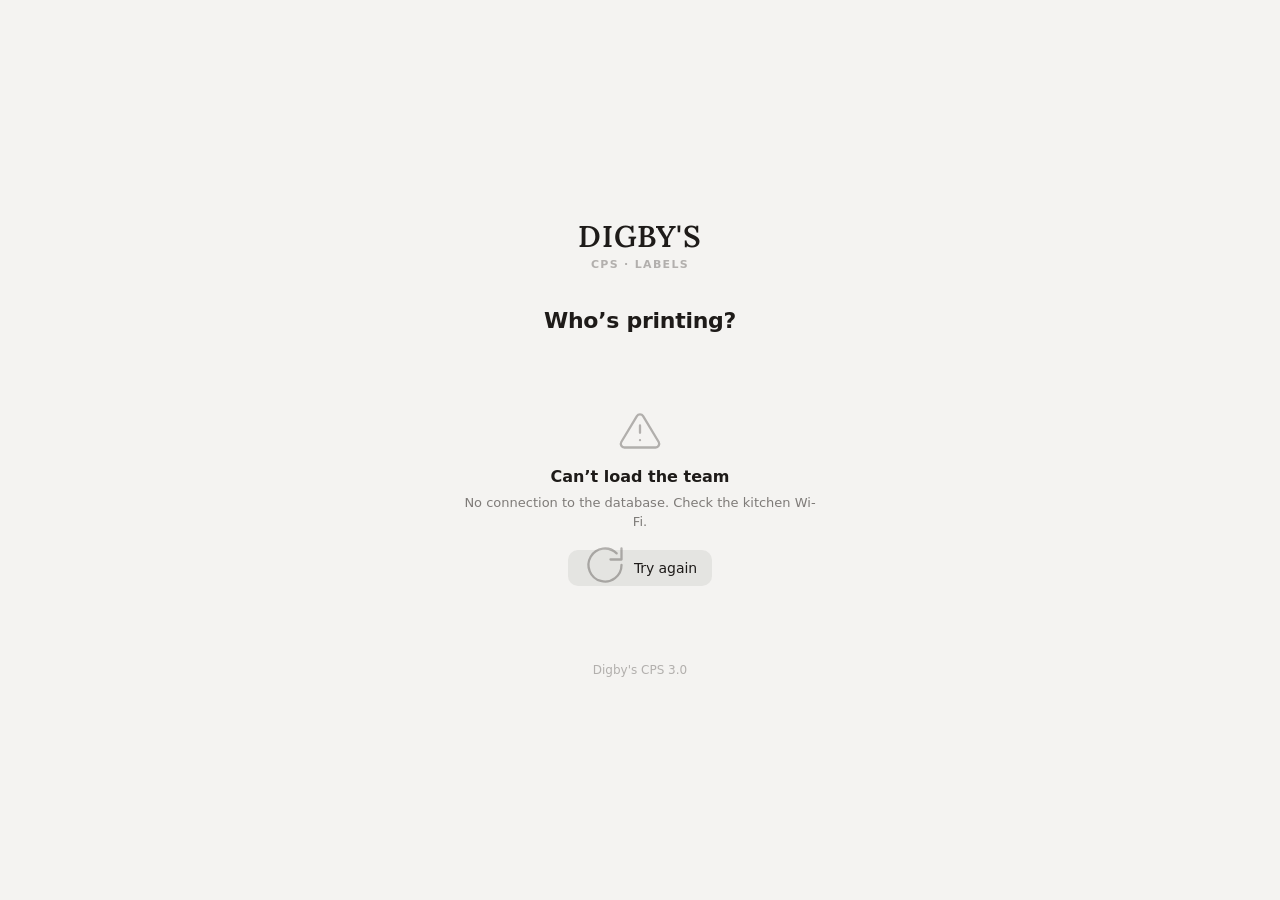
<file: index.html>
<!DOCTYPE html>
<html lang="en-GB">
<head>
<meta charset="UTF-8">
<meta name="viewport" content="width=device-width,initial-scale=1,viewport-fit=cover">
<title>Digby's CPS</title>
<meta name="description" content="Prep, plate and container labels for Digby's kitchen.">
<meta name="theme-color" content="#F4F3F1" media="(prefers-color-scheme: light)">
<meta name="theme-color" content="#0F0E0D" media="(prefers-color-scheme: dark)">
<meta name="apple-mobile-web-app-capable" content="yes">
<meta name="mobile-web-app-capable" content="yes">
<meta name="apple-mobile-web-app-title" content="CPS">
<meta name="apple-mobile-web-app-status-bar-style" content="default">
<link rel="apple-touch-icon" href="/icons/apple-touch-icon.png">
<link rel="icon" type="image/png" href="/icons/favicon-64.png">
<link rel="manifest" href="/manifest.webmanifest">
<link rel="preconnect" href="https://fonts.googleapis.com">
<link rel="preconnect" href="https://fonts.gstatic.com" crossorigin>
<link href="https://fonts.googleapis.com/css2?family=Lora:wght@600&display=swap" rel="stylesheet">
<style>
/* ══════════════════════════════════════════════════════════════════════
   DIGBY'S LABELS — the Kitchen Prep design system, tuned for printing.
   Charcoal is the app's accent; red is kept for allergens only, exactly
   as it prints. Every colour, radius and duration is decided here.
   ══════════════════════════════════════════════════════════════════════ */
*,*::before,*::after{box-sizing:border-box;margin:0;padding:0;}
:root{
  color-scheme:light dark;
  --sans:-apple-system,BlinkMacSystemFont,"SF Pro Text","SF Pro Display","Inter",system-ui,"Helvetica Neue",Arial,sans-serif;
  --serif:'Lora',Georgia,serif;
  --mono:ui-monospace,"SF Mono",Menlo,Consolas,monospace;
  --fs-lt:34px;--fs-t1:28px;--fs-t2:22px;--fs-t3:19px;--fs-hl:16px;--fs-bd:15px;--fs-cl:14px;--fs-sh:13px;--fs-fn:12px;--fs-cp:11px;
  --bg:#F4F3F1;--bg2:#FFFFFF;--bg3:#F4F3F1;--surface:#FFFFFF;
  --material:rgba(246,245,243,.8);--material-strong:rgba(255,255,255,.88);
  --label:#1E1B19;--label2:rgba(60,55,52,.64);--label3:rgba(60,55,52,.36);--label4:rgba(60,55,52,.18);
  --sep:rgba(60,55,52,.15);--sep-strong:rgba(60,55,52,.28);
  --fill:rgba(118,112,106,.12);--fill2:rgba(118,112,106,.17);--fill3:rgba(118,112,106,.09);--fill4:rgba(118,112,106,.05);
  --accent:#2A2623;--accent-hover:#3D3733;--accent-tint:rgba(42,38,35,.08);--accent-tint2:rgba(42,38,35,.14);--on-accent:#FFFFFF;
  --al:#B3261E;--al-tint:rgba(179,38,30,.10);--al-tint2:rgba(179,38,30,.16);
  --may:#A95A07;--may-tint:rgba(199,122,18,.15);
  --ok:#2F8F4E;--ok-tint:rgba(47,143,78,.13);
  --warn:#B86E0A;--warn-tint:rgba(199,122,18,.14);
  --kp:#2F66A8;--kp-tint:rgba(47,102,168,.11);
  --frz:#23798A;--frz-tint:rgba(35,121,138,.12);
  --r-xs:6px;--r-sm:8px;--r:10px;--r-md:12px;--r-lg:14px;--r-xl:18px;--r-pill:999px;
  --ring:0 0 0 .5px rgba(60,55,52,.08);
  --shadow-sm:0 1px 2px rgba(0,0,0,.06),0 0 0 .5px rgba(60,55,52,.07);
  --shadow-md:0 4px 14px rgba(0,0,0,.08),0 0 0 .5px rgba(60,55,52,.07);
  --shadow-lg:0 12px 40px rgba(0,0,0,.16),0 0 0 .5px rgba(60,55,52,.08);
  --shadow-xl:0 24px 80px rgba(0,0,0,.28),0 0 0 .5px rgba(60,55,52,.10);
  --paper:0 1px 2px rgba(0,0,0,.10),0 6px 22px rgba(0,0,0,.10),0 0 0 .5px rgba(0,0,0,.08);
  --focus:0 0 0 3.5px rgba(42,38,35,.24);
  --spring:cubic-bezier(.2,.8,.2,1);--ease-out:cubic-bezier(.16,1,.3,1);
  --dur-xs:.12s;--dur:.18s;--dur-lg:.28s;--dur-xl:.42s;
  --sidebar-w:232px;--gutter:24px;--side-w:380px;
}
@media (prefers-color-scheme:dark){
  :root:not([data-theme="light"]){
    --bg:#0F0E0D;--bg2:#1C1B1A;--bg3:#2A2826;--surface:#1C1B1A;
    --material:rgba(22,21,20,.76);--material-strong:rgba(34,33,32,.9);
    --label:#F3F1EE;--label2:rgba(235,230,225,.64);--label3:rgba(235,230,225,.36);--label4:rgba(235,230,225,.18);
    --sep:rgba(200,195,190,.14);--sep-strong:rgba(200,195,190,.26);
    --fill:rgba(140,134,128,.24);--fill2:rgba(140,134,128,.32);--fill3:rgba(140,134,128,.16);--fill4:rgba(140,134,128,.10);
    --accent:#ECE7E1;--accent-hover:#FFFFFF;--accent-tint:rgba(236,231,225,.10);--accent-tint2:rgba(236,231,225,.16);--on-accent:#1A1817;
    --al:#F0625A;--al-tint:rgba(240,98,90,.16);--al-tint2:rgba(240,98,90,.24);
    --may:#E8A548;--may-tint:rgba(232,165,72,.16);
    --ok:#4FBF74;--ok-tint:rgba(79,191,116,.16);--warn:#E3A03A;--warn-tint:rgba(227,160,58,.16);
    --kp:#7FAEEB;--kp-tint:rgba(127,174,235,.15);--frz:#5BC0D2;--frz-tint:rgba(91,192,210,.15);
    --ring:0 0 0 .5px rgba(255,255,255,.07);
    --shadow-sm:0 1px 2px rgba(0,0,0,.4),0 0 0 .5px rgba(255,255,255,.05);
    --shadow-md:0 4px 14px rgba(0,0,0,.5),0 0 0 .5px rgba(255,255,255,.06);
    --shadow-lg:0 12px 40px rgba(0,0,0,.6),0 0 0 .5px rgba(255,255,255,.08);
    --shadow-xl:0 24px 80px rgba(0,0,0,.7),0 0 0 .5px rgba(255,255,255,.10);
    --paper:0 1px 2px rgba(0,0,0,.5),0 8px 26px rgba(0,0,0,.45);
    --focus:0 0 0 3.5px rgba(236,231,225,.30);
  }
}
:root[data-theme="dark"]{
  --bg:#0F0E0D;--bg2:#1C1B1A;--bg3:#2A2826;--surface:#1C1B1A;
  --material:rgba(22,21,20,.76);--material-strong:rgba(34,33,32,.9);
  --label:#F3F1EE;--label2:rgba(235,230,225,.64);--label3:rgba(235,230,225,.36);--label4:rgba(235,230,225,.18);
  --sep:rgba(200,195,190,.14);--sep-strong:rgba(200,195,190,.26);
  --fill:rgba(140,134,128,.24);--fill2:rgba(140,134,128,.32);--fill3:rgba(140,134,128,.16);--fill4:rgba(140,134,128,.10);
  --accent:#ECE7E1;--accent-hover:#FFFFFF;--accent-tint:rgba(236,231,225,.10);--accent-tint2:rgba(236,231,225,.16);--on-accent:#1A1817;
  --al:#F0625A;--al-tint:rgba(240,98,90,.16);--al-tint2:rgba(240,98,90,.24);
  --may:#E8A548;--may-tint:rgba(232,165,72,.16);
  --ok:#4FBF74;--ok-tint:rgba(79,191,116,.16);--warn:#E3A03A;--warn-tint:rgba(227,160,58,.16);
  --kp:#7FAEEB;--kp-tint:rgba(127,174,235,.15);--frz:#5BC0D2;--frz-tint:rgba(91,192,210,.15);
  --ring:0 0 0 .5px rgba(255,255,255,.07);
  --shadow-sm:0 1px 2px rgba(0,0,0,.4),0 0 0 .5px rgba(255,255,255,.05);
  --shadow-md:0 4px 14px rgba(0,0,0,.5),0 0 0 .5px rgba(255,255,255,.06);
  --shadow-lg:0 12px 40px rgba(0,0,0,.6),0 0 0 .5px rgba(255,255,255,.08);
  --shadow-xl:0 24px 80px rgba(0,0,0,.7),0 0 0 .5px rgba(255,255,255,.10);
  --paper:0 1px 2px rgba(0,0,0,.5),0 8px 26px rgba(0,0,0,.45);
  --focus:0 0 0 3.5px rgba(236,231,225,.30);
}

/* ── Base ─────────────────────────────────────────── */
html,body{height:100%;overflow:hidden;font-family:var(--sans);font-size:var(--fs-cl);line-height:1.45;color:var(--label);background:var(--bg);-webkit-font-smoothing:antialiased;-moz-osx-font-smoothing:grayscale;text-rendering:optimizeLegibility;-webkit-text-size-adjust:100%;-webkit-tap-highlight-color:transparent;}
button,input,select,textarea{font-family:inherit;font-size:inherit;color:inherit;}
a{color:var(--kp);text-decoration:none;}
a.btn{color:var(--label);}
button{cursor:pointer;background:none;border:none;text-align:inherit;}
button:disabled{cursor:not-allowed;}
b,strong{font-weight:600;}
::selection{background:var(--accent-tint2);}
:focus{outline:none;}
:focus-visible{outline:none;box-shadow:var(--focus);}
::-webkit-scrollbar{width:10px;height:10px;}
::-webkit-scrollbar-track{background:transparent;}
::-webkit-scrollbar-thumb{background:var(--label3);border-radius:99px;border:3px solid transparent;background-clip:padding-box;}
*{scrollbar-width:thin;scrollbar-color:var(--label3) transparent;}
[hidden]{display:none!important;}
.ico{width:20px;height:20px;flex-shrink:0;stroke:currentColor;fill:none;stroke-width:1.75;stroke-linecap:round;stroke-linejoin:round;display:inline-block;vertical-align:-4px;}
.ico-sm{width:16px;height:16px;vertical-align:-3px;}
.ico-xs{width:13px;height:13px;vertical-align:-2px;}
.ico-lg{width:28px;height:28px;}
.num{font-variant-numeric:tabular-nums;}
.mono{font-family:var(--mono);letter-spacing:-.01em;}
.muted{color:var(--label2);}
.faint{color:var(--label3);}
.al-text{color:var(--al);}
.nowrap{white-space:nowrap;}
.grow{flex:1;min-width:0;}
.sr{position:absolute;width:1px;height:1px;overflow:hidden;clip:rect(0 0 0 0);white-space:nowrap;}

/* ── Buttons ─────────────────────────────────────── */
.btn{display:inline-flex;align-items:center;justify-content:center;gap:7px;height:36px;padding:0 15px;border-radius:var(--r);background:var(--fill);color:var(--label);font-size:var(--fs-cl);font-weight:500;white-space:nowrap;line-height:1;letter-spacing:-.005em;transition:background var(--dur) var(--spring),color var(--dur) var(--spring),transform var(--dur-xs) var(--spring),opacity var(--dur) var(--spring);user-select:none;-webkit-user-select:none;}
@media (hover:hover){.btn:hover:not(:disabled){background:var(--fill2);}}
.btn:active:not(:disabled){transform:scale(.96);}
.btn:disabled{opacity:.38;}
.btn .ico{width:17px;height:17px;}
.btn-sm{height:30px;padding:0 12px;font-size:var(--fs-sh);border-radius:var(--r-sm);}
.btn-sm .ico{width:15px;height:15px;}
.btn-xs{height:26px;padding:0 10px;font-size:var(--fs-fn);border-radius:var(--r-xs);gap:5px;}
.btn-xs .ico{width:13px;height:13px;}
.btn-lg{height:48px;padding:0 22px;font-size:var(--fs-hl);font-weight:600;border-radius:var(--r-md);}
.btn-xl{height:56px;padding:0 26px;font-size:17px;font-weight:600;border-radius:var(--r-lg);}
.btn-primary{background:var(--accent);color:var(--on-accent);font-weight:600;}
@media (hover:hover){.btn-primary:hover:not(:disabled){background:var(--accent-hover);}}
.btn-tint{background:var(--accent-tint);color:var(--label);font-weight:600;}
.btn-plain{background:transparent;color:var(--label);}
@media (hover:hover){.btn-plain:hover:not(:disabled){background:var(--fill3);}}
.btn-link{background:transparent;color:var(--kp);padding:0 6px;height:auto;min-height:28px;font-weight:600;}
@media (hover:hover){.btn-link:hover:not(:disabled){background:var(--kp-tint);}}
.btn-danger{background:var(--al-tint);color:var(--al);font-weight:600;}
@media (hover:hover){.btn-danger:hover:not(:disabled){background:var(--al-tint2);}}
.btn-danger-solid{background:var(--al);color:#fff;font-weight:600;}
.btn-icon{width:36px;padding:0;border-radius:50%;}
.btn-icon.btn-sm{width:30px;}
.btn-icon.btn-lg{width:48px;}
.btn-block{width:100%;}
.btn .spin{width:16px;height:16px;border-width:2px;}

/* ── Forms ───────────────────────────────────────── */
.fld{display:flex;flex-direction:column;gap:6px;min-width:0;}
.fld-label{font-size:var(--fs-sh);font-weight:500;color:var(--label2);}
.inp{width:100%;min-height:40px;padding:9px 12px;border:none;border-radius:var(--r);background:var(--fill);font-size:var(--fs-bd);color:var(--label);transition:background var(--dur) var(--spring),box-shadow var(--dur) var(--spring);appearance:none;-webkit-appearance:none;}
@media (hover:hover){.inp:hover{background:var(--fill2);}}
.inp:focus{background:var(--surface);box-shadow:var(--focus);}
.inp::placeholder{color:var(--label3);}
.inp-lg{min-height:52px;font-size:22px;font-weight:600;padding:8px 14px;border-radius:var(--r-md);}
.inp-num{font-variant-numeric:tabular-nums;text-align:center;}
textarea.inp{min-height:76px;resize:vertical;line-height:1.45;}
input[type=date].inp{min-height:40px;}
input[type=search]::-webkit-search-cancel-button,input[type=search]::-webkit-search-decoration{-webkit-appearance:none;appearance:none;display:none;}
.search{position:relative;display:flex;align-items:center;}
.search .ico{position:absolute;left:12px;color:var(--label3);pointer-events:none;}
.search .inp{padding-left:38px;padding-right:38px;}
.search-x{position:absolute;right:6px;width:28px;height:28px;border-radius:50%;display:inline-flex;align-items:center;justify-content:center;color:var(--label2);}
.search-x .ico{position:static;width:15px;height:15px;color:inherit;}
.search-x:hover{background:var(--fill3);}

/* ── Segmented control (sliding thumb) ─────────────── */
.seg{display:inline-flex;position:relative;align-items:stretch;background:var(--fill);border-radius:var(--r);padding:2px;isolation:isolate;max-width:100%;}
.seg>button{position:relative;z-index:1;height:30px;padding:0 14px;border-radius:calc(var(--r) - 2px);font-size:var(--fs-sh);font-weight:500;color:var(--label);white-space:nowrap;display:inline-flex;align-items:center;justify-content:center;gap:6px;flex:1;transition:color var(--dur) var(--spring),opacity var(--dur) var(--spring);}
.seg>button .ico{width:15px;height:15px;}
@media (hover:hover){.seg>button:not(.on):hover{opacity:.7;}}
.seg>button.on{font-weight:600;}
.seg::before{content:'';position:absolute;z-index:0;top:2px;bottom:2px;left:var(--seg-x,2px);width:var(--seg-w,0px);border-radius:calc(var(--r) - 2px);background:var(--surface);box-shadow:0 1px 3px rgba(0,0,0,.12),0 0 0 .5px rgba(0,0,0,.04);transition:left var(--dur-lg) var(--spring),width var(--dur-lg) var(--spring);opacity:var(--seg-o,0);}
:root[data-theme="dark"] .seg::before{background:rgba(255,255,255,.16);}
@media (prefers-color-scheme:dark){:root:not([data-theme="light"]) .seg::before{background:rgba(255,255,255,.16);}}
.seg-lg>button{height:40px;font-size:var(--fs-cl);padding:0 16px;}
.seg-block{display:flex;width:100%;}

/* ── Chips ────────────────────────────────────────── */
.chips{display:flex;flex-wrap:wrap;gap:6px;}
.chip-row{display:flex;gap:6px;overflow-x:auto;scrollbar-width:none;padding-bottom:2px;}
.chip-row::-webkit-scrollbar{display:none;}
.chip{display:inline-flex;align-items:center;gap:6px;height:32px;padding:0 14px;border-radius:var(--r-pill);background:var(--fill3);color:var(--label);font-size:var(--fs-sh);font-weight:500;white-space:nowrap;flex-shrink:0;transition:background var(--dur) var(--spring),color var(--dur) var(--spring),transform var(--dur-xs) var(--spring);user-select:none;-webkit-user-select:none;}
@media (hover:hover){.chip:hover{background:var(--fill2);}}
.chip:active{transform:scale(.96);}
.chip.on{background:var(--label);color:var(--bg2);}
.chip.on .faint{color:inherit;opacity:.62;}
.chip .n{font-variant-numeric:tabular-nums;opacity:.6;font-weight:600;}
/* allergen chips: contains = solid red, may = amber tint */
.alc{display:inline-flex;align-items:center;gap:5px;height:34px;padding:0 13px;border-radius:var(--r-pill);background:var(--fill3);color:var(--label);font-size:var(--fs-sh);font-weight:500;transition:background var(--dur) var(--spring),color var(--dur) var(--spring),transform var(--dur-xs) var(--spring),opacity var(--dur);user-select:none;-webkit-user-select:none;}
button.alc:active{transform:scale(.95);}
@media (hover:hover){button.alc:hover:not(.c):not(.m){background:var(--fill2);}}
.alc.c{background:var(--al);color:#fff;font-weight:600;}
.alc.m{background:var(--may-tint);color:var(--may);font-weight:600;}
.alc.d{background:var(--label);color:var(--bg2);font-weight:600;}
.alc small{font-size:11px;font-weight:700;opacity:.9;text-transform:uppercase;letter-spacing:.03em;}
.alc.sm{height:24px;padding:0 9px;font-size:var(--fs-fn);}
.alc.off{opacity:.3;}
.al-grid{display:grid;grid-template-columns:repeat(auto-fill,minmax(128px,1fr));gap:8px;}
.al-grid .alc{height:48px;justify-content:center;font-size:var(--fs-bd);border-radius:var(--r-md);}

/* ── Badges ───────────────────────────────────────── */
.badge{display:inline-flex;align-items:center;gap:4px;height:22px;padding:0 8px;border-radius:var(--r-pill);font-size:var(--fs-fn);font-weight:600;background:var(--fill3);color:var(--label2);white-space:nowrap;line-height:1;}
.badge .ico{width:12px;height:12px;stroke-width:2.2;}
.badge-kp{background:var(--kp-tint);color:var(--kp);}
.badge-custom{background:var(--fill3);color:var(--label2);}
.badge-one{background:transparent;color:var(--label2);box-shadow:inset 0 0 0 1px var(--sep-strong);}
.badge-al{background:var(--al-tint);color:var(--al);}
.badge-may{background:var(--may-tint);color:var(--may);}
.badge-ok{background:var(--ok-tint);color:var(--ok);}
.badge-warn{background:var(--warn-tint);color:var(--warn);}
.badge-frz{background:var(--frz-tint);color:var(--frz);}
.badge-dark{background:var(--label);color:var(--bg2);}
.st-Confirmed{background:var(--ok-tint);color:var(--ok);}
.st-Provisional{background:var(--warn-tint);color:var(--warn);}
.st-Enquiry{background:var(--kp-tint);color:var(--kp);}
.st-Completed{background:var(--fill3);color:var(--label2);}

/* ── Grouped lists ────────────────────────────────── */
.group{background:var(--bg2);border-radius:var(--r-md);box-shadow:var(--ring);overflow:hidden;}
.group+.group{margin-top:16px;}
.group-hd{font-size:var(--fs-sh);font-weight:500;color:var(--label2);text-transform:uppercase;letter-spacing:.02em;padding:18px 4px 7px;display:flex;align-items:baseline;justify-content:space-between;gap:10px;}
.group-hd:first-child{padding-top:4px;}
.group-hd .n{text-transform:none;letter-spacing:0;font-variant-numeric:tabular-nums;color:var(--label3);}
.group-ft{font-size:var(--fs-fn);color:var(--label2);padding:7px 4px 0;line-height:1.45;}
.row{position:relative;display:flex;align-items:center;gap:12px;min-height:48px;padding:10px 16px;width:100%;text-align:left;}
.row::after{content:'';position:absolute;left:16px;right:0;bottom:0;height:1px;background:var(--sep);pointer-events:none;}
.row:last-child::after{display:none;}
.row-nav{cursor:pointer;transition:background var(--dur-xs) var(--spring);}
@media (hover:hover){.row-nav:hover{background:var(--fill4);}}
.row-nav:active{background:var(--fill3);}
.row-t{font-size:var(--fs-bd);font-weight:500;color:var(--label);}
.row-s{font-size:var(--fs-sh);color:var(--label2);margin-top:1px;}
.row-k{font-size:var(--fs-bd);color:var(--label);flex-shrink:0;min-width:96px;}
.row-v{font-size:var(--fs-bd);color:var(--label2);text-align:right;margin-left:auto;min-width:0;overflow:hidden;text-overflow:ellipsis;white-space:nowrap;}
.row-main{flex:1;min-width:0;display:flex;flex-direction:column;}
.row .chev{color:var(--label3);width:16px;height:16px;flex-shrink:0;}
.row.cur{background:var(--accent-tint);}
.row.cur .row-k{font-weight:600;}
.row-edit{padding:8px 16px;}
.row-stack{flex-direction:column;align-items:stretch;gap:8px;}

/* ── Empty / loading ──────────────────────────────── */
.empty{display:flex;flex-direction:column;align-items:center;justify-content:center;padding:48px 24px;text-align:center;gap:6px;color:var(--label2);}
.empty .ico{width:44px;height:44px;stroke-width:1.25;color:var(--label3);margin-bottom:6px;}
.empty-t{font-size:var(--fs-hl);font-weight:600;color:var(--label);}
.empty-s{font-size:var(--fs-sh);max-width:360px;line-height:1.45;}
.empty .btn{margin-top:12px;}
.spin{width:22px;height:22px;border:2px solid var(--sep);border-top-color:var(--label2);border-radius:50%;animation:spin .7s linear infinite;flex-shrink:0;}
@keyframes spin{to{transform:rotate(360deg)}}
.skel{background:linear-gradient(90deg,var(--fill3),var(--fill),var(--fill3));background-size:200% 100%;animation:skel 1.2s ease-in-out infinite;border-radius:var(--r-md);}
@keyframes skel{from{background-position:100% 0}to{background-position:-100% 0}}

/* ── App shell ────────────────────────────────────── */
.app{display:flex;height:100vh;height:100dvh;overflow:hidden;}
.sidebar{width:var(--sidebar-w);flex-shrink:0;display:flex;flex-direction:column;background:var(--material);backdrop-filter:saturate(180%) blur(24px);-webkit-backdrop-filter:saturate(180%) blur(24px);border-right:1px solid var(--sep);padding:18px 12px 12px;gap:4px;z-index:10;}
.wordmark{display:flex;align-items:baseline;gap:8px;padding:6px 10px 18px;color:var(--label);}
.wordmark .wm{font-family:var(--serif);font-size:19px;font-weight:600;letter-spacing:.02em;line-height:1;}
.wordmark .wm-sub{font-size:var(--fs-cp);font-weight:600;letter-spacing:.12em;text-transform:uppercase;color:var(--label3);}
.sb-nav{display:flex;flex-direction:column;gap:2px;}
.nav-item{display:flex;align-items:center;gap:11px;height:38px;padding:0 10px;border-radius:var(--r-sm);font-size:var(--fs-bd);font-weight:500;color:var(--label);width:100%;transition:background var(--dur) var(--spring),transform var(--dur-xs) var(--spring);}
.nav-item .ico{color:var(--label2);}
@media (hover:hover){.nav-item:hover{background:var(--fill4);}}
.nav-item:active{transform:scale(.985);}
.nav-item.on{background:var(--accent-tint2);font-weight:600;}
.nav-item.on .ico{color:var(--label);}
.nav-item .nav-n{margin-left:auto;min-width:20px;height:20px;padding:0 6px;border-radius:10px;background:var(--al);color:#fff;font-size:11px;font-weight:700;display:inline-flex;align-items:center;justify-content:center;font-variant-numeric:tabular-nums;}
.nav-item .nav-n.soft{background:var(--fill2);color:var(--label2);}
.sb-foot{margin-top:auto;display:flex;flex-direction:column;gap:4px;padding-top:10px;}
.sb-pill{display:flex;align-items:center;gap:9px;min-height:40px;padding:6px 10px;border-radius:var(--r-sm);width:100%;font-size:var(--fs-sh);font-weight:500;color:var(--label);transition:background var(--dur) var(--spring);}
@media (hover:hover){.sb-pill:hover{background:var(--fill4);}}
.sb-pill .sub{display:block;font-size:var(--fs-fn);color:var(--label2);font-weight:400;}
.av{width:30px;height:30px;border-radius:50%;display:inline-flex;align-items:center;justify-content:center;font-size:12px;font-weight:700;flex-shrink:0;letter-spacing:.02em;background:var(--fill2);color:var(--av,var(--label));}
@supports (background:color-mix(in srgb,red 10%,transparent)){.av{background:color-mix(in srgb,var(--av,#888) 17%,transparent);}}
@media (prefers-color-scheme:dark){:root:not([data-theme="light"]) .av{color:color-mix(in srgb,var(--av,#fff) 45%,white);}}
:root[data-theme="dark"] .av{color:color-mix(in srgb,var(--av,#fff) 45%,white);}
.dot{width:9px;height:9px;border-radius:50%;background:var(--label3);flex-shrink:0;transition:background var(--dur-lg) var(--spring),box-shadow var(--dur-lg) var(--spring);}
.dot.ok{background:var(--ok);box-shadow:0 0 0 3px var(--ok-tint);}
.dot.bad{background:var(--al);box-shadow:0 0 0 3px var(--al-tint);}
.dot.warn{background:var(--warn);box-shadow:0 0 0 3px var(--warn-tint);}
.dot.pulse{animation:pulse 1.4s ease-in-out infinite;}
@keyframes pulse{50%{opacity:.35}}
.main{flex:1;display:flex;flex-direction:column;overflow:hidden;min-width:0;min-height:0;background:var(--bg);}
.view{display:none;flex:1;flex-direction:column;overflow:hidden;min-height:0;}
.view.on{display:flex;}
.tabbar{display:none;}

/* page header */
.ph{padding:24px var(--gutter) 12px;display:flex;align-items:flex-end;gap:14px;flex-shrink:0;}
.ph-title{font-size:var(--fs-lt);line-height:1.1;letter-spacing:-.022em;font-weight:700;flex:1;min-width:0;}
.ph-sub{font-size:var(--fs-sh);color:var(--label2);font-weight:500;margin-top:3px;letter-spacing:0;}
.ph-acts{display:flex;gap:8px;align-items:center;padding-bottom:3px;flex-wrap:wrap;justify-content:flex-end;}
.bar{padding:0 var(--gutter) 12px;display:flex;align-items:center;gap:10px;flex-shrink:0;flex-wrap:wrap;}
.body{flex:1;overflow-y:auto;padding:4px var(--gutter) 48px;min-height:0;-webkit-overflow-scrolling:touch;}
.narrow{max-width:760px;}

/* banner (not printed / offline) */
.banner{display:flex;align-items:center;gap:12px;margin:0 var(--gutter) 12px;padding:10px 12px 10px 14px;border-radius:var(--r-md);background:var(--al-tint);color:var(--label);flex-shrink:0;}
.banner .ico{color:var(--al);}
.banner-t{font-weight:600;font-size:var(--fs-cl);}
.banner-s{font-size:var(--fs-sh);color:var(--label2);}
.banner.soft{background:var(--warn-tint);}
.banner.soft .ico{color:var(--warn);}
.banner.info{background:var(--kp-tint);}
.banner.info .ico{color:var(--kp);}

/* ── Login ────────────────────────────────────────── */
.login{position:fixed;inset:0;display:flex;align-items:center;justify-content:center;padding:24px;background:var(--bg);overflow:auto;z-index:50;}
.login-card{width:100%;max-width:560px;display:flex;flex-direction:column;align-items:center;gap:6px;}
.login .wordmark{padding:0 0 26px;flex-direction:column;align-items:center;gap:6px;}
.login .wordmark .wm{font-size:30px;}
.login-t{font-size:var(--fs-t2);font-weight:700;letter-spacing:-.012em;margin-bottom:18px;text-align:center;}
.staff-grid{display:grid;grid-template-columns:repeat(auto-fill,minmax(112px,1fr));gap:10px;width:100%;}
.staff-btn{display:flex;flex-direction:column;align-items:center;gap:9px;padding:16px 8px 14px;border-radius:var(--r-lg);background:var(--bg2);box-shadow:var(--ring);transition:transform var(--dur-xs) var(--spring),box-shadow var(--dur) var(--spring);min-height:112px;}
@media (hover:hover){.staff-btn:hover{box-shadow:var(--shadow-md);}}
.staff-btn:active{transform:scale(.96);}
.staff-btn .av{width:52px;height:52px;font-size:18px;}
.staff-btn .nm{font-size:var(--fs-bd);font-weight:600;text-align:center;line-height:1.2;}
.pin{display:flex;flex-direction:column;align-items:center;gap:6px;width:100%;}
.pin .av{width:64px;height:64px;font-size:22px;margin-bottom:6px;}
.pin-name{font-size:var(--fs-t3);font-weight:700;}
.pin-hint{font-size:var(--fs-sh);color:var(--label2);min-height:20px;}
.pin-hint.err{color:var(--al);font-weight:600;}
.pin-dots{display:flex;gap:16px;margin:14px 0 22px;}
.pin-dot{width:14px;height:14px;border-radius:50%;box-shadow:inset 0 0 0 1.5px var(--label3);transition:background var(--dur) var(--spring),box-shadow var(--dur) var(--spring),transform var(--dur) var(--spring);}
.pin-dot.on{background:var(--label);box-shadow:none;transform:scale(1.05);}
.pin-dots.bad .pin-dot{background:var(--al);box-shadow:none;}
.pin-dots.shake{animation:shake .42s var(--spring);}
@keyframes shake{20%{transform:translateX(-10px)}40%{transform:translateX(9px)}60%{transform:translateX(-6px)}80%{transform:translateX(3px)}}
.keypad{display:grid;grid-template-columns:repeat(3,76px);gap:14px 22px;}
.key{width:76px;height:76px;border-radius:50%;background:var(--fill3);font-size:30px;font-weight:400;font-variant-numeric:tabular-nums;display:inline-flex;align-items:center;justify-content:center;transition:background var(--dur-xs) var(--spring),transform var(--dur-xs) var(--spring);user-select:none;-webkit-user-select:none;}
.key:active{background:var(--fill);transform:scale(.94);}
@media (hover:hover){.key:hover{background:var(--fill2);}}
.key.fn{background:transparent;font-size:var(--fs-cl);font-weight:500;color:var(--label2);}
.key.fn .ico{width:26px;height:26px;}
.login-foot{margin-top:22px;font-size:var(--fs-fn);color:var(--label3);text-align:center;}

/* ── Print view ───────────────────────────────────── */
.pv{flex:1;display:grid;grid-template-columns:minmax(0,1fr) var(--side-w);min-height:0;}
.pv-main{display:flex;flex-direction:column;min-width:0;min-height:0;}
.pv-side{border-left:1px solid var(--sep);display:flex;flex-direction:column;min-height:0;overflow-y:auto;padding:22px 20px 32px;gap:16px;background:var(--bg);}
.step-hd{display:flex;align-items:center;gap:10px;padding:22px var(--gutter) 12px;flex-shrink:0;min-height:74px;}
.step-back{flex-shrink:0;}
.step-title{font-size:var(--fs-t1);font-weight:700;letter-spacing:-.018em;line-height:1.15;flex:1;min-width:0;}
.step-title .sub{display:block;font-size:var(--fs-sh);font-weight:500;color:var(--label2);letter-spacing:0;margin-top:2px;}
.steps{display:flex;gap:5px;align-items:center;flex-shrink:0;}
.steps i{width:7px;height:7px;border-radius:50%;background:var(--fill2);transition:background var(--dur) var(--spring),width var(--dur-lg) var(--spring);}
.steps i.done{background:var(--label3);}
.steps i.cur{background:var(--label);width:20px;border-radius:4px;}
.step-body{flex:1;overflow-y:auto;padding:4px var(--gutter) 40px;min-height:0;}
.step-foot{flex-shrink:0;display:flex;align-items:center;gap:12px;padding:12px var(--gutter);border-top:1px solid var(--sep);background:var(--material);backdrop-filter:saturate(180%) blur(20px);-webkit-backdrop-filter:saturate(180%) blur(20px);}
.step-foot .btn-primary{flex:1;max-width:420px;margin-left:auto;}
.find{display:flex;flex-direction:column;gap:10px;margin-bottom:6px;}

/* product tiles */
.tiles{display:grid;grid-template-columns:repeat(auto-fill,minmax(196px,1fr));gap:10px;}
.tile,.job{min-width:0;}
.tile-top{flex-wrap:wrap;}
.tile{position:relative;display:flex;flex-direction:column;gap:6px;min-height:104px;padding:13px 14px 12px;border-radius:var(--r-md);background:var(--bg2);box-shadow:var(--ring);text-align:left;transition:transform var(--dur-xs) var(--spring),box-shadow var(--dur) var(--spring),background var(--dur) var(--spring);}
@media (hover:hover){.tile:hover{box-shadow:var(--shadow-md);}}
.tile:active{transform:scale(.97);}
.tile-top{display:flex;align-items:center;gap:6px;min-height:22px;}
.tile-name{font-size:var(--fs-hl);font-weight:600;line-height:1.25;letter-spacing:-.006em;display:-webkit-box;-webkit-line-clamp:3;-webkit-box-orient:vertical;overflow:hidden;}
.tile-name .of{font-weight:400;color:var(--label2);}
.tile-meta{margin-top:auto;font-size:var(--fs-fn);color:var(--label2);display:block;line-height:1.35;}
.tile-meta .al-text{font-weight:600;}
.tile-meta .may{color:var(--may);font-weight:600;}
.tile-new{box-shadow:inset 0 0 0 1.5px var(--sep-strong);background:transparent;border-radius:var(--r-md);}
.tile-new .tile-name{color:var(--label);}
.tile.sel{box-shadow:0 0 0 2px var(--label);}
.tile .cnt{position:absolute;top:10px;right:10px;min-width:26px;height:26px;padding:0 8px;border-radius:13px;background:var(--label);color:var(--bg2);font-size:var(--fs-sh);font-weight:700;display:inline-flex;align-items:center;justify-content:center;font-variant-numeric:tabular-nums;}

/* job cards */
.jobs{display:grid;grid-template-columns:repeat(auto-fill,minmax(250px,1fr));gap:10px;}
.job{display:flex;flex-direction:column;gap:4px;padding:13px 14px;border-radius:var(--r-md);background:var(--bg2);box-shadow:var(--ring);text-align:left;min-height:92px;transition:transform var(--dur-xs) var(--spring),box-shadow var(--dur) var(--spring);}
@media (hover:hover){.job:hover{box-shadow:var(--shadow-md);}}
.job:active{transform:scale(.97);}
.job.sel{box-shadow:0 0 0 2px var(--label);}
.job-top{display:flex;align-items:center;gap:8px;}
.job-code{font-family:var(--mono);font-size:var(--fs-cl);font-weight:700;letter-spacing:.01em;}
.job-client{font-size:var(--fs-hl);font-weight:600;line-height:1.25;display:-webkit-box;-webkit-line-clamp:2;-webkit-box-orient:vertical;overflow:hidden;}
.job-meta{font-size:var(--fs-fn);color:var(--label2);margin-top:auto;display:flex;gap:6px;flex-wrap:wrap;align-items:center;}
.job-stock{flex-direction:row;align-items:center;gap:12px;min-height:64px;}
.job-stock .ico{color:var(--label2);}
.menu-tag{color:var(--ok);font-weight:600;}

/* section tiles */
.secs{display:grid;grid-template-columns:repeat(auto-fill,minmax(180px,1fr));gap:10px;}
.sec{height:84px;border-radius:var(--r-md);background:var(--bg2);box-shadow:var(--ring);font-size:var(--fs-t3);font-weight:600;display:flex;align-items:center;justify-content:center;text-align:center;padding:0 12px;transition:transform var(--dur-xs) var(--spring),box-shadow var(--dur) var(--spring);}
@media (hover:hover){.sec:hover{box-shadow:var(--shadow-md);}}
.sec:active{transform:scale(.97);}
.sec.sel{background:var(--label);color:var(--bg2);}
.sec.none{background:transparent;box-shadow:inset 0 0 0 1.5px var(--sep-strong);color:var(--label2);font-size:var(--fs-hl);}

/* review */

.rv .group-hd{padding-top:20px;}
.lock-note{display:flex;align-items:flex-start;gap:8px;font-size:var(--fs-sh);color:var(--label2);line-height:1.4;}
.lock-note .ico{color:var(--kp);margin-top:1px;}
.edit-note{display:flex;align-items:flex-start;gap:8px;font-size:var(--fs-sh);color:var(--label);background:var(--warn-tint);padding:9px 11px;border-radius:var(--r);line-height:1.4;}
.edit-note .ico{color:var(--warn);margin-top:1px;}
.stepper{display:inline-flex;align-items:center;gap:2px;background:var(--fill);border-radius:var(--r-md);padding:3px;}
.stepper .btn{width:42px;height:42px;padding:0;border-radius:var(--r);background:transparent;font-size:22px;font-weight:500;}
@media (hover:hover){.stepper .btn:hover:not(:disabled){background:var(--fill2);}}
.stepper-n{min-width:46px;text-align:center;font-size:20px;font-weight:700;font-variant-numeric:tabular-nums;}
.stepper-n small{display:block;font-size:10px;font-weight:600;color:var(--label2);text-transform:uppercase;letter-spacing:.04em;margin-top:-2px;}
.stepper.sm .btn{width:32px;height:32px;font-size:18px;}
.stepper.sm .stepper-n{min-width:32px;font-size:var(--fs-hl);}
.dates{display:grid;grid-template-columns:repeat(auto-fit,minmax(150px,1fr));gap:12px;align-items:start;}
.fld-note{font-size:var(--fs-fn);color:var(--label2);display:flex;align-items:center;gap:6px;flex-wrap:wrap;min-height:22px;}
.useby-auto,.hint{font-weight:400;color:var(--label2);}
.inline{display:flex;gap:8px;align-items:center;flex-wrap:wrap;}
.inline .inp{flex:1;min-width:90px;}
.toggle-row{display:flex;align-items:center;justify-content:space-between;gap:14px;}
.switch{position:relative;display:inline-block;width:51px;height:31px;flex-shrink:0;}
.switch input{opacity:0;width:0;height:0;position:absolute;}
.switch .knob{position:absolute;inset:0;background:var(--fill2);border-radius:var(--r-pill);transition:background var(--dur-lg) var(--spring);cursor:pointer;}
.switch .knob::after{content:'';position:absolute;top:2px;left:2px;width:27px;height:27px;border-radius:50%;background:#fff;box-shadow:0 3px 8px rgba(0,0,0,.15),0 1px 1px rgba(0,0,0,.16);transition:transform var(--dur-lg) var(--spring);}
.switch input:checked+.knob{background:var(--ok);}
.switch input:checked+.knob::after{transform:translateX(20px);}
.switch input:focus-visible+.knob{box-shadow:var(--focus);}

/* label preview */
.lp{display:flex;flex-direction:column;gap:10px;}
.lp-paper{background:#fff;border-radius:6px;box-shadow:var(--paper);overflow:hidden;line-height:0;position:relative;}
.lp-paper canvas{width:100%;height:auto;display:block;}
.lp-cap{display:flex;align-items:center;justify-content:space-between;gap:8px;font-size:var(--fs-fn);color:var(--label2);}
.lp-cap b{color:var(--label);font-weight:600;}
.lp-ghost{height:220px;border-radius:6px;box-shadow:inset 0 0 0 1.5px var(--sep-strong);display:flex;align-items:center;justify-content:center;flex-direction:column;gap:6px;color:var(--label3);font-size:var(--fs-sh);text-align:center;padding:20px;background:repeating-linear-gradient(135deg,transparent 0 10px,var(--fill4) 10px 20px);}
.lp-ghost .ico{width:32px;height:32px;stroke-width:1.4;}
.lp-paper.stack{overflow:visible;box-shadow:var(--paper),5px 5px 0 -1px #fff,5px 5px 0 0 rgba(0,0,0,.10),10px 10px 0 -1px #fff,10px 10px 0 0 rgba(0,0,0,.07);margin:0 10px 10px 0;}
.lp-paper.stack canvas{border-radius:6px;}
.lp-n{font-size:var(--fs-fn);font-weight:600;color:var(--label2);text-align:right;margin-top:-4px;font-variant-numeric:tabular-nums;}
.sum .row{min-height:44px;padding:9px 14px;}
.sum .row::after{left:14px;}
.sum .row-k{min-width:82px;font-size:var(--fs-sh);color:var(--label2);}
.sum .row-v{font-size:var(--fs-sh);color:var(--label);font-weight:500;white-space:normal;text-align:right;}
.sum .row.cur .row-k{color:var(--label);}
.sum .row.todo .row-v{color:var(--label3);font-weight:400;}
.pv-main .rv-sum{display:none;}

/* ── Sheets ───────────────────────────────────────── */
.ov{position:fixed;inset:0;background:rgba(0,0,0,.34);display:none;align-items:center;justify-content:center;z-index:1000;padding:24px;backdrop-filter:blur(6px);-webkit-backdrop-filter:blur(6px);}
.ov.open{display:flex;}
.ov.top{z-index:1100;}
.sheet{background:var(--surface);border-radius:var(--r-lg);width:100%;max-width:540px;max-height:min(90vh,880px);overflow:hidden;display:flex;flex-direction:column;box-shadow:var(--shadow-xl);}
.sheet.wide{max-width:760px;}
.sheet.narrow{max-width:420px;}
.sheet-hd{padding:16px 20px 10px;display:flex;align-items:flex-start;gap:12px;}
.sheet-t{font-size:var(--fs-hl);font-weight:600;letter-spacing:-.008em;flex:1;min-width:0;line-height:1.3;}
.sheet-s{font-size:var(--fs-sh);color:var(--label2);font-weight:400;margin-top:2px;}
.sheet-x{width:30px;height:30px;border-radius:50%;background:var(--fill);color:var(--label2);display:inline-flex;align-items:center;justify-content:center;flex-shrink:0;}
.sheet-x .ico{width:14px;height:14px;stroke-width:2.6;}
@media (hover:hover){.sheet-x:hover{background:var(--fill2);color:var(--label);}}
.sheet-body{padding:6px 20px 20px;overflow-y:auto;flex:1;display:flex;flex-direction:column;gap:16px;}
.sheet-foot{padding:12px 20px 16px;display:flex;justify-content:flex-end;gap:8px;border-top:1px solid var(--sep);flex-wrap:wrap;}
.sheet-foot .spacer{flex:1;}
.confirm-msg{font-size:var(--fs-bd);color:var(--label2);line-height:1.5;}
.kv{display:grid;grid-template-columns:max-content 1fr;gap:6px 16px;font-size:var(--fs-sh);}
.kv dt{color:var(--label2);}
.kv dd{color:var(--label);font-weight:500;overflow-wrap:anywhere;}
.code{font-family:var(--mono);font-size:12.5px;background:var(--fill3);border-radius:var(--r);padding:12px 14px;white-space:pre-wrap;overflow-wrap:anywhere;line-height:1.5;max-height:260px;overflow:auto;user-select:all;-webkit-user-select:all;}

/* ── Toast ────────────────────────────────────────── */
.toast{position:fixed;top:14px;left:16px;right:16px;width:fit-content;margin:0 auto;transform:translateY(-24px) scale(.96);background:var(--material-strong);backdrop-filter:saturate(180%) blur(20px);-webkit-backdrop-filter:saturate(180%) blur(20px);color:var(--label);padding:9px 10px 9px 14px;border-radius:22px;font-size:var(--fs-cl);font-weight:600;opacity:0;pointer-events:none;transition:opacity var(--dur-lg) var(--spring),transform var(--dur-lg) var(--spring);z-index:9999;max-width:min(680px,calc(100vw - 32px));box-shadow:var(--shadow-lg);display:flex;align-items:center;gap:10px;}
.toast.show{opacity:1;transform:none;pointer-events:auto;}
.toast .t-ico{width:20px;height:20px;border-radius:50%;flex-shrink:0;display:inline-flex;align-items:center;justify-content:center;background:var(--ok);color:#fff;}
.toast .t-ico .ico{width:12px;height:12px;stroke-width:3.2;}
.toast.err .t-ico{background:var(--al);}
.toast.busy .t-ico{background:transparent;}
.toast.busy .t-ico .spin{width:18px;height:18px;}
.toast-msg{flex:1;min-width:0;line-height:1.35;padding:2px 0;}
.toast:not(.err) .toast-msg{display:-webkit-box;-webkit-line-clamp:2;-webkit-box-orient:vertical;overflow:hidden;}
.toast.err{border-radius:var(--r-lg);align-items:flex-start;padding:11px 10px 11px 14px;}
.toast.err .toast-msg{font-weight:500;}
.toast-act{flex-shrink:0;height:30px;padding:0 13px;border-radius:15px;background:var(--label);color:var(--bg2);font-size:var(--fs-sh);font-weight:600;}
.toast.err .toast-act{border-radius:var(--r-sm);}
.toast-x{flex-shrink:0;width:30px;height:30px;border-radius:50%;background:var(--fill);display:inline-flex;align-items:center;justify-content:center;color:var(--label2);}
.toast-x .ico{width:13px;height:13px;stroke-width:2.6;}

/* ── Plates ───────────────────────────────────────── */
.two{flex:1;display:grid;grid-template-columns:minmax(0,1fr) var(--side-w);min-height:0;}
.two-main{overflow-y:auto;padding:4px var(--gutter) 40px;min-height:0;min-width:0;}
.two-side{border-left:1px solid var(--sep);overflow-y:auto;padding:4px 20px 32px;min-height:0;display:flex;flex-direction:column;gap:14px;}
.pl-form{display:flex;flex-direction:column;gap:14px;max-width:680px;}
.tp{display:grid;grid-template-columns:1fr 1fr;gap:12px;}
.guest{display:inline-flex;align-items:center;gap:8px;height:auto;min-height:40px;padding:6px 14px 6px 10px;border-radius:var(--r-md);background:var(--bg2);box-shadow:var(--ring);font-size:var(--fs-sh);text-align:left;transition:transform var(--dur-xs) var(--spring),box-shadow var(--dur) var(--spring);}
.guest:active{transform:scale(.97);}
.guest.on{box-shadow:0 0 0 2px var(--label);}
.guest.done{opacity:.55;}
.guest .gd{width:10px;height:10px;border-radius:50%;background:var(--al);flex-shrink:0;}
.guest .gd.dislike{background:var(--label2);}
.guest b{font-weight:600;}
.guests{display:flex;flex-wrap:wrap;gap:8px;}
.q-item{display:flex;align-items:flex-start;gap:10px;padding:11px 12px 11px 14px;}
.q-item+.q-item{border-top:1px solid var(--sep);}
.q-main{flex:1;min-width:0;}
.q-t{font-size:var(--fs-bd);font-weight:600;display:flex;align-items:center;gap:8px;flex-wrap:wrap;}
.q-s{font-size:var(--fs-sh);color:var(--label2);margin-top:2px;overflow-wrap:anywhere;}
.q-err{font-size:var(--fs-fn);color:var(--al);font-weight:600;margin-top:3px;}
.side-foot{position:sticky;bottom:-32px;padding:12px 0 12px;background:var(--bg);display:flex;flex-direction:column;gap:8px;}

/* floating print button on phones */
.float-bar{position:fixed;left:12px;right:12px;bottom:calc(58px + env(safe-area-inset-bottom) + 10px);z-index:90;}
.float-bar .btn{box-shadow:var(--shadow-lg);}
@media (max-width:900px){body.has-float .two{padding-bottom:84px;}}

/* ── Containers ───────────────────────────────────── */
.ct-tiles .tile{min-height:112px;}
.ct-tiles .tile-name{font-size:var(--fs-t3);line-height:1.2;}
.tray-row{display:flex;align-items:center;gap:10px;padding:8px 10px 8px 14px;}
.tray-row+.tray-row{border-top:1px solid var(--sep);}
.tray-row .grow{font-weight:600;font-size:var(--fs-bd);}
.tray-row .grow small{display:block;font-weight:500;font-size:var(--fs-fn);}
.edit-on .tile{box-shadow:inset 0 0 0 1.5px var(--sep-strong);}
.edit-on .tile .edit-ico{display:inline-flex;}
.edit-ico{display:none;position:absolute;top:10px;right:10px;width:26px;height:26px;border-radius:50%;background:var(--fill);align-items:center;justify-content:center;color:var(--label2);}
.edit-ico .ico{width:13px;height:13px;}

/* ── History ──────────────────────────────────────── */
.hday{font-size:var(--fs-sh);font-weight:600;color:var(--label2);padding:18px 4px 7px;display:flex;justify-content:space-between;}
.hday:first-child{padding-top:4px;}
.hrow{display:grid;grid-template-columns:52px minmax(0,1fr) auto;gap:12px;align-items:center;}
.h-time{font-size:var(--fs-sh);color:var(--label2);font-variant-numeric:tabular-nums;font-weight:500;}
.h-name{font-size:var(--fs-bd);font-weight:600;display:flex;align-items:center;gap:6px;flex-wrap:wrap;line-height:1.3;}
.h-meta{font-size:var(--fs-sh);color:var(--label2);margin-top:2px;overflow:hidden;text-overflow:ellipsis;white-space:nowrap;}
.h-qty{font-size:var(--fs-bd);font-weight:600;font-variant-numeric:tabular-nums;color:var(--label2);}
.h-badges{display:flex;gap:5px;flex-wrap:wrap;margin-top:5px;}

/* ── Manage ───────────────────────────────────────── */
.mg{flex:1;display:grid;grid-template-columns:300px minmax(0,1fr);min-height:0;}
.mg-list{border-right:1px solid var(--sep);overflow-y:auto;padding:4px 16px 32px;}
.mg-detail{overflow-y:auto;min-height:0;display:flex;flex-direction:column;}
.mg-detail .ph{padding-top:24px;}
.mg-list .row{min-height:44px;}
.mg-list .row .ico:first-child{color:var(--label2);}
.mg-list .row.on{background:var(--accent-tint2);}
.mg-back{display:none;}
.stat{display:flex;align-items:center;gap:14px;padding:16px;}
.stat .dot{width:14px;height:14px;}
.stat-t{font-size:var(--fs-t3);font-weight:700;letter-spacing:-.008em;}
.stat-s{font-size:var(--fs-sh);color:var(--label2);margin-top:1px;}
.chk{display:flex;align-items:flex-start;gap:12px;padding:13px 16px;}
.chk+.chk{border-top:1px solid var(--sep);}
.chk .ico{margin-top:1px;}
.chk.ok>.ico{color:var(--ok);}
.chk.bad>.ico{color:var(--al);}
.chk.wait>.ico{color:var(--label3);}
.chk-t{font-weight:600;font-size:var(--fs-bd);}
.chk-s{font-size:var(--fs-sh);color:var(--label2);margin-top:2px;line-height:1.45;}
.chk-acts{display:flex;gap:8px;flex-wrap:wrap;margin-top:8px;}
.code-out{font-family:var(--mono);font-size:30px;font-weight:700;letter-spacing:.04em;text-align:center;padding:14px;border-radius:var(--r-md);background:var(--fill3);}

/* ── Motion ───────────────────────────────────────── */
@media (prefers-reduced-motion:no-preference){
  .view.on{animation:viewIn var(--dur-xl) var(--spring) both;}
  @keyframes viewIn{from{opacity:0;transform:translateY(6px)}to{opacity:1;transform:none}}
  .step-in{animation:stepIn var(--dur-lg) var(--spring) both;}
  @keyframes stepIn{from{opacity:0;transform:translateX(14px)}to{opacity:1;transform:none}}
  .step-back-in{animation:stepBack var(--dur-lg) var(--spring) both;}
  @keyframes stepBack{from{opacity:0;transform:translateX(-14px)}to{opacity:1;transform:none}}
  .ov.open .sheet{animation:sheetIn var(--dur-lg) var(--spring) both;}
  @keyframes sheetIn{from{opacity:0;transform:scale(.96) translateY(10px)}to{opacity:1;transform:none}}
  .ov.open{animation:fadeIn var(--dur-lg) var(--ease-out) both;}
  @keyframes fadeIn{from{opacity:0}to{opacity:1}}
  .pop{animation:pop var(--dur-lg) var(--spring);}
  @keyframes pop{40%{transform:scale(1.12)}}
}
@media (prefers-reduced-motion:reduce){*,*::before,*::after{transition:none!important;animation-duration:.01ms!important;animation-iteration-count:1!important;}}

/* ── Responsive ───────────────────────────────────── */
@media (max-width:1280px){:root{--side-w:340px;}}
@media (max-width:1100px){:root{--sidebar-w:204px;--side-w:310px;}}
@media (max-width:900px){
  :root{--gutter:16px;--fs-lt:30px;}
  .app{flex-direction:column;}
  .sidebar{display:none;}
  .main{padding-bottom:calc(58px + env(safe-area-inset-bottom));padding-top:env(safe-area-inset-top);}
  .tabbar{display:flex;position:fixed;left:0;right:0;bottom:0;height:calc(58px + env(safe-area-inset-bottom));background:var(--material);backdrop-filter:saturate(180%) blur(24px);-webkit-backdrop-filter:saturate(180%) blur(24px);border-top:1px solid var(--sep);z-index:100;padding:0 4px env(safe-area-inset-bottom);}
  .tab{flex:1;display:flex;flex-direction:column;align-items:center;justify-content:center;gap:3px;font-size:11px;font-weight:500;color:var(--label2);padding:6px 0 4px;position:relative;transition:color var(--dur) var(--spring),transform var(--dur-xs) var(--spring);}
  .tab:active{transform:scale(.94);}
  .tab.on{color:var(--label);font-weight:700;}
  .tab .ico{width:24px;height:24px;stroke-width:1.6;}
  .tab.on .ico{stroke-width:2.1;}
  .tab .nav-n{position:absolute;top:4px;left:calc(50% + 6px);min-width:17px;height:17px;padding:0 5px;border-radius:9px;background:var(--al);color:#fff;font-size:10px;font-weight:700;display:inline-flex;align-items:center;justify-content:center;}
  .ph{padding:16px var(--gutter) 10px;flex-wrap:wrap;}
  .pv,.two{grid-template-columns:1fr;}
  .pv-side,.two-side{display:none;}
  .two-side.show{display:flex;border-left:none;padding:0 var(--gutter) 24px;overflow:visible;}
  .side-foot{position:static;padding-bottom:0;}
  .pv-main .rv-sum{display:block;}
  .two-main{overflow:visible;padding-bottom:12px;}
  .two{overflow-y:auto;display:block;}
  .step-hd{padding:14px var(--gutter) 10px;min-height:60px;}
  .step-title{font-size:var(--fs-t2);}
  .tiles{grid-template-columns:repeat(auto-fill,minmax(150px,1fr));gap:8px;}
  .tile .badge{height:20px;padding:0 7px;font-size:11px;}
  .tile{min-height:96px;padding:11px 12px;}
  .tile-name{font-size:var(--fs-bd);}
  .jobs{grid-template-columns:1fr;}
  .secs{grid-template-columns:1fr 1fr;}
  .sec{height:72px;font-size:var(--fs-hl);}
  .inp{font-size:16px;}
  .inp-lg{font-size:22px;}
  .step-foot{padding:10px var(--gutter);}
  .mg{grid-template-columns:1fr;}
  .mg-list{border-right:none;}
  .mg.detail .mg-list{display:none;}
  .mg:not(.detail) .mg-detail{display:none;}
  .mg-back{display:inline-flex;}
  .ov{align-items:flex-end;padding:0;}
  .sheet,.sheet.wide,.sheet.narrow{max-width:none;border-radius:var(--r-xl) var(--r-xl) 0 0;max-height:94vh;padding-bottom:env(safe-area-inset-bottom);}
  @media (prefers-reduced-motion:no-preference){
    .ov.open .sheet{animation:sheetUp var(--dur-xl) var(--spring) both;}
    @keyframes sheetUp{from{transform:translateY(40px);opacity:0}to{transform:none;opacity:1}}
  }
  .toast{top:auto;bottom:calc(58px + env(safe-area-inset-bottom) + 10px + var(--toast-lift,0px));transform:translateY(24px) scale(.96);}
  .toast.show{transform:none;}
  body.sheet-open .toast,#app[hidden]~.toast{top:calc(10px + env(safe-area-inset-top));bottom:auto;transform:translateY(-24px) scale(.96);}
  body.sheet-open .toast.show,#app[hidden]~.toast.show{transform:none;}
  .banner{margin:0 var(--gutter) 10px;}
  .keypad{grid-template-columns:repeat(3,72px);gap:12px 20px;}
  .key{width:72px;height:72px;}
  .hrow{grid-template-columns:44px minmax(0,1fr) auto;gap:10px;}
  .phone-preview{display:block;}
}
@media (min-width:901px){.phone-only{display:none!important;}}
@media (max-width:900px){.desk-only{display:none!important;}}
@media (max-width:420px){
  .tiles{grid-template-columns:minmax(0,1fr) minmax(0,1fr);}
  .al-grid{grid-template-columns:minmax(0,1fr) minmax(0,1fr);}
  .keypad{grid-template-columns:repeat(3,68px);}
  .key{width:68px;height:68px;font-size:28px;}
}
@media print{body{display:none;}}

/* ══ CPS 3 · second pass ════════════════════════════════════════════════ */
.step-title.big{font-size:var(--fs-lt);}
.pv.no-side{grid-template-columns:1fr;}
.pv.no-side .pv-side{display:none;}
.tile.skel{min-height:104px;box-shadow:none;}
/* product tiles: a quiet eyebrow says where it's from */
.tile-eb{display:flex;align-items:center;gap:8px;flex-wrap:wrap;min-height:16px;}
.eb{display:inline-flex;align-items:center;gap:4px;font-size:11.5px;font-weight:600;letter-spacing:.01em;color:var(--label2);white-space:nowrap;}
.eb .ico{width:12px;height:12px;stroke-width:2.2;}
.eb-kp{color:var(--kp);}
.eb-custom{color:var(--custom);}
.eb-one{color:var(--label2);}
.eb-frz{color:var(--frz);}
.eb-menu{color:var(--ok);}
.oneoff-row{display:flex;align-items:center;gap:10px;width:100%;min-height:52px;padding:10px 16px;margin-bottom:12px;border-radius:var(--r-md);box-shadow:inset 0 0 0 1.5px var(--sep-strong);background:transparent;text-align:left;font-size:var(--fs-bd);transition:background var(--dur) var(--spring),transform var(--dur-xs) var(--spring);}
@media (hover:hover){.oneoff-row:hover{background:var(--fill4);}}
.oneoff-row:active{transform:scale(.985);}
.oneoff-row .faint{font-size:var(--fs-sh);}
/* job carried from label to label */
.job-pill{display:flex;align-items:center;gap:6px;min-height:50px;padding:4px 6px 4px 14px;border-radius:var(--r-md);background:var(--kp-tint);color:var(--label);}
.job-pill>.ico{color:var(--kp);}
.job-pill-main{flex:1;min-width:0;text-align:left;font-size:var(--fs-bd);font-weight:500;padding:8px 4px;overflow:hidden;text-overflow:ellipsis;white-space:nowrap;}
.jp-k{font-weight:700;color:var(--kp);}
.job.off{opacity:.55;cursor:default;box-shadow:inset 0 0 0 1px var(--sep);background:transparent;}
details.past>summary{list-style:none;cursor:pointer;}
details.past>summary::-webkit-details-marker{display:none;}
details.past>summary::after{content:'Show';text-transform:none;letter-spacing:0;color:var(--kp);font-weight:600;margin-left:8px;}
details.past[open]>summary::after{content:'Hide';}
/* sent from Kitchen Prep */
.inbox{border-radius:var(--r-md);background:var(--bg2);box-shadow:var(--ring),0 0 0 1.5px var(--kp-tint);overflow:hidden;}
.inbox-hd{display:flex;align-items:center;gap:10px;padding:10px 12px 10px 14px;background:var(--kp-tint);font-size:var(--fs-sh);}
.inbox-hd>.ico{color:var(--kp);}
.inbox-row{display:flex;align-items:center;gap:8px;padding:10px 12px 10px 14px;}
.inbox-row+.inbox-row{border-top:1px solid var(--sep);}
.inbox-t{font-weight:600;font-size:var(--fs-bd);display:flex;align-items:center;gap:6px;flex-wrap:wrap;}
.inbox-s{font-size:var(--fs-sh);color:var(--label2);margin-top:2px;}
/* allergen editor */
.aled{display:flex;flex-direction:column;gap:10px;}
.aled-mode{align-self:flex-start;}
.aled-mode>button{min-width:120px;}
.aled-foot{display:flex;align-items:center;gap:12px;flex-wrap:wrap;}
.aled-sum{font-size:var(--fs-sh);color:var(--label2);}
.al-step .aled .alc{height:46px;padding:0 16px;font-size:var(--fs-bd);border-radius:var(--r-md);}
/* review */
.rv{display:grid;grid-template-columns:repeat(auto-fit,minmax(min(100%,360px),1fr));gap:0 22px;align-items:start;}
.rv-wide{grid-column:1/-1;}
.rv-sec{min-width:0;}
.need{box-shadow:var(--ring),0 0 0 2px var(--warn);}
.need-note{display:flex;align-items:center;gap:8px;font-size:var(--fs-sh);font-weight:600;color:var(--warn);}
@keyframes pulseRing{0%,100%{transform:none}30%{transform:scale(1.015)}60%{transform:scale(.995)}}
.rv-sec.pulse .group{animation:pulseRing .5s var(--spring);}
.warn-note{display:flex;align-items:center;gap:8px;font-size:var(--fs-sh);font-weight:600;color:var(--al);grid-column:1/-1;}
.warn-note.soft{color:var(--warn);}
.maker-strip{display:flex;gap:8px;overflow-x:auto;scrollbar-width:none;padding:2px;margin:-2px;}
.maker-strip::-webkit-scrollbar{display:none;}
.maker{display:inline-flex;align-items:center;gap:8px;height:44px;padding:0 14px 0 7px;border-radius:22px;background:var(--fill3);font-size:var(--fs-cl);font-weight:500;flex-shrink:0;transition:background var(--dur) var(--spring),transform var(--dur-xs) var(--spring);}
.maker:active{transform:scale(.96);}
.maker.on{background:var(--label);color:var(--bg2);font-weight:600;}
.maker.on .av{background:var(--bg2);}
.foot-print{flex:1;display:flex;flex-direction:column;align-items:flex-end;gap:4px;min-width:0;max-width:440px;margin-left:auto;}
.foot-print .btn-primary{width:100%;flex:none;margin-left:0;max-width:none;}
.foot-pr{display:inline-flex;align-items:center;gap:6px;font-size:var(--fs-fn);color:var(--label2);}
.foot-pr .dot{width:7px;height:7px;}
.foot-pr.bad{color:var(--al);font-weight:600;}
.foot-hint{font-size:var(--fs-sh);}
.stepper-n{border-radius:var(--r);padding:2px 4px;}
button.stepper-n:active{background:var(--fill2);}
.qty-grid{display:grid;grid-template-columns:repeat(5,1fr);gap:8px;}
.qty{display:inline-flex;align-items:center;justify-content:center;height:52px;border-radius:var(--r-md);background:var(--fill3);font-size:var(--fs-t3);font-weight:600;font-variant-numeric:tabular-nums;transition:transform var(--dur-xs) var(--spring);}
.qty:active{transform:scale(.95);}
.qty.on{background:var(--label);color:var(--bg2);}
.pr-pill.bad{color:var(--al);}
/* the label leaving for the printer */
.fly{position:fixed;z-index:500;border-radius:6px;box-shadow:var(--paper);background:#fff;transition:transform .6s var(--ease-out),opacity .6s var(--ease-out);pointer-events:none;}
.fly.go{transform:translateY(-90px) scale(.92);opacity:0;}
/* containers: date in, up front */
.date-pill{position:relative;display:inline-flex;align-items:center;gap:6px;height:36px;padding:0 12px;border-radius:var(--r);background:var(--fill);font-size:var(--fs-sh);cursor:pointer;}
.date-pill span{color:var(--label2);}
.date-pill input{position:absolute;inset:0;opacity:0;cursor:pointer;width:100%;height:100%;}
/* plates */
.guest .g-n{min-width:22px;height:22px;border-radius:11px;background:var(--ok-tint);color:var(--ok);font-size:12px;font-weight:700;display:inline-flex;align-items:center;justify-content:center;padding:0 6px;}
.q-course{display:flex;align-items:center;justify-content:space-between;gap:8px;font-size:var(--fs-sh);font-weight:600;color:var(--label2);text-transform:uppercase;letter-spacing:.02em;padding:14px 4px 6px;}
.q-course:first-child{padding-top:0;}
#pl-queue .group+.q-course{padding-top:16px;}
.pl-acts .btn-primary{min-width:190px;}
.first{display:flex;flex-direction:column;gap:14px;width:100%;max-width:380px;}
.nav-item .nav-n.kp,.tab .nav-n.kp{background:var(--kp);}
.mg-back{height:auto;padding:4px 8px 4px 2px;color:var(--kp);font-weight:500;font-size:var(--fs-bd);}
.mg-back .ico{width:20px;height:20px;}
:root{--custom:#8A4FB3;}
@media (prefers-color-scheme:dark){:root:not([data-theme="light"]){--custom:#C49BE8;}}
:root[data-theme="dark"]{--custom:#C49BE8;}
.badge-custom{background:color-mix(in srgb,var(--custom) 14%,transparent);color:var(--custom);}
/* big, gloved fingers */
@media (pointer:coarse){
  .alc{height:44px;padding:0 15px;font-size:var(--fs-cl);}
  .alc.sm{height:28px;}
  .chip{height:40px;padding:0 16px;font-size:var(--fs-cl);}
  .seg>button{height:38px;}
  .btn{height:44px;}
  .btn-sm{height:38px;}
  .btn-xs{height:32px;}
  .btn-icon.btn-sm{width:38px;}
  .search-x{width:36px;height:36px;right:4px;}
  .row{min-height:52px;}
  .stepper .btn{width:48px;height:48px;}
}
@media (max-width:900px){
  .mg-ph{flex-direction:column;align-items:stretch;gap:4px;}
  .mg-ph .ph-acts{justify-content:flex-start;}
  .mg-back{align-self:flex-start;margin-left:-6px;}
  .pl-sticky{position:sticky;top:0;z-index:5;background:var(--bg);padding:6px 0 10px;margin:0 0 4px;}
  .pl-sticky:empty{display:none;}
  .pl-sticky .lp-paper{max-width:420px;}
  .pv.no-side{grid-template-columns:1fr;}
  .foot-print{max-width:none;}
  .job-pill-main{white-space:normal;}
  .qty-grid{grid-template-columns:repeat(5,1fr);}
  .date-pill{height:38px;}
}

/* ── Second polish pass ───────────────────────────── */
.lp-sheet{width:100%;max-width:560px;margin:0 auto;}
.date-pill .ico{color:var(--label2);}
@keyframes bannerIn{from{opacity:0;transform:translateY(-8px)}to{opacity:1;transform:none}}
@media (prefers-reduced-motion:no-preference){.banner{animation:bannerIn var(--dur-lg) var(--spring) both;}}
@media (max-width:900px){
  .rv .phone-only.lp{order:-3;}
  .rv .rv-sum{order:-2;margin-top:12px;}
  .rv>.edit-note.rv-wide{order:-4;margin-bottom:10px;}
  #rv-store{order:-1;}
  .inbox-row{flex-wrap:wrap;row-gap:8px;}
  .inbox-row>.grow{flex-basis:100%;}
  .inbox-row>.btn{flex:1;}
}
#pv-banner .banner{margin-top:14px;}
@media (max-width:900px){#view-containers .ph-acts{flex-basis:100%;justify-content:flex-start;}}
.ct-tiles .tile-name{padding-right:26px;}
.alc.shake{animation:shake .42s var(--spring);}
.inbox-more{display:block;width:100%;padding:11px 14px;border-top:1px solid var(--sep);text-align:center;font-size:var(--fs-sh);font-weight:600;color:var(--kp);}
@media (hover:hover){.inbox-more:hover{background:var(--fill4);}}
.aled.need{animation:pulseRing .5s var(--spring);border-radius:var(--r-md);box-shadow:0 0 0 2px var(--al);}
.tile.unchecked{box-shadow:var(--ring),0 0 0 1.5px var(--warn);}
.warn-t{color:var(--warn);font-weight:600;display:inline-flex;align-items:center;gap:4px;}

</style>
</head>
<body>
<div class="login" id="login" hidden><div class="login-card" id="login-card"></div></div>
<div class="app" id="app" hidden>
  <aside class="sidebar">
    <div class="wordmark"><span class="wm">DIGBY'S</span><span class="wm-sub">CPS</span></div>
    <nav class="sb-nav" id="sb-nav" aria-label="Sections"></nav>
    <div class="sb-foot">
      <button class="sb-pill" data-act="go" data-to="manage/printer" id="sb-printer" aria-label="Printer status"></button>
      <button class="sb-pill" data-act="switch-user" id="sb-user"></button>
    </div>
  </aside>
  <main class="main">
    <section class="view" id="view-print" aria-label="Print"></section>
    <section class="view" id="view-plates" aria-label="Plates"></section>
    <section class="view" id="view-containers" aria-label="Containers"></section>
    <section class="view" id="view-history" aria-label="History"></section>
    <section class="view" id="view-manage" aria-label="Manage"></section>
  </main>
  <nav class="tabbar" id="tabbar" aria-label="Sections"></nav>
</div>
<div class="ov" id="ov" role="dialog" aria-modal="true"></div>
<div class="ov top" id="ovc" role="alertdialog" aria-modal="true"></div>
<div class="toast" id="toast" role="status" aria-live="polite"></div>
<script>
'use strict';
/* ═══════════════════════════════════════════════════════════════════════
   DIGBY'S CPS — labels for prep, plates and containers.
   Reads Kitchen Prep live (products with their allergens, events and job
   codes); CPS keeps custom products, containers, staff and print history.
   Prints through the Pi (print server 2.x) behind ngrok.
   ═══════════════════════════════════════════════════════════════════════ */
const APP_VERSION='3.0';
const CPS={url:'https://jaajrllkozknilvmdezt.supabase.co',key:'eyJhbGciOiJIUzI1NiIsInR5cCI6IkpXVCJ9.eyJpc3MiOiJzdXBhYmFzZSIsInJlZiI6ImphYWpybGxrb3prbmlsdm1kZXp0Iiwicm9sZSI6ImFub24iLCJpYXQiOjE3NzcwMjQxNDAsImV4cCI6MjA5MjYwMDE0MH0.09U5cba3JxRmysrn2X3TxPqr-q6jJE4QhyeKQwEK03M'};
const KP={url:'https://qfnwyooipwtfzikukztz.supabase.co',key:'eyJhbGciOiJIUzI1NiIsInR5cCI6IkpXVCJ9.eyJpc3MiOiJzdXBhYmFzZSIsInJlZiI6InFmbnd5b29pcHd0Znppa3VrenR6Iiwicm9sZSI6ImFub24iLCJpYXQiOjE3NzczODY0MTcsImV4cCI6MjA5Mjk2MjQxN30.qzq30fT8L2bhX7kx46HZdco3rt7bN2zRGSKETCNgQqw'};
const KP_APP='https://digbys-prep.vercel.app';
const DEFAULT_PRINTER='https://palatable-shack-scallion.ngrok-free.dev';
/* Opened from the Pi on the kitchen Wi-Fi (it marks the page): print straight to it. */
const ON_PI=document.documentElement.dataset.pi==='1'&&location.protocol==='http:';
const MANAGER='James Brierley';
const AL=['Gluten','Crustaceans','Eggs','Fish','Peanuts','Soya','Milk','Nuts','Celery','Mustard','Sesame','Sulphites','Lupin','Molluscs'];
const SECTIONS=['Canapés','Starters','Mains','Dessert','Evening Grazing','Tasting Menu'];
const KP_SECTION={'Canapés':'Canapés','Starters':'Starters','Mains':'Mains','Sides':'Mains','Kids':'Mains','Desserts':'Dessert','Evening Grazing':'Evening Grazing','Tasting Menu':'Tasting Menu'};
const KP_CAT_ORDER=['Canapés','Starters','Mains','Sides','Kids','Desserts','Evening Grazing','Tasting Menu'];
const CUSTOM_CATS=['Canapés','Starters','Mains','Desserts','Evening Grazing','Tasting Menu','Sauces & Dressings','Stocks & Soups','Pastry','Other'];
const CAT_SECTION={'Canapés':'Canapés','Starters':'Starters','Mains':'Mains','Desserts':'Dessert','Dessert':'Dessert','Evening Grazing':'Evening Grazing','Tasting Menu':'Tasting Menu'};
const EV_TYPES={PRIV:'Private Dining',WED:'Wedding',TM:'Tasting Menu',CAN:'Canapés',BUF:'Buffet',CORP:'Corporate',GAL:'Gala Dinner',GRZ:'Grazing',WAKE:'Wake'};
const DIETS=['Vegan','Vegetarian','Gluten Free','Lactose Free'];
const COLS=['#8C2F2F','#2F66A8','#2F8F4E','#7A4E9E','#B86E0A','#23798A','#A8477A','#5F7A2F'];
const CONTAINER='Container';
const DRY_STORE=[['Plain Flour','Gluten'],['Self Raising Flour','Gluten'],['Bread Flour','Gluten'],['Granulated Sugar',''],['Caster Sugar','']];
/* Container shelves, in the order they're shown. A container's shelf lives in products.menu_type. */
const SHELVES=['Dry Store','Spices & Seasonings','Sauces & Condiments','Oils & Vinegars','Stocks & Bases','Food Additives','Non-food'];
const SHELF_WORDS=[
  ['Food Additives',/agar|alginate|carrageenan|gellan|gelan|xanthan|guar|locust|lecithin|maltodextrin|ultra.?tex|meat glue|transglutaminase|calcium (lactate|chloride)|citrate|stabili[sz]er|emulsifier|pectin|gelatin|msg|glutamate|titanium|citric acid|lactic acid|malic|tartaric|ascorbic|isomalt|glucose powder|dextrose|methylcellulose|tapioca maltodextrin|sucro|activa|nitrite|curing salt|pink salt/i],
  ['Non-food',/clean|tab(s|let)|chemical|detergent|wood ?chip|charcoal|foil|film|bag|glove|paper|sanitiser|soap/i],
  ['Stocks & Bases',/stock|bouillon|base|demi|jus|consomm/i],
  ['Oils & Vinegars',/vinegar|oil\b|oils/i],
  ['Sauces & Condiments',/mustard|sauce|ketchup|mayo|chutney|relish|pickle|honey|jam|syrup|treacle|condiment/i],
  ['Spices & Seasonings',/spice|pepper|paprika|cumin|chilli|chili|herb|seasoning|curry|cinnamon|nutmeg|clove|cardamom|saffron|vanilla|star anise|fennel|coriander|salt flakes|smoked salt/i],
  ['Dry Store',/flour|sugar|rice|pasta|oat|bean|lentil|pulse|grain|polenta|semolina|cous|quinoa|salt|glucose|cornflour|corn flour|breadcrumb|panko|cocoa|chocolate|nut|seed|dried|yeast|baking/i]
];
function guessShelf(name){const n=String(name||'');const hit=SHELF_WORDS.find(([,re])=>re.test(n));return hit?hit[0]:'Dry Store';}
const SQL_SETUP=`-- Digby's CPS 3 — run once in the CPS project (SQL editor → New query → Run).
-- Adds the columns History uses to show where each label came from.
-- Safe to run more than once; changes nothing that's already there.
alter table public.print_jobs add column if not exists source text;
alter table public.print_jobs add column if not exists label_type text;
alter table public.print_jobs add column if not exists allergens_edited boolean not null default false;
alter table public.print_jobs add column if not exists status_date date;
alter table public.print_jobs add column if not exists weight_display text;
alter table public.print_jobs add column if not exists label_status text;
alter table public.print_jobs add column if not exists notes text;
-- Keeps History and Kitchen Prep's print requests fast as the table grows.
create index if not exists print_jobs_created_at_idx on public.print_jobs (created_at desc);
create index if not exists print_jobs_waiting_idx on public.print_jobs (created_at) where label_status in ('FRIDGE','FREEZER');
notify pgrst, 'reload schema';`;

/* ── Small helpers ───────────────────────────────────────────────────── */
const $=(s,r=document)=>r.querySelector(s);
const $$=(s,r=document)=>[...r.querySelectorAll(s)];
function h(v){return String(v??'').replace(/[&<>"']/g,c=>({'&':'&amp;','<':'&lt;','>':'&gt;','"':'&quot;',"'":'&#39;'}[c]));}
function norm(s){return String(s??'').trim().toLowerCase().replace(/\s+/g,' ');}
function uid(){return Date.now().toString(36)+Math.random().toString(36).slice(2,8);}
function plural(n,one,many){return n+' '+(n===1?one:(many||one+'s'));}
function pad(n){return String(n).padStart(2,'0');}
function ymd(d){d=d||new Date();return d.getFullYear()+'-'+pad(d.getMonth()+1)+'-'+pad(d.getDate());}
function isYmd(s){return /^\d{4}-\d{2}-\d{2}$/.test(String(s||''));}
function parseYmd(s){const m=/^(\d{4})-(\d{2})-(\d{2})/.exec(String(s||''));return m?new Date(+m[1],+m[2]-1,+m[3]):null;}
function addDays(s,n){const d=parseYmd(s)||new Date();d.setDate(d.getDate()+n);return ymd(d);}
function addHours(s,hrs){return addDays(s,Math.floor((parseInt(hrs)||0)/24));}   // whole days, so a clock change never shifts a date
function hhmm(d){d=d||new Date();return pad(d.getHours())+':'+pad(d.getMinutes());}
function daysBetween(a,b){const x=parseYmd(a),y=parseYmd(b);return x&&y?Math.round((y-x)/86400000):null;}
function dayWords(s,{year=true}={}){
  const d=parseYmd(s);if(!d)return s||'';
  const diff=daysBetween(ymd(),s);
  if(diff===0)return'Today';if(diff===1)return'Tomorrow';if(diff===-1)return'Yesterday';
  const t=`${['Sun','Mon','Tue','Wed','Thu','Fri','Sat'][d.getDay()]} ${d.getDate()} ${['Jan','Feb','Mar','Apr','May','Jun','Jul','Aug','Sep','Oct','Nov','Dec'][d.getMonth()]}`;
  return year&&d.getFullYear()!==new Date().getFullYear()?t+' '+d.getFullYear():t;
}
function dayLower(s){const w=dayWords(s);return/^(Today|Tomorrow|Yesterday)$/.test(w)?w.toLowerCase():w;}
function dateLong(s){const d=parseYmd(s);return d?d.toLocaleDateString('en-GB',{weekday:'long',day:'numeric',month:'long'}):(s||'');}
function inWords(s){const n=daysBetween(ymd(),s);if(n===null)return'';if(n===0)return'today';if(n===1)return'tomorrow';if(n===-1)return'yesterday';if(n>1)return'in '+n+' days';return-n+' days ago';}
function sortAl(list){const r=a=>{const i=AL.indexOf(a);return i<0?99:i;};return[...new Set(list)].sort((a,b)=>r(a)-r(b)||String(a).localeCompare(String(b)));}
function splitList(s){return String(s||'').split(',').map(x=>x.trim()).filter(Boolean);}
function initials(name){const p=String(name||'').trim().split(/\s+/).filter(Boolean);return((p[0]||'?')[0]+(p[1]?p[1][0]:(p[0]||'')[1]||'')).toUpperCase();}
function firstName(name){return String(name||'').trim().split(/\s+/)[0]||name;}
function debounce(fn,ms){let t;return(...a)=>{clearTimeout(t);t=setTimeout(()=>fn(...a),ms);};}
function timeoutSignal(ms){if(window.AbortSignal&&AbortSignal.timeout)return AbortSignal.timeout(ms);const c=new AbortController();setTimeout(()=>c.abort(),ms);return c.signal;}
function sameSet(a,b){a=[...new Set(a||[])];b=[...new Set(b||[])];return a.length===b.length&&a.every(x=>b.includes(x));}
function titleCase(s){return String(s||'').trim().replace(/\s+/g,' ').replace(/\b([a-z])/g,(m,c)=>c.toUpperCase());}
const LS={
  get(k,d){try{const v=localStorage.getItem(k);return v==null?d:JSON.parse(v);}catch(e){return d;}},
  set(k,v){try{localStorage.setItem(k,JSON.stringify(v));}catch(e){}},
  del(k){try{localStorage.removeItem(k);}catch(e){}}
};

/* ── Icons (the Kitchen Prep set) ────────────────────────────────────── */
const ICONS={
  printer:'<path d="M6 9V3.5h12V9"/><rect x="3" y="9" width="18" height="9" rx="2"/><path d="M6 15h12v5.5H6z"/>',
  plate:'<circle cx="12" cy="12" r="9"/><circle cx="12" cy="12" r="4.5"/>',
  box:'<path d="M21 8 12 3 3 8v8l9 5 9-5z"/><path d="M3 8l9 5 9-5M12 13v8"/>',
  clock:'<circle cx="12" cy="12" r="9"/><path d="M12 7v5l3 2"/>',
  sliders:'<path d="M4 6h10M18 6h2M4 12h4M12 12h8M4 18h12M20 18h0"/><circle cx="16" cy="6" r="2"/><circle cx="10" cy="12" r="2"/><circle cx="18" cy="18" r="2"/>',
  search:'<circle cx="11" cy="11" r="7"/><path d="m20 20-3.5-3.5"/>',
  plus:'<path d="M12 5v14M5 12h14"/>',
  minus:'<path d="M5 12h14"/>',
  chevron:'<path d="m9 6 6 6-6 6"/>',
  chevronL:'<path d="m15 6-6 6 6 6"/>',
  xmark:'<path d="M6 6l12 12M18 6 6 18"/>',
  check:'<path d="m5 12 5 5L20 7"/>',
  checkCircle:'<circle cx="12" cy="12" r="9"/><path d="m8.5 12 2.5 2.5 5-5"/>',
  warning:'<path d="M10.3 3.9 1.8 18a2 2 0 0 0 1.7 3h17a2 2 0 0 0 1.7-3L13.7 3.9a2 2 0 0 0-3.4 0z"/><path d="M12 9v4M12 17h.01"/>',
  info:'<circle cx="12" cy="12" r="9"/><path d="M12 11v5M12 8h.01"/>',
  lock:'<rect x="4" y="11" width="16" height="10" rx="2.5"/><path d="M8 11V7a4 4 0 0 1 8 0v4"/>',
  unlock:'<rect x="4" y="11" width="16" height="10" rx="2.5"/><path d="M8 11V7a4 4 0 0 1 7.7-1.5"/>',
  pencil:'<path d="M17 3a2.8 2.8 0 1 1 4 4L7.5 20.5 2 22l1.5-5.5z"/>',
  trash:'<path d="M3 6h18M8 6V4h8v2M6 6l1 14h10l1-14"/><path d="M10 10v6M14 10v6"/>',
  refresh:'<path d="M21 12a9 9 0 1 1-2.64-6.36"/><path d="M21 3v6h-6"/>',
  snowflake:'<path d="M12 2v20M4.9 6.5l14.2 11M19.1 6.5 4.9 17.5"/><path d="m9.5 3.5 2.5 2 2.5-2M9.5 20.5l2.5-2 2.5 2"/>',
  drop:'<path d="M12 3s6 6.5 6 11a6 6 0 0 1-12 0c0-4.5 6-11 6-11z"/>',
  leaf:'<path d="M11 20A7 7 0 0 1 4 13c0-5 4-9 11-10 2 0 4 .5 5 1-1 7-5 16-9 16z"/><path d="M4 21c3-4 6-6 11-8"/>',
  tag:'<path d="M20.6 13.4 13.4 20.6a2 2 0 0 1-2.8 0L3 13V3h10l7.6 7.6a2 2 0 0 1 0 2.8z"/><circle cx="7.5" cy="7.5" r="1"/>',
  people:'<circle cx="9" cy="8" r="3.5"/><path d="M2.5 20a6.5 6.5 0 0 1 13 0"/><path d="M16 4.6a3.5 3.5 0 0 1 0 6.8M21.5 20a6.5 6.5 0 0 0-5-6.3"/>',
  person:'<circle cx="12" cy="8" r="4"/><path d="M4 21a8 8 0 0 1 16 0"/>',
  calendar:'<rect x="3" y="4.5" width="18" height="17" rx="2.5"/><path d="M16 2.5v4M8 2.5v4M3 10h18"/>',
  doc:'<path d="M14 2H6a2 2 0 0 0-2 2v16a2 2 0 0 0 2 2h12a2 2 0 0 0 2-2V8z"/><path d="M14 2v6h6M8 13h8M8 17h8"/>',
  copy:'<rect x="9" y="9" width="12" height="12" rx="2.5"/><path d="M5 15H4.5A2.5 2.5 0 0 1 2 12.5v-8A2.5 2.5 0 0 1 4.5 2h8A2.5 2.5 0 0 1 15 4.5V5"/>',
  share:'<path d="M12 3v12M8 7l4-4 4 4"/><path d="M4 13v6a2 2 0 0 0 2 2h12a2 2 0 0 0 2-2v-6"/>',
  power:'<path d="M12 3v9"/><path d="M6.3 6.3a8 8 0 1 0 11.4 0"/>',
  download:'<path d="M12 3v12M8 11l4 4 4-4"/><path d="M4 17v2a2 2 0 0 0 2 2h12a2 2 0 0 0 2-2v-2"/>',
  bolt:'<path d="M13 2 4 14h7l-1 8 9-12h-7z"/>',
  moon:'<path d="M20 14.5A8.5 8.5 0 0 1 9.5 4a8.5 8.5 0 1 0 10.5 10.5z"/>',
  checklist:'<path d="M10 6h11M10 12h11M10 18h11"/><path d="m3 6 1.5 1.5L7 5M3 12l1.5 1.5L7 11M3 18l1.5 1.5L7 17"/>',
  database:'<ellipse cx="12" cy="5" rx="8" ry="3"/><path d="M4 5v14c0 1.7 3.6 3 8 3s8-1.3 8-3V5"/><path d="M4 12c0 1.7 3.6 3 8 3s8-1.3 8-3"/>',
  activity:'<path d="M3 12h4l3-8 4 16 3-8h4"/>',
  logout:'<path d="M15 3h4a2 2 0 0 1 2 2v14a2 2 0 0 1-2 2h-4"/><path d="M10 17l-5-5 5-5M5 12h11"/>',
  forkknife:'<path d="M5 2v7a2 2 0 0 0 2 2h2a2 2 0 0 0 2-2V2M8 2v20M17 2c-2 0-3 3-3 6v3h3v11"/>',
  ellipsis:'<circle cx="5" cy="12" r="1.2" fill="currentColor"/><circle cx="12" cy="12" r="1.2" fill="currentColor"/><circle cx="19" cy="12" r="1.2" fill="currentColor"/>',
  back:'<path d="M9 14 4 9l5-5"/><path d="M4 9h11a5 5 0 0 1 0 10h-3"/>',
  external:'<path d="M14 4h6v6M20 4l-9 9"/><path d="M19 14v5a1 1 0 0 1-1 1H5a1 1 0 0 1-1-1V6a1 1 0 0 1 1-1h5"/>',
  del:'<path d="M21 5H9l-7 7 7 7h12a1 1 0 0 0 1-1V6a1 1 0 0 0-1-1z"/><path d="m17.5 9.5-5 5M12.5 9.5l5 5"/>',
  circle:'<circle cx="12" cy="12" r="9"/>'
};
function ico(name,cls=''){return`<svg class="ico ${cls}" viewBox="0 0 24 24" aria-hidden="true">${ICONS[name]||ICONS.circle}</svg>`;}

/* ── Database (PostgREST over fetch) ─────────────────────────────────── */
async function rest(db,method,path,body,opt={}){
  const headers={apikey:db.key,Authorization:'Bearer '+db.key};
  if(body!==undefined)headers['Content-Type']='application/json';
  if(opt.prefer)headers.Prefer=opt.prefer;
  let r;
  try{r=await fetch(db.url+'/rest/v1/'+path,{method,headers,body:body!==undefined?JSON.stringify(body):undefined,signal:timeoutSignal(opt.timeout||15000),cache:'no-store'});}
  catch(e){const err=new Error(e&&e.name==='TimeoutError'?'The database took too long to answer':'No connection to the database');err.offline=true;throw err;}
  const txt=await r.text();let data=null;try{data=txt?JSON.parse(txt):null;}catch(e){}
  if(!r.ok){const err=new Error((data&&(data.message||data.hint||data.error))||txt||('HTTP '+r.status));err.status=r.status;err.code=data&&data.code;err.details=data&&data.details;throw err;}
  return data;
}
function isColumnError(e){return!!e&&(e.code==='PGRST204'||e.code==='42703'||/column/i.test(e.message||''));}

/* ── Toasts: top capsule; errors stay with Copy ──────────────────────── */
const _errLog=[];
let _toastAct=null;
function toast(msg,o={}){
  const t=$('#toast');clearTimeout(toast._t);
  const type=o.type||'ok';
  _toastAct=o.onAction||null;
  const icon=type==='busy'?'<span class="spin"></span>':ico(type==='err'?'warning':'check');
  let acts='';
  if(o.action)acts+=`<button class="toast-act" data-act="toast-act">${h(o.action)}</button>`;
  if(type==='err'){
    _errLog.unshift({at:new Date(),msg:String(msg)});if(_errLog.length>20)_errLog.pop();
    if(!o.action)acts+=`<button class="toast-act" data-act="toast-copy">Copy</button>`;
    acts+=`<button class="toast-x" data-act="toast-x" aria-label="Dismiss">${ico('xmark')}</button>`;
  }
  t.innerHTML=`<span class="t-ico">${icon}</span><span class="toast-msg">${h(msg)}</span>${acts}`;
  t.className='toast show '+type;
  const ms=o.ms||(type==='err'?12000:type==='busy'?30000:(o.action?6000:String(msg).length>60?4500:2800));
  toast._t=setTimeout(hideToast,ms);
}
function hideToast(){$('#toast').classList.remove('show');_toastAct=null;}
/* Phones: toasts sit above the tab bar — and above the Print bar or floating button when one shows. */
function setToastLift(){
  let lift=0;const f=$('#step-foot');if(S.view==='print'&&f&&!f.hidden)lift=f.offsetHeight;
  const fb=$('#float-bar');if(fb&&!fb.hidden)lift=Math.max(lift,fb.offsetHeight+10);
  document.documentElement.style.setProperty('--toast-lift',lift+'px');
}
async function copyText(text){
  try{await navigator.clipboard.writeText(text);return true;}
  catch(e){const ta=document.createElement('textarea');ta.value=text;ta.style.position='fixed';ta.style.opacity='0';document.body.appendChild(ta);ta.select();let ok=false;try{ok=document.execCommand('copy');}catch(_){}ta.remove();return ok;}
}
function errReport(rec){return`[Digby's CPS ${APP_VERSION} · ${rec.at.toLocaleString('en-GB',{day:'numeric',month:'short',hour:'2-digit',minute:'2-digit'})}] ${rec.msg}`;}
window.addEventListener('unhandledrejection',e=>{const r=e.reason;const m=r&&(r.message||(typeof r==='string'?r:''));if(m)toast(m,{type:'err'});});
window.addEventListener('error',e=>{if(e.error&&e.error.message)toast(e.error.message,{type:'err'});});

/* ── Sheets (one sheet + one confirm on top), focus kept inside ───────── */
const Sheet={open:false,onClose:null,returnFocus:null};
function openSheet({title,sub,body,foot,cls='',onClose,focus=true}){
  const ov=$('#ov');
  if(!Sheet.open)Sheet.returnFocus=document.activeElement;
  Sheet.onClose=onClose||null;
  ov.innerHTML=`<div class="sheet ${cls}" role="document">
    <div class="sheet-hd"><div class="sheet-t">${title||''}${sub?`<div class="sheet-s">${sub}</div>`:''}</div><button class="sheet-x" data-act="sheet-close" aria-label="Close">${ico('xmark')}</button></div>
    <div class="sheet-body">${body||''}</div>${foot?`<div class="sheet-foot">${foot}</div>`:''}</div>`;
  ov.classList.add('open');Sheet.open=true;document.body.classList.add('sheet-open');
  syncSegs(ov);
  if(focus)setTimeout(()=>{const f=ov.querySelector('[autofocus]')||ov.querySelector('.sheet-body input:not([type=date]),.sheet-body textarea');if(f&&matchMedia('(hover:hover)').matches)f.focus();},60);
  return ov.querySelector('.sheet');
}
function closeSheet(){
  const ov=$('#ov');if(!Sheet.open)return;
  ov.classList.remove('open');ov.innerHTML='';Sheet.open=false;if(!$('#ovc').classList.contains('open'))document.body.classList.remove('sheet-open');
  const cb=Sheet.onClose;Sheet.onClose=null;if(cb)cb();
  if(Sheet.returnFocus&&document.contains(Sheet.returnFocus))try{Sheet.returnFocus.focus({preventScroll:true});}catch(e){}
}
let _confirm=null;
function askConfirm(message,{title='Are you sure?',ok='Confirm',danger=true,cancel='Cancel'}={}){
  return new Promise(res=>{
    if(_confirm)_confirm(false);
    _confirm=res;
    const ov=$('#ovc');
    ov.innerHTML=`<div class="sheet narrow" role="document"><div class="sheet-hd"><div class="sheet-t">${h(title)}</div></div>
      <div class="sheet-body"><div class="confirm-msg">${h(message)}</div></div>
      <div class="sheet-foot"><button class="btn" data-act="confirm-no">${h(cancel)}</button><button class="btn ${danger?'btn-danger-solid':'btn-primary'}" data-act="confirm-yes" autofocus>${h(ok)}</button></div></div>`;
    ov.classList.add('open');document.body.classList.add('sheet-open');
    setTimeout(()=>{const b=ov.querySelector('[data-act=confirm-yes]');if(b)b.focus();},40);
  });
}
function resolveConfirm(v){const ov=$('#ovc');ov.classList.remove('open');if(!Sheet.open)document.body.classList.remove('sheet-open');ov.innerHTML='';const r=_confirm;_confirm=null;if(r)r(v);}
function topOverlay(){if($('#ovc').classList.contains('open'))return $('#ovc');if(Sheet.open)return $('#ov');return null;}
document.addEventListener('keydown',e=>{
  if(e.key!=='Tab')return;const ov=topOverlay();if(!ov)return;
  const f=$$('button:not(:disabled),input:not(:disabled),select,textarea,[tabindex]:not([tabindex="-1"])',ov).filter(x=>x.offsetParent!==null);
  if(!f.length)return;const i=f.indexOf(document.activeElement);
  if(e.shiftKey&&(i<=0)){e.preventDefault();f[f.length-1].focus();}
  else if(!e.shiftKey&&(i===-1||i===f.length-1)){e.preventDefault();f[0].focus();}
});
$('#ov')?.addEventListener('click',e=>{if(e.target.id==='ov')closeSheet();});

/* ── Segmented controls: a real sliding thumb ────────────────────────── */
function segSync(seg){
  const on=seg.querySelector(':scope > .on');
  if(!on||!seg.offsetWidth){seg.style.setProperty('--seg-o','0');return;}
  seg.style.setProperty('--seg-x',on.offsetLeft+'px');seg.style.setProperty('--seg-w',on.offsetWidth+'px');seg.style.setProperty('--seg-o','1');
}
function syncSegs(root=document){$$('.seg',root).forEach(segSync);}
if('ResizeObserver' in window){const ro=new ResizeObserver(es=>es.forEach(e=>segSync(e.target)));new MutationObserver(()=>{$$('.seg').forEach(s=>{if(!s._ro){s._ro=1;ro.observe(s);}segSync(s);});}).observe(document.documentElement,{childList:true,subtree:true,attributes:true,attributeFilter:['class']});}
function seg(items,cur,act,extra=''){return`<div class="seg ${extra}">${items.map(([v,l])=>`<button type="button" class="${String(v)===String(cur)?'on':''}" data-act="${act}" data-v="${h(v)}">${l}</button>`).join('')}</div>`;}

/* ── Activity log (kept in this browser, as before) ───────────────────── */
function alog(action,detail){
  try{const l=LS.get('_dcps_a',[]);l.unshift({who:S.user?S.user.name:'?',action,detail:detail||'',when:new Date().toLocaleString('en-GB',{day:'2-digit',month:'short',year:'numeric',hour:'2-digit',minute:'2-digit'})});LS.set('_dcps_a',l.slice(0,2000));}catch(e){}
}

/* ── Theme ───────────────────────────────────────────────────────────── */
function applyTheme(){const t=LS.get('dcps_theme','auto');if(t==='auto')delete document.documentElement.dataset.theme;else document.documentElement.dataset.theme=t;}
applyTheme();

/* ── CSV out: download on desktop, share sheet on phones ─────────────── */
async function saveCSV(rows,name){
  const esc=v=>{const s=String(v??'');return/[",\n]/.test(s)?'"'+s.replace(/"/g,'""')+'"':s;};
  const csv=rows.map(r=>r.map(esc).join(',')).join('\n');
  const blob=new Blob(['﻿'+csv],{type:'text/csv'});
  const standalone=matchMedia('(display-mode: standalone)').matches||navigator.standalone;
  if(standalone&&navigator.canShare){try{const f=new File([blob],name,{type:'text/csv'});if(navigator.canShare({files:[f]})){await navigator.share({files:[f],title:name});return;}}catch(e){if(e.name==='AbortError')return;}}
  const u=URL.createObjectURL(blob);const a=document.createElement('a');a.href=u;a.download=name;document.body.appendChild(a);a.click();a.remove();setTimeout(()=>URL.revokeObjectURL(u),2000);
}

/* ═══════════════════════════════════════════════════════════════════════
   STATE + DATA
   Kitchen Prep is the source of truth for its products (allergens locked
   here), its events and their job codes. CPS keeps what only CPS knows:
   custom products, containers, staff, job codes made here, history.
   ═══════════════════════════════════════════════════════════════════════ */
const S={
  user:null,
  staff:LS.get('dcps_staff_cache',[]),staffLoaded:false,
  kp:{products:[],dishes:[],events:[],settings:{},at:0,ok:null,error:null},
  cps:{products:[],jobs:[],at:0,ok:null,error:null},
  ext:LS.get('dcps_ext',null),          // print_jobs has the CPS 3 columns?
  printer:{state:'unknown',info:null,at:0,error:null},
  outbox:LS.get('dcps_outbox',[]),
  pendingRecords:LS.get('dcps_pending_records',[]),
  inbox:[],
  view:'print'
};
const isManager=()=>!!S.user&&(S.user.name===MANAGER||(S.staffLoaded&&S.staff.length===1&&String(S.staff[0].id)===String(S.user.id)));

/* ── Allergen names: Kitchen Prep's FSA names, old names and synonyms all
      land on the 14 CPS names. Anything else is kept as written — never dropped. ── */
const AL_SYN={'lactose':'Milk','cereals containing gluten':'Gluten','cereals':'Gluten','gluten':'Gluten','wheat':'Gluten','barley':'Gluten','rye':'Gluten','oats':'Gluten','spelt':'Gluten',
  'crustaceans':'Crustaceans','crustacean':'Crustaceans','shellfish':'Crustaceans','eggs':'Eggs','egg':'Eggs','fish':'Fish','peanuts':'Peanuts','peanut':'Peanuts',
  'soya':'Soya','soy':'Soya','soybeans':'Soya','soybean':'Soya','soya beans':'Soya','milk':'Milk','dairy':'Milk','nuts':'Nuts','tree nuts':'Nuts','nut':'Nuts',
  'celery':'Celery','celeriac':'Celery','mustard':'Mustard','sesame':'Sesame','sesame seeds':'Sesame','sulphites':'Sulphites','sulphur dioxide':'Sulphites',
  'sulfites':'Sulphites','sulphur dioxide and sulphites':'Sulphites','so2':'Sulphites','lupin':'Lupin','lupine':'Lupin','molluscs':'Molluscs','mollusc':'Molluscs','mollusks':'Molluscs'};
function mapAl(name){const raw=String(name??'').trim();const n=norm(raw);if(!n)return null;return AL_SYN[n]||AL.find(a=>a.toLowerCase()===n)||titleCase(raw);}
function alList(s){return sortAl(splitList(s).map(mapAl).filter(Boolean));}

/* ── Kitchen Prep ─────────────────────────────────────────────────────── */
function labelName(comp,dish){const c=String(comp&&comp.name||'').trim(),d=String(dish&&dish.name||'').trim();return c&&d&&c.toLowerCase()!==d.toLowerCase()?`${c} — ${d}`:(c||d||'Product');}
function kpSetting(k,d){const v=S.kp.settings[k];if(v===undefined||v===null||v==='')return d;return v;}
function chilledDays(){return parseInt(kpSetting('useby_chilled_days',3))||3;}
function frozenDays(){return parseInt(kpSetting('useby_frozen_days',90))||90;}
function rowsToAl(rows){
  const con=[],may=[];
  (rows||[]).forEach(a=>{const n=mapAl(a.allergen);if(!n)return;if(/may/i.test(a.status||''))may.push(n);else con.push(n);});
  return{contains:sortAl(con),may:sortAl(may.filter(x=>!con.includes(x)))};
}
/* Where a Kitchen Prep dish's allergens come from — the same as Kitchen Prep:
   · set on the dish (the builder keeps them on its first component; rows can
     be left on others after a reorder, or kept for prepped stock);
   · brought by its ingredients (Kitchen Prep 45+ tags ingredients: "Nuts" for
     contains, "may:Nuts" for may contain), matched by name as Kitchen Prep
     matches them — any case.
   Every component of a dish gets everything from all of its components and
   their ingredients; Contains wins over May contain. Never fewer than the dish has. */
let KP_ING=new Map();      // lower-case ingredient name → its allergen rows
function ingRows(list){
  return(Array.isArray(list)?list:splitList(list)).map(x=>{const t=String(x||'').trim();const may=/^may:/i.test(t);return{allergen:(may?t.slice(4):t).trim(),status:may?'May Contain':'Contains'};}).filter(r=>r.allergen);
}
function ingMap(ings){const m=new Map();(ings||[]).forEach(i=>{const k=String(i&&i.name||'').toLowerCase();if(k&&!m.has(k))m.set(k,ingRows(i.allergens));});return m;}
function compIngRows(c,map){return(c.recipe_ingredients||[]).flatMap(ri=>map.get(String(ri.ingredient_name||ri.name||'').toLowerCase().trim())||[]);}
function dishAllergens(d,map){
  const m=map||KP_ING;
  const all=rowsToAl((d.components||[]).flatMap(c=>[...(c.component_allergens||[]),...compIngRows(c,m)]));
  return{scope:'dish',of:()=>all};
}
function buildKpProducts(dishes,map){
  const out=[],seen=new Set();const chilledH=chilledDays()*24;
  for(const d of dishes||[]){
    const al=dishAllergens(d,map);
    for(const c of (d.components||[])){
      const name=labelName(c,d);const k=norm(name);if(!k||seen.has(k))continue;seen.add(k);
      const a=al.of(c);const hrs=parseInt(c.use_by_hours)||0;
      out.push({key:'kp:'+c.id,src:'kp',id:c.id,name,comp:c.name||'',dish:d.name||'',dishId:d.id,cat:d.category||'Other',
        section:KP_SECTION[d.category]||'',contains:a.contains,may:a.may,alScope:al.scope,
        shelfHours:hrs||chilledH,shelfFromKp:!!hrs,frozen:!!c.freeze_flag});
    }
  }
  return out;
}
function kpCache(){return LS.get('dcps_kp_cache',null);}
function applyKp(dishes,events,settings,at,ings){
  S.kp.settings=settings||{};
  if(ings!==undefined){S.kp.ings=ings;S.kp.ingKnown=!!ings;}
  KP_ING=ingMap(S.kp.ings||[]);
  S.kp.dishes=(dishes||[]).map(d=>({id:d.id,name:d.name,category:d.category||'Other',comps:(d.components||[]).map(c=>c.id)}));
  S.kp.products=buildKpProducts(dishes);
  S.kp.events=(events||[]).map(e=>({id:e.id,job_code:e.job_code?String(e.job_code).toUpperCase().trim():'',client_name:e.client_name||'',event_type:e.event_type||'',
    event_date:e.event_date||'',start_time:e.start_time||'',covers:e.covers||null,status:e.status||'',venue_name:e.venue_name||'',
    guest_allergens:Array.isArray(e.guest_allergens)?e.guest_allergens:[],dishes:(e.event_dishes||[]).map(x=>({dish_id:x.dish_id,portions:x.portions||null}))}));
  S.kp.at=at||Date.now();
  LS.set('dcps_kp_names2',{labels:S.kp.products.map(p=>norm(p.name)),dishes:(dishes||[]).map(d=>norm(d.name)),comps:(dishes||[]).flatMap(d=>(d.components||[]).map(c=>norm(c.name)))});
}
function slimDishes(dishes){return(dishes||[]).map(d=>({id:d.id,name:d.name,category:d.category,components:(d.components||[]).map(c=>({id:c.id,name:c.name,use_by_hours:c.use_by_hours,freeze_flag:c.freeze_flag,
  component_allergens:(c.component_allergens||[]).map(a=>({allergen:a.allergen,status:a.status})),recipe_ingredients:(c.recipe_ingredients||[]).map(ri=>({ingredient_name:ri.ingredient_name||ri.name||''}))}))}));}
function slimIngs(ings){return(ings||[]).filter(i=>i&&i.name&&(Array.isArray(i.allergens)?i.allergens.length:i.allergens)).map(i=>({name:i.name,allergens:i.allergens}));}
const DISH_Q=['dishes?select=id,name,category,components(id,name,use_by_hours,freeze_flag,component_allergens(allergen,status),recipe_ingredients(ingredient_name,name))&order=name','dishes?select=*,components(*,component_allergens(*),recipe_ingredients(*))&order=name'];
/* Ingredient allergens. A Kitchen Prep without them (no table or column) has none to add;
   any other failure fails the load — never labels missing what an ingredient brings. */
async function loadKpIngs(){
  try{return slimIngs(await rest(KP,'GET','ingredients?select=name,allergens&order=name'));}
  catch(e){if(!e.offline&&(e.code==='42P01'||e.code==='42703'||e.status===404))return[];throw e;}
}
async function tryQueries(db,qs){try{return await rest(db,'GET',qs[0]);}catch(e){if(e.offline)throw e;return await rest(db,'GET',qs[1]);}}
let _kpLoad=null;
function loadKP(){
  if(_kpLoad)return _kpLoad;
  _kpLoad=(async()=>{
    const from=addDays(ymd(),-10);
    const evQ=[`events?select=id,job_code,client_name,event_type,event_date,start_time,covers,status,venue_name,guest_allergens,event_dishes(dish_id,portions)&event_date=gte.${from}&order=event_date`,`events?select=*,event_dishes(*)&event_date=gte.${from}&order=event_date`];
    try{
      const stamp=await kpDishStamp().catch(()=>null);   // before the dishes, so an edit made meanwhile isn't missed
      const [dishes,events,settingsRows,ings]=await Promise.all([tryQueries(KP,DISH_Q),tryQueries(KP,evQ),rest(KP,'GET','app_settings?select=key,value').catch(()=>[]),loadKpIngs()]);
      const settings={};(settingsRows||[]).forEach(r=>{let v=r.value;if(typeof v==='string'){try{const j=JSON.parse(v);if(typeof j!=='object')v=j;}catch(e){}}settings[r.key]=v;});
      applyKp(dishes,events,settings,Date.now(),ings);
      S.kp.ok=true;S.kp.error=null;S.kp.fullAt=Date.now();S.kp.raw=slimDishes(dishes);S.kp.stamp=settledStamp(stamp);S.kp.ingSig=JSON.stringify(ings);markKpCopies();
      LS.set('dcps_kp_cache',{at:S.kp.at,dishes:S.kp.raw,events:S.kp.events.map(e=>({...e,event_dishes:e.dishes})),settings,ings});
    }catch(e){
      S.kp.ok=false;S.kp.error=e.message||String(e);
      if(!S.kp.products.length){const c=kpCache();if(c)try{applyKp(c.dishes,c.events,c.settings,c.at,c.ings===undefined?null:c.ings);}catch(_){}}
    }
    onDataChanged('kp');
  })().finally(()=>{_kpLoad=null;});
  return _kpLoad;
}
/* Kept fresh cheaply: dishes (the big part) are fetched again only when one
   was saved or deleted in Kitchen Prep — the newest updated_at or the count
   moves — or every 15 minutes regardless. Events are small and come every time.
   Labels don't depend on this: each Kitchen Prep label re-checks its dish the
   moment before it prints. */
async function kpDishStamp(){
  const r=await fetch(KP.url+'/rest/v1/dishes?select=updated_at&order=updated_at.desc.nullslast&limit=1',{headers:{apikey:KP.key,Authorization:'Bearer '+KP.key,Prefer:'count=exact'},signal:timeoutSignal(10000),cache:'no-store'});
  if(!r.ok)throw new Error('HTTP '+r.status);
  const d=await r.json();return((r.headers.get('content-range')||'').split('/')[1]||'')+'|'+((d&&d[0]&&d[0].updated_at)||'');
}
/* Kitchen Prep stamps a dish as it starts saving it, then rewrites its
   components, recipes and allergens. A load in that minute may have caught it
   half-saved, so its stamp isn't kept: the next refresh loads the dishes again. */
function settledStamp(stamp){
  const t=Date.parse(String(stamp||'').split('|')[1]||'');
  const age=Date.now()-t;
  return stamp&&!(t&&age<90e3&&age>-300e3)?stamp:null;
}
let _kpRefresh=null;
function refreshKP(){
  if(!S.kp.ok||!S.kp.raw||!S.kp.stamp||Date.now()-(S.kp.fullAt||0)>15*60e3)return loadKP();
  if(_kpRefresh||_kpLoad)return _kpRefresh||_kpLoad;
  _kpRefresh=(async()=>{
    try{
      let stamp;try{stamp=await kpDishStamp();}catch(e){_kpRefresh=null;return await loadKP();}
      if(stamp!==S.kp.stamp){_kpRefresh=null;return await loadKP();}
      const from=addDays(ymd(),-10);
      const [events,ings]=await Promise.all([tryQueries(KP,[`events?select=id,job_code,client_name,event_type,event_date,start_time,covers,status,venue_name,guest_allergens,event_dishes(dish_id,portions)&event_date=gte.${from}&order=event_date`,`events?select=*,event_dishes(*)&event_date=gte.${from}&order=event_date`]),loadKpIngs()]);
      applyKp(S.kp.raw,events,S.kp.settings,Date.now(),ings);S.kp.ok=true;S.kp.error=null;S.kp.ingSig=JSON.stringify(ings);
      LS.set('dcps_kp_cache',{at:S.kp.at,dishes:S.kp.raw,events:S.kp.events.map(e=>({...e,event_dishes:e.dishes})),settings:S.kp.settings,ings});
      onDataChanged('kp');
    }catch(e){S.kp.ok=false;S.kp.error=e.message||String(e);onDataChanged('kp');}
  })().finally(()=>{_kpRefresh=null;});
  return _kpRefresh;
}

/* Right before a Kitchen Prep product prints: its dish's allergens, straight
   from Kitchen Prep. Returns null if Kitchen Prep can't be reached. Labels
   checked together share one fetch of the ingredients (ingsP). */
async function freshKpProduct(p,ingsP){
  if(!p||p.src!=='kp')return null;
  try{
    const q=[`dishes?id=eq.${encodeURIComponent(p.dishId)}&select=id,name,category,components(id,name,use_by_hours,freeze_flag,component_allergens(allergen,status),recipe_ingredients(ingredient_name,name))`,`dishes?id=eq.${encodeURIComponent(p.dishId)}&select=*,components(*,component_allergens(*),recipe_ingredients(*))`];
    const [rows,ings]=await Promise.all([tryQueries(KP,q),ingsP||loadKpIngs()]);
    if(!rows||!rows.length)return{gone:true};
    return buildKpProducts(rows,ingMap(ings)).find(x=>x.key===p.key)||{gone:true};
  }catch(e){return null;}
}
function kpKnown(){return S.kp.products.length>0||!!LS.get('dcps_kp_names2',null);}
let _kpn=null,_kpnAt=-1;
function kpNames(){
  if(_kpn&&_kpnAt===S.kp.at)return _kpn;
  if(S.kp.products.length)_kpn={labels:new Set(S.kp.products.map(p=>norm(p.name))),dishes:new Set(S.kp.dishes.map(d=>norm(d.name))),comps:new Set(S.kp.products.map(p=>norm(p.comp)).filter(Boolean))};
  else{const c=LS.get('dcps_kp_names2',null)||{};_kpn={labels:new Set(c.labels||[]),dishes:new Set(c.dishes||[]),comps:new Set(c.comps||[])};}
  _kpnAt=S.kp.at;return _kpn;
}
function kpNameSet(){return kpNames().labels;}
/* A CPS product row that Kitchen Prep wrote (its sync keeps a copy of every
   product in CPS). Current ones are hidden behind the real thing; ones left
   behind by a rename are "old copies" — hidden too, and listed for tidying. */
const KP_MARK='Kitchen Prep',CUSTOM_MARK='Custom';   // products.menu_type: a copy Kitchen Prep's sync wrote / made here
let _seen=null;
function kpSeen(){return _seen||(_seen=new Set(LS.get('dcps_kp_seen',[])));}
function forgetKpName(name){const s=kpSeen();if(s.delete(norm(name))){LS.set('dcps_kp_seen',[...s]);_cpCache=null;}}
function kpCopyKind(row){
  const name=typeof row==='string'?row:row&&row.name;const n=norm(name);if(!n)return null;
  const k=kpNames();
  if(k.labels.has(n)||k.dishes.has(n))return'current';
  if(row&&row.menu_type===CUSTOM_MARK)return null;
  if(row&&row.menu_type===KP_MARK)return'old';
  if(n.includes(' — ')||kpSeen().has(n)||(k.comps&&k.comps.has(n)))return'old';
  // The sync gives freezer components exactly the frozen days as a shelf life — never
  // offered as a fresh custom product until a manager checks it.
  if(row&&parseInt(row.shelf_life_hours)===frozenDays()*24)return'maybe';
  return null;
}
/* Once both lists are in: mark the CPS rows that are copies of Kitchen Prep
   products, so they're still known as copies after a rename there. */
let _marking=false;
async function markKpCopies(){
  if(_marking||!S.kp.ok||!S.cps.ok)return;
  const k=kpNames();
  const seen=kpSeen();const before=seen.size;k.labels.forEach(n=>seen.add(n));
  if(seen.size!==before){LS.set('dcps_kp_seen',[...seen].slice(-3000));_cpCache=null;}
  const todo=S.cps.products.filter(p=>p.category!==CONTAINER&&p.menu_type!==KP_MARK&&(k.labels.has(norm(p.name))||k.dishes.has(norm(p.name))));
  if(!todo.length)return;
  _marking=true;
  try{await rest(CPS,'PATCH','products?id=in.('+todo.map(p=>encodeURIComponent(p.id)).join(',')+')',{menu_type:KP_MARK},{prefer:'return=minimal'});todo.forEach(p=>p.menu_type=KP_MARK);}
  catch(e){}
  finally{_marking=false;}
}

/* ── CPS ──────────────────────────────────────────────────────────────── */
async function loadStaff(){
  const rows=await rest(CPS,'GET','staff?select=*&order=name.asc');
  S.staff=(rows||[]).filter(s=>s&&s.name);S.staffLoaded=true;LS.set('dcps_staff_cache',S.staff);return S.staff;
}
async function loadCPS(){
  try{
    const [prods,jobs]=await Promise.all([rest(CPS,'GET','products?select=*&order=name.asc'),rest(CPS,'GET','job_codes?select=*&order=created_at.desc')]);
    S.cps.products=prods||[];S.cps.jobs=jobs||[];S.cps.at=Date.now();S.cps.ok=true;S.cps.error=null;markKpCopies();
    LS.set('dcps_cps_cache',{products:S.cps.products,jobs:S.cps.jobs,at:S.cps.at});
  }catch(e){
    S.cps.ok=false;S.cps.error=e.message;
    if(!S.cps.products.length){const c=LS.get('dcps_cps_cache',null);if(c){S.cps.products=c.products||[];S.cps.jobs=c.jobs||[];S.cps.at=c.at;}}
  }
  onDataChanged('cps');
}
async function probeExt(){
  try{await rest(CPS,'GET','print_jobs?select=source,label_type,allergens_edited,status_date,weight_display&limit=1');S.ext=true;}
  catch(e){if(!e.offline)S.ext=false;}
  LS.set('dcps_ext',S.ext);return S.ext;
}

/* ── One product list for the picker ──────────────────────────────────── */
let _cpCache=null,_cpKey=null;
function customProducts(){
  const key=[S.cps.products,S.kp.at,S.cps.products.length];
  if(_cpCache&&_cpKey&&_cpKey.every((v,i)=>v===key[i]))return _cpCache;
  _cpKey=key;
  return _cpCache=S.cps.products.filter(p=>p.category!==CONTAINER&&!kpCopyKind(p)).map(customFromRow);
}
function customFromRow(p){
  return{key:'cps:'+p.id,src:'custom',id:p.id,name:String(p.name||'').trim(),cat:p.category||'Other',section:CAT_SECTION[p.category]||'',
    contains:alList(p.contains),may:alList(p.may_contain).filter(x=>!alList(p.contains).includes(x)),
    shelfHours:parseInt(p.shelf_life_hours)||72,frozen:false,row:p};
}
function oldKpCopies(){return S.cps.products.filter(p=>p.category!==CONTAINER&&kpCopyKind(p)==='old');}
/* Made before CPS 3 (no mark), or looks like a Kitchen Prep freezer copy: a manager checks each once. */
function uncheckedProducts(){return S.cps.products.filter(p=>p.category!==CONTAINER&&p.menu_type!==CUSTOM_MARK&&(kpCopyKind(p)===null||kpCopyKind(p)==='maybe'));}
/* A product row, written with its mark — without it if this database has no such column. */
async function saveProductRow(method,path,body){
  try{return await rest(CPS,method,path,body,{prefer:'return=minimal'});}
  catch(e){const has=Array.isArray(body)?body.some(b=>'menu_type'in b):'menu_type'in body;if(!e.offline&&has&&(isColumnError(e)||/22P02|42804|malformed array/i.test((e.code||'')+' '+e.message))){const strip=({menu_type,...r})=>r;return await rest(CPS,method,path,Array.isArray(body)?body.map(strip):strip(body),{prefer:'return=minimal'});}throw e;}
}
function rowForInsert(r){const{id,created_at,updated_at,...rest}=r;return rest;}
/* checked: its allergens were chosen — some allergens, or No allergens (saved as an empty contains).
   An older container saved with nothing has to be checked before it prints. */
function containers(){return S.cps.products.filter(p=>p.category===CONTAINER).map(p=>({id:p.id,name:String(p.name||'').trim(),contains:alList(p.contains),may:alList(p.may_contain),
  shelf:SHELVES.includes(p.menu_type)?p.menu_type:'',checked:p.contains!=null||p.may_contain!=null,row:p})).sort((a,b)=>a.name.localeCompare(b.name));}
function shelfOf(c){return c.shelf||guessShelf(c.name);}
function byShelf(list){return SHELVES.map(s=>[s,list.filter(c=>shelfOf(c)===s)]).filter(([,l])=>l.length);}
function allProducts(){return[...S.kp.products,...customProducts()];}
function productByKey(k){return allProducts().find(p=>p.key===k)||null;}
function productByName(name){const n=norm(name);return S.kp.products.find(p=>norm(p.name)===n)||customProducts().find(p=>norm(p.name)===n)||null;}
function oneOff(name,contains=[],may=[]){return{key:'one:'+norm(name),src:'oneoff',name:String(name).trim(),cat:'One-off',section:'',contains,may,shelfHours:chilledDays()*24,frozen:false};}

/* ── Jobs: Kitchen Prep events first, then CPS-only codes ─────────────── */
function kpEvents(daysBack=3){
  const from=addDays(ymd(),-daysBack);
  return S.kp.events.filter(e=>e.status!=='Cancelled'&&e.event_date>=from).sort((a,b)=>(a.event_date+a.start_time).localeCompare(b.event_date+b.start_time));
}
function evJob(e){return{code:e.job_code,client:e.client_name||'Event',date:e.event_date,covers:e.covers,status:e.status,type:e.event_type,venue:e.venue_name,ev:e,src:'kp'};}
function kpJobs(){const seen=new Set();return kpEvents().filter(e=>e.job_code&&!seen.has(e.job_code)&&seen.add(e.job_code)).map(evJob);}
function allKpCodes(){return new Set(S.kp.events.map(e=>e.job_code).filter(Boolean));}
function codeDate(code){const m=/(\d{2})(\d{2})(\d{2})[A-Z]*$/.exec(String(code||''));if(!m)return null;const d=`20${m[3]}-${m[2]}-${m[1]}`;return isYmd(d)&&parseYmd(d).getDate()===+m[1]?d:null;}
function customJobs({current}={}){
  const kp=allKpCodes(),cut=addDays(ymd(),-7);
  return S.cps.jobs.filter(j=>j.code&&!kp.has(String(j.code).toUpperCase().trim())).map(j=>({code:String(j.code).toUpperCase().trim(),client:j.description||'',date:codeDate(j.code),src:'cps',id:j.id,row:j}))
    .filter(j=>!current||!j.date||j.date>=cut);
}
function jobByCode(code){if(!code)return null;const c=String(code).toUpperCase().trim();const ev=S.kp.events.find(e=>e.job_code===c);if(ev)return evJob(ev);const j=customJobs().find(x=>x.code===c);return j||{code:c,client:'',src:'unknown'};}
function eventsWithDish(dishId){if(!dishId)return[];return kpJobs().filter(j=>j.date>=ymd()&&j.ev.dishes.some(d=>d.dish_id===dishId));}
function menuProducts(job){
  if(!job||!job.ev)return[];
  const out=[];
  job.ev.dishes.forEach(ed=>{S.kp.products.filter(p=>p.dishId===ed.dish_id).forEach(p=>out.push({p,portions:ed.portions}));});
  return out;
}

/* ── Sent from Kitchen Prep: print_jobs rows it wrote to be printed here
      (label_status FRIDGE / FREEZER — the brine labels, stock labels). ── */
async function loadInbox(){
  const since=new Date(Date.now()-3*86400e3).toISOString();
  try{
    const rows=await rest(CPS,'GET',`print_jobs?select=*&label_status=in.(FRIDGE,FREEZER)&created_at=gte.${encodeURIComponent(since)}&order=created_at.asc&limit=100`);
    const done=new Set(LS.get('dcps_inbox_done',[]));
    S.inbox=(rows||[]).filter(r=>!done.has(String(r.id)));
    // anything printed here whose status couldn't be updated at the time: try again
    const stale=(rows||[]).filter(r=>done.has(String(r.id)));
    stale.forEach(r=>rest(CPS,'PATCH','print_jobs?id=eq.'+encodeURIComponent(r.id),{label_status:r.label_status==='FREEZER'?'FROZEN':null},{prefer:'return=minimal'}).catch(()=>{}));
  }catch(e){}
  onDataChanged('inbox');
}
/* prod: the Kitchen Prep product fetched a moment ago (else the loaded one). */
function inboxPayload(r,prod){
  const st=r.label_status==='FREEZER'?'FROZEN':null;const q=String(r.quantity??'1').trim();const whole=/^\d+$/.test(q);
  const p=prod&&!prod.gone?prod:productByName(r.product_name);const kp=!!(p&&p.src==='kp');
  const use=kp?{contains:p.contains.join(', ')||null,may:p.may.join(', ')||null}:{contains:r.contains||null,may:r.may_contain||null};
  const made=isYmd(r.date_prepped)?r.date_prepped:ymd();
  // Kitchen Prep dates its stock labels by its chilled/frozen days; a component with a shorter life gets its own.
  const cap=kp?(st?addDays(made,frozenDays()):addHours(made,p.shelfHours||chilledDays()*24)):null;
  let useby=isYmd(r.date_useby)?r.date_useby:(cap||'');if(cap&&(!useby||useby>cap))useby=cap;
  return{product_name:r.product_name,staff_name:r.staff_name||'',section:KP_SECTION[r.section]||r.section||null,job_code:r.job_code||null,quantity:whole?Math.max(1,Math.min(50,parseInt(q))):1,
    date_prepped:made,date_useby:useby,contains:use.contains,may_contain:use.may,status:st,status_date:st?made:null,
    weight_display:whole?null:(q||null),notes:r.notes||null,printed_at:hhmm(),source_note:'Kitchen Prep'};
}
function inboxExpired(r){const u=inboxPayload(r).date_useby;return!!u&&u<ymd();}
function inboxChanged(r){const p=productByName(r.product_name);return!!(p&&p.src==='kp'&&(!sameSet(alList(r.contains),p.contains)||!sameSet(alList(r.may_contain),p.may)));}
async function markInboxPrinted(r){
  const done=LS.get('dcps_inbox_done',[]);done.push(String(r.id));LS.set('dcps_inbox_done',done.slice(-300));
  S.inbox=S.inbox.filter(x=>String(x.id)!==String(r.id));
  try{await rest(CPS,'PATCH','print_jobs?id=eq.'+encodeURIComponent(r.id),{label_status:r.label_status==='FREEZER'?'FROZEN':null,printed_at:hhmm()},{prefer:'return=minimal'});}catch(e){}
  onDataChanged('inbox');
}

/* ── Printing records (history) — never lost ──────────────────────────── */
const BASE_COLS=['product_name','staff_name','section','job_code','quantity','date_prepped','date_useby','contains','may_contain','notes','printed_at','label_status'];
const EXT_COLS=['source','label_type','allergens_edited','status_date','weight_display'];
function pick(o,keys){const r={};keys.forEach(k=>{if(o[k]!==undefined)r[k]=o[k];});return r;}
async function insertRecord(rec){
  const useExt=S.ext!==false;
  let body=pick(rec,useExt?[...BASE_COLS,...EXT_COLS]:BASE_COLS);
  for(let attempt=0;attempt<3;attempt++){
    try{await rest(CPS,'POST','print_jobs',body,{prefer:'return=minimal'});if(useExt&&S.ext!==true){S.ext=true;LS.set('dcps_ext',true);}return true;}
    catch(e){
      if(e.offline)throw e;
      if(isColumnError(e)&&Object.keys(body).some(k=>EXT_COLS.includes(k))){S.ext=false;LS.set('dcps_ext',false);body=pick(rec,BASE_COLS);continue;}
      if(e.code==='23502'){body={...body};['date_useby','date_prepped'].forEach(k=>{if(body[k]==null)body[k]=rec.date_prepped||ymd();});['section','job_code','contains','may_contain','notes','label_status'].forEach(k=>{if(body[k]==null)body[k]='';});continue;}
      throw e;
    }
  }
  return false;
}
function savePending(){LS.set('dcps_pending_records',S.pendingRecords);}
async function recordPrint(rec){
  try{await insertRecord(rec);onDataChanged('history');return true;}
  catch(e){S.pendingRecords.push({rec,at:Date.now(),pid:uid(),error:e.offline?null:e.message});savePending();onDataChanged('history');return false;}
}
async function flushRecords(){
  if(!S.pendingRecords.length||flushRecords.busy)return;
  flushRecords.busy=true;
  const batch=S.pendingRecords;S.pendingRecords=[];
  const keep=[];let offline=false,sent=0;
  for(const p of batch){
    if(offline){keep.push(p);continue;}
    try{await insertRecord(p.rec);sent++;}
    catch(e){if(e.offline){offline=true;}else{p.tries=(p.tries||0)+1;p.error=e.message;}keep.push(p);}
  }
  S.pendingRecords=keep.concat(S.pendingRecords);savePending();
  flushRecords.busy=false;
  if(sent)onDataChanged('history');
}

/* ── Didn't print: kept until it prints or someone discards it ────────── */
function saveOutbox(){LS.set('dcps_outbox',S.outbox);updateBadges();}
function addToOutbox(item,res){
  const ex=S.outbox.find(o=>o.id===item.id);
  // the Pi answered but couldn't find the printer: nothing printed, so it's resent when the printer's back, like an unreachable Pi
  const noPrinter=!res.timeout&&!res.unreachable&&!res.stale&&/printer not found/i.test(res.error||'');
  const info={error:res.error,maybePrinted:!!res.timeout,unreachable:!!res.unreachable,noPrinter,stale:!!res.stale,fresh:res.fresh||null};
  if(ex){Object.assign(ex,info);ex.tries=(ex.tries||1)+1;ex.at=Date.now();}
  else S.outbox.unshift({...item,...info,tries:1,at:Date.now()});
  saveOutbox();
}
function removeFromOutbox(id){S.outbox=S.outbox.filter(o=>o.id!==id);saveOutbox();}
/* Send one item ({id,kind,payload,record,title}) to the printer; record it once it's sent. */
async function sendItem(item){
  const res=await sendToPrinter({...item.payload,job_id:item.id});
  if(res.ok){removeFromOutbox(item.id);recordPrint({...item.record,printed_at:item.payload.printed_at||hhmm()});return res;}
  addToOutbox(item,res);
  return res;
}

/* Everything that changes data tells the visible view to redraw. */
const _listeners={};
function onData(kind,fn){(_listeners[kind]=_listeners[kind]||[]).push(fn);}
function onDataChanged(kind){(_listeners[kind]||[]).forEach(fn=>{try{fn();}catch(e){console.error(e);}});(_listeners.any||[]).forEach(fn=>{try{fn(kind);}catch(e){console.error(e);}});}

/* One tap, one action: a second tap while the first is still running is ignored. */
const _busy=new Set();
async function once(key,fn){if(_busy.has(key))return;_busy.add(key);try{return await fn();}finally{_busy.delete(key);}}

/* ═══════════════════════════════════════════════════════════════════════
   LABEL PREVIEW — the Pi's drawing code, line for line (same fonts, sizes,
   positions and colours), then the printer's own red/black conversion
   (brother_ql, red mode, threshold 70). What you see is what prints.
   ═══════════════════════════════════════════════════════════════════════ */
const FONT_REG='d09GMgABAAAAAFLcABIAAAAAp6gAAFJ2AAJeuAAAAAAAAAAAAAAAAAAAAAAAAAAAGiIbrBgcgRYfhVIGVgCBBAiDfgmBKxEMCoH3JIHcIgE2AiQDh1QLg3AABCAFg1QHIAyKaBv8lke0zuYwnkHtBMi0an/9QkdFsHEoMGN4yeyIDRsHho38e8j+//8/JydjCNNgm2avQ5GVioQyuQXz2okMbsN8jGcXp1JQ7coJDn6mhzXD2CJD8UPPa1oXNh5Nq8Dz7xN9+oZXXuafwtZo56bkVyRsFX9GTSo0dAoZLsWtqF+PnuWoSBI2Nt7VTYWqKvRZC51YhaL1IJF6WVhBwxZEx/4He+M+SxAyMykpc1GhkHdy6mahsYSDdFgTu3fkCnWZjU44OvgiBT+WyUOi/4xCkqhgBZL4g2Z0rPFbkOGRX/TBGsyRDM7AtrF9ksnk/en/8qnDOlWncNFIO3ngWD09ALMCkpXGvSK/rKw9PNjtH07sDmfs46yZMfdZ4XB3xr5z1slYZ8QZO8468s+qKGenyzcuLV2lhdrqS2P/CACCr/0i+8HM7KEjCVT+LoklUFcpD+jCkoVLbKLYrwuBkKwAjaH9R7TMrB7CHtod2iFYmhGttDrZO5YOjTKB7Pv/MD+wQrgBVMJ6QJMCqCdWWCE+f4g0dDlr6n+AofwalFjCRYsGSJv2vF37Bub//5q5yZ0bHlzEEC0AlMH9orAE5BiErOupMGTUtOfl79VZigRHzIaU2LsrHZ4TGCd91ieBtA4fFiQkgjRYyng+m1N1KVcbi/K6K9rUbnk9UBAR9NLMnd4pSUd4mxz1SzxGw4gqFpXLht5VC7m78ayPJFOJlHdc7Ysk8voMEV1sgF9g8Q+eDuM8gkxSTCAILGtm8bIfPCaXD/yxfP4YLh/Gg+HjaDhcLEfD5R9r/tWZX61R+9W6pbeNLdsQiSo54pBAH4HA+cId41bwWTw5fct52JKt9CkxcLxufTMvwWbyCLv7z4v6SvVK7Amyiug3STINcA5/+ysar1U6E8ip+n3TlEquBcDSCTI24uarr9HMu5XOvaJaUNvTrXVuhRVqCvICWSiRk87y96am7f+7DEtS9pB3SomnRKqibsY9k1OrXpU7q2j+vv/xd//fBW+xIE8IFwBSCVACQVIDUokL3mn20iiE3HlUaVztgWcPjlTggQoU5XAGlSLPIYTO4zKkqlLTuXRVptC6buz7nTj8eIDBw8NzzCv9G7WjzlLbLJi5BQ9XKyjPcH7sp//lUGY01z4SYgxBUPSVLf17/W/vN3ugk/jItuz6QGUfYqSISO+wDCKTMDvp+6vX+Ps+OsgPYctbnlvG1GHfzrmu54sXEZIQjW0XQACguNCVAAdgA0tT121x432fMPp1DnRYYne82zMQCCY/kpkKJEAAAPj/Y/dcQbolPYFLBdw+n4EA9sHhHtbjUEYnj5+WTy5Ea56xeufJdt+QMkRpcxswMJZhYzeJMXKdCUTbADfofGQA0xjfkxadBCKmNHjQk54O+Oq4/9YsznJ4kB1dreDFVsBQOAAohnc78GBvEtffeFyY1O6DPSAVuqV2B2jBYmXs7eKmmItL1voCZrzyYow1cP5WCXE+xfc000DPEUmjABXKnXs3L/E02IPLpYPEViKvgSYHgc6MmyiRcyXMXB2HSjxy6nkC16xkDNkLdErns97zkJXIkmyU9Yrw7/yVnZI0De8Is7h3cAJy2Ookf8uM62IZsN1MIIpwcxOLJMYeLQ+j+X+6EUTDxVBz4ApNKpcdVSDfJPIAhYkSqTnlfqf9UIkiZAO4VJrUClSCmU2pwt+Y0rhHVeDKg0dQg3rCI6f5MlurShN18D3z9pty559wRba3XSP/3aJu4Q5E5abAFSYuniwnGks5hJtoKjk/8e+8RMUQlHREHkgZme13DpNZVaSSNFVKVkktJ4P8yLxUEDwliAmohFpY6xvBOzlhsaRAGXWGAheF3r0Qj1LmqzKVBlQDYqCR2ppPdSw1zvN3g2LVhXwi3GytrjY/+hbNi3UkoYhCeZq75AuANuUCuVYd/w0zEceHjESgJJSMllf2FbzAk4Ddc4wnbjZjtsLDVhNcSF5IxpqHQXn9tdnDB0LDYEQeKu8E4cokk43qlUYaz+h1gG64klGFtQrAbDCufTEuJm5G2Dw4DQvHifyukocefCL244AUC0z1WrpPcUqZ1NRiHxpYehtK+5PwpD248i/Y4ggB2abr5BncOGY0noY1tNIqFHDVYDYsSj5Fz+lTJUDLN9UrktR8LUqtlXIxuUZm3IxVdA38RSPNIKX+V0JtdG0oSbO8rOrReNKurK6tb8w2t+bbl67mFgW0UizJSiPqKZVqrdE0Ol0L9gbOcLT4FdqYbE739g8Oj45P5v53H/8ksZkkKE2JLCPznCpLuqqYumZHI2485icToW3FlRVpdVVeW1PW19WNDTybaZub+taWMZ+b29vWpUu9q9ld13K7717cc5+wdx/te3Bl/6PFA4+VDj4uH3pCOfzFjSOvjI6+Tr4WF3GdCYsbTFhcZ8LiJhMWt5iwIJloIejWUfgnRFwTLW5zK7rzSyLJhMVdJiwyTLTIaqJFSRMWJSYsRkxYjJlw+wlSfudaEOJDSf5zDRTneIkDCAx9C4AoJPWTyoqKNd0wbYWF8b2+7bhkeRrhL82DQE+eH0Zxrm1u1Xl/yvpqDbU+dQD1EOpFDLVqi8EdN7JGQACNIacMnpkMpsqarjG0NkkD6H3ByogtCR8jpgMsEOP/F0GsQpU5rdU2Y1akp2PL7U201Gud5qDTPCSuZnaaO7UGZvwOdDWjAiatKEty2Ty8LC0rlp843B6pjQNJ08otwTntjmSqbU3TFVzLorOIIKAv2MLY9ZYvy+OA6ykAQCWAoABlARTD3B3DeOa8wor1JQoClEW/1gySOTNTJ0x2XSWdcBqZNvz36/4nZslbr8gQF+AE9hI1mvU85MIycqI1puJuPMMGuAAP4AWWrJ0WIRIb4ARybKV56BFIueCdlrtHCObve51ba7GBpw8GqRUwqX9e/0c97da/qv9T9UXXDPUtxqp/gQu6f71SwXuMU/8Gt1v72LL60Hpn17l0BYGIhh3A5wIoPzrt6WNPBz39p8g1DHZlp8PPNqLYNrSasifwQklrSKTy/josNt3Ih+OJw6O9Cj/Cnx6dDXIy3sAJgBqMDgDl5JPhB7ApDBDfrNp1Zr9W++re6xm/+EknNLAFv6AzsIMWnSslXgCAATBTMXUWW98CAenPbQGKA3CDAsdwPQqiJCqiNnqbgmL8/YrCZfaxz/[base64]/stWxqVOnNEybQYkth2ajFEt7QfJelGBZxvRdaQVmIcAGibVlFdUmsk74Bpys4HWUmqimdAHwTroA2Jb2YHWzH1KIKBB10idsIWIrWp/KUDDiw2zSa6tOV0Y9jvJG9HC7IpN3CrUMDlZ0mo+Y2Mht1FoSHTuUrVNB887lrRhEK2TaAfBd6R/Hmpd49oS2EyyivKqQjUzc2lzuravLOmpncrf1/ctIYiHRuEu0q7UMJaUamybDtyXr6r3EPt2oze9sliN12D6AB6bAGz/8N8M/NfwuduX70Bds/ULga6EK2uNtsvdLioXvge9eIPcc/bgbJYj0CN1zyuw5lHcXWvniX5yZe+ea7/INWf/Xadph/C6UYxwJCHnpNTymW/KgenhF5wKnQpxBqAvw2Hh4NbQaYU5JjLn2OyXDDdiPIwzkv7MIHhgkrjVJbX5DoyPttfX8pk0cgDEdPvoypPCnxCnLkO9wO4apV2zd22BjXnccXsueclvCqC3UU/[base64]/wamrtxdA8gwMps8BqTnjJgseoW4r1YE4LOS/ldWUfO5xq6Dsx9PidelRBRI7BhnzJj/KJF7lYIfmOFkZi+q0jwmfvvD2SRGdcZHBFQRVlQ1W9vo2En69kCzxWtCZqr8f17ya6dBHat6uXQDYkJNULpwPt3FYgFz0ml8Q3ulJrStnyQgZYy75xxYe/YeBvT/6ktMAyoiJYrNBeuZKkkKEMxAnQjuA7SiCg3BZ56Ur+W2258Ec074wub3fBEyxP8eQOTSKH9ky4/M8T5lF3/QcSXLuCbTvvOt/91ZufzSezhjnfl2GccUrNap0moaY5MFbPV2nHartVMVvmIldzsXcnD6t4lirzoXqdLqO2Vt2KnGHGgsI1/dulSYII43D1XnSVj6U3UTiMC5xSYRbxcDcwv3leT4+4oM+m0XkCFCM6nTIkCWWOLE6FM1pWlgtKpBgksd0hFbNeQtaHdPKjyVUpnDcm7ZF7pX0Fa/KwrNe2Ea90GonBCn3nGayR6LkGa9HqOhc0+LerbEs1JakKFz1mlp4MDpg8LZyIo3uHso48So0mPExpPCTJ3mSSmHPbkmzYRKm9qMFThiIpZTJDhCyEco76XbqQ/mr2XpOQewH6kBAZW+pAsuQdmyTPf0kTNcdf0qFzklph9nDdAhxD2Zn0Q2PsP4nCuEDtt+7BBME6YfLUk0CtBGgoRSoRsjQe8Te2c2w7gznDMxQnupPgdjsEH+VyGuneN0UHfBxbPMNnz9H54KET/bCYP0MiMiZTffXkCk/5kh2GfrCV/4z8/okdtjx3DiC28jL9K3duBY9yz4ffSLmXypFRGkrILoMbL14g5KBV4FAQeYbLDg4LgopgyR2OkDF2Mube4NjKSFHvUQe5DrIw6a2U6aQsC1xt9hZLe1BulaQkFjKTL5/K/jC2JLYELTG7nBsnoS1mlXSAtK6QKUYUWtw4UapTYIOIS6CfOccoCvJKYQZ71vp7jhmpYLoc4MZ6zCSD3poPTWbe7l33mfLmA2C1zbwLrv3yb3/DMzuRSFEQoUY3W+MYy9dQDOhBcsGd9Zkf5JeW79vzy0qroV+t+do7UTtPXP/FAw3GFeBtyKq0dhbJttKWYsqcRUioRF9DbiMtxAwq6vkXFOEHn7fk+PXtR/nFBLo96GPrMU8kpGBz5faIuO1x8t2kQarTcMxzpyKW1CgiRSWh5ulGrnTLwomU0k6bcCIOklb28DQ0fNtQ7etGhZ0E+vZ93NoV8CDuUkOCPFacjpuh1h14Y6G1erDC4m8SWaVSCw7oi93Uci3bm+hYGt4pXDDoOWRoNvGMSlvYMWp0D7o46HceoxOut1v/yi8dvX9/etW5ZWx5M9iD6sM4+2JUsO+rqD6pgTJ4f75NdEkqJCSy1YruUO3cnXR7pt91g77vDST5us9VwQy6b3K6KFdTYE3+I+Zhx/o1uf4BuoyxzjhhxTUNKaNCsZ6A+X9b9xcY1dk+/MxyKSvUdrMv8pRy/cKm1BF/HYPyk58MU8oWvsK8Iyq9nF+D3Hcdx7Zj930klMjzQbJ2+K4k4feWOlcH9hJrB9MQrxGhR2jp7U1I6wGxqQY54/2ziPJNyaA88vIQtkLZ9S1+Lw1+layW3KCi9N6Wzb0NtT2BrABsBGGL69KtsT53lECDmviT/+APtWOdeFDb1kQYMzcoi0+ITDZtoJ/8Zm7BO2e7UrTCNtHVu2F9MQfHCAX8923HpvpsBXrVZTXRSVvZJM+zWqSOT/mTfU2x03FIQZ2aigrUSwcQ7uHAmi2bcwfhnnFlqnQQ6Dq/GVsdUup7W+EyGClnRPhU8DJD/7s/FytuCp70SDPzj/6vJTyHT8V0zD9EPxShecxnVszCRYjr9FPwU2lEEkOZ/olSDU3OSYRx2vUlqqgvF+Ag1lAW5g0ufHzHWoVUeMyG7XuRD5PTBgUO5+ZI0qkFZhBI5ODwuZq8zqYI9XJzBKTyxZ35NPI2UjM8/XezopFypsKXiKJz+h2kbotABkrGM5Q5VNCJN+sy8YHnm74YAZBTz57f4PZcp09OEZEzapE1qJkF3p76BDf8yzxiArKYZBF0PwxtJPaNpUnTVJKF29vhyxEBXsoQB1IcRSme0oulmHZG+XlZd2Diunux3crG7HvGLDpQ+29/+84EDAU1qYUGWvFsd7QStKYwNrdtU8HaE8TaSOvA9hxT4D367WmOMTl/qQl/9XHtcI6R54qsya5/nl9jCcYeO3j+3IQQZHrU7r2LBdCilLCQvLiFCOGG4JimspKY5uAgrZWUlgssoMw8npubfdTdO/Nobt6njRujkduDZdFNwdPKFse2GEALe82xAr1s3wUoc/u5C7PbPT30RyBXPg+r5BGIMN/A3pDGreXeqEFrV5uyuj9c5iF2G5wZs3ylcWynz4jJ/F/XGBfyAln6SV/4QVH5bnnMkX6+Zf/T6/QAKiIQcQWp063nmFCSGmJgjj2+NNPCTFSvCJe/Kl5+86bketnL3pb95pXdnSZG63sTXmfh97PfNzN2dj/JltmbIVn9QNlleUvDHewy9ppZtM9GLi53Jk/yRj4GzGIQd7ne5q8g2tq0yRq+mQPi49+t0QGbYj8bydgSaaq00KMw4GhLCF7OosErmrIFapd9u7pOGRqI1tWtGRi27er5w302L1f88Vpu3p9jxN9/3PFYFzraZQNQ05122rbyn2XaFA2XdbZeHZXs2eqWPdRSEXXXLtv+Rq7eln7IW5E31047UsPSzvLBKAZflOvl+hn1T3U/SUT+q5SgxAjQW9VPWfy3hVxGbx4cH7rS0p2Vju/Paw9YQGQoT+Hk1+RDX/PdvpRfS0vXwyjLv5A94gjYPNpkDbNQ66h+RrEAiyVJQ6UuBgtq/UYI7X/S5BWKvCYfJ88M1VvSTRpbv9zVhTmM+fUiApQjNRwsKikz/X2U2UrEZvv615eTO4fugehU9ly7KyAINUdePJ20B4G+f31S9DmH0NncGB+qtGenbAhvOesqUuFV4Zb8K83N2Orr9dQOEkll6usHOyvUbsOCiuXrLxZNHt16tvP31mSRCpJvUOhfIW9zv/nxQ5XbJg+suKAy64tLSxqLMzPFKSlVT9JhV47ugTin7LF2l19QyCzoYnjyLkTwdVuhZ/Oive/unKxV65t1Qz4mSyAkIXMSch5WPZq5yhGTh7bFadOwlCu+CneG9Em8BJr6feFgGB9iminz2Xf4VN4V2+gUn4pi/W//ev1SJ8akODQoNKTsVIR+aElKss8lJ5T9fITpVZM4+rPlHk+XytCg4KADdE5guCHmlwS5tj+feHag7iyZmpdbNwCftvDsdI0bvf9zbe3Br5G4c+7mHqXk3QZR6rOLSdZzNj5xJRrVF4h7tlE2XZgL7ss9ONHkhPg4keTu4p/ION/Q1HyUCrZ9xqWkML8wv9x14QrJ7Ux+UYFfxcK9xLG8Hvdo71dELitdcc4WzRVBodfKEgHjrxAtrLukgj5SAeta4xrCcaCrouZsV9mAA+aaZnN9Ki6jPq356yDkza+li1WFfUSRZnnqRvvaye0/Eg7+hBgWJvJ1RAkImqqpnjQFJT0CE7mV4PLBpSygnBIXX04JqPjgbCxppFv11UhOXEdLTsxoYbDnUkt8UUlbwoUeHf4W1gXa69lV2qrsT9q17QWF0erpvjTf9Q11Tz1Wg/uQcHGmv2Rgb2R1e0qqlI9sPOGS6vQgLfJPVI2wsL6ujmSEk84rmZ3K3UA/Q28A+uzqs9UNrT3YsnXuSqcI3vjywotmU5HScs1+/9Gyu7MgL6f1B2R5b9y8tfHRIKP5gNan/ArUFt/6Kf7lpzbgZK1Iq7wEDDD1e+T60s4loOrovb3rgBeFuacInk/YXaSldJsnT8DcldJtfxowz6bGRM/F3CJnICYmh4qQNNLVP6rtaCBVyM+kdnVw7Q/4Pn4Kfv05Ctkwtw0KvunzKH59csCmALUN1Ghp8WKVQ25n+JvenbcVzSNbnbnRtr1Y4NZSHZ3zJJvkO30N/AMPa0tmsryFjxqbK0pLm8saLzqWU1dwxkyjqMFLhVmxWehBuVyJPY37D69sK+5IJh7oFurcznN874QbmyMVpFYQO+TyxPe01pdG/hV78S1hW7kAYNYfacKAU5MpgcLufMosZs3h2F3GNel4WMOkKsHVpaQ/NSVbd8Qga0u2+Z0s9d1dRAtrGuLEuiFCPRBpPnhxvtc2xQmsI5HLUJFX0KPj/awoaxunkamxvXMDzsG9PZA3lPdIIUAWC5xSlXZjOjHbChyCq8zVZi4jVkunBaRhlcZABR31fCdgw+RDkIAckocteAdZH7O65GqrfIcBLsVt/DHoI1nPYoUlp7U+Xd2Y6/7tJmFnF0hWI58U+46VJHQ4EfQXTu2MYIgxRbi0DvrDKfVpj0I6zRozh6oc3bjav/D/0h924cKh6jbUZe0AbRpaZUEl7MvHP/PW/rrModeNjTrMRGCGn1nsBRTxxpEDNzecG8SVhHMbngE0bMbUOtNo1EujS8N3cuX55qZyJn0VUXtK80RQERF/1a0EhbXMTgT1KdqYI65E0otd+vDL7JfP1Jj5UdN9D6nzr5lMAU9vN1OXz5Fh3nwLN/6dTvzXINpgPEb9lmYSv6kJr4ia/f/PTyhOM9haqZOVnfQxge503QpYx4VYT5/4WF2y7p2ZOxfIF7znxmgLoeaKVmvUxy3N0NZWteaWBU/vy/0VOxE9IuMrO+mr2a3uf3lyfincNOZidP7NP2YcEHFu5q8knAeN7u5sT6XSKT3E7vyWkQVqLs3ZYuzQl2IJyysHhvwwFB1FJPGOrrkVmHm/f+myc5d+ggeqYwurxRz5hopnb1N6/t6PLzHg0FQRMTPPLwbr91DRvqnKkbhEKJlY+PqcOkPpyzhHIA/+BPLq0J/RmV07uDjwXUPNjFtjJ6Jz82jEsDcCej78njVWNdhpHnm9vk573dI08mZtdeRt47lDIROYiJDp4SeoqQgMauKOO+8/A2jeGVoCr85k/yjfnLWOzpG4WpxfqkhYCY0OaF66teHA1J4rVKtraGPRO5y/DGaYmZhykXtTeqZTNuNequdVw6oqAwJto12b4P8x1KntVV3fLz8Mu6aYpLiIMVwxjC6pCfHzQPvQlI5oiLbmEsrOyE3spOwbcQLFmkgmoqrcvfALnQusPspdFIlMsjYdmxmi9/QQKfktowtUIh1FH7XHXIghLK9+lPkybMFxD8UQfTE6FTCkHFG//3Cis6MFYxMFAxK3b8vRhQNR2ydFWk8iWrePD7J9bjP8H+ttp+mxw/Ylt1rRbbW6Z3Hs3InzWm3KzW/qTPYMcDlVDg+QCfRmiL5ItjMwjuu4YKjEYU0H5ammUj6Hc9126Yv11r+Gm55+bEvC11mR1WIScS2HT4cbf1mTHWuDgmt/dofVpkikSoXWdv3cHZct9VoWcINNCYgcLzifDQwi/+zKkKyTKsGvWvfPukDkWWeyza+hxqeHLUm4OmuydV0Svu3j06GmXzakiEn9S/HelxyiUxvMB+xiXnZaRYaMeEb7P4Ic2zVaNNnh7l0YOeyBgHPEzKoRjNQBmMGSkEahgT36jHw5KnD0jbqpkdQd2EEU5QSpVHdRodnKVip6npDBwg9FuE+xsXPrH4rKY4GcK0cl3M/x1dQVDzWSmlUzvvPeAxKZdEebtkf7cGeVvHrAyfr81qpVDmUyuXfzdgZuc9MdkWVto4zLuX0zI/3mzfN4ZSvzbKXrS2A67uamlxLB3FYZH3xzcLioLBavZGuZiQgvTe/swKV3d+zula5zGRnnukpd76x2r66v9hJ7DQI6PYnclm6LeXM5c0tWbtxED+zMoOffsbbvtO+8VOC+YmTEJ4f/swrV8awu+1XxwSpMx6OOxGyk+qvUqZhGJ/m4hG3iKA/uZpV0YMLCa04bbpkm29Yxz4+5dcgEy1CRKk0q5tj0AE/sk7xaVnZhOzb8dF2Y3oh5mlPJKmXIrV2mQfk1lLnBrFg34xptOTfbT6QkD3lJnJ3tSZB7Eva1Hx4Lae9M4sy2YUv3Inhe1MuS4qjnvM1eZGnZ80jzNHL3Sssjnoef1mTzW23oa7EdvFjevmVovLuHNnbONlfOTqHQXqZS2vnh7y+37/[base64]/UNO8iW4Le2BPtDPsy+pUK0uQkqWJ6Bm7+ClKqTdMuHe7XK94La1T/IulAGYLDOGSq3JtgvUj7ON8gw1xFF0Wip3SZtFnDWGlyjbt0oTv8OipcCJ3sn79QftEsH+YkkmueJemQku3t7J7qkYxMjoxEWVuax1pGqWGEfMXwrtBCIZP6YUKsU2iUq9oV7KpTdof+2D+A5qXTG6qaSM3N54dr6ZGWaso8v+eaK1xFEU5+XoI++t713jHYOi/[base64]/K1glSp95oVzg1P6cHjentxztYEuoITockew8QHsWivWt5FMAqhPQWbqqKs6m7YAJQJJXHxcHMLGLF6L7bIqPWT986v169vPH/hW+8r9qWF3l0cDCoBC73uubaxtpaVszFkCDmra6sOVKlyD3SI1pb3Tq991IxyWLrKdM70rS9oMglKzKk4lHd7Yby5etvKGUueeCLd+xYxIf+seGF9eCiz1nTRE/ewOIsNpsBkZsb53Ed/wPvJk/lqnv8GP1VVt5Fd/hUV7fV1VnzUjLWDR49uP3rDvtPKdR6H0jXztVUvG0yIqkWP7l7ZsiVJuIpTfWRrZOwysyPDbcwD0FbhxlHmyIrwwqGRVhkubElaRgmpujRlrpOPjxsGV06KaQY9mazqaGP+kDvouoVuRZQ951L8HebNt8hcnY5fNYw1HI9Vv6WZeP5HjmeWa/aDbPLCndnhmdtD6+5FHbxp9uZ4fCJycXMbxjZBg0+qn6c/YMyPPW1skJdpPs9ojlv5TF2G/NixtPHrN1LGx7+jxk+FDZspk9aJ8BiJ8Cnmy4J6z1Q4SiX6+C43DKb9Ne17Nebg+7fvnLbvsxLqpk0Kr32qsKp2Tcde8xHJDO9ox6pZtw3vb7kKp1jltxp5Gl3PhkFNPkVQTtkbVJ+P9G64ZBi7KzkzkxSq1+D5/Zwor5fcEl9PIbM4E2mLzbuCOa8TtaSx2Oav2TWTX8eSNSbq5V9tgoNt7ZDI3rGzXd1cm1xkTKH8nMPlV8IqAtgFVBCubH5n2CowjeEqf2wP7NgPwpzYHJ96H6hrMa03TeOLgKG1YG4DMB49KCHybmtswLrYz1oC6sTaan/oO14kyZGQCGK1+8WkvlI7eN5Ax+jdGapQTtbFQMcIbl614+/+bk79yh+lFeTTaPlnRkbOyNnCZqije5Q7/Jd1xArSA8H3IYJs3xAc21RWErtAdXPx13aXoWzl4eq+1S1c3ZyFYrTd1VEKlr9S44qswxY573VNWRbWsN9IVHpIhpRCmq2fpeTec/0WwwqLHw7Fdq+vys/aGedJiQsg4ALiiyZ5WWFqfb0bmyZ7gVshLnQX1H+GCqrsW3VBjbggHCEofm1ZWJcqMFL4EEN3Pi46DrLGjgeOafYZL6/pmGzovMTdnEimK/tyPdI6NjCssjI7++1bBo1hSN+2+BTrSRipavibd9dp19+9i24Owz4x3mqazhVWpbxT3gw8vJ/D+5AQjoOx39azN6M7yN7LwR+aWyAkAvi4qhggWMsA1SZV++EFw43vNzp7bzmS/+tRPrUPzq73RQqEQnM4BHoH2Wd0e/ba9kcFMFpVzyYSANz9qYqxb9Cj1JDjZu8pcnJYwXA4wFXmrhlvM56+cCDgvvQzoxfwEJytVR3PZFD7KW8XFbAvEmvxtjT6VmwWcBF+Ta3P6Z4VuSCJccCYIjtA01c9XejGBYlZ/umnIt1tIRxffWrF4XlnSswk/+xZOrqNCIx+qgBcyW+ZBjlgMJIXROh53al1e4ALzejb/K7xtH8C+k8BrjNvmiI7bTZHq995AwiMv1m+QES30SVm+SefivF05LD69CqE4/5bUyKn+WfPLqAbu4DGLYezgAv9e2pdXjc9oI1BneAIpdvTAU3oEbili/YTmpSU8h8yh0jFxrw3BmVavs+84Op4Fe5kVlS7z6/0nPaJM09gCUilW79rk6VPwp9XDwsj9smsQMUJAqLMZJjAv7mqLr/6OX+Xp+aDi+MzrsmGqkAu0F8FVtf8j7a4wL0yAjTd4baB52jEiiQ44VvPB6HTFzR0/d71a+1nS8mmNSe0gbCKO5VSq2IwgBe1n20NmyuXLuq+MHhR+zmsG5R6ZOs5uPJQZXVfGLzo+rX2s22MK/cB6r4weFH7OWxupOKx/QUT2D0AVOfMzsudGZ3j1Wu2Y2ybkFXnG9up4fWZgC2XocQ7/dXihk02OcFVdMrUtX3VBg4NXhuPfFC/kqEd+95pArsXutpMSmcyOjPUeBtp53sRtZkUk6HG22Hj1oNgOh13O8F1Iqf9an/[base64]/n+u7nP51ScA/n9kOr9zC6r5CjQkwarnQTjL+5k936s8foqAT4ykBlCS+A3OWJb4pPzkJQV/sy5+l3sFzo7Boq7LpC6hhJOVvk9+Ys73K54Il0YyJFueXsrE5UlUtbQw8D33H8Sdr8glxV/fTrmCzdSJi9AFDSNv58y5C/fwVXgKDNB2Wj/KlEuuU8rVXN0MOXS+fzhhhOx3UFERYvYtCnyiqRuPqOtm1xjBieDVVJ/h78c0cXLYow81nLrf1tMwGH4brdEDricEbO3qJPDXMU+i3eZkDQ/VUSbDKBRZnVKWWF9+0qIOfnChM1cqd93FlPgPYqPFGKOkAHWig0051yJ6Hx3n7V0PPsamqJdiyktDZFwRFLxGEWbH1bwYn3e1zMpdeFEK3zdt2Z2M/r7Suh35jur6967fir2cJ+tM4Wt3TR4pnqw+TFyXDFwnX3epz8pUaVYFJ59ANk+Rxzr9SkYG0h6N/xqygy8EDBKmJQ2izA9WrJWLIaKJhy6Mj2D+ELhZz2JRiBdzG0wgxottYQCHCQQoG4VEHGiCIfR7FmmbGrdlI4U0GOcSSAzfxwnbMtL84fXfHft5DiDsyMpSmLsls1zcW5ZWZtq6EhWmopJgqlulEpBTvYwVTTViUvfwCr5gjJF1Iz8RIMR0XIHm/fRrJWnZ2Fn2d4Y2thrX81js65acJ/i58cN/CY8n79WnCJ3v32OCXudrH3wUEn1xCENU6Nuwrl8W10FGxcVRcZVQbrUggq/AwQHZEebuDPZgMpgUeTGVOEilVNmExzuiIzmab/pWbxCullCimk/1oTE0K6tZvcSv63NjsXonvzhdsLKOsCohJclFHGVjNdxYNSR9wKsOCko4vIQu2gR1ZKOIopOG2SnGw93VvdWXDmBtL9CfAoqkak9CDwVTmQqKFKulz9RVmipQY28Gu0kG5MiAISj9+RrdKDxZ1U6DbvCvgU2hSOELtkqJn5RBEEfK4ODKLv/2SoxTsghUSSYkkd+iYelHHGufP7KScwoDiZjAVKmcpjIz4jNH8EasbuyAlCRKMyAb3cy57TSKx6MRSjMK+gIz46T+XNwIySfO/JND6yX2S6AaCMEl2Ay+4BikKLgNIyIRqMPwCZ2Zd45IOkQULCV63t6kXEQgrUggD/QdKIID4oec6oH+o0i85BqxoxEclWYm3eZ8NSB9y7PxBWfbyr+Ouk/DemuK/F7wL1PFwFFiTxmfhBCJ/ZkdFaz/Fgo24bgV6b8ajyf0sx3RCZ3vyz2uR9q+RlOg0bQc+h80S3anJgWOCGCBQN/0MclsPYxn9jwPgJsVInsaua7TnrGeDJ+YIfy2TQjnrw7dPVykJJUslFDd9V2HoYBaUi7l0f7XgBuc1aZn+zegsay4Fa/ib8DGOhxi1Z9SliEcpuJhFD2ypKPUDbmjqJuajD5brhO+AeTU8YsI+6QZ8sw9fAGOE5XTMZTZdI074hZlYh3RLH8ubYu6VN2Vw3JUjTk42A9omSuQXA/AZvsyxfgTE1YcfIaTgtS1uVz6FNE5cxwF09AAQUYZRh9y6Q8pXc37/TCE6yCDDh48AGaORlCgETlD96JQhCqhig6GfBslZX9XUs5ltUOcd4/Y2BHWZPzLQKm6reySPhJ4A0LPBPhCqegPxQ0OgTsSGlN46BY07W+R7MUu28aAfFHA0Zw+2iR+HruSdt309VxMeN8JDJ+MQy/HF8xXLAqvG5GQnV6zzvyr+EX8Zfpl/mX5Rf3FYF+1OwjwA1zb27xGkMQDRctBvweFKUZBYKy/CGgqflFcU/jjHvs1YKAD2gm2d8xmXVGnlwg68Iqe09dV47ewFxijLCjfLcHRHfpo9+BINwO9XG5TUjb0rcxXee14QZ9SY681MeQ8UWm5t+kHYpak7dJ46KBDSB8Jq+KCNi8eYbOn54zvx0YASeLLiiPiqbVhpf15Wmnvz7nFTfXmeku9dXEbVmP7yFtGT/+9HDi6iBL7ZFmDKnU82mI07hj+K8BxGW8QbwTmS6QKa87ELF6q4zRfREnSt9SQ+HEmGY+AyeOCCNOgcAzUQTlCUP66sG4Ywc3B1K4Rw/JEqBFJrqGwO9bqS8vUkeijsIoCN4AghDKkczX9iPlxoFlYj0IyHBHHcFSaCA+BZwKVr8N1o+mmgJAPc8zpszsZ+VR1lAU8I76dUDC9ZqgY9k2oUn4l8yq+Q3mzonxFDJQtXCNPG1nC04ompCNsqX+grdLCkfrsrzZrsfwp+lj48x/JhR6esQf71d0Smb5+GffI4+cHv1hT3/bQyWb8bdkc8M49a18ELlQ6s1tYuaOguqGfG2KW8dg9+G8W1u1q6xrPybnyEj87/WiySwn0Kd/+FvobpSh93ySzNf8afOag00cbMFkhP/zC0+VmebFM0ef7O2AEAaVC5XJmHATSQSOAZLeBpsI3ThqMjN9mD8DaG0qIpMZPSkbz6rk/Q3KXv45cdhXGI+JYooRMnXgfid3CvrCr0h111sUOHgMXLHgEnGGkwEnmyCEewRKhomGdfHSpyx3xzI93USW59GnAPUlmmWrsgaVzbxgVBH37NCxyNHFCGpRNj3b8KQ++TsWBBk6CwkmzO+30spV9j3pVisW4gz/ddhwO2E/DjsATU9NdxpGhNbG7ikVQaDQcbm+q2dAjLpSxqGVSEPYs0QtAlw5bBZ+nRgvNnInQDakab0YLrdhS8DeAEh+ltp3CZLwBqtDeGBHhENMYSmF9JiEUKVGdEkYaVeHZRxS9RkvOLrnIT2s7FlTMqO9w8LV1as12RBycOUtIEH60jWh5Gp2ZWNK2gNc7bbyht3gERa+pJ/Vnwl7flyT9vbBLOdYdWf0/oKhbxyKrIf0Z+ijxVNF2JqOfAPYNugdKoWJ43KruiiTLQMYAGLDalGUcqrg+raiisEpoKaOM2hDmtTwEZuAh8sQM35poxUpGmna2B21YOtV1J2NNkUaO+Bv2fVMcCaU4p0qruEkzXY/XKKvTUSSNXPL0JqnajhYN468kGsikKazZMdrZbcGVjsLQZjLTWdiwttzBILMKAQxKhbHUVTNPrfKQv9RnoW3t4vBiWLQTPrbvecUe8H17y+/kre6HH/xTfwWt86+EtQ/sJC+nsA1vVziwf0c7tZ7P2L71WBayLbVOasYZDUjExyoxkTzh4EI6eJw4MnxrFDRFJlQPG7ndfaCq4/V/8HBIazu3Dk9IJcK28SsU9xEyEZdfIp+RaYYXVFhkhUe+bhv+hdSlyALvUcUqblBCUOYJepzimMtYpXXc4UeinGrRSG4M0nVsMcQhxxI0EbDaoJg/[base64]/A6rW2BWWw+43GTQNNCoFNpmBhUyiR/apHHKUEwVZMgVbcAUfBTM0I65ilurqiKPe5B6jWj/0rZi2y2JnUKKWaRcGHE/mdBoGu0L/LqQsBNZPm5YNNXIJ1i1T06uCIJ56LCSeo0xYx0wqfI4sTE6NWYNwxtvhppgadNOgmfjOhO85vdPU99UsWGFmk7Pn/dApDjkjIfkf3Erirm9zSKayB3LA/XYZFH8KGGEiZDHfJSt9l7jzfS9BDCLQb2h6Aq8fWV/YQj7cMdZa4OhDRcYG6w6Ovd1p9LsNZLhlKFL26nQeiJykSEDgiYjgwBx+K7jK80EVbXitGMywcZ+r+OXA3udrklOFt/gmMwGMoqSQRV8Vrrg6hEIVVEuteYjiFqypNdqRHd0M12EWZykvec0FGaSgki66huCiS4EE6oRe7IMd7pzD2v4GvTfQyZOsnOeVi04rJHL2YGmO0EHo5gKlGaAgHoezM1uyM+OhxmSD2v/q+FbcArAxxovhBTRC4G/[base64]/+r+Aaxd/N1XzhzDqDuDXRIqhHvOuw/1pmN4DlpcNEd4WVxABHU+r+5J3l9u8AgJjHQ+eiA5Cy6Yf1r9pXzjCDBkIsrIkQ3HizwdAE32et+6CxpNjtQFstG4At2aGJKG9SObbSNVwmWUCEWqKCFWKNb1KXQHLkceoE1b+IWd65hnX22/DunhZbnxmTEWU/mEF+DwlBZBjwIFbz/XRhrOR60aVKeJFONi9OuXXZ7mnFbWE2FuYWqz8Wkco6Q5+xGnJu8wfO4yNd4PgpZZDmqrEcze+xHkr+TOid2ZVaV+/pwQBPYjxTy0yDh3xtAxRMQUkDyIgBDIjMDgphmBHCKSDpgHmaP8UA3cQbYkxg7jLuangZJqWJLnkVgBeH1RqBafx6WVzJA1T4HEwSE9JARGqTpePq74FCIpyPXz0mIowGrgX+VPJAC6nkv94Rin1fg+IQ+aeHoMHzun6UzTe+L0CdtmY/5lOSmV4rUBYfIACmfPaUsObQo9QScypvtWPdl9kAbtGEbtXGbLMpuAAGEEEEMCRqgAIUoQjFKUGmVtwfNoBk2o2ZcT4zSLf8rC/PxOfjUleMAhzjCsRVYoRVZcS+QQzmS4+ql6On8HfakBNP3L+Lfoc7WtgN0/Zo9wMTV1QYwCv8BSBOUcStj9vbNc+nADYhqZo86RFUCF1X1s4E8OZl5+EhvuT6drSOpaZv7Mzn51dfYe51neK5XubP3BALTE5r9rDZDm5MUcPSsIS1eWafIbKiuuDQZZSH+IqoaP0bU9xfsBxdn+kzSN1mL4GYc3EVp9cpm/jByzmRhLIWdR8uqnhh8xeD7weXWr1uHFrBAC2JhLTx6zDZcw4+FLwcTTTJnppc8+EC0tvd5jKT49WesAnYJdqN/yPGJgSWNtcvPnxY16WW6RrDaB+3McE5l6seyQ0MCko9C6dra7a1968haktSRBkm/MBInKvH9t6+9WHr8WTdf5QsHuPKskB6jK3XAgqVDP9LEbZ/uA7EXef7m8HVDd0jkXgU8cMNw2cLfJ9mOUYQXljf3mVNFhw3uFrmC+kPvuWkhVqL1R2QfPBTrn9lAcpqYakORfOKfk0gYtB8pzKXOwSv7PYuVeVGlY4Fn9nPdiKqSTYEdg8VXHzptX7upfYW2nTX62PBDYI9OJsIze0eNWDSfqbAvtqRaR/ERUkmLm+TpDdL0WexST+24TBHMMZEyu93lUsbVG1lX6ozLfa6Lpq3QNodt2+R1PbHv7b794EP+IYcihSUGvxds2qlJQdoNckoD1+b/ZKJdqoLRk91B2JpVvnlbIl9ce06IhWGGi+HFA6e+eGNz7jNTj5IMSTbldXLnrzN9oGHlnRhttp99RfY9mTs+XD/7ec/[base64]/m5lVLxQQPc+qrbf6kv+Nkv0zT2cR6XS+mSX8qXingGkcqo8ioPJ43ZWMNeFVRhHdVxVh4KjdwojRoBACQKHjIXrty4454ddtljXwapfEi9qJ+pX1u/rjZqt/7v4OwBsq3YUejY8ddDWP1qbLoQEwnEflSKA7U4FgxtLlj6Pfqedxq7zy9G5mfRIT80nUkTpvleSsAzZzlhV1o9jaAsrfxy6ze3Wvo7KwIEJbg/[base64]/551TTxPf8BuU16yDX6WrKjryNrVV9YAIBUr0Lg2or5Z75OlPtMq3VFaJxEGyesxJspYZOdwTV73oJTNbJYdcpVRyLLkmIbE8linzOKdlzjOZxbnPfzTNcVbsKSYnP86kGZ/J/j5kzXKSCElBr4QrhuJK+tLFfA2qWCODa2KoEQxrp3LWitkccDCgLfZlS8NAQmjE/BgkkiJ381a5yy2VbjbYaFGXRzJUDP1qDOKbD/lBCbU1WMMVWuGpTHUSJjaNK2W3HdM+z+VcZ8lv3xGDb8iG5maze5UOpGRlYMqeC5RCQh6ISuQBEPiQBFQFWbBoaYgwD/37CEqEH1X8TIqh5LHSKb09gG5uDpMA+ACabN2U4ZTmsazf7KT4Siwv/DZZ8YelaCVX3cVQXLP9sVR8IEhs67jhaziRXVm1ZXc956SoJs8rttRKbq650DwNc1S3cc6bum6ErXRbb3BWZ9N8hiqbkUlcnaJKQTYpSknOqJrVR1K/QsumuGJ79UXdqcc1r78Je2yC0gBqCpUG6NrQQVeHIsPzi9Vkz16GLPqh9qceRL3keRN+qA/IxVNgiJ10uU87K6ZYZ0EVYGjwBYS3UzcHYtwT0Nc/gn8IQGNIXOfer7imdaPecMGXq5IUN/xulWu3Rhw8hawlt9ydoEVYsPbdzGZxm9uVkKmMIom0jlXKPctZKeuwDbto2IQNtUGttLrlszwrW3Xe5l073AGAQMAgYAJfLVNp1nM13/IdDA9BAQskMhKkUhBNisVUdDGLRW5yh4bPQyrVXW96h4dXcn7zu/uwkOq5XrSqNa0bJJhhcZrTreSVMm3Tbm94Yd6bNVPLBsslgpQSPsoh/gEeT5RlBEEyiHOnAjURL5+37hSQGKLDYuZU0DXKG59jlxfsxVGM8oznsc37qs4GTsciyxF1GxkjpjaDBWtFZXt5N2fVG7W+R7VE5hbvYmsg0mcxCeLXJ3CMF2l2bOznIu96s+fAQKAnhAmRsycM6y18hiAVijVzvIOIPlCMZ6KV2l3rW0bMdC16D9xEB9+L4N2ihGh/hgfNQHttdij3epIa16LlqJSekeAce+D4xsXmmeNhP885rqUiAe6hpfpF3NDaw5Qo26G4TWpOaTa5TQIsqTbtgv3CtoxHlewxjT0JDOrH19Eflwqg7nCrBJkdiV927U3bmnjK8ZxXCZCKIclUFP/HSP8LhdCcyh8ggNCHyDBzNvDvfv8/aoJuktiq6qNtPRPUgtkuoppDh6pazqYJ8WRb9F/s6UnOAn5niKrJ6CT4nKM0inlwFMb2a0R6NNEUaT2PcbzHoQuICMdTVpIvA2tpYvGoATll2xiqpfn43IUgDjthJHCVQ9El6PyD5CjFyu3sAT748ln2VBJN8z5HJtcWNQmg9Il4IOkTUxR4oqLt5MT4c+Zv7twb/LnTBhLo1DAzW9/yhgPDt3nypigg082K+Opg3z/tf7WdwefEmbjUwJg9cxGIPIuh+WDcII2C9lJXMaP1NJVo3fy5oFe5GhtVqvah608CnzkZ1sXPTMew/HoSU2Odq+RMxyRon2dQn4v75c9z/l2NXWKBgMMifP12HzfCbzC4Nkb3mXj6qOkDHHCq2FV3VKNb69zuuKPuSKVcKjWutErfVOb4myV1XJNX22Y/0QLGOKNM/yuQ/6pRgA4U+3MsyLuFX/2dS+2Qgf6gnVHynW8rpG8rd9+/b2m3fv/kTz9xIX2jYaDfUsZgws9I49H5hUej5KPlqDsvEvLRR0zgc6Z+aaxFFxQTW/hOh/AD/mTsskdUxkItzW9Ap7vwojRDgPrRfkXgYxHfBfh3kUR/LpUZwns2LI7qFGFqL7iS7VGeTANxTL0XOtxte7m422k12muHFQcLLbLUConzfRE/t33k/LmPXtjY0/uIPfnRixuzD4u1mw8nTd7x8m3t00OeefrbBTwzPhefh27mdaA/26UdW03PGB5fRevXKjaXcLQx8Vcg/1YXf3Hr7RDv8g9m3214O767WRgCeyrsE4bAuwPzxdJcJF8sn+3PORCwgd+s6xlWE8hMw6L9Z+IEVgtm2+4G+Qm+11zVXOGrEn6V+XO6ijzluWrOU63GK+Oqh8Rk+QsDX9O4omQM76999v6l3VL/Iy7iitCmvF1LvFyyj+LyA03gLgoCnyCE/ncz7JoiCqNeSz+7sru3WP3QJb0PVVf2Pjxp9gvF+uLB5PrNS1fWWmrlsLOYz26s3LxrdnNv52mdD573NJPcvf3wHnxObfsOJiOhcsKEpbLb1ylO7mBWI9oXiH/hYGPKr+6QcHsVaMzvzLBglIY198T4JKksPBEBCwsCWzKLTX/SOI5wmdjKsUnSsBGT3MyZ3qB5jw99JUYvTGfw6rBLZmIDD8JA+70O/B79yHY+wp/vACV+HO5o5LI/x4hsUpd4CB5NNv7kCbDcpywFUOhP0O+hPyHPwp/hx+btjj+7FzpiiBl8TYFfMyRGngudUFQrnaQYI1fErGGCne//rzq5YWcge4FMhXHsmMtNgk7mwPxamteZGHmq7Gv8hIVFBCgl6eUb4EaR5bjnw6s3k0/sGuD56xwhPw7FAW9g58qeY3/rfzXKG7YRAPEgt1ZVgcRlmMvHTEoyeP3nACYF3k/y07IEOWk2lyQmp9Bm4fcSx+8Ju5vxhzZk9mPCGnexC/397wqXaAJp8p8b2M4h/gr25m/Hd/u3gw0bYEyh5XuzzckXy/vzmJdym3P6Nbohfar8yVO+ct5Ur4zbylXmj9H0KnASk1wxB4UrYAO9Ek5EOBTeuRrlihEV4vtTBt+fqQ/AqXISHTMg5dTVh3+F6KLNYZcmJCyhia4CiN+YisvJPPVyOnF6PI3gJjz4KPHjQuU3vdxVU7kGd8ycGY3rdpmIic771hf3vtFTUG8ckEMe1Im22GoH21y1hwffpdIgsA/o6OEKGnHwsI9CLKXDEjxMhfSw2aTUz6aIfJKMvpBBV+UgeEgakaW17yma4AANiA2QtViNJU2ROnYiTcnw66uxK+1T5cQ/PhsLljL3OWe5YODbURjLOqMsJGYNjyz2q8wrx/1xgs8wMugzs9dH7v9RehX/22dpE74w7U7Vj8bTitYYXVt8tFf66vJVIayL6/[base64]/vFb37n974WOkBr3wXRhMro9sYiwUaYZD+qmcAqIIcecnFwCHml5QPkTLxoo7hpcee2zF8ka/EFp/2p4KbC0D0d7hG+Jtv4GJUjMnf1iNLtIzlXjspRPcZ3PZGZFyFwyjmV7MlUGCPBIOEC7Fvo1TAzL9E2Xni08J0DoSuPxoaAgKr3isiUqftF4FLL29JyZRb6OD1yaPZxFKTxQdsasyHrpGvY2bDGIgXaOE+GjZyFTepa/450OGMwv5rDIiizoiPGhlWLI8v1nTh5dSKDNDGgOqn6RtWFzYnrh1W/vg/1mA2rXTIjOzSxfQhKm3yBhpwNExwhaTpaw47JUcXgDS2T9Ab6H5QcV3kWHB1mIQviH2U+SZ5hyWgn/PBJ2F/0n+lzVPX2QhlLVKhnQN3vHfYzJ8bdE9Ke6FORr9soLnnuZskxWy7DvQmH4arocpQE3aQ4Yjbn4Oav22Q+JaX72nedynehs+6OWn2btFAZD26evXj1UzkSYimhCkd2Qifajrbje8KlKB/nEyM0ol+YVVs7a8X6NtmJoinCgjx42Hv2o3h7bFaBQfPhjqihDoenzQ6ehjt63PigmqNFKrNCk40KJkKVmSwqmKiVsBcD5eS18eNCZB++ZW6tcgSfTvtkr+jSxMaiUTfUhjp4KOyVF/LbFBnWj/PEoaXq4Li9rJ/46enh5PmQOGnn9kR48TT9Hfkb65sFo0K+6bOFagFXn1Rw6oM2ueTKoksQABUjjWxCHR84TDKTberPaaBlPmPx5P4Kvf6h99pxO2mnbdO23QjGMIEpNNCiERqjCZqiBrW3R/VW7oy9u9/bX/jbfnd8nEO/nYAFs5AXykKlF+eL8sWqYYIZzGo2s8MPxBM8xY01tibW1Gp6Y3kiT+Um3z2W/a5ZIfHqF5NkSZe7fiZbnSYhBj2dR8WJIA2yV6YzUjMHq1eWp0OzcEeXeZZXBUmahFEYR2Tuvh1c5ElscntlSPUGebLmTma6d+3ddaGjS23crvKmFB2oTBn1+5m03UKmG58xLBiHiLYeTQrdmx8SlYMPWrm3aP0nGxd3F/N1vROjsEqatMnqfFJMymE1y6/mpagUd56WURMncmIn2ZaneVYMTlnmRMbzymZzJVLiSlSJCRAkFHLUptKZzEh0YhAzskIv9MmABO5jGj/5fvjfof0HsGYhQWdDVmmqltL2UTPFUTj1WsWVmXBRiUn9I4W/EopH4UtS/CChDkbA0UZJq4VO5OP2O+fGRThwLRc6OfmT1UyngAGrp/fXKb1/BRS+CWg3J+LhjCfffUVFLyaPm5IvDqTIsNSYQCRESUtTKEUuGtVwFrnEI6mwGBKSKIpJQlKSkTwqvnJgvuG4k/+O7rN4s4kDpdJBndR8owrBtnql7gfQdrIlezsL27+Dc9JDpDmEyNrCDDKsBTvjLWzwVJuxd9CCBS1Z5meRTr2wa2511yzyuxZJ3WFHnZjpL/So3+ihngr0wcM6kfs+8IlsGcQqq5FJtmKNoh4plyUVuoACDlZI4Ple4hRejzaSPjTEe7+WEAIvxFaZAw2sEo38rdn3seXu06J4pPhBGm18wALzRCmOyNFHlCzokFrx+JNzI9RPziZe2sygBjZ7Ze/rWSm6G4TCe8+GwKZO/N4jdJ4qzFKclmVuExP4PYo8pKEeBN+CIZu2qCrtRepLWAmEwFIxqB3+UvIK9kugBZfQleuqNb+KpRKDgS9JxCcWzsPSSDFYqiNxzJA9Q7fxiSetH1nFk18SwJAtA1qGDh1k3nqKop9cYi12yiKRIo/0Av8j84fXwwACmYfGUfDJTpMsFZaKX0aJsYP/rIYXI73/8iF2orMFD78gaFUd+31rPtKKx9udZ6nvvTu/sVeujPbksVtA4zp7mOw9SbnhnceMbLbF+e4erdnYiwF8MsM5wNB0cz/DX1sDtpa1wKHkCamgyktb86cAuvMtCvmk2qfU6o5AGvMITMGYIF8d0aXsHQWDfi+b/p0b2qT23DjsZT3OMpJobd4WEWN7LN8KNXBAgyYhPrSD8AuL4SbxHB4S6S02OMcbmGWZdX7IUz5nAaH/OwMSVY9d7kpXJxCqkEINQ2hhDHNYwprARnENFuoKXK01uAWrcAwFD+LRtyP9M7v0iP1Mkvxyd6cHB/L136qHmAOc6DW3OkriOi10LJA1Ddw4KgxW4zTZd6AYxs3OGYIg8obMWtpzDGuI3Yk0w1sH+sDJyA2mGeXEWkTW0wQfuAqrL/03KZSCmfLDHjJ1qdnandmbmqmbhm42QjMyYzMx03bWzPVSn3zHogjW++pkH0c6MnohilCMEpSiDOWoQCWqUI2GaITGi5OnwAHfc5iPuIh/eLYSGJYW9h3A2j6mGesFalR4Dj9fCV4/w3h9J06+Ux58564yuabtkLuxIAOtVsS6XTh6lrxX2D5LcAGE/iwG8DwQpAzR8k1YnsBoQoDzCR7wQi/h/KM6WC8lUgLOoh2BA1b7CzfK9DudxBIhC8sRcfwt6F34kwcfgw+Mx/RGeOhZbpTmiN66iQ3gbYv5tRjDq/aKXWovkJAmiEXRtfdCuki3qF6wPGSKOGA2sm6DNhLfnAz0J02Ho54Y58XUVYDJlT9CREgZbqTpDN/NBeLdnx8pmYOPsxHG1v/PC1TtGW69GpS26Qx27wYJNUzxOaZmtk2089QYEkgEqAMw/yXILP2prqWTIXcQOqJRUrZsqmChnlLbftDxpiYbxYgZ0Te+4hlxlSQyUKNkByqeQogaaBBTI78Y8U6skhOJRSDjifQ7MvmdzaP/t9NIBXb+iB1/JB3EzCazOXozAGWQkW+PWji5AAJUYH+F1P+Fnu2F0CUO9hpNMAHJdAA6uUs4jAGDc9BRBhnaQHsogojfAcJd2MVAByqfQkg20JAJLyFwQNN/mVDo5872rg+T5IWLXoUY9pensEwJL6VRdqzdIr07oPrPfELxcAA0gHy77/uJib3JM+rof46eciMTAAD4w3/uVHKWH1A8jdAjTwCIgP2pIATAUg6yQDsy2j8/OPCKV/afexM2awA2CqMatzKnUIY42uqUMa0Up4GVkneh5FEbgCfNKdtZg5IvoH3mcV4CSgVJ8B5uxV0YjSmYjIdxjSguE4eQFHuOPWwbTTsALkcu6DhjfbTCT3VvCkLrzsg0CBHEzdNIb63ZpDBBvNkX//tjPeF7SxvkkgOG1C+2f+OxS+7GrXccB5FVLETJ0zQgXF1Zq773BBx/aAC+od8gDpjZxspAc0Z/GMw7dFXBEDabZpbl9O1x98NZTB0ZwqXqKzlropX7uNaUVggm6fHjPc9q1kBqaaFKtoGQIR6A/VJAAL553EkYMSq4GEdK//F0A6/Hrn5jB9ikawW+X8UN4g6HqzUAv9YA/GS6jETqTEwDNrzC45KSGj0UiFRQVa1A9SvLa3llV3pZwgY5PlOywcXEnQZIgYfpEBZA/dp2dCEnTlzDi+KIT4Wkl9g0eBhgQj+wPnjNxnxKpq3HwK6mPyCdZtsqcL14Bvk19jwFRRlNLfHSNQ0eDoB0gYQ0Rhtc4b+T3xNXAOSv0wA1u1agGuN9l6TWygbi9DDQc/+bo/MyAnmo4jBiM8SBCNhU5xQ0IjGgFQLLt6sB38Zc9lq2STpzQhuYytdxxZE+lgMtbzQB+J+fVvH/r/zl//9dsAEA/16BNMXjB+wAqgM3ACKaYrgBBAAwEIYDsEGOAKgHsOPYgFjoHccOuNnu9nPo/[base64]/PxRmzt+XRbce//nX+7viV/Rn54/rvwyOb5EO+Spf5LPB8Sl8jX48/f6zWzu4rl8Zu++ns/vybtDbSUped3r1d3XiOjqki/P7ne9Fo261B+7W53c6Pavw9Lo38tjxaB/yzQu5fzTAfcDPucBDTef6o74tKe7wdoVbuJlsXhe+N3VD8J2NTuvy77H1b4OVKteFAVzDMq5iCYtYwDzmwqxt5ni0mSWjf/rGuzJt/I9bedPKHdQ+fojWu/ESroxrFEzJ5HW8dXJRLmAiG1d4YWD0WbTRuzx76kRI/XN6gk/cYTlfYcgGHVS0A48NDnR6o0/[base64]/mK8Jw+RytPcu7blMCpaMu5JYbHcu9FwqFhp1ZpjXyTm5eh0z0/Vp2fNOOOXufsPEYu5kIbePOBytwMiwSSQYHtI5PF7q6IVBmatsq6+C/e5mr0VV0dsTJuEiupvQpaOzGO6dgg6FfJgFHR1y2SBzFmbIdCKdijKtMEw61AQ6JOJRJibQIRYNM2biEjoklcREq8diq4MWhdANGnU2QRHRYE/SFy8+3Ek4b3CCrdCvqmW1lp7HYkElTdCoh56Fbpo3Sx2A90FVUNSHHKmiLlKhqoKwCRaCGNyRNiBsBXyDylCrnl0lEsAgQl0IVVD256HPoY6di7T4WWXpT/dGAAA=';
const FONT_BOLD='d09GMgABAAAAAExcABEAAAAAkxgAAEv7AAJeuAAAAAAAAAAAAAAAAAAAAAAAAAAAGiIbmiIcgRYGVgCBBAiEVAmBLBEMCoHhKIHGLwE2AiQDhwALg0YABCAFg34HIAyPJxutghdkm1MK+iF3Aaheza5vbhRlclaPRAgbByCgfE30//8ZyYmMMTTY9v9pVkFBsFIJFQrOHjWFbKwsYa0xu8Oee3dbioaUZlrvEa/XvVBVuFGoKsxPhaoMjQoZDEsORpJtmD7cR75ML/fDrQNvsY/4VnjiRRTuPCXHhNYNIw+WqEWXTVvMQVNTqJDqIIzMmOQOQjFh6elgqNAHnnN/q5khpjpbXLX/MFP4XsQwRthw+EQj0aFgMpmKDcfUhpBEkET0vQcxn0cecoTGPsklfXrcsvd/EsiKZ8VDBSomVEzYYYNozeScu4pT01SNNaOitGeeDJDbuhRHOAeoBDg2iOBISnAhy7nYAooiw7EQrTdnQ3OVtbX3fd/ZcLW0tDK/N9raWF9qbWvLg9+S399kktnlIBGGbnTpRvbmsAiPsc+Bkzg8/FJ37t9WlYE/Ij5kZmUBdVV1z0wNLA/17nEdSbIQWmjh85n6BAC9ojkBkUXsyT2dJXP/7132eUslKmEJuKWSuluNY0uGths8rzXEXp63b70YxE9AnjiAc/yYHHbYYX/leAG/EvY5OdRpcS96CNuOU2C0qwIRrw+0zhr0Cf59z/P/3h7YaOSLLIPGlEJhp9a/85+bFSfBJTAma29Oq36y214uPRxN80gl8KFhgmhKXz+ilc+IpSNZE/N7T4USwKJNtimaV10g899ldeypNv1fICFiNRVqEZIORNCUsJVoZZl5cTLdvC/mh6PJ+V+OPwAG5llinahD9Htt6Z4JR3KAQJ4q+yJTfUXlugtBT1jRmDc8cZWwvKF/qtZX6W0lAMfA8XP1zoMszJtJFuTXX9gK17pykmUuHSZjdu8cuYJQhLCgW+rpb7DvOJEIAscmw0D+35eq5vgXK5orKoUQXahU0hVyLky7izJTusb39JsPp7dvP7B//wfAxbLMApQigMUxKCsBCVmzVBoWkBSopNW+ICwNBDcQdGyq9FTShaHT+631c+45HfvtaDu3HA7XQFXLWagl2TYS+cITnML/zwdScI/CnkaonIRDOaxDCIkv+ynxEmY3pRQjIoLfd9t0ZHZjpxU2jWvEQsRCyPJ1Uvp/H/[base64]/ltsNHxvlg76epJ/bcCmIaeON0xiZ+QGtjttnYkptVMk0RLTA+u5C3z36OFW5FZlpTKVG41u3cLOhvVS7uGIa32YOKQmdo+T8DFaJm8C20czYxE7zl3tn29doO7Z+Otctf3NlL/qjoKfJ7IPSgEm9OirOlY7bgKZtM+MqNlW3eSFBsYc1PGtU0vXZDkoVlITC2ud3/JtMigZNt42JkbxnZZ9a3Y73S6vNTg7LEsfjCrdZB1crCQsXU9mypEKpI/6a6cnA6Lm4b7D7tA4dBzbRfREIeEPhc3XBS09HeySG7wOgOHkeXS7Wgri0cCT7Y0VB4fDu0531PXuj6LeHdHuSZQ1mXH3iPr9qqcgYVe+PqqJvc/0Z/bpIlsiPQlMlTeesG62u2+t6s0V6dd7Iff7BO0iwYB3umV/cG6lXlvf2JxsbU9n88XFQCQuyWpzYnJqenZOXF1blxIgld6QM9lcvlAs7aHL2s3bOuHSjiAEHBJsD++I4ITohuSOjIKgUbxQMWje6FgMHKYPdIo1w57jLHAv0nmNrtt0v4ue99F7n773e/u/fRr/A/f3Qe7yUnsSXJs3/AuyrdPr+rVSij3wKiF4nRD8GRE4goe/JAp/Xc4DB6+CDkIHQT/PsIUW8L50BUdSEZ6nrmS8K9s0YoqpppluRtc0mLbAZaYVrtIGN2mHO3TAbrfTctoF7wbd8N617Btt4S5j3FiLmCljCwge9p0dfh1Ksv3bIAq/gwN+lxj8nnPC78Mm2k+BQ/C080AxH3YS7dMA7gwIo87SmHEsuGlyGFdJ1EC8pnkIPSKGN0inbdbMNPRfgts52JYVl5vdl8SWemByT4Hfmju5edZk57InuZ7JzZNzHexpl9hAGzlgLyQxtb40eUR8owXAt9+3sF47Eq1vLCZX6/[base64]/jCUvWbN8walRz7lx0dCkTj4MGq2N4g/u7fipZ9laYokKX/5SJhZsy4snYvqz0y+f1d4qqXm2JDZmBRXYRoaOIAcis3R2cFjxUM6R2ze3RsPe3A+iIn9ZDNRbuiDB+JfxS1QxMgZPsTXECKum2jybx+d4G021uTFGNhh22xnGKj1uzmt4/4IpBRDJzlZlXTfGDUGFbS/AHmoAZI76VmXnT/YTWhEEVBWmsOlKyq9CsSS7Sio6Qbn6GNkjW/[base64]//9Tef/cxij5P93drjzaCR4kx6yL3eNPT/RGnFE4g80YvOnn5DHbizkB51IkBP2H4/XvYXgkcsOMv6bMD2CDrdjH3Y+M1K4y2WM3KpBpyvGvhqElaFk8BEvSqP5zWNYu2wfDvMVq0LcwcACh5UhYHAX6CX3NxElSj3YuGnIdakqr/Vj3VZ+3jHz4HmHYppxGvBZAdn9FKKgud06CqhsltTxxYV7witNDCELQhkoQYaKfSkG3nOsNQlKSAuhS07kIabchwGKuwL8loG29rOg3BN1pdE5EzumNUqtd7L0nVjnetda1k/4LKva6urdvgJqCJJbKq2l/ouj+g30de8r1JLanl4jzHUmN330VqN7OJ6ymVbJ5tJndtsV1ciVYrcXdU6eafG+7PNY6EO+SjHfRLbnd2pa5EnVWSzWknZmiVZxWwldayyfiAXncxKlWq2l2llGdq05rxq8dDKi/1GRHJeTapYrQd5bkxi1Rytgeoi9ah5ZknYHd5TlqmwrVLdsiax6GFqkyo33BKgJdhYotiYbXomWN9TbHaIzD2LsWrDUsVBZUDT1HepLlgvidRsF1hD0QdWGzKv/rFc14ElXl9gOa9ufMMqiiv9LhauM83RrLPCWx2OKN72lZsPmH9zFVAWBL0nvLhP3t7COfCTCe3tAHf3zSKsjXJwamNF3hlY64R0e2Ffo+nGg36lZ5weiA3At+j5KvAarKvY6ATab6Bi1J2jXJZhkRe571/24nHffNTl77l9k5ztmgHnWJeOAl0yR00kTjNhRMLdns3ngoWBw32FJgrPaieqPfeVUzKnnHLGadRkfCPF9OHDPfIWP3fTm4rPsBO+R4CZOByWr2ntPtg1zLJCEv+R3xCp9/bUjAbmzdV4AU6ucw9LFTVL24V9T4TTIi9AiNxfgfmlTdakE8UVz+Mp4zyBVMkLsgHWFLUm59YRtdUzPfovtOKaLoyHNO/el1s2T1cZatcB5Sw6E+L+SjUyJoTdCZodbQ/Te4kENg/3Fjt3PAAXjxvFrxJfJKFTbguu+3VrL3wG8WpfAoRrrERxRZkIy8CkTzIgmU/xYFhgGbadzCYpp6+Dr2jpkNkm7IWK6XxW2TZoAmEbeJyQdyUU/EJAualA7TWf8TE/DXguV7jjNaP5c0xzVxr5FSbBApGFhUoOSmRsCEK0Hi2JBrk/QeY0yCcbzWOyCDpKDM3RgAlSUY3q6BZO6hMilpWuRWevGNPOxV+fpmjKUZ6EM6Rj2QUFSKu9dU5bmhppqHRC4yGdzXk04ZRni2bCkseYMyhmqqTwKQBKGPxV6pInfcVCKpgh6MCzBEpKRsvuI/ZdpwaWFI1gTbZ1HFSMqJOnqAyxpA6uF4GEm0bzeca4bndukkYrEo8Q1zZVKu+FAi+E7sCnMKzUFMiTDgBYU4ayaBzVRoVnNPpFrORy7japREtaUuZr9b2x4YD4wooFFGz1mCb0rRclQX8/QWbCxyc01jREuWi9Je+5Egmq1BICBvIM512luLLdCjiXmjiqRzGgznWh67BYQ5clqPps55MynlFNWOmZ7v1P/VHPd59WF67VSHo9upwemIwwaJxpeAxrlu2Zff36NR7nWt3FXrdsdUos5lxr8HRG9b98AOlEtpirIt35VCQLdEGd+QlQTY7sxcotBzUMSkJs3HpJUKKzTGL9crrRPWhZAuDYUUJGDflcNdoOJUEIcNm01+CaTQ1r2WJAQ4aJ9pD1oK7b5Wg0/39m898aV9sBU4PAQHKlunEGlVOX7LlGNowr73hsuVjRp/hiIVjh2/KTLcCKP8LJNhK7TiRNhhSr+KMJXPaUgUJgc4j6PAJkWR2WhHbWfpBPIoo4LVE3iEokCucaQbV3ygEO0gsI/CFOz3gMSpuLilq7gQpOUIFD6L5Wo27Z/YadIsMFhysaQ4WFvLCi242g24Ox2o6KRVMy0TsjFb5QFcHJGJP4GKsRtpEAz0l2As6rkgB8B8U6/DztO/gsjZn6yCYaja8Cc27mTIZl98S8NartC2opM+W/8glMHmJN2FZpeAvSDtV9mLlZw4ZjSUuQoGASWSWMKqEv+Lv4k/zx99/dqTgvVBVnHfjiWr1wkSE3bziCoRr0+9ueBetj8dd5Ku3wNtTb5LDJgAxLQnWzyt/IpEAX3xjtD1TltjTZ64t2jBk6zrUrsxmadAoeGifDUTgexpNxZTQ5+vsqOf9Y/A8K/4WDwz0p02xVIjalyjQRxkdSsFc7wxdtJ2GxazjQwguMQoR8+eeQBgOmAgAUFjIULalPnLaIJRysrmJS9iOF5Dc6lvzi6ygdTu4MSFK+Adl7M+7Gg5ijQdQ9Yk/yFnWpJfLKTWt6o5dvfE76jpupyeMuWdQUtqvh2DboPkUT5MHLkw88Kz8pQw0AzEzu3v+8ugz1hHKnkXdKd8pZ6hSz0BGdeilbyDRcVWw6atnB5nAN6yYtHp4tnlxDD0cXG47/W42IsqXF/5UmYv8QrRppko42y/XfmXr2W1JDcc0+gZHojZNNYmpv6H0DBFSkLLoSIlbcswVaVAaL6MG6Q+y0BSE9Xdl5xERbd2YSVZxFE2Ks0UNAjQZVR02isMz400HcKIxzmO8gMIwrpSh3SHBcifIut74jkKYK0U55mHIx/swlSkH3ZJAm6zUcj2qEc+SobvRZxcd7HVZ7l/Tmc/h2uO0q11XXq8bD1vfzZEaFNqNiEV5mKnKwEfR2ZEb5oiLa5KHD4jYpxAiiij5iR8RpixsHbQp6wP0IUK8U9Mo9x0lT4v96S6G6j8Yb55mhP4c+zTzRBt58+5StdXkTx/o32/myBwdk9/mX47XRU6c/Tq3pgasTNULVY4Oxm2nEt3TzeCCeQAyOIErZXvwwWrFESi0mkSjFUgm1OLR7VHV7YkJ1b3T01r2J8Vt33IfcF/3j9ZakozfvtJWbdyGpJePOmW4SreSkQitVqKUgFyIb/fFh23nvENzfIJGP/kgOhCVEEk4ws/khL4MqtYJN7+9pfHRY0Owo8D/66+JCyhRUCDVP8+x2j6TF+uPgqPgWt0APQn6Y9M/DBUFSJ8t1v0QDVTM1QxH0ndvWdo/fv7/nXOsnZ8WKYmpxsXza7qieYlUxfYE1bDHnHdiFA3AIDlaGBnLOh/eG/02pp55K7EmknVqkaH/Ter0xsi5LHQnFm4F0w0Ng3c/enqv9W8lHr8lUbJlVzpIMITO+zqiKbwR7rlqCrTUtmvg/WbHkPystFTyzhAhelpakwAoL6dY9Do6KVKY4OtyII95ujJ1ODdNMDsu5Ggs2daJZ74bgIbBHJEJIWbCgXiFPVlGLKCSlyy+3Yl2n5YXisv9m++s2H7Vvcdh/bu9SzItQ6QukGOmchb2Jy2w/ImDzuvhHO74e2d2QnBZfk1aeNuGc5mSdZ/fQLhsBmzxXVdNF9US2HRd3gdSP9vapLFSG2YYt5CC9vaoJSO3LsURdlJGn4acPZCMHxVdUMdqzKOReCLP+0A55/qHq+pgxlyw3/LNHXE5lVZXq5fJ280F+zTTdrdslsvfspMEYAdWOSnluqXP3nR9MG7Flh0Ai6wrJPG/[base64]/IaGhX2Xapw3NBRCo7zHk75Gb5lf4Luz0mu5HwoBl6YG0yqBb0bnTN/HfA6LIdlNfBOhoQrmA+a3KO8UjNIMeHzVG5BL8C50vO6Z9Wr90lkXrSEv8GoR3Jrvzzwk4AhLmA6SE35CcJGgsLhLWJyfy69uP24Ruoyf13vo6M3P7219J2yJsQqtujJQYN8x0cvz6/EnpRdCqLtlCQJJ/E/MYbmSvEMRhs5lqvKbyH2mJEcLDpQwHXtuZsEpFqaJ0O2niZHV4WWlZCb16+JGop/gQmUl9Vm4Q4ursmB3MNExON6iC71VdpXlSlYBsvxq1TqARTSlpEXRaWmSKKuBxvUzGZDOlDPmT6jDLEkT1+YY7iAUXBaCRT/QxH5sXcdsi485FC3DPfcrkQ4e4PGXKyyTUXlghaT5Ien1Z6/+XZF6XEtBfyWbEzcGdtStfXz1c+vJyFQxviaUy8qV8Dler+0+uNp9TII1gRLZ46EyrDBCN5pmIzPhjCHtUMFmR0jXjUO7OEGzI8bI6CMY6K/ca+hROsTR0LaT0xVfg+vR2w2IAT38nfFktkTKZqfTz9VMCXDGLfKf5liP4T9htb3KjhYcJho4IKCzeXkk4Vm2TC+zs9QvoJuMnURSqUvmQHjyGsLfAhNdmQXZmbLtX82Oyg82q7D+leLDoeueJ+jZ9AvLVgIbvLMVx7vafV19ZJqV/[base64]/IN+5N9pgG71DGilgamn59hh6aDKl2qYZ9tDz+o3Bh3Zv9UvUkd3A96p4AOi8HVQOvsMgJ0NxpvBATW3qeEahVODx2NCQGB4zlF1lOUW3HKazVckqdZUqzxCJNwThpaSK2nPMNVTjhp9yDadyx9fFHS981/i2O/VX0q8mW+n9vT2hj0IeNb/bEKI6HmMS6+tCNDHkSvleLazq5Ssvk1lfRFQksHc4YJaOpiB6bAVoTLR6LLLTm4C9aFqErTWZfNHL9LTFx6kM3N63u7W5feB5Zhm4wX4SuKJv0cKzKpgSF9APfxGLKeTgZGoUt2aXyJn/h0LQFcYdSlX23blyZFr/FHwBGred3iiddo91N5JAXkJlnrpvOtdfSAu7Dx1KAVJp8YmDB5PFN8OZUxny+Y0kdXWY83IJdW1HeICmwPMNisUjSeg9nhEtXX2dnVSxJbYF/c4+xrbXNsEzDmdmpq6OZ2KPrY8/ezyRD2gK/CPhrIGUgjaSDaaCET6VhSW7eeobeQTDC9Et21dWn7dCLA0yLff8hVKgIr0tjMl+cO0AfO4eXn4pg6+UGYiCfG+ZLl+ingymewFeDB5jEPDTT13tuxXlz5gMZw6kyOd0iN9/6ATOyeURCWd18d/qx0KDBRftWDCLNOyQd0r/0fZj+hc1c0uOtnQUHJCKYe5twfQoUfCeHn5ue5Ou6BsxzMFDrOhtd4T3khIjmSOpORdmVrHgKQaPkZVA8pz/8aQ+vr0yN7C8hUdJqX5KsPHgS90qEfs6DsE30NIGh/9b4NVn4D0zs6Uc7QrKHM0Wn59dfdrDJ+nqpBWECOm8nO4NBxweV3J0qzA6M/dEpyOfwT9GSO/JyJQN5Apqdd/7dq9l8I5FDjeTkoLSnsOHU7xAXlIAgbL10cs+pqbxTfBQABzuRoepPEAz/FRekq4BB/mQOyIlyMhm16MFaURy7BkLb7ZfX/d5rN7IA5rh1s1bLno+TzX1rG3uPw7iMXing0WDnDLjPTIfggxvKPFUeWbwWF5YV7I7A/y/MXzi4F9DWkOauSvwUrihEPMIIxMI/PxQJI9s3ZdvbM4ePj748a+f7Ls2DxDYA1vygLz79Fupp4GmN/v7b94fBPxbRAeHevnilA3GHtV6+eDoUHsPseKvdmceg3ckkjmcKrpwZXXzhk8MnpFU04itmQlpZtQsgLYxUnUugnQCINexH+M/Uo1ljGqdBTX6nKtVr2+/GtAEL3lGeUkpaYJ1byn5wfzKLFlvkGYGz+3L+hfJRnYldHS8ed/8sjgl2s+cfGDdT4pl3PhO49KB1/mIY2soMNHju/cu/3P+XEuWrBH/EN+YJW2ZO3+5797dxyENsfGNXZ1JDSLLHOvEhv1dOx+VG9Jt820AbbyEI249u3s92Tu79h8Ba+ZYZruzq5Gs+tACm/vOzy2SNstazpF/amakDUV/[base64]/[base64]/zbm/LgfvllSsk0rIySaAE8Z8q0KzSfMvCr1cXLv76fyFEYbp6smg+/t2+XlwUIDxBXNy/cUUlc7FZTUXFJRISrscVtrdpirJ5XJZGR1sW6ADqaJtvg9o62tSbB6R/[base64]/[base64]//BWgibXUytpiXyRbL6virYVqOxhtdv4emmrknicnwaA/6H/QkcqbHwzdE+2mVNqDZPakWay/Pqyv0q5aL9wYn1V866JnU8Kv4xsmdOIFnRnGyAsXVDQBa7aL1N/kHujtZu0RdxWov+M1vfIQ59Az1pOtap9IHaf9OtbY4Ofn5/q1ba/epprVFXfaQz4yP1cUbscllMllySWwMVJQp83MBOa5IRlfEbGAvvX8tyWv0Zhv7gitARwWWZbO/STApnqEZEfFR40Ecgn++8xXH1E/rlybZtI60hG9BAc4Ud/4FAUdA0zSEBW4/venz6ao0AydbFdNjmpFd5V3d+bLubrmnGWVHMY5KxX3FaVRsSYCOMR3wep5bDqvWe7NYletJsQCiwZyH4DnCVyn9zZ406eGNWtqIVHvQIGEZtEyusaZLbYTvjaMwCqSZHJ4yedrMCz3PvaI+UN9eQ2RKMGbgZf/T3R2CsTSg0njPFAm+0j/GopwkWF/2jrrHWekbbWdOFqgnXjQzC2eHf2u1RKt2fCFzqZcuiSUzl6gsyu8OZ/YS23/TufTZK2Lx/5owvYANaq51Jui3Dern8us0aPPrzFGrdoGyuUUicT14KnlJ776Rpk7lvbCWjTtpZHvtVEwwUrpVeEI+8WzsJaHGMtziU7EEgiMlhPl54oKYuBCHBFTMH8my2s5daCA2IzGFyxWJqDyhthH/Q4+VszhT8cy2A07cIR0Oz4csQZktd6ihdCr1Kr14YwAezAvVK+soa7CYfna/UeVD2sIwNke4xK678HjqhLVX37WNG7URqX6VL4VZ1t7y8m1FzcpuicuwG3fdlCNNsmoB0BwenZdu2toNaLr4iXuyfGSFF2NslpEjLciDV/hnfNbU5q/VYrCYxLTcy4pIGLCyCQpbFXyVbO1pi0zirBkoDKtdpdugci/lqknMnoIQaUGXS1AdLhx0Jbvu6czm1DeHRATPlldYPnvEjerW1JGbdlpLh3dVHlKtK7xE6o552Frm8z6sF/gvPYrlBnEWqt8+VArOh8KAuHuH7dj8rq78r4MLgtnHctAxb6yQaZu163bwmtKQJOuGK+kRBkiF35HVRItZlZghGhhRGzHJfqQaMiUJBNR4OZPBCgDc5TlwaWKszZMMFTsDoh+n2je/VOrW5xkLHGazadqwNYSkDUA0OdoMecJcw/xmHcVdjc3OkKdwzfgGjbV7mrboS3O92XWsVodvZG/lJqLSOzy8EmuE8a4IJ2Mr4XAZQA5XYuHGFxhnMKv40Yoj/MT+rNSjiP0SPmnsitB8YT6KfLPlzOjtFyUd9B2kwkvcw1gDlvl6w1vPyvDhuBdc842MfZZKT0Ef+fP0HrlCPkOBN13eGmkAf6WafTVHXhypPgEMrIhOx133EWvyQORPdxMusPT0M2wM9C+ITCX1M2eDprcH/SOHjaSdorMVg8VuckjchVU7daSePo4kXnBFF/UVlbOH6TF0CclMlf8kZj4l9ozsWKcax0idmLezb6gXFXbmszfX79ixa9f0dPW76gCLESU67kFGy453O14UV23mmnPzN9Tqu/OFqc83xoysGf5jCIWq1iBQrSlfu+d2kk3sWSisxEuzTsNEQyhUJtiHW2Z20XIM7bP86jSPeVQkOISYXURg16ZPQPDwdT6+5r2kNXjpUCwxGGLoCKjY4l8cYNnVTaYFANUEZr0CZhC2BHS7S5OFcq94in6lAPGXAQfEbqhqkGkzK1SQuFWDnSJVNs4ZKO/4M4Esa58ZUkDYQVOpUzp3rmgMaipByC6rVg1z54pVg2NuQ7nw5JbKbh5BGSruT50rGoMU3RYgZCmCUyk2UGMF9aW4ExrKJX80Kz+SiY/rbBSAzlMbZcS2N6TO1obrcnDLTKcjoRWK73LnqY0yImKFfG7VzmtG56mrymt8g1VEoOWGXyKR1Ytv0wpTeRyKr2LVG640WOX4kzv7gCo6KIrz0GCNJGcW74dsfZUTN4WM6L/X/OP/0D/[base64]/2OvYdg+NaJ5f8Teylh4Du2RU2j1Ry+xNbeiK5LHBebc3+inVNW7z/HP/OobpYDinhMQitwu2o65kORvNDhhO9J0gu+nw2lZM12n/spIMp9lFYgdOl+1yIY7fnEwfCyGOTr9FiSbvZnPuA4ibEzLCd2iO2MCrQeTUN1RpAwAL0AZnUz6VfjOIrUMExK+JV696+0U4NMzPxKTa2cP98K/vJmYG2cEOxzQrx/KDMyls3jJj0RVKDYzhNLyaKnXPmQAemuXPNd96UW4fNfL590mHlUI1rpw3Pv4S+srFb8uDYRwn007JuAcKz7MhIpLxIX+P1PpHftG4cepOdj2QDC3RtBF6WyIOWVbuqOunoa8EhjOdItbY2eQVRB87FB6KkLMYN6zB+FdhkpCpPNLKJgxYzPL0NbBJLTB3D/7/[base64]/jLICI6ekejVLlB7Pqn/3BQauhEb9LFQTKUgwFekZtADA+ZjbBFVwkBNhgYY9HuMUUfh49fr42LUQgPzyIdjKvxdTchwPe/IX5rIJVpivBaJvu+E4xhY9pUE4ciAedSDEMxUMexbsSowxrARUhmOB5Mx4TFHM6hCkvCBL5IepIMhRCMH4tt70C6PMY+8nvydA5wsPJQZe05MmbK9+4otAvnHMHiYFFUVnReEvNzUhnc9forlLBiN/FGAM3VIIgyAI29AO2uEEJsEkvAis+pf+0LcH2mkMvIcO97O50eop9rOs0ao7sCOL4IHXiVygkd+jPmYuy0k2tGaQAJYmWrN54GdWm+NLMXdNThQ6bnCBcTsCLvZMcb4OvGbYiLLUmUHP1Au4/vxUsUXsc5QXUO+2Rdr9TFyX7D9rSe73oJqNeD8IDezJNqClrzCgGT2RBKGIdl5WHq+DdTNg7fBwwTw8M/9sk4Z6W26B0kw2ES6dz2DAumVrsTApJETArbgadQisEYdJ1pdKR+FxEJgWZgQbTqQjHMwjR24Iv0ok4tVJtfFG6OEJvsrWq9OgR+s/BOYX9tgTL9ZtOQO13yMa34nNUez1SJz0cWz2im5NzwKSzIraCFZWIAxiEyrboocK9j0oSX1hZA+p7Jsy4VKKnQDase6Zkhy9q1swX5dBvg4tqSYaSWAq0zMPZhEUVFhDWxOEoVYmxaj0TJULhCJCJMa1qJUf08q/ntpHEiDGsxrjc3BbFR3cUDdVhFUU8MTgnnmMadW20gJTs/w6mgzt+yzHO279wVjgJK1N+Ja9/[base64]/Adet/e9g/iHplQe9kGL/b7abARyGDFgPGYaWasEl6QxeS+RyU/wgU9A6sC0rS4TjKCT3fuGgJu0XbV3m1b0NUpdlMCC6wPkX+A7QdEZrBxrWiQno/pmbD6HK6F5goaWz9ThT6UkLPT88AbIeBo0cctFNAX6Sr4BCtdVHyhMgfdvd1IIKfnWt5I+zQCwUcZ1zBeAK717BcBbqJ7RC27zWjUeKPVQ2MiZwyCwamm3WKU88ve2G/G2vjFVryHMz6J1rQNqJwVcZzNJ6qQ+EocGgRwtEk0TT31IUbYK3TIN3xfsOvMGC8EgkBqPJvY+Xcfc0/319trn3rr/SMbbEb7sRnx6jfhAt1BJNmE/avp4oZXH7v/ImBwek3RXbU3nhvoRnmlrk6OiwP7I70IQqU9zTHRnFPtO4Qy15CKOZxqaRrfqtgFYoY/DkZRkpccLijSZLhqUTDrfq9v9UWq7eCFdJvDlmRZNUOcZcQKKWewYq4aNqO+ro5lUs3X59a5hXyRwp4gRWXXHVJGH92gqpqO/R0VfNNdtodfJf9oIr7AwGk4E7e4Op2MiA3eMtnoEjnfHh3mIgdeZiWOWSIGZ/[base64]/YjdZ1xTbI7RhN4gjxgRSLUN5cyH4F5FZDn0wYgdVHkHIrZjbeMUbWzUlVbAOHBpV0TISTkzXdx+Y6RkI4dIl9GGFV30BeEYXOleCNtQ1gedQYo9/APYDSQbQhQ0F2zRaUbadFX7c4mQIIZ5BbXZsz9k12EUaTftQpe/V4i1TYavUSjOax+onFaUpMzksqPlWrfZGzMV6f8y1otQP/DANAr+MfMWBg2CeVWFp9J0Q01YkgjTjRUCJtFDxDlxDTF8wYwl8e8Hczl5C9rgVhpuxEFl/mERxnCRxa8vb8q94F77oiT6fpb20DzPf3mkESt4NLUXdM95Db4vn7S23LOrgKFtgwCvqIZFgGxmuFLUH9ASi6Bipr5D6W7tGa9J0odbNu79uSMzSWTZjs/xmxjI2lxVtd5WlWCpXi0ILpShDLJej/KkoqsVabI1DI28UX6jJurFPMzlPF2W1XMtN3amZytRcLU5iq9egucr7NezDVJCH4ybMrybRSQQfjeTHNhzDDj11IrqeoFWVSUD/qAOBXY+sr8xUQffIKIwNctT45xrHcH50JKbVxyPbuKO0Q063AUAJEiYgHRmcq8tAEK2Fi7TjByBTCbw5fHmssXkBaKCcniDK0HmJIYcSKPPcr0EAgxyUC2WThDJ/6A6xghXcr1nZdCeCu+XLoohKXKog5ZIw5ctQmIl2zFWouAOoxywQJ4Y/LmwtOfyvqIPFoCFJCpLh4ytFVX1Gj6TKTnBQsDGpv8PGubNdpXFZLnNeak5LmutSN3Kt5KZUilJ6nf+mRobqv2RQuazhEVpSXVDIgUTquRtxiWufBtyXgZY+qlW3RVu8Lutap9pqX4/NvFWW3Q32S1Avgi0aaKiSyoIIGksxi7kaQtEqAoSInjgnOUt7Lu7zU8lXVCtc8WqUS7W+ZTO+UHs05K70teH79cUr0E5X+EEVlXeEnSa7QLEJJ7Dd70ySJd+ZlHgnGBBoh3AMkUGy/[base64]/suNrRzDkNux3gUCetvI1hfbbodbcurMBs6TXaa7TL2DZBJb2wblfT5/PzxbJ/J78stFwrnvKn4jl/Loz+e/lykckzxVa+Vezle4VnPavZpYxh8Yxntxlkr2fjbC0TWT7LsmYGmV05709C71e9x358DkxtezPUt3ZeHJnQTdqGaq1e/ncrSARAxrsH9zKYkUb2Fwcc4Vti/bv2Vs5NqP2lZs7FhosNzBZWdqqKtD532w8lONmXpHsf9M6xL+gOOg0L7Oah0Wlzqu6Xh7CrUDULWDEchwJ4/9Tg/s7fUqXi/7K6amtD4CzkcfJch/[base64]/FQrhuTQYfKHjhyMq4iMhEssJv8EhU1lLsunxQsFclnIy7S2ekTldMoUlTaQNG3BwQb7O/TIFlHWRNM8SpLRWyKCyNvxNmtclX6WkbkDHPXudEVLwNxjwTWvm2RWqoU09jsN+zya8wbkorcx/PX+3v/PP9vdbLglmtia39GEzj32d9esp7XVKcJSrOQKNdeZVQ3DIOLGzczqcK/iZB+T+mfTD/bq/2zf6zb7Y3+4bWqsL91d2io4v2V+6X7XzdrGP8Ol8P+vRtmsZXXNmilI+Kat1AD/h1i54UWW4JVcsXzQ9Da+RlKPLrfSNy1vvJ5+Mgl30Cg0+HUVMv3XFsl6/1SDJgP+orHdatMyYGvhgY8s3FeyYoAAjY78zNHpRi+6mrlxmLBNE81DJl0yGS7dUkxMB7qONuuWq8uCou6bxj9nGjL1769L4zlYS+Lrk2JEdu0YbuUk2zeEHiSNylFJLi15vx1qsx0ZonpNXyaqyqq5qq/own8kLslAW6lyb67eCzWxha9C+3+9/fRjDPCzDOmzHDLGzzrvociuv6svhh4YOA/c79Are849P8Kc9B0YvQSHQBtt496xnCx/fRIzSQ7au8J91iOkSYR6nvTqGpcMBAfeDae1yPPNzyEEu7YASHwas/zF7t/kcxZ8eGQ6mpj65xnlgiAnXa2xllMNc/qSZ5LV/O+PO/3MvUMiXYIwxWgO7EilDTRIpS/BDGkm6/Jn0298QqQIQNs4yBwe1cMz3oIvGeMhvwSaa4Rlfy1fBjyEOCfRqehPneU7nUwISmOKUSJpOVe7igI/a04ue+J74nnTtyTn/D8lPeUe67P9uHMiVCTcRauWay5yl54eMM04MjSzflxvp61nPc6y/Zp/PudjlbYGKVKKyTVzFV3uoy42FoTiSx6SrllplTGCCNrmF4Ll5mtu2T+uyu0bOMw64tVaFxa8xT0aiKFXvMgTlRmGCBv0uw1IiQ16okQwzvJiN8ibOp2lfiNmyVOPdum9UsStTjctS05LXolzU2sVB6vqgXsXLrMmN9Da9z+/KB/q1fx/flB/qay2wU1fdapfrneNih8LTDBD8n2x4JKiGhY/fkZmRRUd7ZbrlRJjNf8/IPgbMSI4rsoF3yCWORIyv4oYf4gXX4yWPsxDxSILIIieTHEpkeTsgfzShUEas3AlFZ+XTUD5j5ddYqP/Ckf9MKsZcleqcp1yLb8mOwvQuN+bHclfZ5Bb8Qt5Uav0yhSXs5xm1N2Cc4rKQ4j6ekyBRWlIp7YlcSZCQIGeMY3FH7vgovws6fSrvpU9dz9/CZ/SrfJd+9c/y/3BPbRD/M72kmTkIvUqpjbudCsLdS3vo6+uPnUKDQv5R/4CxXx16o4QLOonIgHUXwmXAhPag0arcPJQPLXOTcV30U5IA+wTpNBXpjbtYj1dsN7y1L35Bwaqa1NQX6KmXPOtqN3WNzm+YU95KWzbrZv0VuECWWbnQi5SldHqDZnU2zbf5LkkJTaRUS3VVUlmVWlfrO7jLfYEBMyqDNuiu00E76G7079DXdL+q1joiWpdk/NH34Vc51xu5b8EH7IiP2Xse5UTLU8Zq5BBQttdszVjg3gdEOYopTwWq9vBQrtRuSv03XS8f+Hlv8J6P+I7r/Kl/yT95AJBrdK3X9FTxSGLqpapwXmCIPyufw2X8bC5jN8tIpJGsd3yHcyGPLMXUIz32RfLC+Ww2wrCdpvC1cQ4kVGjQu6d+rotxIclwjN7KXEyvD5eJr5m+Vb3I5PUcw/Zw64/s8u3vo5cnN8twFMueiW7bPGyYZ1FQpTrGRhQ6lxbv3mCgRmrenZSgiQZT/nfyBr8z5cHcz2NmHeMz6HmdBhqLXEaQba1MkkvccNJD/z2cq9Ue1xKpDsX+zt8qjiPS4dwsqu5f8H+24Zx/1FWlc0+TBikLAL9rO0GPk3p/yH2h4GjdGg/pT+hD3OuaokuSp6/qdyoPnPqFtUzND2esAS2KbUzHs1qzQ6iNtWF2zBFdLc65IOBHL+ywNUXmZgYtjr8giYfTAjlqF1/IxBoQrqBAMYzAq4h6lJuer265Tpp4fGhztZJptkoYJcE9+1vcRvi8Ar4lN9IKPQE4JZxHDhEPCanhjZ7ScIcpnkBLZ3xzkQ5atiX6fNzOCTW1VrudrtejqReB/1/2uOS/xkGq/whxVXue22B9jQO+ekHE+tdk6xcYtZ7VspCeNTqi1I6rLaCFp54jYw9Dt4INoeZzViMPrpHQrjGmW8acXjVCg5OaUcrba7Ppm36xh9qAbnmNABVwAUnklSOxmPpZnXfT074mAGv8fFO1yjGfIH6bfWpz16ceXgoeUw+LcVxub84LyToP0qe+NPoB9/Ax8L60/Vg80yyySIsK9BpCEmjcYe7oHCbnaM7Y7hkbVDNo+qDg/5wbeTSCTD/6OpUi0P7UBIlpN97Pwkm4Uxv0fJWwNDvoHcNm4LUUWPJ6/sCkwX9g+X9bya1Dpfk/2fsls4X7Ovjs19K57OYu3yQtaIsxV+yoPhfrmOo5HZU6Ljw60c91RXadxKaKueW530L2V4DaXjAIgwGJkJEAUGEOHYThHHEwR/xpOf3LI6wTIrPJNm1hafKN5rj0jas5euw0UyxgQHktO1ArhvYbvNE0VP6XR3rML4WFuJAW8lJfGotgES6iZbxMlq1Fauz9ahBFfhddIAHg2JheqhqQ7QsrBV+o3uE4eQVXROcGPBvFckNY4hFBGqAKaYey4uEanJ4ujsb9+Atuyxf2/s++edoa+ubR8c/OnJg7h7v1SpjwWTTu2kW2Fn3pxtCXdG9teZEW5ce31+4gVet+dxsxClqviGKcU0deXvssh1WIclFrdX3I5pZwymnrHXbeNBpKf2L1O/um8uT+qGB5OzTprM89Tz+0/ocxN/B3kHrTWejzBYya/PmZHhg/1AFXJWh1uNcGiy4wOADTVoWVAb+Fsac4a/kdPAwc7huz7Zej9RfkG7SgX3TJBeKtP8kqHpo0CX8KufInHWbUkU6L6AnmjqL/Ft6vghhtvYIOg4M6IOK+ccZ/eUkF+X7z+7FmxN7xRERpCapBboq+YZLn3fPc0Ne6Z+a4x43PzKjN1IIVpxHD4n+cbfp5Bf9V+ORiK9FHlSk/DMUQfxYEuGRKgIxAt/32drRd3bbIcJ2IDrQYfhrbPo3lUAEIecWFOLxYJ9MtC2eo8Ytpzh8CNAIIDJjMwNDlKlDUXaPxJ4Bklt0nzcDd92eIYoM/wBgQYDwAD4H7RrP+QGG/Ns0y9rWLaFjQJHAa0Qn741VfUECHDhUVFoiDhAID4k4d+KEzs0P09Tfj9m8mA7UO8YmFim3e6L5GZxat0upYDb+QgX9htqnz5JN62MhoJYOAJI19y34pf97+gz3328J/SZpBCyROoKkwnt6HXteiKtqXqT1pGoedtWfE4x6Wnm+EFW/Z4/bqJodRo/eRoUzGDDxhDG4yYlQWNZil9EeYd+FB236Ti5QVgOD8MK07SZRkH1LRdLhI80KS0vGIwgIfHML/[base64]/F/HVYtJnDYi5B2mDADAusqEM9GpAFHeiiEEUo7qUwa7Hd/Ck/Y5tIeQcSGGK3OlbqeJUgiv9Rth8gxuzXvgh1hE7DtngEOlWlhclptGl1LLLUifaq+OG4Ia4McBn+YhqJ+kRTITEZbSIKFq7P4fM99D58A2axBS3sTDq2ee8kMD0zJfceMpgRYuvxuxxDAMONj82X1xwyJbDnbz0xvHT/ZTDBCeg3jjOPrjFsCL14RsIfNUFHmyFxY/AE8aK7mvKwSPTvPh+WXJ1AoxQL9wvtuOoju+Y+jO4WsKAqVHEVrviqVaVVVrF7iCOOOeHOuJTLOKYjnXTWRT/TUz3T2Y9IIYUVUc6UVMkUhhAixEjaniDO5ilHf60/1/ZEYxlzi9uAuolPZhD9lGxn40k8G0twxid6NpJUGSRmpo1UY1pO2ZIQgiuXGHUwTGejE3iqVjY2ILgHl5k/MshifXzOUQgIn8f60MWjXhbjg7uWg43cA+d62SM3oHnWucRMD6RHKjJxpbNNVwLShgvDz1ewFgecQ4UdEHtOu3pIHfOv1a+DxQAiha6MvH7aK6qVmbedbhWz4XLlWqp4YitRKANlWPDSUbaVLgplYdAbhkG3nw6HW+l0eMv1pxd5aKi6KS/eElMxTxRiOzkokPS04D54161MflvcD6rk6wBZDX4Pab+8oKXNIPF7SLrU9ZO3HYqeEo55OIQeCle8ZfhQghiBQg9fyKP+0HsAlmdKXqPH1BKMK0QXWHB4YTZyZ/qtUw2DWolU+Pg631TMqFj2nrwAf5rnQIAAgYBBXkE1V+Oa38WxtzrkJ8xSlrMCERJkKG6XdlY2lwZtXdLuQgR5PngQhh64Zx7gwgxUh4MixINSN/ai8pnHpcFHRH3vsVZ1GFbkcl1m1/slPocDcMfUkepPsaLL2mpcQlit31s31n9cZ9DVr5VHayaN13bs5t1xy3poPu4t2d7GDeXi9GiLsgykv7/M/ulw+OiQ7h9+cHnn5DH7aHLlbOeDw7tbtnt/5o79/NJAFRFeDPMtqvRA329TPVf0cWOxpGcCq02zQDUHWl+vbErYyahAUtbf4FLh4GDuQnvR6VKbxEfiNO6S53A5l+J13M498QhP4DUr8Bkuw4t4y27xe9we7/UTfaRokZFiIi/diFB6VRyXVkVRKopZqSlCyfa0ozMtGGdG/p9CXTC5+8h7jeF8tDc96JfdcpAd7U6b5azILWsbT8wmA3PQSrlsYgZWdmO9slkLkzsZNm/j/S23PwfJkd8Y2sL0sK3lRQeHg7LN+EzU3jXSF1fzMkhX0aD/hXMgPmG2gXFIWYLQfgibxp9CyF94qKlOqZcH/yloTn8Aw/9/QFuZgqhG22yrvRzdGyEeKUrIkKMFCgxFXZjHihM27HiBAxziCMcDCAO/fGYWn+b72lgtTXxyoK8AhUsQgXDZWEC5SezPVO6LlPhirwuog9WprVnmyWGB2/Ajw2ksa7Jmw7Gex2Ggvn+X3N9oZPwEQZZ36MgNQraT8AR7D/RiJyKeLve3a0I6Ak19dxcWn2fUzMFEWXjb6aSYDpcrN8Cfw/NAel4Eh0lLUocwyMP9PJPaCulB1ySdD6+k7FBIU9vjlPTuceBglwRmNsxxehazEBqksZTjE5HOiGhzIwx41XahsOhzJ5Q4ddTlTxOqRS3fxxhFaV5Ygtv6lQ0nGdjP/1UgcQUeSoHgqlF8K/G7xgfgu6q/z+DOQ/aftIJwDhq326LY1WUEPhOi0NWV0NkrKAwtlICAZ43p+fODQRTk5bdH7LfnqHMZlIacPobsKMrE+UCWoycdgF0DzbsJCAwKrrW22tW+Dpql2ZqjuZpn+mZghmZkxiSLIUYxF+NJlZkmZkITK7ETJ3ETj/ksYCGLWBxnA09FV7FAjy/rKRA4f+boc//yH0VdPboaGC4aQl0nUmCCxOEk6Skf6QN+nMBKsbLXydnAM2DyNKiRq0lyiE8kLbDCjFCtbyxx9ehSDlihIYvLNhFRfrIGnx3HTRdf951NeN7+vsev7cGfCo3qcdOWnYfXM0NIEORKAgwdx4hUf5KxL224vp8Ha2tqXW+UDXxf+V8ZpcJM9xnx+yfmX3jzvfbPrx/95dsboUtrowmR+2CfX5IPC7l/ntzwzu1E7pOV2/T/wHQFuPbfWIptCGY1g+PtcViPAyaIQ3qKgY/w8yQLiZ1ErTuX79JZXfS0PFjFI/G/7vcx679GG68e4EDrwJMxuLCtjwZtXBbD3JLXTVKfZ0Nb1M6HpU+lELRH68DBiTR3Rj/1P7FovUArVD1WXEJtffG9Mvo88RFStISAlueI0MMhwo9IitSBDQo/Gl9oBFzPWYkQNHT6FZb1y9nxOcXzuZO82UmP4Vb0U/jbByIcByCpgxWEL1f+S8K43zkuQe5yluFpwhATK1ztypRXSA2EpDfJCIOwWkfUU82wR4BbPJwb4MB0OPN94rDTaBQRsrDcIIHHvZ8wXvyY+/AbEx7DDoaekStxU+pzD8jKOB5sM1uSHjzzeFav5Tni4phb5gWgC3KCSHSlqFEkeaM2cZAqWq2TjgHLkRD9H51u1NNLyuc9E6SW+Q/kiffeRI8qUB7pehd1C3ww0ZFI3/FGzwIhyGNUPtlxHYaaQ90HPR6AoQoqJF6d1A4noDICjg19GYVBgCVqNc4o6brIgVhXfBt/e8Z+ez5qHlAvayP7tGShvUGkZb1C+ejJd6Ab/YBmuOTSl0G1VFt1iKv6WqBphN2aidkyUzMzGem85NEKpyV+EiROlrAWS1nGlj+aOmPRWBjcFWq/DnjTJZawhNcTCyhpZklwPF+HI79JthqHsXNWL4cW4w8PueLJVam3AQAd/22j7dtJhi3gd57tAICqf55tccKT/zva5k5ZRgmv3e9FAK3ryATEntPK301U6w74U8pHiZSzwPwQdlXXxXlKXe92aAdBl/ndnJS6OPbrT+lj5cm5P/HuCAfXiJZb0s8yBOMGi6WX0hGpRkqVDkQUs1JZWjgwnoMrNUKYYvk07ABWTDSwZm28H5LmsRIuQGzursmgld+RWusmpk2szG0NiA3mHKkXY2w69zpetKXlwJovR82q/D9oP+ty7Acr1I+MtYItq8Woo/R8AUjlxjdPYo/qrUlqTm3R0CjhOMkG2yRVHl6XOpoG93g91NuKMsxTxocJdZF9LEjvlT7UPuw2M1I7s5MJq9qvNS4AGgo2ov2Q90O9SZ9PcQtk5lY5dQkgmgXc2kHSa4kD7epACXqPKZTUJPwUX0SEyZMLIK5+6mhbUC4ftTY07V2XVBV5uzq/98RhzvcePSpIg/wzwLKgy0EnBEnSosQ8tvMctgn5OT4cAPH6y8JFGoy3nDjvsO8FWdlZGm9HhJGcXPkwXheO8F9fDvmu0Re1cPqycDEClxlG1EoVgBVJesl93iICerecAhbt7WDCISAtkra0L2qiBWl85k1tE4Yd+Pb0dsSIP6xDybc3reIdxDBP4ahY1JcG+bV9F/679bv+8y3/WpENAF6M/[base64]/YIzv6/SQ3Zn/jJV/y1ZsEmJ9K6/kpbzInIdAH5zDGe2ghSFTMXK6xw7m9eUeCZBuWGFtS27lG1zDkooFRtEQAP4KC9sLZtAjAP4CnfAApIhC4bctBpFYkJl+5YsX6nymaLaEspAswYYEJQRyRfiqsLJ16V/w/Tz6GoDiHfh6Evo2OXx54V5w8+QaeDn/ghM5Jg9Z9gjchZRaCsDZacsflP43AU9//1lu8lsqC8HmZMyeZMamIBMyJiMykJ51vcy2LKw1y97qr7Nqs3vFZVUbYCueCVJ45QVueZIsn6YYdJAE1FQU82GARMlwkx/VItiq9a46/7Gbr+c9slMMxTj7lZ1MtsC697LwKebdvQi8YyH/djqXHVszdzJPmqKaTW2kKZwpZ5AUEV7C1XnCP/xbEjxxv+M4P+wvK9WG+WnWhv6hxWSnp1t+JCV8Ji7AOCgzBATeM2QMNAUYQp6Pt6QP8n4j78bbOIiYV/J4HfNCn508afboyQO5T94p4BaBN9cGuqGATLyry6yrk9IliJgL1HxBznc1dG7hjJ6evCyc0pPjvQA+Y5I/3ih7mo7ZcUQPD1Y7JNAx+5Nj9q2eYyRn79mgGOxspXZSbH/Z9kjr1iaNYYcNR+t0jdkqyApZJkuBiwtli1Qxz+aQOetnZh9PazblMydNTShg3JMxNorAETJMhi4Y6L/XAQO5A/f1mtdHFD0e3WPQRTs7PPJt2kkbaW1toc2kydFYo0KNfhqI1VNgXa0C1VEgJ5bXVCtQjQowdaiqFKra50qGRZWCCgWU0zJayqz021ZSbF6JUXwDoShKFpIClvJt/D/WLM975VrJ0cvOMi27Z2R5ELbMjIpkKhnpJAOytzQrqSn6UgUpyS3gNslJGsRQBiSShPg9kgDIEEdiYy52rBbgCdFRjkWTKIZFwgOOvBCmkdI+iQTqAGKEGokGmAmE1wqjoXoIocE8BAWaoSBHCAzQIwKf8a+8FWr0dELAZPn7qZA/2f542hN8fe7bl/owLEINw1sFXjx4eoQhT+IhOCI1c3Cv5VbLlboI4GzMImcrcLIBRytwsGcRdr8B+giAnUzPjthqwRbPRg/WCrCyAksLU2TpCBZaHhH4mr6FDG+JuRrMTFMyG2PKsAh7YkKNWTAIjshAhBbgAtDX4pHiKFu3slTnodXokJYH7b9apEEzKVd3KqiJyg+UCjVSGkDJQF6gwPKv9Av97AM/IQX6RMH//wAslxOoBSOGRUaUkaljWJCpMd+Y2rlr5H7wd4psPOKW';
const LBL_W=696;
const LF={large:[700,36],medium:[700,28],small:[400,22],label:[700,20],notes:[400,24],tiny:[400,18],title:[700,52]};
const ASC={18:17,20:19,22:21,24:23,28:26,36:34,52:49};
const RGB=(r,g,b)=>`rgb(${r},${g},${b})`;
const RED=RGB(185,0,0),INK=RGB(20,20,20);
let _fontsReady=null;
function loadLabelFonts(){
  if(_fontsReady)return _fontsReady;
  _fontsReady=(async()=>{
    try{
      const reg=new FontFace('LabelSans',`url(data:font/woff2;base64,${FONT_REG})`,{weight:'400'});
      const bold=new FontFace('LabelSans',`url(data:font/woff2;base64,${FONT_BOLD})`,{weight:'700'});
      await Promise.all([reg.load(),bold.load()]);document.fonts.add(reg);document.fonts.add(bold);return true;
    }catch(e){console.warn('Label fonts',e);return false;}
  })();
  return _fontsReady;
}
function mkCanvas(w,h){const c=document.createElement('canvas');c.width=w;c.height=Math.max(1,h);return c;}
let _mx=null;
function mctx(){if(!_mx)_mx=mkCanvas(8,8).getContext('2d');return _mx;}
function setFont(ctx,k){const[w,s]=LF[k];ctx.font=`${w===700?'bold ':''}${s}px LabelSans,"DejaVu Sans",Verdana,sans-serif`;return s;}
function tw(text,k){const c=mctx();setFont(c,k);const m=c.measureText(String(text));const r=m.actualBoundingBoxRight,l=m.actualBoundingBoxLeft;return Math.round(r!=null&&l!=null?r+l:m.width);}
function wrapToWidth(text,k,maxW){
  const words=String(text).split(/\s+/).filter(Boolean);const lines=[];let cur='';
  for(const w of words){const t=(cur+' '+w).trim();if(tw(t,k)<=maxW)cur=t;else{if(cur)lines.push(cur);cur=w;}}
  if(cur)lines.push(cur);return lines.length?lines:[String(text)];
}
/* Python's textwrap.wrap (character widths, breaks long words, splits after hyphens). */
function pyWrap(text,width){
  text=String(text).replace(/[\t\n\x0b\x0c\r]/g,' ');
  const chunks=[];
  text.split(/(\s+)/).forEach(tok=>{
    if(!tok)return;if(/^\s+$/.test(tok)){chunks.push(tok);return;}
    let rest=tok;const re=/^([^-]*?[A-Za-z0-9]-)(?=[A-Za-z])/;let m;
    while((m=re.exec(rest))&&m[1].length<rest.length){chunks.push(m[1]);rest=rest.slice(m[1].length);}
    chunks.push(rest);
  });
  const lines=[];chunks.reverse();
  while(chunks.length){
    const cur=[];let len=0;
    if(chunks[chunks.length-1].trim()===''&&lines.length)chunks.pop();
    while(chunks.length){const l=chunks[chunks.length-1].length;if(len+l<=width){cur.push(chunks.pop());len+=l;}else break;}
    if(chunks.length&&chunks[chunks.length-1].length>width){const space=Math.max(width-len,1);const c=chunks[chunks.length-1];cur.push(c.slice(0,space));chunks[chunks.length-1]=c.slice(space);}
    if(cur.length&&cur[cur.length-1].trim()==='')cur.pop();
    if(cur.length)lines.push(cur.join(''));
  }
  return lines;
}
function box(x,x0,y0,x1,y1,col){x.fillStyle=col;x.fillRect(x0,y0,x1-x0+1,y1-y0+1);}   // PIL rectangles include both ends
function txt(x,px,py,text,k,col){const s=setFont(x,k);x.fillStyle=col;x.textBaseline='alphabetic';x.fillText(String(text),px,py+(ASC[s]||Math.round(s*.93)));}
function sv(d,k){const v=d[k];return v==null?'':String(v).trim();}
function fmtShort(v){return isYmd(v)?v.slice(8,10)+'/'+v.slice(5,7)+'/'+v.slice(2,4):(v||'');}

function drawAllergens(x,W,y,contains,may,alLines,mayLines,alH){
  box(x,0,y,W,y+6,(contains||may)?RED:RGB(60,60,60));y+=6;
  if(contains||may){
    box(x,0,y,W,y+alH,RGB(255,235,235));box(x,0,y,8,y+alH,RED);
    let ay=y+12;for(const l of alLines){txt(x,16,ay,l,'small',RED);ay+=28;}
    for(const l of mayLines){txt(x,16,ay,l,'tiny',RGB(100,20,20));ay+=24;}
  }else{
    box(x,0,y,W,y+alH,RGB(240,240,240));box(x,0,y,8,y+alH,RGB(60,60,60));
    txt(x,16,y+9,'No allergens declared','label',RGB(60,60,60));
  }
  return y+alH;
}
function drawNotes(x,W,y,lines,notesH){
  if(!lines.length)return y;
  box(x,0,y,W,y+2,RGB(60,60,60));y+=2;
  box(x,0,y,W,y+notesH,RGB(255,250,235));box(x,0,y,8,y+notesH,RGB(140,100,0));
  let ny=y+12;for(const l of lines){txt(x,16,ny,l,'notes',RGB(60,40,0));ny+=28;}
  return y+notesH;
}
function drawFooter(x,W,y,total,text){box(x,0,y,W,y+2,RGB(60,60,60));y+=2;box(x,0,y,W,total,RGB(220,220,220));txt(x,10,y+7,text,'tiny',RGB(60,60,60));}

function drawStandard(d){
  const W=LBL_W;
  const product=sv(d,'product_name'),job=sv(d,'job_code'),prepped=sv(d,'date_prepped'),useby=sv(d,'date_useby'),staff=sv(d,'staff_name'),section=sv(d,'section');
  const contains=sv(d,'contains'),may=sv(d,'may_contain'),notes=sv(d,'notes'),printedAt=sv(d,'printed_at'),note=sv(d,'source_note');
  const status=(sv(d,'status')||sv(d,'label_status')).toUpperCase();
  const statusDate=sv(d,'status_date')||prepped,weight=sv(d,'weight_display');
  const jcW=job?tw(job,'small')+20:0;
  const nameLines=wrapToWidth(product,'large',W-20-jcW);
  const alLines=contains?pyWrap(contains,40):[];
  const mayLines=may?pyWrap('May contain: '+may,46):[];
  const noteLines=notes?pyWrap(notes,46).slice(0,3):[];
  const sd=fmtShort(statusDate);
  let st='';
  if(status==='FROZEN')st=sd?'FROZEN - Do not refreeze - '+sd:'FROZEN - Do not refreeze';
  else if(status==='THAWED')st=sd?'THAWED - '+sd:'THAWED';
  const stLines=st?wrapToWidth(st,'medium',W-20):[];
  const rows=[];
  if(!status)rows.push(['PREP DATE',prepped,'small',INK]);
  rows.push(['USE BY',useby,'medium',RED]);
  rows.push(['PREP BY',staff,'small',INK]);
  if(weight)rows.push(['WEIGHT',weight,'small',INK]);
  if(section)rows.push(['SECTION',section,'small',INK]);
  const rowH=44,headerH=14+nameLines.length*44+14,stH=stLines.length?stLines.length*36+16:0,rowsH=rows.length*rowH+rows.length;
  const alH=(contains||may)?12+alLines.length*28+mayLines.length*24+12:36,notesH=noteLines.length?12+noteLines.length*28+12:0,footerH=30;
  const total=headerH+stH+rowsH+6+alH+notesH+2+footerH;
  const c=mkCanvas(W,total),x=c.getContext('2d');
  box(x,0,0,W,total,'#fff');
  box(x,0,0,W,headerH,INK);
  let ty=14;for(const l of nameLines){txt(x,10,ty,l,'large','#fff');ty+=44;}
  if(job)txt(x,W-tw(job,'small')-10,16,job,'small',RGB(200,200,200));
  let y=headerH;
  if(stLines.length){box(x,0,y,W,y+stH,'#fff');let sy=y+8;for(const l of stLines){txt(x,Math.floor((W-tw(l,'medium'))/2),sy,l,'medium',RED);sy+=36;}y+=stH;}
  for(const[l,v,k,col] of rows){box(x,0,y,W,y+1,RGB(60,60,60));y+=1;txt(x,10,y+12,l,'label',RGB(40,40,40));txt(x,200,y+8,v,k,col);y+=rowH;}
  y=drawAllergens(x,W,y,contains,may,alLines,mayLines,alH);
  y=drawNotes(x,W,y,noteLines,notesH);
  drawFooter(x,W,y,total,printedAt+'  |  Digbys CPS'+(note?'  |  '+note:''));
  return c;
}
function drawPlate(d){
  const W=LBL_W;
  const name=sv(d,'guest_name'),table=sv(d,'table'),pos=sv(d,'position'),dietary=sv(d,'dietary'),dish=sv(d,'dish'),printedAt=sv(d,'printed_at');
  const urgency=(sv(d,'urgency')||'allergy').toLowerCase();
  const dishLines=dish?pyWrap(dish,50):[];
  const dietLines=wrapToWidth(dietary,'large',W-20);
  const ucol={allergy:RED,intolerance:RED,dislike:INK}[urgency]||RED;
  const ulbl={allergy:'ALLERGY',intolerance:'INTOLERANCE',dislike:'DISLIKE'}[urgency]||'ALLERGY';
  const urgH=44,nameH=54,dietH=dietLines.length*48+16,tableH=46,ruleH=2,dishH=dishLines.length?10+dishLines.length*24+10:0,footH=26;
  const total=urgH+nameH+dietH+tableH+ruleH+dishH+footH;
  const c=mkCanvas(W,total),x=c.getContext('2d');
  box(x,0,0,W,total,'#fff');
  let y=0;
  box(x,0,y,W,y+urgH,ucol);txt(x,Math.floor((W-tw(ulbl,'medium'))/2),y+8,ulbl,'medium','#fff');y+=urgH;
  box(x,0,y,W,y+nameH,'#fff');txt(x,14,y+10,name,'large',INK);y+=nameH;
  box(x,0,y,W,y+dietH,'#fff');let dy=y+8;for(const l of dietLines){txt(x,14,dy,l,'large',RED);dy+=48;}y+=dietH;
  box(x,0,y,W,y+1,RGB(60,60,60));y+=1;
  box(x,0,y,W,y+tableH,'#fff');txt(x,14,y+10,'T'+table+'   P'+pos,'large',INK);y+=tableH;
  if(dishLines.length){box(x,0,y,W,y+ruleH,RGB(180,180,180));y+=ruleH;box(x,0,y,W,y+dishH,RGB(235,235,235));let d2=y+10;for(const l of dishLines){txt(x,14,d2,l,'notes',INK);d2+=24;}y+=dishH;}
  box(x,0,y,W,y+ruleH,RGB(180,180,180));y+=ruleH;
  box(x,0,y,W,total,RGB(230,230,230));
  txt(x,14,y+5,printedAt+"  |  Digby's CPS  |  Plate Label",'tiny',RGB(100,100,100));
  return c;
}
function drawStorage(d){
  const W=LBL_W;
  const product=sv(d,'product_name'),contains=sv(d,'contains'),may=sv(d,'may_contain'),dateIn=sv(d,'date_prepped'),notes=sv(d,'notes'),printedAt=sv(d,'printed_at');
  const alLines=contains?pyWrap(contains,40):[],mayLines=may?pyWrap('May contain: '+may,46):[],noteLines=notes?pyWrap(notes,46).slice(0,3):[];
  const nameLines=wrapToWidth(product,'title',W-40);
  const headerH=24+nameLines.length*64+24,dateH=dateIn?46:0;
  const alH=(contains||may)?12+alLines.length*28+mayLines.length*24+12:36,notesH=noteLines.length?12+noteLines.length*28+12:0,footerH=30;
  const total=headerH+(dateIn?1+dateH:0)+6+alH+notesH+2+footerH;
  const c=mkCanvas(W,total),x=c.getContext('2d');
  box(x,0,0,W,total,'#fff');
  box(x,0,0,W,headerH,INK);
  let ty=20;for(const l of nameLines){txt(x,Math.floor((W-tw(l,'title'))/2),ty,l,'title','#fff');ty+=64;}
  let y=headerH;
  if(dateIn){box(x,0,y,W,y+1,RGB(60,60,60));y+=1;txt(x,10,y+12,'DATE IN','label',RGB(40,40,40));txt(x,200,y+8,dateIn,'medium',INK);y+=dateH;}
  y=drawAllergens(x,W,y,contains,may,alLines,mayLines,alH);
  y=drawNotes(x,W,y,noteLines,notesH);
  drawFooter(x,W,y,total,printedAt+'  |  Digbys CPS  |  Storage');
  return c;
}
/* brother_ql red mode: black where V<80; red where hue is red, S>100, V>80;
   a dot prints where the kept pixel's luminance is 179 or darker. */
function thermal(c){
  const x=c.getContext('2d',{willReadFrequently:true});const img=x.getImageData(0,0,c.width,c.height);const p=img.data;
  for(let i=0;i<p.length;i+=4){
    const r=p[i],g=p[i+1],b=p[i+2];const mx=r>g?(r>b?r:b):(g>b?g:b),mn=r<g?(r<b?r:b):(g<b?g:b);
    const L=(r*19595+g*38470+b*7471+0x8000)>>16;let o=0;
    if(mx<80){if(L<=179)o=1;}
    else if(mx>80&&mx!==mn){
      const cr=mx-mn,s=Math.floor(cr/mx*255);
      if(s>100){const rc=(mx-r)/cr,gc=(mx-g)/cr,bc=(mx-b)/cr;let hh=r===mx?bc-gc:g===mx?2+rc-bc:4+gc-rc;hh=((hh/6+1)%1);const H=Math.floor(hh*255);if((H<40||H>210)&&L<=179)o=2;}
    }
    if(o===1){p[i]=24;p[i+1]=22;p[i+2]=21;}else if(o===2){p[i]=213;p[i+1]=25;p[i+2]=32;}else{p[i]=p[i+1]=p[i+2]=255;}
    p[i+3]=255;
  }
  x.putImageData(img,0,0);return c;
}
function drawLabel(d){return d.storage?drawStorage(d):d.plate?drawPlate(d):drawStandard(d);}
async function paintLabel(canvas,data){
  if(!canvas)return;await loadLabelFonts();
  const src=thermal(drawLabel(data));
  // Shown smaller than 696 px: scale down with proper filtering so thin strokes stay visible.
  const want=Math.round((canvas.clientWidth||src.width)*(window.devicePixelRatio||1));
  const w=Math.min(src.width,Math.max(120,want)),hgt=Math.round(src.height*w/src.width);
  canvas.width=w;canvas.height=hgt;
  const x=canvas.getContext('2d');x.imageSmoothingEnabled=true;x.imageSmoothingQuality='high';
  if(w===src.width)x.drawImage(src,0,0);else{let cur=src;while(cur.width/2>=w){const c2=mkCanvas(Math.round(cur.width/2),Math.round(cur.height/2));const x2=c2.getContext('2d');x2.imageSmoothingQuality='high';x2.drawImage(cur,0,0,c2.width,c2.height);cur=c2;}x.drawImage(cur,0,0,w,hgt);}
  canvas.setAttribute('aria-label','Label preview: '+(data.product_name||data.guest_name||''));
}
function previewHTML(id,count){return`<div class="lp-paper${count>1?' stack':''}"><canvas id="${id}" role="img"></canvas></div>${count>1?`<div class="lp-n">×${count} labels</div>`:''}`;}

/* ═══════════════════════════════════════════════════════════════════════
   ALLERGEN EDITOR — choose Contains or May contain, then tap allergens.
   One tap never downgrades Contains to May contain by accident.
   Used for one-offs, per-label changes, custom products and containers.
   ═══════════════════════════════════════════════════════════════════════ */
const AL_ED={};   // key → {get:()=>{c,m,none,mode}, set:state=>{}, after:()=>{}}
function alEditorHTML(key){
  const ed=AL_ED[key];if(!ed)return'';
  const st=ed.get();const mode=st.mode||'c';
  const extra=[...st.c,...st.m].filter(a=>!AL.includes(a));
  return`<div class="aled" id="aled-${key}">
    <div class="seg aled-mode">${[['c','Contains'],['m','May contain']].map(([v,l])=>`<button type="button" class="${mode===v?'on':''}" data-act="al-mode" data-ed="${key}" data-v="${v}">${l}</button>`).join('')}</div>
    <div class="chips aled-chips">${[...AL,...extra].map(a=>{const s=st.c.includes(a)?'c':st.m.includes(a)?'m':'';
      return`<button type="button" class="alc ${s}${st.none?' off':''}" data-act="al-tap" data-ed="${key}" data-v="${h(a)}" aria-pressed="${!!s}" aria-label="${h(a)}${s==='c'?', contains':s==='m'?', may contain':''}">${h(a)}${s==='m'?' <small>may</small>':''}</button>`;}).join('')}</div>
    <div class="aled-foot"><button type="button" class="btn btn-sm ${st.none?'btn-primary':''}" data-act="al-none" data-ed="${key}" aria-pressed="${!!st.none}">${ico(st.none?'checkCircle':'circle')}No allergens</button><span class="aled-sum">${h(alPhrase(st.c,st.m,st.none))}</span></div>
  </div>`;
}
function alPhrase(c,m,none){if(none)return'No allergens';const a=[];if(c.length)a.push('Contains '+c.join(', '));if(m.length)a.push('may contain '+m.join(', '));return a.join(' · ')||'Nothing chosen yet';}
function alRerender(key){const el=$('#aled-'+key);if(!el)return;el.outerHTML=alEditorHTML(key);syncSegs($('#aled-'+key)||document);}
function alTap(key,a){
  const ed=AL_ED[key];const st=ed.get();st.none=false;
  if((st.mode||'c')==='m'){
    if(st.c.includes(a)){toast(`${a} is marked Contains — switch to Contains and tap it to take it off first`,{type:'err',ms:4000});const b=$(`#aled-${key} .alc[data-v="${CSS.escape(a)}"]`);if(b){b.classList.remove('shake');void b.offsetWidth;b.classList.add('shake');}return;}
    if(st.m.includes(a))st.m=st.m.filter(x=>x!==a);else st.m=sortAl([...st.m,a]);
  }
  else{if(st.c.includes(a))st.c=st.c.filter(x=>x!==a);else{st.c=sortAl([...st.c,a]);st.m=st.m.filter(x=>x!==a);}}
  ed.set(st);alRerender(key);ed.after&&ed.after();
}
function alNone(key){const ed=AL_ED[key];const st=ed.get();st.none=!st.none;if(st.none){st.c=[];st.m=[];}ed.set(st);alRerender(key);ed.after&&ed.after();}
function alMode(key,v){const ed=AL_ED[key];const st=ed.get();st.mode=v;ed.set(st);$$(`#aled-${key} .aled-mode>button`).forEach(b=>b.classList.toggle('on',b.dataset.v===v));}

/* ═══════════════════════════════════════════════════════════════════════
   PRINTER — the Pi's print server. Two routes:
   · on the kitchen Wi-Fi, CPS opened from the Pi itself (http://<pi>:3000)
     talks to it directly — fast, and no internet needed;
   · anywhere else, through the ngrok tunnel. Its address lives in Kitchen
     Prep (app_settings.butchery_printer_url), so both apps print to one place.
   The tunnel's free plan allows 20,000 requests a month, so over it the
   printer is checked sparingly and the print replies themselves say how it is.
   ═══════════════════════════════════════════════════════════════════════ */
LS.del('dcps_printer');   // CPS 3.0 kept a per-device address; there's one shared address now
function printerBase(){
  if(ON_PI)return location.origin;
  let u=String(kpSetting('butchery_printer_url','')||DEFAULT_PRINTER).trim();
  if(!/^https?:\/\//i.test(u))u='https://'+u;
  return u.replace(/\/(print|status|butchery\/label)?\/*$/,'');
}
async function piCall(method,path,body,ms){
  let r;
  try{r=await fetch(printerBase()+path,{method,headers:{'Content-Type':'application/json','ngrok-skip-browser-warning':'true'},body:body?JSON.stringify(body):undefined,signal:timeoutSignal(ms||20000),cache:'no-store'});}
  catch(e){
    const timeout=!!(e&&(e.name==='TimeoutError'||e.name==='AbortError'));
    const err=new Error(timeout?'The printer didn’t answer in time':'Can’t reach the Pi');err.unreachable=!timeout;err.timeout=timeout;throw err;
  }
  const text=await r.text();let d=null;try{d=JSON.parse(text);}catch(e){}
  if(!d){const limit=r.status===429||/ERR_NGROK_7\d\d|limit/i.test(text)&&/ngrok/i.test(text);
    const err=new Error(limit?'The internet route to the Pi has hit its monthly limit — open CPS on the kitchen Wi-Fi from the Pi instead (Manage → Printer)':r.status===502||/ERR_NGROK_8012/.test(text)?'The Pi is on, but its print server isn’t running':/ERR_NGROK_3200/.test(text)?'The Pi is offline':'The Pi sent something unexpected (HTTP '+r.status+')');err.unreachable=true;err.limit=limit;throw err;}
  if(!r.ok&&d.success!==true){const err=new Error(d.error||('HTTP '+r.status));err.data=d;err.status=r.status;throw err;}
  return d;
}
/* "Busy": another run had the printer all the while the Pi waited (25 s).
   Nothing printed, so it's asked again after a pause — for up to 1½ minutes.
   The wait for an answer covers the Pi's worst case: 25 s for the printer to
   be free, then about 30 s to find it if it's gone, then the labels. */
async function piPrint(body,ms){
  const until=Date.now()+90000;
  for(;;){
    try{return await piCall('POST','/print',body,ms);}
    catch(e){if(!(e.data&&e.data.busy)||Date.now()>until)throw e;await new Promise(r=>setTimeout(r,2000));}
  }
}
/* A big run takes the Pi a while to prepare, so the wait grows with the count.
   "Didn't answer in time" may still have printed — it's never resent by itself. */
async function sendToPrinter(payload){
  const n=Math.max(1,Math.min(50,parseInt(payload.quantity)||1));
  let res;
  try{const d=await piPrint(payload,70000+n*4000);res=d.success?{ok:true,ip:d.printer_ip}:{ok:false,error:d.error||'The printer said no'};}
  catch(e){const d=e.data||{};const maybe=!!(d.uncertain||d.printed);res={ok:false,error:e.message,unreachable:!!e.unreachable,piBusy:!!d.busy,timeout:!!(e.timeout||maybe),piSaid:maybe};}
  notePrintResult(res);return res;
}
/* A queue in a few requests (print server 2.2+): one trip to the Pi and one
   connection to the printer for up to 6 labels — short enough that a label
   from another iPad or Kitchen Prep (which waits 15 s at most) gets its turn
   between them. Each job carries its job_id; results say which printed. */
const BATCH_MAX=6;
function piCanBatch(){const i=S.printer.info;return!!(i&&(i.batch||(i.version&&!newerVersion('2.2.0',i.version))));}
async function sendBatch(jobs){
  const n=jobs.reduce((a,j)=>a+Math.max(1,Math.min(50,parseInt(j.quantity)||1)),0);
  let res;
  try{const d=await piPrint({jobs},70000+n*4000);res={ok:!!d.success,results:d.results||[],error:d.error};}
  catch(e){const d=e.data||{};res={ok:false,error:e.message,results:d.results||[],unreachable:!!e.unreachable,piBusy:!!d.busy,timeout:!!e.timeout,uncertain:!!d.uncertain};}
  notePrintResult(res);return res;
}
/* Split a queue into requests of at most BATCH_MAX labels. */
function chunkJobs(jobs){const out=[];let cur=[],n=0;jobs.forEach(j=>{const q=Math.max(1,Math.min(50,parseInt(j.quantity)||1));if(cur.length&&n+q>BATCH_MAX){out.push(cur);cur=[];n=0;}cur.push(j);n+=q;});if(cur.length)out.push(cur);return out;}
/* A queue (plates, containers, Kitchen Prep requests): a request per 6
   labels when the Pi can, else one by one. Stops at the first failure; what
   didn't print stays queued, and its job_id makes the retry safe. A job that
   may have printed says so, and `unsure` tells the caller to say check first. */
async function printQueue(items,toJob,onDone,onFail){
  let ok=0,bad=0,err='',unsure=false;
  const pairs=items.map(it=>({it,job:toJob(it)}));
  const failMsg=res=>res.timeout&&!res.piSaid?'Didn’t answer in time — it may have printed':(res.error||'Not printed');
  if(piCanBatch()&&pairs.length>1){
    for(const chunk of chunkJobs(pairs.map(p=>p.job))){
      const res=await sendBatch(chunk);
      const byId=new Map((res.results||[]).map(r=>[r.job_id,r]));let first=true;
      for(const job of chunk){
        const it=pairs.find(p=>p.job===job).it;const r=res.timeout?null:byId.get(job.job_id);
        if(r&&r.success){ok++;onDone(it,job);continue;}
        bad++;
        // a job some of whose labels printed, or may have: said on that job itself
        if(res.timeout||(r&&r.uncertain)){unsure=true;const m=r&&r.error||failMsg(res);if(first)err=m;onFail(it,m);}
        else{const m=(r&&r.error)||failMsg(res);if(first)err=m;onFail(it,first?m:'');}
        first=false;
      }
      if(!res.ok)return{ok,bad,unsure,err:res.timeout?failMsg(res):(err||res.error)};
    }
    return{ok,bad,err,unsure};
  }
  for(const {it,job} of pairs){
    let res=await sendToPrinter(job);
    if(!res.ok&&!res.timeout&&!res.piBusy){await new Promise(r=>setTimeout(r,2500));res=await sendToPrinter(job);}
    if(res.ok){ok++;onDone(it,job);}
    else{bad++;err=failMsg(res);unsure=!!res.timeout;onFail(it,err);break;}
  }
  return{ok,bad,err,unsure};
}
/* A print's reply is the freshest news about the printer — no extra check needed. */
function notePrintResult(res){
  const was=S.printer.state;
  if(res.ok)S.printer={...S.printer,state:'ready',at:Date.now(),error:null};
  else if(res.unreachable)S.printer={...S.printer,state:'offline',at:Date.now(),error:res.error};
  else if(!res.timeout&&/not found/i.test(res.error||''))S.printer={...S.printer,state:'noprinter',at:Date.now(),error:res.error};
  else return;
  if(S.printer.state!=='ready'&&was==='ready'){_pollMiss=0;startPrinterPolling(15000);}   // look again soon, then back off
  renderPrinterPill();onDataChanged('printer');
  if(S.printer.state==='ready'&&was!=='ready'&&was!=='unknown'&&typeof onPrinterBack==='function')setTimeout(onPrinterBack,0);
}
async function checkPrinter(){
  if(checkPrinter.busy)return S.printer;checkPrinter.busy=true;
  const was=S.printer.state;
  try{
    const d=await piCall('GET','/status',null,7000);
    const found=('printer' in d)?d.printer===true:!!(d.success||d.ok||d.status==='ok');
    S.printer={state:found?'ready':(d.searching?'searching':'noprinter'),info:d,at:Date.now(),error:null};
  }catch(e){S.printer={state:'offline',info:null,at:Date.now(),error:e.message};}
  finally{checkPrinter.busy=false;}
  renderPrinterPill();onDataChanged('printer');
  if(S.printer.state==='ready'){if(S.pendingRecords.length)flushRecords();if(was!=='ready'&&was!=='unknown'&&typeof onPrinterBack==='function')onPrinterBack();}
  return S.printer;
}
function printerText(){
  const p=S.printer;
  switch(p.state){
    case'ready':return['ok','Printer ready',p.info&&p.info.usb?'Brother QL · USB'+(p.info.wifi?' + Wi-Fi':''):p.info&&p.info.printer_ip?'Brother QL · Wi-Fi '+p.info.printer_ip:'Brother QL-820'];
    case'searching':return['warn pulse','Finding the printer…','The Pi is looking for it'];
    case'noprinter':return['bad','Printer not found','Is it on, with labels in?'];
    case'offline':return['bad','Printer offline',p.error||'Can’t reach the Pi'];
    default:return['','Checking printer…',''];
  }
}
function renderPrinterPill(){
  const [cls,t,sub]=printerText();
  const el=$('#sb-printer');if(el)el.innerHTML=`<span class="dot ${cls}"></span><span class="grow"><span>${h(t)}</span>${sub?`<span class="sub">${h(sub)}</span>`:''}</span>`;
  $$('.pr-pill').forEach(p=>{p.innerHTML=`<span class="dot ${cls}"></span><span>${h(t)}</span>`;p.classList.toggle('bad',cls.startsWith('bad'));});
}
function printerPillHTML(extra=''){const [cls,t]=printerText();return`<button class="btn btn-sm btn-plain pr-pill ${extra}${cls.startsWith('bad')?' bad':''}" data-act="go" data-to="manage/printer"><span class="dot ${cls}"></span><span>${h(t)}</span></button>`;}
/* How often to ask the Pi how it is. On the kitchen Wi-Fi it costs nothing;
   through the tunnel: every 5 minutes when it's fine, backing off from 15 s
   to 5 minutes when it isn't (a minute at most while labels wait to resend). */
let _printerTimer=null,_pollMiss=0,_pollGen=0;
function nextPollMs(){
  if(ON_PI)return S.printer.state==='ready'?30000:8000;
  if(S.printer.state==='ready')return 300000;
  const ms=[15000,30000,60000,120000,300000][Math.min(_pollMiss,4)];
  return S.outbox.some(o=>(o.unreachable||o.noPrinter)&&!o.maybePrinted&&!o.stale&&Date.now()-o.at<30*60e3)?Math.min(ms,60000):ms;
}
function startPrinterPolling(firstIn){
  clearTimeout(_printerTimer);const gen=++_pollGen;
  const tick=async()=>{
    if(gen!==_pollGen)return;
    if(!document.hidden&&S.user){await checkPrinter();if(gen!==_pollGen)return;_pollMiss=S.printer.state==='ready'?0:_pollMiss+1;}
    _printerTimer=setTimeout(tick,nextPollMs());
  };
  if(firstIn)_printerTimer=setTimeout(tick,firstIn);else tick();
}
document.addEventListener('visibilitychange',()=>{if(!document.hidden&&S.user){if(ON_PI||Date.now()-S.printer.at>60000)checkPrinter();loadInbox();if(Date.now()-S.kp.at>60000)refreshKP();if(Date.now()-S.cps.at>60000)loadCPS();}});

/* Latest print server published with this app (pi/VERSION next to index.html). */
let _latestPi=null;
async function latestPiVersion(){
  if(_latestPi)return _latestPi;
  try{const r=await fetch('pi/VERSION?t='+Date.now(),{cache:'no-store',signal:timeoutSignal(6000)});if(r.ok){const t=(await r.text()).trim();if(/^\d+\.\d+/.test(t))_latestPi=t;}}catch(e){}
  return _latestPi;
}
function newerVersion(a,b){const pa=String(a||'0').split('.').map(Number),pb=String(b||'0').split('.').map(Number);for(let i=0;i<3;i++){if((pa[i]||0)>(pb[i]||0))return true;if((pa[i]||0)<(pb[i]||0))return false;}return false;}
const PI_UPDATE_CMD='curl -fsSL https://digbys-cps.vercel.app/pi/update.sh | bash';

/* ═══════════════════════════════════════════════════════════════════════
   SIGN IN — tap your name, type your PIN. Stays signed in on this device
   for 12 hours; Switch user is one tap in the sidebar.
   ═══════════════════════════════════════════════════════════════════════ */
const SESSION_HRS=12;
let _pinFor=null,_pinBuf='';
function staffColour(s,i){return s&&s.color||COLS[(i<0?0:i)%COLS.length];}
function avatarHTML(s,cls=''){const i=S.staff.findIndex(x=>String(x.id)===String(s&&s.id));const col=/^#[0-9a-f]{3,8}$/i.test(String(staffColour(s,i)))?staffColour(s,i):COLS[0];return`<span class="av ${cls}" style="--av:${col}" aria-hidden="true">${h(s&&s.initials||initials(s&&s.name))}</span>`;}
function renderLogin(){
  const card=$('#login-card');if(!card)return;
  const mark=`<div class="wordmark"><span class="wm">DIGBY'S</span><span class="wm-sub">CPS · Labels</span></div>`;
  if(_pinFor){
    const s=_pinFor;
    card.innerHTML=`${mark}<div class="pin">${avatarHTML(s)}<div class="pin-name">${h(s.name)}</div><div class="pin-hint" id="pin-hint">Enter your PIN</div>
      <div class="pin-dots" id="pin-dots">${[0,1,2,3].map(i=>`<span class="pin-dot${i<_pinBuf.length?' on':''}"></span>`).join('')}</div>
      <div class="keypad">${[1,2,3,4,5,6,7,8,9].map(n=>`<button class="key" data-act="pin-key" data-v="${n}">${n}</button>`).join('')}
        <button class="key fn" data-act="pin-cancel">Not me</button><button class="key" data-act="pin-key" data-v="0">0</button><button class="key fn" data-act="pin-del" aria-label="Delete">${ico('del')}</button></div></div>
      <div class="login-foot">Digby's CPS ${APP_VERSION}</div>`;
    return;
  }
  const list=S.staff;
  let inner;
  if(!list.length&&S.staffLoaded){
    card.innerHTML=`${mark}<div class="login-t">Set up CPS</div>
      <div class="first"><div class="empty-s" style="text-align:center;margin:-8px auto 16px">Nobody’s been added yet. Add yourself — you’ll be the manager and can add everyone else from Manage → Staff.</div>
      <div class="fld"><label class="fld-label" for="fr-name">Your name</label><input class="inp inp-lg" id="fr-name" autocomplete="name" placeholder="e.g. James Brierley"></div>
      <div class="fld"><label class="fld-label" for="fr-pin">A 4-number PIN</label><input class="inp inp-lg inp-num" id="fr-pin" inputmode="numeric" maxlength="4" autocomplete="off" placeholder="••••"></div>
      <button class="btn btn-primary btn-lg btn-block" data-act="first-run">Start</button></div>
      <div class="login-foot">Digby's CPS ${APP_VERSION}</div>`;
    return;
  }
  if(list.length)inner=`<div class="staff-grid">${list.map(s=>`<button class="staff-btn" data-act="pin-user" data-id="${h(s.id)}">${avatarHTML(s)}<span class="nm">${h(firstName(s.name))}</span></button>`).join('')}</div>`;
  else if(S.loginError)inner=`<div class="empty">${ico('warning')}<div class="empty-t">Can’t load the team</div><div class="empty-s">${h(S.loginError)}. Check the kitchen Wi-Fi.</div><button class="btn" data-act="login-retry">${ico('refresh')}Try again</button></div>`;
  else inner=`<div class="empty"><span class="spin"></span></div>`;
  card.innerHTML=`${mark}<div class="login-t">Who’s printing?</div>${inner}<div class="login-foot">Digby's CPS ${APP_VERSION}</div>`;
}
function pinKey(v){if(!_pinFor||_pinBuf.length>=4)return;_pinBuf+=v;updatePinDots();if(_pinBuf.length===4)setTimeout(tryPin,110);}
function pinDel(){_pinBuf=_pinBuf.slice(0,-1);updatePinDots();}
function updatePinDots(){$$('#pin-dots .pin-dot').forEach((d,i)=>d.classList.toggle('on',i<_pinBuf.length));const hint=$('#pin-hint');if(hint&&_pinBuf.length){hint.textContent='Enter your PIN';hint.classList.remove('err');}}
function tryPin(){
  const s=_pinFor;if(!s||_pinBuf.length<4)return;
  if(String(s.pin??'').trim()===_pinBuf){signIn(s);return;}
  const dots=$('#pin-dots'),hint=$('#pin-hint');
  dots.classList.add('bad','shake');hint.textContent='Wrong PIN — try again';hint.classList.add('err');
  if(navigator.vibrate)try{navigator.vibrate(60);}catch(e){}
  setTimeout(()=>{_pinBuf='';dots.classList.remove('bad','shake');$$('#pin-dots .pin-dot').forEach(d=>d.classList.remove('on'));},460);
}
function signIn(s){
  S.user={id:s.id,name:s.name,color:s.color,initials:s.initials};
  LS.set('dcps_session',{id:s.id,name:s.name,exp:Date.now()+SESSION_HRS*3600e3});
  _pinFor=null;_pinBuf='';alog('Signed in','');enterApp();
}
function signOut(){hideToast();LS.del('dcps_session');LS.del('dcps_job');LS.del('dcps_maker');S.user=null;_pinFor=null;_pinBuf='';W=null;if(Sheet.open)closeSheet();showLogin();}
function showLogin(){$('#app').hidden=true;$('#login').hidden=false;renderLogin();refreshStaffForLogin();}
async function refreshStaffForLogin(){try{await loadStaff();S.loginError=null;}catch(e){S.loginError=e.message;}if(!S.user&&!_pinFor)renderLogin();}
function restoreSession(){
  const ss=LS.get('dcps_session',null);if(!ss||!(ss.exp>Date.now()))return false;
  const s=S.staff.find(x=>String(x.id)===String(ss.id));
  if(!s&&!ss.name)return false;
  S.user=s?{id:s.id,name:s.name,color:s.color,initials:s.initials}:{id:ss.id,name:ss.name};return true;
}
function loginKey(e){
  if(!_pinFor)return;
  if(/^[0-9]$/.test(e.key)){e.preventDefault();pinKey(e.key);}
  else if(e.key==='Backspace'){e.preventDefault();pinDel();}
  else if(e.key==='Escape'){_pinFor=null;_pinBuf='';renderLogin();}
}

async function firstRun(){
  const name=titleCase(($('#fr-name')||{}).value||''),pin=String(($('#fr-pin')||{}).value||'').trim();
  if(!name){toast('Type your name',{type:'err'});$('#fr-name')?.focus();return;}
  if(!/^\d{4}$/.test(pin)){toast('The PIN is 4 numbers',{type:'err'});$('#fr-pin')?.focus();return;}
  try{
    await rest(CPS,'POST','staff',{name,pin,initials:initials(name),color:COLS[0]},{prefer:'return=minimal'});
    await loadStaff();const s=S.staff.find(x=>norm(x.name)===norm(name));if(s)signIn(s);
  }catch(e){toast('Couldn’t add you — '+e.message,{type:'err'});}
}
/* Signed in for 12 hours on a device, even if the app stays open. */
setInterval(()=>{if(!S.user)return;const ss=LS.get('dcps_session',null);if(!ss||!(ss.exp>Date.now())){alog('Signed out after 12 hours','');signOut();toast('Signed out after 12 hours — sign in again');}},60000);

/* ═══════════════════════════════════════════════════════════════════════
   PRINT — Product → (Job) → (Section) → (Allergens) → Check and print.
   Anything already known is filled in and its step skipped:
   · the job stays chosen for the next labels (for 3 hours) — pick the
     wedding once, then just tap products; its menu is listed first;
   · a Kitchen Prep product brings its section and locked allergens;
   · a custom product brings its allergens; its section is remembered;
   · only a one-off asks for allergens.
   After Print the wizard is instantly ready for the next label.
   ═══════════════════════════════════════════════════════════════════════ */
let W=null;
const STEP_TITLES={product:'Print',job:'Which job?',section:'Which section?',allergens:'Allergens',review:'Check and print'};
const STICKY_MS=3*3600e3;
function stickyJob(){const j=LS.get('dcps_job',null);if(!j||Date.now()-j.at>STICKY_MS)return undefined;return j.code?jobByCode(j.code):null;}
function setSticky(job){if(job===undefined)LS.del('dcps_job');else LS.set('dcps_job',{code:job?job.code:null,at:Date.now()});}
function defaultMaker(){const m=LS.get('dcps_maker',null);if(m&&Date.now()-m.at<12*3600e3&&S.staff.some(s=>s.name===m.name))return m.name;return S.user?S.user.name:'';}
function freshW(){
  return{step:'product',q:'',filter:'all',prod:null,job:stickyJob(),section:undefined,sectionFrom:'',flow:['product','review'],
    al:{c:[],m:[],none:false,chosen:false,unlocked:false},alMode:'c',
    status:'',statusChosen:true,made:ymd(),statusDate:ymd(),useby:'',usebyManual:false,
    staff:defaultMaker(),wmode:'none',wtotal:'',wunit:'kg',wportions:'',wsize:'',wsunit:'g',
    notes:'',labels:1,saveProduct:false,reprint:null,shield:0};
}
AL_ED.wiz={
  get:()=>({c:[...W.al.c],m:[...W.al.m],none:W.al.none,mode:W.alMode}),
  set:s=>{W.al.c=s.c;W.al.m=s.m;W.al.none=s.none;W.alMode=s.mode;W.al.chosen=W.prod.src!=='oneoff'||s.none||s.c.length+s.m.length>0;},
  after:()=>{if(W.step==='allergens'){renderStepFoot();}else{const n=$('#rv-al-note');if(n)n.outerHTML=alEditNoteHTML();}renderSideSummary();schedulePreview();}
};

/* ── Steps ───────────────────────────────────────────────────────────── */
function firstIncomplete(){
  const p=W.prod;if(!p)return'product';
  if(W.job===undefined)return'job';
  if(W.section===undefined)return'section';
  if(p.src==='oneoff'&&!W.al.chosen)return'allergens';
  return'review';
}
function planFlow(){
  const p=W.prod,f=['product'];
  if(W.job===undefined||W.flow.includes('job'))f.push('job');
  if(p&&(W.section===undefined||W.flow.includes('section')))f.push('section');
  if(p&&p.src==='oneoff')f.push('allergens');
  f.push('review');W.flow=f;
}
function goStep(step,back){
  if(step!=='product'&&step!=='job'&&!W.prod)step='product';
  if(!W.flow.includes(step)){const order=['product','job','section','allergens','review'];W.flow=order.filter(s=>W.flow.includes(s)||s===step);}
  W.step=step;renderStep(back?'back':'fwd');
  const body=$('#step-body');if(body)body.scrollTop=0;
  if(step==='product')focusSearch();
}
function wizBack(){
  if(W.step==='product'){if(W.q){W.q='';renderStep();focusSearch();}return;}
  const i=W.flow.indexOf(W.step);goStep(W.flow[Math.max(0,i-1)],true);
}
function focusSearch(){if(!matchMedia('(hover:hover)').matches)return;setTimeout(()=>{const q=$('#q');if(q&&S.view==='print')q.focus({preventScroll:true});},30);}

/* ── Remembered choices ──────────────────────────────────────────────── */
function pushRecent(key){const r=LS.get('dcps_recent',[]).filter(k=>k!==key);r.unshift(key);LS.set('dcps_recent',r.slice(0,16));}
function recentProducts(){const all=allProducts();return LS.get('dcps_recent',[]).map(k=>all.find(p=>p.key===k)).filter(Boolean);}
function lastSectionFor(p){const m=LS.get('dcps_last_section',{})||{};return Object.prototype.hasOwnProperty.call(m,norm(p.name))?m[norm(p.name)]:undefined;}
function rememberSection(p,sec){const m=LS.get('dcps_last_section',{})||{};m[norm(p.name)]=sec;const keys=Object.keys(m);if(keys.length>400)delete m[keys[0]];LS.set('dcps_last_section',m);}

/* ── Dates and derived values ────────────────────────────────────────── */
function autoUseby(){
  const p=W.prod;if(!p)return'';
  if(W.status==='FROZEN')return addDays(W.statusDate||ymd(),frozenDays());
  if(W.status==='THAWED')return addHours(W.statusDate||ymd(),Math.min(72,p.shelfHours||72));
  return addHours(W.made||ymd(),p.shelfHours||chilledDays()*24);
}
function recalcUseby(){W.useby=autoUseby();W.usebyManual=false;}
function usebyRule(){
  const p=W.prod;if(!p)return'';
  if(W.status==='FROZEN')return plural(frozenDays(),'day')+' frozen';
  if(W.status==='THAWED'){const t=Math.min(72,p.shelfHours||72);return(t%24?t+' hours':plural(Math.floor(t/24),'day'))+' once thawed';}
  const hrs=p.shelfHours||72;return hrs%24?hrs+' hours':plural(hrs/24,'day');
}
function weightDisplay(){
  if(W.wmode==='weight'){const v=String(W.wtotal).trim();return v?v+W.wunit:null;}
  if(W.wmode==='portions'){const n=parseInt(W.wportions);if(!n)return null;const sz=String(W.wsize).trim();return`×${n} portions`+(sz?` · ${sz}${W.wsunit} each`:'');}
  return null;
}
function alEdited(){
  const p=W.prod;if(!p||p.src==='oneoff')return false;
  if(W.al.none)return p.contains.length+p.may.length>0;
  return!sameSet(W.al.c,p.contains)||!sameSet(W.al.m,p.may);
}
function sourceNote(){const p=W.prod;if(!p)return'';const base=p.src==='kp'?'Kitchen Prep':p.src==='custom'?'Custom':'One-off';return base+(alEdited()?' · allergens edited':'');}
function wizPayload(){
  const p=W.prod||{name:''};const al=W.al;const status=W.statusChosen?(W.status||null):null;
  return{product_name:p.name,staff_name:W.staff||(S.user&&S.user.name)||'',section:W.section||null,job_code:W.job?W.job.code:null,quantity:W.labels,
    date_prepped:W.made,date_useby:W.useby,contains:al.none?null:(al.c.join(', ')||null),may_contain:al.none?null:(al.m.join(', ')||null),no_allergens:!!al.none,
    status,status_date:status?W.statusDate:null,weight_mode:W.wmode==='none'?null:W.wmode,weight_display:weightDisplay(),
    notes:String(W.notes||'').trim()||null,printed_at:hhmm(),source_note:sourceNote()};
}
function wizRecord(pl){
  const p=W.prod;
  return{product_name:pl.product_name,staff_name:pl.staff_name,section:pl.section,job_code:pl.job_code,quantity:pl.quantity,date_prepped:pl.date_prepped,date_useby:pl.date_useby,
    contains:pl.contains,may_contain:pl.may_contain,notes:pl.notes,printed_at:pl.printed_at,label_status:pl.status,
    source:p.src==='kp'?'kitchen-prep':p.src==='custom'?'custom':'one-off',label_type:'standard',allergens_edited:alEdited(),status_date:pl.status_date,weight_display:pl.weight_display};
}

/* ── Picks ───────────────────────────────────────────────────────────── */
function applyPick(p){
  const changed=!W.prod||W.prod.key!==p.key;
  W.prod=p;
  if(changed){
    W.al={c:[...p.contains],m:[...p.may],none:false,chosen:p.src!=='oneoff',unlocked:false};W.alMode='c';
    if(p.section){W.section=p.section;W.sectionFrom=p.src==='kp'?'kp':'product';}
    else{const last=lastSectionFor(p);if(last!==undefined&&p.src!=='oneoff'){W.section=last;W.sectionFrom='last';}else{W.section=undefined;W.sectionFrom='';}}
    W.made=ymd();W.statusDate=ymd();W.status='';W.statusChosen=!p.frozen;
    recalcUseby();W.saveProduct=false;W.reprint=null;W.labels=1;
  }
  W.flow=['product'];planFlow();
}
function refreshSticky(){if(!W.prod&&W.job!==undefined&&stickyJob()===undefined)W.job=undefined;}
function wizPick(p){if(Date.now()<W.shield)return;refreshSticky();applyPick(p);if(W.prod.src!=='oneoff')pushRecent(p.key);goStep(firstIncomplete());}
function titleCaseFirst(s){s=String(s||'').trim().replace(/\s+/g,' ');return s?s[0].toUpperCase()+s.slice(1):'';}
function wizPickOneOff(){const name=titleCaseFirst(W.q);if(name)wizPick(oneOff(name,[],[]));}
function wizPickJob(code){
  W.job=code?jobByCode(code):null;setSticky(W.job);
  if(!W.prod){goStep('product',true);return;}
  goStep(firstIncomplete());
}
function wizPickSection(v){W.section=v;W.sectionFrom='chosen';if(W.prod&&!W.prod.section&&W.prod.src!=='oneoff')rememberSection(W.prod,v);goStep(firstIncomplete());}

/* ── Render ──────────────────────────────────────────────────────────── */
function renderPrintView(){
  if(!W)W=freshW();refreshSticky();
  $('#view-print').innerHTML=`<div class="pv" id="pv">
    <div class="pv-main">
      <div id="pv-banner"></div>
      <div class="step-hd" id="step-hd"></div>
      <div class="step-body" id="step-body"></div>
      <div class="step-foot" id="step-foot" hidden></div>
    </div>
    <aside class="pv-side" id="pv-side" aria-label="Label preview"></aside>
  </div>`;
  renderStep();
  if(W.step==='product')focusSearch();
}
function renderStep(dir){
  if(!$('#step-body'))return;
  $('#pv').classList.toggle('no-side',W.step==='product'&&!W.prod||W.step==='job'&&!W.prod);
  renderPrintBanner();renderStepHead();renderStepBody(dir);renderStepFoot();renderSide();schedulePreview();
}
function renderPrintBanner(){
  const el=$('#pv-banner');if(!el)return;
  if(S.outbox.length){
    const n=S.outbox.reduce((a,o)=>a+(o.payload&&o.payload.quantity||1),0);const maybe=S.outbox.every(o=>o.maybePrinted);const stale=S.outbox.every(o=>o.stale);
    el.innerHTML=`<div class="banner" role="alert">${ico('warning')}<div class="grow"><div class="banner-t">${plural(n,'label')} ${maybe?'may not have printed':'didn’t print'}</div><div class="banner-s">${h(S.outbox[0].error||'')}${S.outbox[0].maybePrinted?' — check the printer before retrying':''}</div></div><button class="btn btn-sm" data-act="outbox">See</button><button class="btn btn-sm btn-primary" data-act="outbox-retry-all">${stale?'Check':'Retry'}</button></div>`;
  }else if(S.kp.ok===false&&!kpKnown()){
    el.innerHTML=`<div class="banner soft">${ico('warning')}<div class="grow"><div class="banner-t">Kitchen Prep hasn’t loaded on this device</div><div class="banner-s">Its products aren’t listed yet, and anything shown as Custom may be an old copy — check allergens before printing.</div></div><button class="btn btn-sm" data-act="kp-retry">${ico('refresh')}Retry</button></div>`;
  }else if(S.kp.ok===false){
    el.innerHTML=`<div class="banner soft">${ico('info')}<div class="grow"><div class="banner-t">Kitchen Prep isn’t answering</div><div class="banner-s">Using its products and allergens from ${h(ago(S.kp.at))}.</div></div><button class="btn btn-sm" data-act="kp-retry">${ico('refresh')}Retry</button></div>`;
  }else el.innerHTML='';
}
function stepDots(){
  const s=W.flow,i=s.indexOf(W.step);if(i<1)return'';
  return`<div class="steps" aria-label="Step ${i+1} of ${s.length}">${s.map((x,j)=>`<i class="${j<i?'done':j===i?'cur':''}"></i>`).join('')}</div>`;
}
function renderStepHead(){
  const el=$('#step-hd');if(!el)return;
  if(W.step==='product'){
    el.innerHTML=`<div class="step-title big">Print<span class="sub">What are you labelling?</span></div><span class="phone-only">${printerPillHTML()}</span>`;
    return;
  }
  const subs={job:W.prod?h(W.prod.name):'For every label until you change it',section:W.prod?h(W.prod.name):'',allergens:W.prod?h(W.prod.name)+' · one-off':'',review:W.reprint?`Reprint — same batch, dates kept${W.reprint.orig>1?' · originally ×'+W.reprint.orig:''}`:''};
  el.innerHTML=`<button class="btn btn-icon btn-plain step-back" data-act="wiz-back" aria-label="Back">${ico('chevronL')}</button>
    <div class="step-title">${STEP_TITLES[W.step]}${subs[W.step]?`<span class="sub">${subs[W.step]}</span>`:''}</div>${stepDots()}`;
}
function renderStepBody(dir){
  const el=$('#step-body');if(!el)return;
  const fn={product:bodyProduct,job:bodyJob,section:bodySection,allergens:bodyAllergens,review:bodyReview}[W.step];
  el.innerHTML=fn();
  if(dir&&el.firstElementChild)el.firstElementChild.classList.add(dir==='back'?'step-back-in':'step-in');
  if(W.step==='product'){renderInbox();renderProducts();}
  if(W.step==='job')renderJobs();
  syncSegs(el);
}
function renderStepFoot(){
  const el=$('#step-foot');if(!el)return;
  if(W.step==='review'){
    el.hidden=false;
    const [cls,t]=printerText();const need=!W.statusChosen;
    el.innerHTML=`<div class="stepper" role="group" aria-label="Number of labels"><button class="btn" data-act="wiz-labels" data-d="-1" data-hold="1" aria-label="One fewer label" ${W.labels<=1?'disabled':''}>${ico('minus')}</button><button class="stepper-n" data-act="wiz-labels-sheet" aria-label="${W.labels} labels — choose how many">${W.labels}<small>${W.labels===1?'label':'labels'}</small></button><button class="btn" data-act="wiz-labels" data-d="1" data-hold="1" aria-label="One more label" ${W.labels>=50?'disabled':''}>${ico('plus')}</button></div>
      <div class="foot-print"><button class="btn btn-primary btn-xl" data-act="wiz-print" id="print-btn">${need?`<span>Fresh or frozen?</span>`:`${ico('printer')}<span>Print ${plural(W.labels,'label')}</span>`}</button><span class="foot-pr ${cls.split(' ')[0]}"><span class="dot ${cls}"></span>${h(t)}</span></div>`;
  }else if(W.step==='allergens'){
    el.hidden=false;
    el.innerHTML=`<span class="muted grow foot-hint">${W.al.chosen?h(alPhrase(W.al.c,W.al.m,W.al.none)):'Tap what it contains — or No allergens'}</span><button class="btn btn-primary btn-lg" data-act="wiz-al-done" ${W.al.chosen?'':'disabled'}>Continue</button>`;
  }else{el.hidden=true;el.innerHTML='';}
  setToastLift();
}

/* ── Step 1: product ─────────────────────────────────────────────────── */
function jobPillHTML(){
  if(W.job===undefined)return'';
  const j=W.job;
  return`<div class="job-pill" role="group" aria-label="Job for these labels">${ico(j?'calendar':'box')}<button class="job-pill-main" data-act="wiz-go" data-step="job"><span class="jp-k">${j?'For':'Stock'}</span> ${j?`<span class="mono">${h(j.code)}</span>${j.client?' · '+h(j.client):''}${j.date?` <span class="faint">· ${h(dayWords(j.date))}</span>`:''}`:'No job — for the fridge or freezer'}</button><button class="btn btn-sm btn-plain" data-act="wiz-go" data-step="job">Change</button><button class="btn btn-icon btn-sm btn-plain" data-act="wiz-job-clear" aria-label="Stop using this job">${ico('xmark')}</button></div>`;
}
function bodyProduct(){
  return`<div>
    <div class="find">
      ${jobPillHTML()}
      <div id="inbox"></div>
      <div class="search">${ico('search')}<input class="inp" id="q" type="search" placeholder="Search products — or type a name for a one-off" value="${h(W.q)}" data-in="wiz-q" autocomplete="off" autocorrect="off" spellcheck="false" enterkeyhint="go" aria-label="Search products"><button class="search-x" data-act="wiz-q-clear" aria-label="Clear the search" ${W.q?'':'hidden'}>${ico('xmark')}</button></div>
      <div class="chip-row" id="prod-filters">${filtersHTML()}</div>
    </div>
    <div id="prod-results"></div>
  </div>`;
}
function filtersHTML(){
  const have=new Set(allProducts().map(p=>p.section||'Other'));
  const secs=[...SECTIONS,'Other'].filter(s=>have.has(s));
  const filters=[['all','All'],['recent','Recent'],['kp','Kitchen Prep'],['custom','Custom'],...secs.map(s=>[s,s])];
  if(!filters.some(f=>f[0]===W.filter))W.filter='all';
  return filters.map(([v,l])=>`<button class="chip${W.filter===v?' on':''}" data-act="wiz-filter" data-v="${h(v)}" aria-pressed="${W.filter===v}">${v==='kp'?ico('lock','ico-xs'):''}${h(l)}</button>`).join('');
}
let _ibOpen=false;
function renderInbox(){
  const el=$('#inbox');if(!el)return;
  if(!S.inbox.length){el.innerHTML='';_ibOpen=false;return;}
  const MAX=3,rows=_ibOpen?S.inbox:S.inbox.slice(0,MAX),more=S.inbox.length-rows.length;
  el.innerHTML=`<div class="inbox"><div class="inbox-hd">${ico('share')}<span class="grow"><b>From Kitchen Prep</b> · ${plural(S.inbox.length,'label run')} sent to print here</span>${S.inbox.length>1?`<button class="btn btn-sm btn-primary" data-act="ib-all">${ico('printer')}Print all</button>`:''}</div>
    ${rows.map(r=>{const pl=inboxPayload(r);return`<div class="inbox-row"><div class="grow"><div class="inbox-t">${h(r.product_name)} <span class="muted">×${pl.quantity}</span>${pl.status==='FROZEN'?` <span class="badge badge-frz">${ico('snowflake')}Frozen</span>`:''}</div>
      <div class="inbox-s">${pl.job_code?`<span class="mono">${h(pl.job_code)}</span> · `:''}<span class="${pl.contains?'al-text':''}">${h(pl.contains||'No allergens')}</span> · use by ${h(dayWords(pl.date_useby))} · from ${h(firstName(r.staff_name)||'Kitchen Prep')}${r.created_at?' at '+h(hhmm(new Date(r.created_at))):''}${inboxChanged(r)?' · <b class="al-text">allergens updated since</b>':''}</div>
      ${pl.date_useby&&pl.date_useby<ymd()?`<div class="warn-note" style="margin-top:4px">${ico('warning','ico-sm')}Use-by has passed — it can’t be printed</div>`:''}</div>
      <button class="btn btn-sm btn-plain" data-act="ib-dismiss" data-id="${h(r.id)}">Dismiss</button>${pl.date_useby&&pl.date_useby<ymd()?'':`<button class="btn btn-sm btn-primary" data-act="ib-print" data-id="${h(r.id)}">Print</button>`}</div>`;}).join('')}${more?`<button class="inbox-more" data-act="ib-more">Show ${more} more</button>`:''}</div>`;
}
function matchScore(p,words,q){
  const hay=norm(p.name+' '+(p.dish||'')+' '+p.cat+' '+(p.section||''));
  if(!words.every(w=>hay.includes(w)))return-1;
  const n=norm(p.name);if(n===q)return 0;if(n.startsWith(q))return 1;if(n.split(/[\s—-]+/).some(w=>w.startsWith(words[0])))return 2;return 3;
}
function sectionOrder(s){const i=SECTIONS.indexOf(s);return i<0?99:i;}
function renderProducts(){
  const el=$('#prod-results');if(!el)return;
  const fr=$('#prod-filters');if(fr){const html=filtersHTML();if(fr.innerHTML!==html)fr.innerHTML=html;}
  const q=norm(W.q),words=q.split(' ').filter(Boolean);
  let list=allProducts();
  const f=W.filter;
  if(f==='kp')list=list.filter(p=>p.src==='kp');
  else if(f==='custom')list=list.filter(p=>p.src==='custom');
  else if(f==='recent')list=recentProducts();
  else if(f!=='all')list=list.filter(p=>(p.section||'Other')===f);
  const loading=!allProducts().length&&(S.kp.ok===null||S.cps.ok===null);
  if(loading&&!q){el.innerHTML=`<div class="tiles">${Array.from({length:8},()=>'<div class="tile skel"></div>').join('')}</div>`;return;}
  if(q){
    const scored=list.map(p=>[p,matchScore(p,words,q)]).filter(x=>x[1]>=0).sort((a,b)=>a[1]-b[1]||a[0].name.localeCompare(b[0].name)).map(x=>x[0]);
    const exact=allProducts().some(p=>norm(p.name)===q);
    const one=exact?'':`<button class="oneoff-row" data-act="wiz-oneoff">${ico('plus')}<span class="grow">Print “<b>${h(titleCaseFirst(W.q))}</b>” as a one-off</span><span class="faint">you’ll set its allergens</span></button>`;
    el.innerHTML=one+(scored.length?`<div class="tiles">${scored.slice(0,150).map(p=>tileHTML(p)).join('')}</div>`:`<div class="empty-s muted" style="padding:10px 4px">Nothing called “${h(W.q)}” in Kitchen Prep or your custom products.</div>`);
    return;
  }
  if(!list.length){
    const msg=f==='recent'?['clock','Nothing printed yet','Products you print appear here for next time.']:f==='custom'?['tag','No custom products','Add them in Manage → Products, or save a one-off when you print it.']:!allProducts().length?['search','No products yet','Type a name above to print a one-off.']:['search','None here',''];
    el.innerHTML=`<div class="empty">${ico(msg[0])}<div class="empty-t">${msg[1]}</div>${msg[2]?`<div class="empty-s">${msg[2]}</div>`:''}${f==='custom'&&isManager()?`<button class="btn" data-act="go" data-to="manage/products">Products</button>`:''}</div>`;
    return;
  }
  const groups=[];
  if(f==='all'){
    const menu=W.job&&W.job.ev?menuProducts(W.job).filter(x=>list.includes(x.p)):[];
    if(menu.length)groups.push([`On the menu · ${W.job.code}`,menu.map(x=>x.p),menu]);
    const rec=recentProducts().slice(0,6);if(rec.length)groups.push(['Recent',rec]);
  }
  if(f==='recent'){el.innerHTML=`<div class="tiles">${list.map(p=>tileHTML(p)).join('')}</div>`;return;}
  const secs=[...new Set(list.map(p=>p.section||'Other'))].sort((a,b)=>sectionOrder(a)-sectionOrder(b));
  secs.forEach(s=>groups.push([s,list.filter(p=>(p.section||'Other')===s)]));
  el.innerHTML=groups.map(([t,ps,menu])=>`<div class="group-hd"><span>${h(t)}</span><span class="n">${ps.length}</span></div><div class="tiles">${ps.map((p,i)=>tileHTML(p,menu&&menu[i]&&menu[i].portions?`<span class="eb eb-menu">${menu[i].portions} portions</span>`:'')).join('')}</div>`).join('');
}
function eyebrow(p,extra=''){
  const src=p.src==='kp'?`<span class="eb eb-kp">${ico('lock')}Kitchen Prep</span>`:p.src==='custom'?`<span class="eb eb-custom">Custom</span>`:`<span class="eb eb-one">One-off</span>`;
  return`<div class="tile-eb">${src}${p.frozen?`<span class="eb eb-frz">${ico('snowflake')}Freezer</span>`:''}${extra}</div>`;
}
function alShort(list,n=3){return list.length>n?list.slice(0,n).join(', ')+' +'+(list.length-n):list.join(', ');}
function alMetaHTML(c,m){
  if(c.length)return`<span class="al-text">${h(alShort(c))}</span>${m.length?`<span class="may">&nbsp;· may&nbsp;${h(alShort(m,2))}</span>`:''}`;
  if(m.length)return`<span class="may">May contain ${h(alShort(m))}</span>`;
  return`<span>No allergens</span>`;
}
function prodNameHTML(p){return p.src==='kp'&&p.comp&&p.dish&&norm(p.comp)!==norm(p.dish)?`${h(p.comp)} <span class="of">— ${h(p.dish)}</span>`:h(p.name);}
function tileHTML(p,extra=''){
  return`<button class="tile${W.prod&&W.prod.key===p.key?' sel':''}" data-act="wiz-pick" data-key="${h(p.key)}">${eyebrow(p,extra)}<div class="tile-name">${prodNameHTML(p)}</div><div class="tile-meta">${alMetaHTML(p.contains,p.may)}</div></button>`;
}

/* ── Step 2: job ─────────────────────────────────────────────────────── */
function bodyJob(){
  return`<div>
    <div class="find"><div class="search">${ico('search')}<input class="inp" id="jq" type="search" placeholder="Search jobs — code, client or date" data-in="wiz-jq" autocomplete="off" aria-label="Search jobs"></div></div>
    <div id="job-results"></div></div>`;
}
function jobCardHTML(j,extra){
  const sel=W.job&&W.job.code===j.code;
  if(!j.code)return`<div class="job off" aria-disabled="true"><div class="job-top"><span class="job-code faint">No job code</span>${j.status?`<span class="badge st-${h(j.status)}">${h(j.status)}</span>`:''}</div><div class="job-client">${h(j.client||'—')}</div><div class="job-meta"><span>${h(dayWords(j.date))}</span><span>· add its job code in Kitchen Prep to label for it</span></div></div>`;
  return`<button class="job${sel?' sel':''}" data-act="wiz-job" data-code="${h(j.code)}">
    <div class="job-top"><span class="job-code">${h(j.code)}</span>${j.status?`<span class="badge st-${h(j.status)}">${h(j.status)}</span>`:''}${j.src==='cps'?'<span class="badge">Made in CPS</span>':''}</div>
    <div class="job-client">${h(j.client||'—')}</div>
    <div class="job-meta">${j.date?`<span>${h(dayWords(j.date))}${j.date>=ymd()?' · '+h(inWords(j.date)):''}</span>`:''}${j.covers?`<span>· ${j.covers} covers</span>`:''}${extra||''}</div></button>`;
}
function renderJobs(){
  const el=$('#job-results');if(!el)return;
  const q=norm(($('#jq')||{}).value||''),words=q.split(' ').filter(Boolean);
  const today=ymd();
  const evs=kpEvents().map(evJob),cu=customJobs({current:true});
  const stock=`<button class="job job-stock${W.job===null?' sel':''}" data-act="wiz-job" data-code="">${ico('box','ico-lg')}<div><div class="job-client">No job — stock</div><div class="job-meta">For the fridge or freezer, not a particular event</div></div></button>`;
  const hay=j=>norm((j.code||'')+' '+j.client+' '+(j.date?dayWords(j.date)+' '+j.date:'')+' '+(j.venue||''));
  if(words.length){
    const hits=[...evs,...customJobs()].filter(j=>words.every(w=>hay(j).includes(w)));
    el.innerHTML=`<div class="jobs">${stock}${hits.map(j=>jobCardHTML(j)).join('')}</div>${hits.length?'':`<div class="empty-s muted" style="padding:14px 4px">No job matches “${h(q)}”.</div>`}`;
    return;
  }
  const shown=new Set();let html=`<div class="jobs">${stock}</div>`;
  const p=W.prod;
  if(p&&p.src==='kp'){
    const menu=eventsWithDish(p.dishId);
    if(menu.length){
      html+=`<div class="group-hd"><span>On the menu</span><span class="n">${menu.length}</span></div><div class="jobs">${menu.map(j=>{shown.add(j.code);const ed=j.ev.dishes.find(d=>d.dish_id===p.dishId);return jobCardHTML(j,`<span class="menu-tag">· ${ed&&ed.portions?ed.portions+' portions':'on the menu'}</span>`);}).join('')}</div>`;
    }
  }
  const up=evs.filter(j=>j.date>=today&&!shown.has(j.code));
  html+=`<div class="group-hd"><span>Coming up</span><span class="n">${up.length||''}</span></div>`;
  html+=up.length?`<div class="jobs">${up.map(j=>jobCardHTML(j)).join('')}</div>`:`<div class="group"><div class="row"><span class="muted">${S.kp.ok===false&&!S.kp.events.length?'Kitchen Prep isn’t answering — its events appear when it’s back.':'No events coming up in Kitchen Prep.'}</span></div></div>`;
  if(cu.length)html+=`<div class="group-hd"><span>Made in CPS</span><span class="n">${cu.length}</span></div><div class="jobs">${cu.map(j=>jobCardHTML(j)).join('')}</div>`;
  const past=evs.filter(j=>j.date<today&&j.code).reverse();
  if(past.length)html+=`<details class="past"><summary class="group-hd"><span>Last few days <span class="n">${past.length}</span></span></summary><div class="jobs">${past.map(j=>jobCardHTML(j)).join('')}</div></details>`;
  el.innerHTML=html;
}

/* ── Step 3: section ─────────────────────────────────────────────────── */
function bodySection(){
  const cur=W.section;
  return`<div><div class="secs">${SECTIONS.map(s=>`<button class="sec${cur===s?' sel':''}" data-act="wiz-sec" data-v="${h(s)}">${h(s)}</button>`).join('')}
    <button class="sec none${cur===''?' sel':''}" data-act="wiz-sec" data-v="">No section</button></div>
    ${W.prod&&W.prod.src==='kp'&&W.prod.section?`<div class="group-ft" style="padding-top:12px">Kitchen Prep puts this in ${h(W.prod.section)}.</div>`:W.prod&&W.prod.src!=='oneoff'?'<div class="group-ft" style="padding-top:12px">Remembered for next time.</div>':''}</div>`;
}

/* ── Step 4: allergens (one-offs) ────────────────────────────────────── */
function bodyAllergens(){
  return`<div class="al-step">
    <div class="lock-note" style="margin-bottom:14px">${ico('info')}<span>A one-off has no saved allergens, so nothing is assumed. Choose <b>Contains</b> or <b>May contain</b>, then tap.</span></div>
    ${alEditorHTML('wiz')}</div>`;
}

/* ── Step 5: check and print ─────────────────────────────────────────── */
function sumRows(opt={}){
  const p=W.prod,cur=W.step;
  const row=(step,k,v,todo)=>`<button class="row row-nav${cur===step?' cur':''}${todo?' todo':''}" data-act="wiz-go" data-step="${step}"><span class="row-k">${k}</span><span class="row-v">${v}</span>${ico('chevron','chev')}</button>`;
  let out=row('product','Product',p?h(p.name):'Choose a product',!p);
  out+=row('job','Job',W.job===undefined?'Choose a job':W.job===null?'No job — stock':`<span class="mono">${h(W.job.code)}</span>${W.job.client?' · '+h(W.job.client):''}`,W.job===undefined);
  if(p){
    const from={kp:'Kitchen Prep',last:'last time',product:''}[W.sectionFrom]||'';
    out+=row('section','Section',W.section===undefined?'Choose a section':W.section===''?'No section':h(W.section)+(from?` <span class="faint">· ${from}</span>`:''),W.section===undefined);
  }
  if(p&&!opt.noAllergens){
    const alV=W.al.none?'No allergens':W.al.c.length||W.al.m.length?`<span class="al-text">${h(alShort(W.al.c,4))}</span>${W.al.m.length?`<span class="may">${W.al.c.length?' · ':''}may ${h(alShort(W.al.m,3))}</span>`:''}`:(p.src==='oneoff'&&!W.al.chosen?'Set the allergens':'No allergens');
    out+=`<button class="row row-nav${cur==='allergens'?' cur':''}${p.src==='oneoff'&&!W.al.chosen?' todo':''}" data-act="${p.src==='oneoff'?'wiz-go':'wiz-al-jump'}" data-step="allergens"><span class="row-k">Allergens${p.src!=='oneoff'&&!W.al.unlocked?' '+ico('lock','ico-xs'):''}</span><span class="row-v">${alV}</span>${ico('chevron','chev')}</button>`;
  }
  return out;
}
function bodyReview(){
  const p=W.prod;
  const notice=W.reprint&&W.reprint.notice?`<div class="edit-note rv-wide">${ico('warning','ico-sm')}<span>${h(W.reprint.notice)}</span></div>`:'';
  return`<div class="rv">
    ${notice}
    <div class="phone-only lp rv-wide">${previewHTML('lp-phone',W.labels)}</div>
    <section class="rv-sec rv-sum phone-only"><div class="group sum" data-noal="1">${sumRows({noAllergens:true})}</div></section>
    <section class="rv-sec" id="rv-al">${reviewAllergensHTML()}</section>
    <section class="rv-sec" id="rv-store"><div class="group-hd">Storage</div><div class="group${W.statusChosen?'':' need'}"><div class="row row-stack">
      ${W.statusChosen?'':`<div class="need-note">${ico('snowflake','ico-sm')}This usually goes in the freezer — is this batch fresh or frozen?</div>`}
      ${seg([['','Fresh'],['FROZEN',ico('snowflake')+'Frozen'],['THAWED',ico('drop')+'Thawed']],W.statusChosen?W.status:'none','wiz-status','seg-lg seg-block')}
      <div class="dates" id="rv-dates">${datesHTML()}</div></div></div></section>
    <section class="rv-sec"><div class="group-hd">On the label</div><div class="group">
      <div class="row row-stack"><span class="row-k">Made by</span><div class="maker-strip" id="rv-makers">${makersHTML()}</div></div>
      <div class="row row-stack"><span class="row-k">Weight or portions</span>${seg([['none','None'],['weight','Weight'],['portions','Portions']],W.wmode,'wiz-wmode','seg-block')}<div id="rv-w">${weightFieldsHTML()}</div></div>
      <div class="row row-stack"><label class="row-k" for="rv-notes">Notes <span class="faint" style="font-weight:400">· prints on the label</span></label><input class="inp" id="rv-notes" data-in="wiz-notes" value="${h(W.notes)}" placeholder="e.g. Freezer 2 · made without alliums" maxlength="140" autocomplete="off"></div>
    </div>
    ${p&&p.src==='oneoff'?`<div class="group" style="margin-top:16px"><label class="row toggle-row" style="cursor:pointer"><span class="row-main"><span class="row-t">Save as a custom product</span><span class="row-s">It’ll be in the list next time, with these allergens</span></span><span class="switch"><input type="checkbox" data-ch="wiz-save" ${W.saveProduct?'checked':''}><span class="knob"></span></span></label></div>`:''}
    </section>
  </div>`;
}
function makersHTML(){
  const names=S.staff.map(s=>s.name);const list=[...S.staff];
  if(W.staff&&!names.includes(W.staff))list.unshift({id:'x',name:W.staff});
  return list.map(s=>`<button class="maker${W.staff===s.name?' on':''}" data-act="wiz-maker" data-v="${h(s.name)}" aria-pressed="${W.staff===s.name}">${avatarHTML(s)}<span>${h(firstName(s.name))}</span></button>`).join('')||`<span class="muted">No staff loaded</span>`;
}
function alEditNoteHTML(){
  const p=W.prod;const edited=alEdited();const src=p.src==='kp'?'Kitchen Prep':'The saved product';
  return`<div class="edit-note" id="rv-al-note">${ico('warning','ico-sm')}<span>${edited?`Changed for this label only — it prints “allergens edited”, and History shows it. ${src} stays as it is.`:`Changes apply to this label only. ${src} stays as it is.`}</span></div>`;
}
function reviewAllergensHTML(){
  const p=W.prod;if(!p)return'';
  if(p.src!=='oneoff'&&!W.al.unlocked){
    const chips=W.al.none||(!W.al.c.length&&!W.al.m.length)?'<span class="alc sm">No allergens</span>':W.al.c.map(a=>`<span class="alc sm c">${h(a)}</span>`).join('')+W.al.m.map(a=>`<span class="alc sm m">${h(a)} <small>may</small></span>`).join('');
    const why=p.src==='kp'?`From Kitchen Prep${p.alScope==='dish'&&norm(p.comp)!==norm(p.dish)?' — the '+h(p.dish)+' dish’s allergens':''}. Change them there and they change everywhere.`:'From the custom product — edit it in Manage → Products.';
    return`<div class="group-hd">Allergens</div><div class="group"><div class="row row-stack">
      <div class="chips">${chips}</div>
      <div class="lock-note">${ico('lock','ico-sm')}<span>${why}</span></div>
      <div><button class="btn btn-sm" data-act="wiz-al-unlock">${ico('pencil')}Change for this label only</button></div></div></div>`;
  }
  return`<div class="group-hd">Allergens</div><div class="group"><div class="row row-stack">
    ${p.src!=='oneoff'?alEditNoteHTML():''}
    ${alEditorHTML('wiz')}
    ${p.src!=='oneoff'?`<div><button class="btn btn-sm btn-plain" data-act="wiz-al-revert">${ico('back')}Use ${p.src==='kp'?'Kitchen Prep’s':'the saved'} allergens</button></div>`:''}
  </div></div>`;
}
function datesHTML(){
  const today=ymd();
  const warn=W.useby&&W.useby<today?`<div class="warn-note">${ico('warning','ico-sm')}That use-by has passed — this label can’t be printed.</div>`:W.useby===today?`<div class="warn-note soft">${ico('info','ico-sm')}Use by today.</div>`:'';
  const ub=`<div class="fld"><label class="fld-label" for="rv-useby">Use by <span class="hint">· ${h(dayWords(W.useby))}</span></label><input class="inp" type="date" id="rv-useby" data-ch="wiz-date" data-k="useby" value="${h(W.useby)}"><div class="fld-note">${W.usebyManual?`Changed by hand <button class="btn btn-xs btn-plain" data-act="wiz-useby-reset">${ico('refresh')}Back to auto</button>`:'Auto · '+h(usebyRule())}</div></div>`;
  const d=(k,l)=>`<div class="fld"><label class="fld-label" for="rv-${k}">${l} <span class="hint">· ${h(dayWords(W[k]))}</span></label><input class="inp" type="date" id="rv-${k}" data-ch="wiz-date" data-k="${k}" value="${h(W[k])}"></div>`;
  if(W.statusChosen&&W.status==='FROZEN')return d('statusDate','Frozen on')+ub+warn;
  if(W.statusChosen&&W.status==='THAWED')return d('statusDate','Thawed on')+ub+warn;
  return d('made','Made')+ub+warn;
}
function weightFieldsHTML(){
  if(W.wmode==='weight')return`<div class="inline"><input class="inp inp-num" type="number" inputmode="decimal" step="0.01" min="0" data-in="wiz-w" data-k="wtotal" value="${h(W.wtotal)}" placeholder="Weight" aria-label="Weight">${seg([['kg','kg'],['g','g']],W.wunit,'wiz-wunit')}</div>`;
  if(W.wmode==='portions')return`<div class="inline"><input class="inp inp-num" type="number" inputmode="numeric" step="1" min="1" data-in="wiz-w" data-k="wportions" value="${h(W.wportions)}" placeholder="Portions" aria-label="Number of portions"><span class="muted">×</span><input class="inp inp-num" type="number" inputmode="decimal" step="1" min="0" data-in="wiz-w" data-k="wsize" value="${h(W.wsize)}" placeholder="Size (optional)" aria-label="Portion size">${seg([['g','g'],['ml','ml']],W.wsunit,'wiz-wsunit')}</div>`;
  return'';
}

/* ── Side panel: one live label + the summary ─────────────────────────── */
function renderSide(){
  const el=$('#pv-side');if(!el)return;
  if(!$('#side-prev')){el.innerHTML=`<div class="lp"><div class="lp-cap"><b>Label</b><span>62 mm · as it prints</span></div><div id="side-prev"></div><div class="lp-n" id="side-n"></div></div><div class="group sum" id="side-sum"></div><div id="side-go"></div>`;}
  const prev=$('#side-prev');
  if(W.prod){if(!$('#lp-side')){prev.innerHTML=`<div class="lp-paper"><canvas id="lp-side" role="img"></canvas></div>`;}}
  else prev.innerHTML=`<div class="lp-ghost">${ico('tag')}<span>Pick a product —<br>the label builds here as you go</span></div>`;
  const paper=prev.querySelector('.lp-paper');if(paper)paper.classList.toggle('stack',W.labels>1);
  $('#side-n').textContent=W.prod&&W.labels>1?`×${W.labels} labels`:'';
  renderSideSummary();
  $('#side-go').innerHTML=W.prod&&W.step!=='review'&&firstIncomplete()==='review'?`<button class="btn btn-tint btn-block" data-act="wiz-go" data-step="review">${ico('printer')}Go to print</button>`:'';
}
function renderSideSummary(){$$('.sum').forEach(s=>s.innerHTML=sumRows({noAllergens:!!s.dataset.noal}));}
const schedulePreview=debounce(()=>{if(!W||!W.prod)return;const d=wizPayload();paintLabel($('#lp-side'),d);paintLabel($('#lp-phone'),d);},60);
function refreshReviewBits(){
  const a=$('#rv-al');if(a){a.innerHTML=reviewAllergensHTML();syncSegs(a);}
  const d=$('#rv-dates');if(d)d.innerHTML=datesHTML();
  renderSide();renderStepFoot();schedulePreview();
}
function animateOut(){
  if(matchMedia('(prefers-reduced-motion: reduce)').matches)return;
  const c=[$('#lp-side'),$('#lp-phone')].find(x=>x&&x.getBoundingClientRect().width);if(!c)return;
  const r=c.getBoundingClientRect();const img=document.createElement('img');
  img.src=c.toDataURL();img.className='fly';img.alt='';img.style.cssText=`left:${r.left}px;top:${r.top}px;width:${r.width}px`;
  document.body.appendChild(img);requestAnimationFrame(()=>requestAnimationFrame(()=>img.classList.add('go')));setTimeout(()=>img.remove(),800);
}

/* ── Print ───────────────────────────────────────────────────────────── */
async function wizPrint(){
  const p=W.prod;
  if(!p){toast('Pick a product first',{type:'err'});return;}
  if(W.job===undefined){goStep('job');return;}
  if(W.section===undefined){goStep('section');return;}
  if(p.src==='oneoff'&&!W.al.chosen){goStep('allergens');toast('Set the allergens — or tap No allergens',{type:'err'});return;}
  if(!W.statusChosen){const s=$('#rv-store');if(s){s.scrollIntoView({behavior:'smooth',block:'center'});s.classList.remove('pulse');void s.offsetWidth;s.classList.add('pulse');}return;}
  if(!W.staff){toast('Tap who made it',{type:'err'});$('#rv-makers')?.scrollIntoView({block:'center'});return;}
  if(!isYmd(W.useby)){toast('Set a use-by date',{type:'err'});$('#rv-useby')?.focus();return;}
  if(W.useby<ymd()){toast('That use-by date has passed — change it to print',{type:'err'});$('#rv-useby')?.focus();return;}
  if(W.wmode==='weight'&&!(parseFloat(W.wtotal)>0)){toast('Type the weight — or choose None',{type:'err'});$('[data-k=wtotal]')?.focus();return;}
  if(W.wmode==='portions'&&!(parseInt(W.wportions)>0)){toast('Type how many portions — or choose None',{type:'err'});$('[data-k=wportions]')?.focus();return;}
  const payload=wizPayload(),record=wizRecord(payload);
  const item={id:uid(),kind:'standard',payload,record,title:payload.product_name,at:Date.now(),base:{key:p.key,src:p.src,dishId:p.dishId||null,contains:[...p.contains],may:[...p.may],shelfHours:p.shelfHours},
    state:{job:W.job?W.job.code:null,section:W.section,status:W.status,made:W.made,statusDate:W.statusDate,useby:W.useby,usebyManual:W.usebyManual,staff:W.staff,notes:W.notes,labels:W.labels,al:{...W.al}}};
  if(p.src!=='oneoff')pushRecent(p.key);
  if(!W.reprint)setSticky(W.job);
  LS.set('dcps_maker',{name:W.staff,at:Date.now()});
  if(p.src==='oneoff'&&W.saveProduct)saveOneOffProduct(p,W);
  alog('Printed',`${payload.quantity}× ${payload.product_name}${payload.job_code?' · '+payload.job_code:''}${record.allergens_edited?' · allergens edited':''}`);
  animateOut();
  // Instantly ready for the next label; the print carries on in the background.
  W=freshW();W.shield=Date.now()+600;renderStep();const b=$('#step-body');if(b)b.scrollTop=0;focusSearch();
  await sendChecked(item,true);
}
/* Kitchen Prep products: their allergens are checked against Kitchen Prep
   the moment before printing, so a change made a minute ago is never missed. */
const _sending=new Set();   // one send per label run at a time, however it's retried
async function sendChecked(item,fromWizard){
  if(_sending.has(item.id))return{ok:false,inFlight:true};
  _sending.add(item.id);
  try{return await sendCheckedNow(item);}finally{_sending.delete(item.id);}
}
async function sendCheckedNow(item){
  const n=item.payload.quantity,title=item.title;
  toast(`Printing ${plural(n,'label')} — ${title}`,{type:'busy'});
  if(item.base&&item.base.src==='kp'){
    const fresh=await freshKpProduct({key:item.base.key,src:'kp',dishId:item.base.dishId});
    if(fresh===null&&!S.kp.ingKnown){
      addToOutbox(item,{error:'Kitchen Prep isn’t answering and hasn’t loaded on this device yet, so the allergens its ingredients bring can’t be checked',stale:true});renderPrintBanner();updateBadges();
      if(S.view==='print')hideToast();else toast(`${title} wasn’t printed — Kitchen Prep isn’t answering, so its allergens can’t be checked`,{type:'err'});
      return{ok:false,stale:true};
    }
    const alChanged=fresh&&!fresh.gone&&(!sameSet(fresh.contains,item.base.contains)||!sameSet(fresh.may,item.base.may));
    const lifeChanged=fresh&&!fresh.gone&&!(item.state&&item.state.usebyManual)&&item.base.shelfHours!=null&&fresh.shelfHours!==item.base.shelfHours;
    if(fresh&&(fresh.gone||alChanged||lifeChanged)){
      loadKP();
      const why=fresh.gone?'It’s no longer in Kitchen Prep':alChanged?'Kitchen Prep changed its allergens — check them and print again':'Kitchen Prep changed how long it keeps — check the use-by and print again';
      addToOutbox(item,{error:why,stale:true,fresh:fresh.gone?null:fresh});renderPrintBanner();updateBadges();
      if(S.view==='print'){hideToast();if(navigator.vibrate)try{navigator.vibrate([60,60,60]);}catch(e){}}
      else toast(fresh.gone?`${title} wasn’t printed — it’s no longer in Kitchen Prep.`:`${title} wasn’t printed — ${alChanged?'Kitchen Prep changed its allergens a moment ago. Check them':'Kitchen Prep changed how long it keeps. Check the use-by'} and print again.`,{type:'err',action:fresh.gone?null:'Check',onAction:fresh.gone?null:()=>{const it=S.outbox.find(o=>o.id===item.id);if(it){removeFromOutbox(it.id);renderPrintBanner();}reopenItem(item,fresh);}});
      return{ok:false,stale:true};
    }
  }
  const res=await sendItem(item);
  if(res.ok)toast(`Sent ${plural(n,'label')} — ${title}`,{action:'Print again',onAction:()=>printAgain(item)});
  else if(S.view==='print'){hideToast();if(navigator.vibrate)try{navigator.vibrate([60,60,60]);}catch(e){}}
  else if(res.timeout)toast(res.piSaid?`${title}: ${res.error}`:`${title}: the printer didn’t answer in time. It may have printed — check before retrying.`,{type:'err',ms:8000});
  else toast(`${title} didn’t print — ${res.error}`,{type:'err',ms:6000,action:'Retry',onAction:()=>retryOutbox(item.id)});
  renderPrintBanner();updateBadges();
  return res;
}
function printAgain(item){return once('again-'+item.id,()=>sendChecked({...item,id:uid(),payload:{...item.payload,printed_at:hhmm()},record:{...item.record}}));}
function reopenItem(item,fresh){
  const p=fresh&&!fresh.gone?fresh:productByKey(item.base.key);if(!p)return;
  W=freshW();applyPick(p);const s=item.state||{};
  W.job=s.job?jobByCode(s.job):null;W.section=s.section;W.status=s.status||'';W.statusChosen=true;W.made=s.made||ymd();W.statusDate=s.statusDate||ymd();
  if(s.usebyManual&&isYmd(s.useby)){W.useby=s.useby;W.usebyManual=true;}else recalcUseby();
  W.staff=s.staff||W.staff;W.notes=s.notes||'';W.labels=s.labels||1;
  W.reprint={notice:'Kitchen Prep changed this product a moment ago — these are its allergens and use-by now.'};
  W.step='review';W.flow=['product','review'];
  if(S.view!=='print')go('print');else renderPrintView();
}
async function saveOneOffProduct(p,w){
  const cat={'Dessert':'Desserts'}[w.section]||(CUSTOM_CATS.includes(w.section)?w.section:'Other');
  const days=daysBetween(w.made,w.useby);const hrs=w.status||days==null?72:days<=0?12:days*24;
  try{
    forgetKpName(p.name);
    await saveProductRow('POST','products',{name:p.name.replace(/\s—\s/g,' - '),category:cat,menu_type:CUSTOM_MARK,shelf_life_hours:hrs,contains:w.al.none?'':(w.al.c.join(', ')||''),may_contain:w.al.none?null:(w.al.m.join(', ')||null)});
    alog('Added product',p.name+' (from a one-off)');await loadCPS();
    const np=customProducts().find(x=>norm(x.name)===norm(p.name));if(np)pushRecent(np.key);
    if(w.section!==undefined&&np)rememberSection(np,w.section||'');
  }catch(e){toast('Couldn’t save '+p.name+' as a product — '+e.message,{type:'err'});}
}

/* ── Sheets used by the wizard ───────────────────────────────────────── */
function labelsSheet(){
  const picks=[1,2,3,4,5,6,8,10,12,15,20,24,30,40,50];
  openSheet({title:'How many labels?',cls:'narrow',body:`<div class="qty-grid">${picks.map(n=>`<button class="qty${W.labels===n?' on':''}" data-act="wiz-labels-set" data-v="${n}">${n}</button>`).join('')}</div>
    <div class="inline"><input class="inp inp-num" id="qty-other" type="number" inputmode="numeric" min="1" max="50" placeholder="Another number (up to 50)" aria-label="Number of labels"><button class="btn btn-primary" data-act="wiz-labels-other">Set</button></div>`,focus:false});
}

/* ── Load a history row back into the wizard (reprint: same batch) ──── */
function wizFromRecord(r){
  W=freshW();
  const rowC=alList(r.contains),rowM=alList(r.may_contain).filter(x=>!rowC.includes(x));
  let p=productByName(r.product_name),notice='';
  if(!p){p=oneOff(r.product_name,rowC,rowM);}
  applyPick(p);
  if(p.src==='oneoff'){
    const known=!!(rowC.length||rowM.length);
    W.al={c:rowC,m:rowM,none:false,chosen:known,unlocked:false};
    if(!known)notice='The original label didn’t record any allergens — set them before printing.';
  }else if(!sameSet(rowC,p.contains)||!sameSet(rowM,p.may))notice=`The allergens are different from the original label — this one uses ${p.src==='kp'?'Kitchen Prep’s':'the saved product’s'} current allergens.`;
  W.job=r.job_code?jobByCode(r.job_code):null;
  W.section=r.section||'';W.sectionFrom='';
  const st=String(r.label_status||'').toUpperCase();W.status=st==='FROZEN'||st==='THAWED'?st:'';W.statusChosen=true;
  W.made=isYmd(r.date_prepped)?r.date_prepped:ymd();
  W.statusDate=isYmd(r.status_date)?r.status_date:W.made;
  if(isYmd(r.date_useby)){W.useby=r.date_useby;W.usebyManual=W.useby!==autoUseby();}else recalcUseby();
  W.staff=r.staff_name||W.staff;
  W.notes=r.notes||'';
  W.labels=1;
  const wd=String(r.weight_display||'');let m;
  if((m=/^([\d.]+)\s*(kg|g)$/i.exec(wd))){W.wmode='weight';W.wtotal=m[1];W.wunit=m[2].toLowerCase();}
  else if((m=/^×(\d+) portions(?: · ([\d.]+)(g|ml) each)?$/.exec(wd))){W.wmode='portions';W.wportions=m[1];W.wsize=m[2]||'';W.wsunit=m[3]||'g';}
  W.reprint={notice,orig:parseInt(r.quantity)||1};
  W.flow=['product','review'];if(!W.al.chosen)W.flow=['product','allergens','review'];
  W.step=firstIncomplete();
  if(S.view!=='print')go('print');else renderPrintView();
}

/* ═══════════════════════════════════════════════════════════════════════
   PLATES — dietary labels for the plate rim. Pick the event and its
   dietary guests come straight from Kitchen Prep's function sheet. Tap a
   guest (their table and seat are remembered), tap every course they're
   having, Add — one label per course. The queue prints course by course.
   ═══════════════════════════════════════════════════════════════════════ */
const PL={eventId:LS.get('dcps_plate_event',null),guestKey:null,name:'',table:'',pos:'',urgency:'allergy',diets:[],custom:'',dishes:[],dish:'',
  queue:LS.get('dcps_plate_queue',[]),busy:false};
const COURSES=[['Canapés',['Canapés']],['Starters',['Starters']],['Mains',['Mains','Sides','Kids']],['Desserts',['Desserts']],['Evening',['Evening Grazing']],['Tasting menu',['Tasting Menu']]];
const DIET_WORDS={'gf':'Gluten Free','gluten free':'Gluten Free','gluten-free':'Gluten Free','vegan':'Vegan','vegetarian':'Vegetarian','veggie':'Vegetarian','veg':'Vegetarian','lactose free':'Lactose Free','lactose-free':'Lactose Free'};
const DIET_IMPLIES={'Gluten Free':['Gluten'],'Vegan':['Milk','Eggs','Fish','Crustaceans','Molluscs'],'Vegetarian':['Fish','Crustaceans','Molluscs']};
function plEvent(){return PL.eventId?S.kp.events.find(e=>e.id===PL.eventId)||null:null;}
function savePlQueue(){LS.set('dcps_plate_queue',PL.queue.map(q=>({...q,state:''})));updateBadges();renderFloatBar();}
function plDietary(src){
  const d=src||PL;const diets=DIETS.filter(x=>d.diets.includes(x));const als=d.diets.filter(x=>!DIETS.includes(x));
  return[...diets,...(String(d.custom||'').trim()?[String(d.custom).trim()]:[]),...sortAl(als)].join(' · ');
}
function dishCourse(name){
  const d=S.kp.dishes.find(x=>norm(x.name)===norm(name));const cat=d?d.category:'';
  const i=COURSES.findIndex(([,cats])=>cats.includes(cat));return i<0?90:i;
}
function courseName(i){return i<COURSES.length?COURSES[i][0]:'Other';}
function plCurrent(){return{name:PL.name.trim(),table:String(PL.table).trim(),pos:String(PL.pos).trim(),urgency:PL.urgency,dietary:plDietary(),dish:'',job:(plEvent()||{}).job_code||null,eventId:PL.eventId};}
function plPayload(q){return{plate:true,guest_name:q.name,table:q.table,position:q.pos,dietary:q.dietary,dish:q.dish||'',urgency:q.urgency,printed_at:hhmm(),quantity:1};}
function plRecord(q){return{product_name:'Plate · '+q.name,staff_name:S.user?S.user.name:'',section:'Plates',job_code:q.job||null,quantity:1,date_prepped:ymd(),date_useby:null,
  contains:q.dietary||null,may_contain:null,notes:`T${q.table} P${q.pos}${q.dish?' · '+q.dish:''}`,printed_at:hhmm(),label_status:String(q.urgency||'allergy').toUpperCase(),
  source:'plate',label_type:'plate',allergens_edited:false};}
function guestKey(g,i){return i+':'+norm(g.name);}
function guestType(g){const t=String(g.type||g.severity||'allergy').toLowerCase();return t==='intolerance'?'intolerance':(t==='preference'||t==='dislike')?'dislike':'allergy';}
function seatFor(name){const m=LS.get('dcps_plate_seats',{})||{};return((m[PL.eventId||'-']||{})[norm(name)])||null;}
function rememberSeat(name,table,pos){const m=LS.get('dcps_plate_seats',{})||{};const k=PL.eventId||'-';(m[k]=m[k]||{})[norm(name)]={table,pos};LS.set('dcps_plate_seats',m);}
function guestCount(name){
  const n=norm(name);const q=PL.queue.filter(x=>x.eventId===PL.eventId&&norm(x.name)===n).length;
  const done=((LS.get('dcps_plate_done2',{})[PL.eventId]||{})[n])||0;return q+done;
}
function guestToForm(g,key){
  PL.guestKey=key;PL.name=String(g.name||'').trim();PL.urgency=guestType(g);
  const diet=String(g.dietary||g.custom||'').trim();const known=DIET_WORDS[norm(diet)];
  const implied=known?(DIET_IMPLIES[known]||[]):[];
  PL.diets=[...(known?[known]:[]),...(g.allergens||[]).map(mapAl).filter(a=>a&&!implied.includes(a))];
  PL.custom=known?'':diet;
  const seat=seatFor(PL.name);PL.table=seat?seat.table:'';PL.pos=seat?seat.pos:'';
  PL.dishes=[];PL.dish='';
}
function plClear(){Object.assign(PL,{guestKey:null,name:'',table:'',pos:'',urgency:'allergy',diets:[],custom:'',dishes:[],dish:''});}

function autoPickEvent(){
  const ev=plEvent();if(ev&&ev.event_date>=addDays(ymd(),-1))return;
  const next=kpEvents(1).find(e=>e.event_date>=ymd()&&(e.guest_allergens||[]).length);
  if(next){PL.eventId=next.id;LS.set('dcps_plate_event',next.id);}
}
function renderPlates(){
  autoPickEvent();
  $('#view-plates').innerHTML=`<div class="ph"><div class="ph-title">Plates<div class="ph-sub">Dietary labels for the plate rim</div></div><div class="ph-acts">${printerPillHTML()}</div></div>
    <div class="two"><div class="two-main"><div class="phone-only pl-sticky" id="pl-mini"></div><div class="pl-form" id="pl-form"></div></div><aside class="two-side show" id="pl-side"></aside></div>`;
  renderPlForm();renderPlSide();renderFloatBar();
}
function menuDishes(ev){
  if(!ev)return[];
  const ds=ev.dishes.map(x=>S.kp.dishes.find(d=>d.id===x.dish_id)).filter(Boolean);
  return ds.sort((a,b)=>dishCourse(a.name)-dishCourse(b.name));
}
function renderPlForm(){
  const el=$('#pl-form');if(!el)return;
  const ev=plEvent();const guests=ev?ev.guest_allergens||[]:[];
  el.innerHTML=`
    <div class="group-hd" style="padding-top:4px">Event</div>
    <div class="group"><button class="row row-nav" data-act="pl-event">${ico('calendar')}<span class="row-main"><span class="row-t">${ev?h(ev.client_name||'Event'):'Choose an event'}</span><span class="row-s">${ev?`${ev.job_code?`<span class="mono">${h(ev.job_code)}</span> · `:''}${h(dayWords(ev.event_date))}${ev.covers?' · '+ev.covers+' covers':''}`:'Brings in its dietary guests and menu from Kitchen Prep'}</span></span>${ico('chevron','chev')}</button></div>
    ${ev?(guests.length?`<div class="group-hd"><span>Dietary guests</span><span class="n">${guests.length}</span></div>
      <div class="guests">${guests.map((g,i)=>{const k=guestKey(g,i);const n=guestCount(g.name);const t=guestType(g);return`<button class="guest${PL.guestKey===k?' on':''}" data-act="pl-guest" data-i="${i}"><span class="gd ${t}"></span><span class="grow"><b>${h(g.name||'Guest')}</b> <span class="muted">${h(String(g.dietary||'').trim()||(g.allergens||[]).map(mapAl).filter(Boolean).join(', '))}</span></span>${n?`<span class="g-n">${n}</span>`:''}</button>`;}).join('')}</div>`
      :`<div class="group-ft">No dietary guests on this event in Kitchen Prep — type them below.</div>`):''}
    <div class="group-hd">Guest</div>
    <div class="group"><div class="row row-stack">
      <div class="fld"><label class="fld-label" for="pl-name">Name</label><input class="inp inp-lg" id="pl-name" data-in="pl-f" data-k="name" value="${h(PL.name)}" placeholder="Guest name" autocomplete="off"><div id="pl-name-warn"></div></div>
      <div class="tp"><div class="fld"><label class="fld-label" for="pl-table">Table</label><input class="inp inp-lg inp-num" id="pl-table" data-in="pl-f" data-k="table" value="${h(PL.table)}" inputmode="numeric" autocomplete="off" placeholder="—"></div>
      <div class="fld"><label class="fld-label" for="pl-pos">Position</label><input class="inp inp-lg inp-num" id="pl-pos" data-in="pl-f" data-k="pos" value="${h(PL.pos)}" inputmode="numeric" autocomplete="off" placeholder="—"></div></div>
    </div></div>
    <div class="group-hd">Requirement</div>
    <div class="group"><div class="row row-stack">
      ${seg([['allergy','Allergy'],['intolerance','Intolerance'],['dislike','Dislike']],PL.urgency,'pl-urg','seg-lg seg-block')}
      <div class="chips" id="pl-chips">${plChipsHTML()}</div>
      <input class="inp" data-in="pl-f" data-k="custom" value="${h(PL.custom)}" placeholder="Anything else — e.g. Coeliac, no alliums" autocomplete="off" aria-label="Other requirement">
    </div></div>
    <div class="group-hd"><span>Courses</span><span class="n">${ev&&menuDishes(ev).length?'tap each one they’re having':'optional'}</span></div>
    <div class="group"><div class="row row-stack">
      ${ev&&menuDishes(ev).length?`<div class="chips" id="pl-menu">${plMenuHTML()}</div>`:''}
      <input class="inp" id="pl-dish" data-in="pl-f" data-k="dish" value="${h(PL.dish)}" placeholder="${ev&&menuDishes(ev).length?'Or type a dish':'e.g. Gluten free bread, chilli honey butter'}" autocomplete="off" aria-label="Dish">
    </div></div>
    <div class="inline pl-acts"><button class="btn btn-primary btn-lg" data-act="pl-add" id="pl-add">${ico('plus')}<span>${plAddText()}</span></button><button class="btn btn-lg" data-act="pl-next">Next guest</button></div>
    <div class="group-ft">The guest stays filled in after Add, so the next course is just a tap.</div>`;
  syncSegs(el);plNameWarn();renderPlMini();
}
function plDishList(){const out=[...PL.dishes];if(PL.dish.trim())out.push(PL.dish.trim());return out;}
function plAddText(){const n=plDishList().length;return n>1?`Add ${n} labels`:'Add to queue';}
function plChipsHTML(){return[...DIETS,...AL].map(d=>`<button class="alc${PL.diets.includes(d)?(DIETS.includes(d)?' d':' c'):''}" data-act="pl-diet" data-v="${h(d)}" aria-pressed="${PL.diets.includes(d)}">${h(d)}</button>`).join('');}
function plMenuHTML(){return menuDishes(plEvent()).map(d=>`<button class="chip${PL.dishes.includes(d.name)?' on':''}" data-act="pl-dish" data-v="${h(d.name)}" aria-pressed="${PL.dishes.includes(d.name)}"><span class="faint">${h(courseName(dishCourse(d.name)))}</span> ${h(d.name)}</button>`).join('');}
function plNameWarn(){
  const el=$('#pl-name-warn');if(!el)return;
  const long=PL.name.trim()&&tw(PL.name.trim(),'large')>LBL_W-28;
  el.innerHTML=long?`<div class="warn-note soft" style="margin-top:6px">${ico('info','ico-sm')}Too long for the label — the end gets cut off. First name and initial fits.</div>`:'';
}
function plPreviewPayload(){const cur=plCurrent();const d=plDishList();return{...plPayload(cur),dish:d[0]||''};}
function renderPlMini(){
  const el=$('#pl-mini');if(!el)return;
  const cur=plCurrent();
  el.innerHTML=cur.name||cur.dietary?previewHTML('lp-plate-mini',1):'';
  if(cur.name||cur.dietary)paintLabel($('#lp-plate-mini'),plPreviewPayload());
}
function renderPlSide(){
  const el=$('#pl-side');if(!el)return;
  const cur=plCurrent();const show=cur.name||cur.dietary;const n=PL.queue.length;
  el.innerHTML=`<div class="lp desk-only"><div class="lp-cap"><b>Label</b><span>as it prints</span></div>${show?previewHTML('lp-plate',1):`<div class="lp-ghost" style="height:180px">${ico('plate')}<span>Choose a guest or type a name</span></div>`}</div>
    <div><div class="group-hd"><span>Queue</span><span class="n">${n?plural(n,'label'):''}</span></div>
    <div id="pl-queue">${plQueueHTML()}</div></div>
    ${n?`<div class="side-foot"><button class="btn btn-primary btn-lg btn-block desk-only" data-act="pl-print" ${PL.busy?'disabled':''}>${PL.busy?'<span class="spin"></span>Printing…':ico('printer')+'Print all '+plural(n,'label')}</button><button class="btn btn-sm btn-plain" data-act="pl-clear-queue" ${PL.busy?'disabled':''}>Clear the queue</button></div>`:''}`;
  if(show)paintLabel($('#lp-plate'),plPreviewPayload());
  renderPlMini();
}
function sortedQueue(){return[...PL.queue].sort((a,b)=>(a.course??90)-(b.course??90)||(parseFloat(a.table)||0)-(parseFloat(b.table)||0)||(parseFloat(a.pos)||0)-(parseFloat(b.pos)||0));}
function plQueueHTML(){
  if(!PL.queue.length)return`<div class="group"><div class="empty" style="padding:28px 16px">${ico('plate')}<div class="empty-s">Labels you add wait here, then print course by course.</div></div></div>`;
  const q=sortedQueue();const groups=[];q.forEach(x=>{const c=x.course??90;let g=groups.find(y=>y.c===c);if(!g){g={c,items:[]};groups.push(g);}g.items.push(x);});
  return groups.map(g=>`<div class="q-course"><span>${h(courseName(g.c))}</span>${groups.length>1?`<button class="btn btn-xs btn-tint" data-act="pl-print-course" data-c="${g.c}" ${PL.busy?'disabled':''}>${ico('printer')}Print ${g.items.length}</button>`:''}</div>
    <div class="group">${g.items.map(x=>`<div class="q-item"><div class="q-main"><div class="q-t">${h(x.name)} <span class="muted" style="font-weight:500">T${h(x.table)} · P${h(x.pos)}</span> <span class="badge ${x.urgency==='dislike'?'':'badge-al'}">${h(x.urgency[0].toUpperCase()+x.urgency.slice(1))}</span>${x.state==='printing'?'<span class="spin" style="width:14px;height:14px"></span>':''}</div>
      <div class="q-s"><span class="al-text">${h(x.dietary)}</span>${x.dish?' · '+h(x.dish):''}</div>${x.err?`<div class="q-err">${h(x.err)}</div>`:''}</div>
      <button class="btn btn-icon btn-sm btn-plain" data-act="pl-rm" data-id="${h(x.id)}" aria-label="Remove ${h(x.name)}${x.dish?' — '+h(x.dish):''}" ${PL.busy?'disabled':''}>${ico('xmark')}</button></div>`).join('')}</div>`).join('');
}
const plPreview=debounce(()=>{renderPlSide();},80);
function plAdd(){
  const cur=plCurrent();
  if(!cur.name){toast('Type the guest’s name',{type:'err'});$('#pl-name')?.focus();return;}
  if(!cur.table||!cur.pos){toast('Add the table and position',{type:'err'});(cur.table?$('#pl-pos'):$('#pl-table'))?.focus();return;}
  if(!cur.dietary){toast('Choose what they can’t have — or type it',{type:'err'});return;}
  const dishes=plDishList();const items=(dishes.length?dishes:['']).map(d=>({...cur,dish:d,course:d?dishCourse(d):90,id:uid()}));
  PL.queue.push(...items);savePlQueue();rememberSeat(cur.name,cur.table,cur.pos);
  PL.dishes=[];PL.dish='';
  renderPlForm();renderPlSide();
  toast(items.length>1?`Added ${items.length} labels for ${cur.name}`:`Added ${cur.name}${items[0].dish?' — '+items[0].dish:''}`);
}
async function plPrint(filter){
  if(PL.busy)return;
  const todo=sortedQueue().filter(filter||(()=>true));if(!todo.length)return;
  PL.busy=true;renderPlSide();renderFloatBar();
  const done=LS.get('dcps_plate_done2',{});
  todo.forEach(q=>{q.err=null;q.state='printing';});const qEl=$('#pl-queue');if(qEl)qEl.innerHTML=plQueueHTML();
  const {ok,bad,err:lastErr,unsure}=await printQueue(todo,q=>({...plPayload(q),job_id:'pl-'+q.id}),
    q=>{PL.queue=PL.queue.filter(x=>x.id!==q.id);recordPrint(plRecord(q));if(q.eventId){const m=(done[q.eventId]=done[q.eventId]||{});m[norm(q.name)]=(m[norm(q.name)]||0)+1;}savePlQueue();},
    (q,msg)=>{q.err=msg||null;});
  todo.forEach(q=>q.state='');
  LS.set('dcps_plate_done2',done);savePlQueue();
  PL.busy=false;renderPlSide();renderPlForm();renderFloatBar();
  if(ok)alog('Printed plate labels',plural(ok,'label'));
  if(!bad)toast(`Sent ${plural(ok,'plate label')} to the printer`);
  else if(unsure)toast(`${ok?ok+' sent. ':''}${lastErr}`,{type:'err',ms:8000});   // check the printer first: no one-tap Retry
  else toast(`${ok?ok+' sent. ':''}${plural(PL.queue.length,'label')} still waiting — ${lastErr}`,{type:'err',ms:6000,action:'Retry',onAction:()=>plPrint(filter)});
}
function plEventSheet(){
  const evs=kpEvents(3).filter(e=>e.event_date>=addDays(ymd(),-1));
  const rows=evs.map(e=>{const n=(e.guest_allergens||[]).length;return`<button class="row row-nav" data-act="pl-event-pick" data-id="${h(e.id)}"><span class="row-main"><span class="row-t">${h(e.client_name||'Event')}</span><span class="row-s">${e.job_code?`<span class="mono">${h(e.job_code)}</span> · `:''}${h(dayWords(e.event_date))}${e.covers?' · '+e.covers+' covers':''}</span></span>${n?`<span class="badge badge-al">${plural(n,'dietary guest')}</span>`:`<span class="badge">None</span>`}${PL.eventId===e.id?ico('check'):ico('chevron','chev')}</button>`;}).join('');
  openSheet({title:'Choose an event',sub:'Its dietary guests and menu come from Kitchen Prep',body:`<div class="group">${rows||`<div class="row muted">${S.kp.ok===false?'Kitchen Prep isn’t answering.':'No events coming up in Kitchen Prep.'}</div>`}</div>`,foot:PL.eventId?`<button class="btn" data-act="pl-event-clear">No event</button>`:''});
}

/* ═══════════════════════════════════════════════════════════════════════
   CONTAINERS — the dry-store and walk-in tubs. Tap a container, tap it
   again for another label, Print. Big name on black, the date it went in,
   allergens. Containers live in CPS products (category "Container").
   ═══════════════════════════════════════════════════════════════════════ */
const CT={tray:LS.get('dcps_tray',[]),edit:false,busy:false};
let CE=null;
/* Date in: today, unless it was changed today. */
function ctDate(){const d=LS.get('dcps_ct_date',null);return d&&d.on===ymd()&&isYmd(d.v)?d.v:ymd();}
function setCtDate(v){LS.set('dcps_ct_date',{v,on:ymd()});}
function saveTray(){LS.set('dcps_tray',CT.tray);updateBadges();renderFloatBar();}
function trayCount(){return CT.tray.reduce((a,t)=>a+(t.count||0),0);}
function ctPayload(t){return{storage:true,product_name:t.name,date_prepped:ctDate(),contains:t.contains.join(', ')||null,may_contain:t.may.join(', ')||null,notes:null,printed_at:hhmm(),quantity:t.count};}
function ctRecord(t){return{product_name:t.name,staff_name:S.user?S.user.name:'',section:'Containers',job_code:null,quantity:t.count,date_prepped:ctDate(),date_useby:null,
  contains:t.contains.join(', ')||null,may_contain:t.may.join(', ')||null,notes:null,printed_at:hhmm(),label_status:null,source:'container',label_type:'container',allergens_edited:false};}
function refreshTray(){
  const list=containers();
  CT.tray.forEach(t=>{const c=t.id!=null?list.find(x=>String(x.id)===String(t.id)):null;if(c){t.name=c.name;t.contains=c.contains;t.may=c.may;}});
}
AL_ED.ce={get:()=>({c:[...CE.c],m:[...CE.m],none:CE.none,mode:CE.mode}),set:s=>{CE.c=s.c;CE.m=s.m;CE.none=s.none;CE.mode=s.mode;$('#aled-ce')?.classList.remove('need');},after:()=>cePreview()};
function ceShelfHTML(){return SHELVES.map(s=>`<button class="chip${CE.shelf===s?' on':''}" data-act="ce-shelf" data-v="${h(s)}" aria-pressed="${CE.shelf===s}">${h(s)}</button>`).join('');}
function ctDateHTML(){const v=ctDate();return`<label class="date-pill" title="The date it went in the tub">${ico('calendar','ico-sm')}<span>Date in</span><b>${h(dayWords(v))}</b><input type="date" data-ch="ct-date" value="${h(v)}" aria-label="Date in"></label>`;}
function renderContainers(){
  $('#view-containers').innerHTML=`<div class="ph"><div class="ph-title">Containers<div class="ph-sub">Tap a tub to add its label</div></div>
    <div class="ph-acts"><span id="ct-date-pill">${ctDateHTML()}</span><button class="btn btn-sm${CT.edit?' btn-primary':''}" data-act="ct-edit">${CT.edit?'Done':ico('pencil')+'Edit'}</button><button class="btn btn-sm" data-act="ct-new">${ico('plus')}New</button></div></div>
    <div class="two"><div class="two-main" id="ct-main"></div><aside class="two-side show" id="ct-side"></aside></div>`;
  refreshTray();renderCtMain();renderCtSide();renderFloatBar();
}
function renderCtMain(){
  const el=$('#ct-main');if(!el)return;
  const list=containers();
  if(!list.length){
    el.innerHTML=S.cps.ok===null?`<div class="tiles">${Array.from({length:5},()=>'<div class="tile skel"></div>').join('')}</div>`
      :`<div class="empty">${ico('box')}<div class="empty-t">No containers yet</div><div class="empty-s">Make one for each tub in the dry store or walk-in. Its name prints big, with the date it went in and its allergens.</div>
        <div class="inline" style="justify-content:center;margin-top:12px"><button class="btn btn-primary" data-act="ct-seed">Add flour and sugar</button><button class="btn" data-act="ct-new">${ico('plus')}New container</button></div>
        <div class="empty-s faint" style="margin-top:8px">Plain, self raising and bread flour (gluten) · granulated and caster sugar</div></div>`;
    return;
  }
  const tile=c=>{const t=CT.tray.find(x=>String(x.id)===String(c.id));
    return`<button class="tile${c.checked?'':' unchecked'}" data-act="ct-tap" data-id="${h(c.id)}" aria-label="${h(c.name)}${t?', '+t.count+' to print':''}"><div class="tile-name">${h(c.name)}</div><div class="tile-meta">${c.checked?alMetaHTML(c.contains,c.may):`<span class="warn-t">${ico('warning','ico-xs')}Set its allergens</span>`}</div>${t&&!CT.edit?`<span class="cnt" id="cnt-${h(c.id)}">${t.count}</span>`:''}<span class="edit-ico">${ico('pencil')}</span></button>`;};
  el.innerHTML=byShelf(list).map(([s,l])=>`<div class="group-hd"><span>${h(s)}</span><span class="n">${l.length}</span></div><div class="tiles ct-tiles${CT.edit?' edit-on':''}">${l.map(tile).join('')}</div>`).join('')
    +(CT.edit?'<div class="group-ft" style="padding-top:12px">Tap a container to rename it, move its shelf or change its allergens.</div>':'');
}
function renderCtSide(){
  const el=$('#ct-side');if(!el)return;
  const n=trayCount(),last=CT.tray[CT.tray.length-1];
  el.innerHTML=`<div class="lp"><div class="lp-cap"><b>Label</b><span>as it prints</span></div>${last?previewHTML('lp-ct',last.count):`<div class="lp-ghost" style="height:170px">${ico('box')}<span>Tap a container</span></div>`}</div>
    <div><div class="group-hd"><span>To print</span><span class="n">${n?plural(n,'label'):''}</span></div>
    <div class="group">${CT.tray.length?CT.tray.map(t=>`<div class="tray-row"><span class="grow">${h(t.name)}<small class="${t.contains.length?'al-text':'muted'}">${h(t.contains.length?t.contains.join(', '):t.may.length?'May contain '+t.may.join(', '):'No allergens')}</small>${t.err?`<small class="q-err">${h(t.err)}</small>`:''}</span>
      <div class="stepper sm"><button class="btn" data-act="ct-dec" data-key="${h(t.key)}" data-hold="1" aria-label="One fewer ${h(t.name)}">${ico('minus')}</button><span class="stepper-n">${t.count}</span><button class="btn" data-act="ct-inc" data-key="${h(t.key)}" data-hold="1" aria-label="One more ${h(t.name)}" ${t.count>=50?'disabled':''}>${ico('plus')}</button></div></div>`).join('')
      :`<div class="empty" style="padding:26px 16px">${ico('box')}<div class="empty-s">Tap tubs to add their labels here.</div></div>`}</div></div>
    ${n?`<div class="side-foot"><button class="btn btn-primary btn-lg btn-block desk-only" data-act="ct-print" ${CT.busy?'disabled':''}>${CT.busy?'<span class="spin"></span>Printing…':ico('printer')+'Print '+plural(n,'label')}</button><button class="btn btn-sm btn-plain" data-act="ct-clear" ${CT.busy?'disabled':''}>Clear</button></div>`:''}`;
  if(last)paintLabel($('#lp-ct'),ctPayload(last));
}
function ctTap(id){
  const c=containers().find(x=>String(x.id)===String(id));if(!c)return;
  if(CT.edit){ctEditSheet(c);return;}
  if(!c.checked){ctEditSheet(c,true);return;}
  let t=CT.tray.find(x=>String(x.id)===String(c.id));
  if(t){if(t.count>=50)return;t.count++;t.err=null;CT.tray=CT.tray.filter(x=>x!==t).concat([t]);}
  else{t={key:'id:'+c.id,id:c.id,name:c.name,contains:c.contains,may:c.may,count:1};CT.tray.push(t);}
  saveTray();renderCtMain();renderCtSide();
  const b=$('#cnt-'+CSS.escape(String(c.id)));if(b)b.classList.add('pop');
}
function ctStep(key,d){
  const t=CT.tray.find(x=>x.key===key);if(!t)return;
  t.count=Math.min(50,t.count+d);t.err=null;
  if(t.count<=0)CT.tray=CT.tray.filter(x=>x!==t);
  saveTray();renderCtMain();renderCtSide();
}
async function ctPrint(){
  if(CT.busy||!CT.tray.length)return;
  CT.busy=true;renderCtSide();renderFloatBar();
  let ok=0,bad=0,err='';
  const ready=[];
  for(const t of CT.tray){
    if(!(t.count>0))continue;t.err=null;
    const c=t.id!=null&&containers().find(x=>String(x.id)===String(t.id));
    if(c&&!c.checked){t.err='Set its allergens first';bad++;err=t.err;continue;}
    ready.push(t);
  }
  const r=await printQueue(ready,t=>{const n=t.count;if(!t.jid||t.jidN!==n){t.jid=uid();t.jidN=n;}return{...ctPayload(t),quantity:n,job_id:'ct-'+t.jid};},
    (t,job)=>{const n=job.quantity;ok+=n;recordPrint(ctRecord({...t,count:n}));t.count-=n;t.jid=null;if(t.count<=0)CT.tray=CT.tray.filter(x=>x!==t);saveTray();},
    (t,msg)=>{t.err=msg||null;});
  bad+=r.bad;if(r.err)err=r.err;const unsure=r.unsure;
  CT.busy=false;saveTray();renderCtMain();renderCtSide();renderFloatBar();
  if(ok)alog('Printed container labels',plural(ok,'label'));
  if(!bad)toast(`Sent ${plural(ok,'container label')} to the printer`);
  else if(unsure)toast(`${ok?ok+' sent. ':''}${err}`,{type:'err',ms:8000});   // check the printer first: no one-tap Retry
  else toast(`${ok?ok+' sent. ':''}The rest are still here — ${err}`,{type:'err',ms:6000,action:'Retry',onAction:ctPrint});
}
function ctEditSheet(c,needCheck){
  CE=c?{id:c.id,name:c.name,c:[...c.contains],m:[...c.may],none:c.checked&&!c.contains.length&&!c.may.length,mode:'c',shelf:shelfOf(c),shelfSet:true}:{id:null,name:'',c:[],m:[],none:false,mode:'c',shelf:'Dry Store',shelfSet:false};
  openSheet({title:c?'Edit container':'New container',sub:needCheck?'Its allergens were never set — choose them, or No allergens, before it prints':c?'':'For a tub in the dry store or walk-in',body:`
    <div class="fld"><label class="fld-label" for="ce-name">Name — prints big</label><input class="inp inp-lg" id="ce-name" data-in="ce-name" value="${h(CE.name)}" placeholder="e.g. Plain Flour" autocomplete="off" ${needCheck?'':'autofocus'}></div>
    <div class="fld"><span class="fld-label">Shelf</span><div class="chips" id="ce-shelf">${ceShelfHTML()}</div></div>
    <div class="fld"><span class="fld-label">Allergens <span class="hint">· choose them, or No allergens</span></span>${alEditorHTML('ce')}</div>
    <div class="lp"><div class="lp-cap"><b>Label</b><span>as it prints</span></div>${previewHTML('lp-ce',1)}</div>`,
    foot:`${c?`<button class="btn btn-danger" data-act="ce-del">${ico('trash')}Delete</button><span class="spacer"></span>`:''}<button class="btn" data-act="sheet-close">Cancel</button><button class="btn btn-primary" data-act="ce-save">${c?'Save':'Add container'}</button>`});
  cePreview();
}
const cePreview=debounce(()=>{if(CE)paintLabel($('#lp-ce'),{storage:true,product_name:titleCase(CE.name)||'Container name',date_prepped:ctDate(),contains:CE.c.join(', ')||null,may_contain:CE.m.join(', ')||null,printed_at:hhmm()});},60);
async function ceSave(){
  if(!CE)return;const name=titleCase(CE.name);
  if(!name){toast('Give it a name',{type:'err'});$('#ce-name')?.focus();return;}
  if(containers().some(x=>norm(x.name)===norm(name)&&String(x.id)!==String(CE.id))){toast(`There’s already a container called ${name}`,{type:'err'});return;}
  if(!CE.c.length&&!CE.m.length&&!CE.none){toast('Choose its allergens — or tap No allergens',{type:'err'});const a=$('#aled-ce');if(a){a.classList.remove('need');void a.offsetWidth;a.classList.add('need');a.scrollIntoView({behavior:'smooth',block:'center'});}return;}
  // No allergens is saved as an empty "contains", so it reads as chosen, not forgotten.
  const body={name,category:CONTAINER,menu_type:CE.shelf||guessShelf(name),contains:CE.c.join(', ')||'',may_contain:CE.m.join(', ')||null,shelf_life_hours:72};
  try{
    if(CE.id!=null)await saveProductRow('PATCH','products?id=eq.'+encodeURIComponent(CE.id),body);
    else await saveProductRow('POST','products',body);
    alog(CE.id!=null?'Edited container':'Added container',name);
    const was=CE.id;closeSheet();await loadCPS();refreshTray();saveTray();
    toast(was!=null?`Saved ${name}`:`Added ${name}`);
  }catch(e){toast('Couldn’t save — '+e.message,{type:'err'});}
}
async function ceDelete(){
  const c=CE&&containers().find(x=>String(x.id)===String(CE.id));if(!c)return;
  try{
    await rest(CPS,'DELETE','products?id=eq.'+encodeURIComponent(c.id));
    closeSheet();alog('Deleted container',c.name);
    const tray=CT.tray;CT.tray=CT.tray.filter(t=>String(t.id)!==String(c.id));saveTray();
    await loadCPS();
    toast(`Deleted ${c.name}`,{action:'Undo',onAction:()=>once('undo-ct-'+c.id,async()=>{try{await rest(CPS,'POST','products',rowForInsert(c.row),{prefer:'return=minimal'});await loadCPS();toast(`${c.name} is back`);}catch(e){toast('Couldn’t undo — '+e.message,{type:'err'});}})});
  }catch(e){toast('Couldn’t delete — '+e.message,{type:'err'});}
}
async function ctSeed(){
  const have=new Set(containers().map(c=>norm(c.name)));
  const rows=DRY_STORE.filter(([n])=>!have.has(norm(n))).map(([n,a])=>({name:n,category:CONTAINER,menu_type:'Dry Store',contains:a||'',may_contain:null,shelf_life_hours:72}));
  if(!rows.length){toast('They’re already there');return;}
  try{await saveProductRow('POST','products',rows);alog('Added containers',rows.map(r=>r.name).join(', '));await loadCPS();toast(`Added ${plural(rows.length,'container')}`);}
  catch(e){toast('Couldn’t add them — '+e.message,{type:'err'});}
}

/* Phone: the print button floats above the tab bar while there's something to print. */
function renderFloatBar(){
  let el=$('#float-bar');
  if(!el){el=document.createElement('div');el.id='float-bar';el.className='float-bar phone-only';document.body.appendChild(el);}
  let html='';
  if(S.user&&S.view==='plates'&&PL.queue.length)html=`<button class="btn btn-primary btn-lg btn-block" data-act="pl-print" ${PL.busy?'disabled':''}>${PL.busy?'<span class="spin"></span>Printing…':ico('printer')+'Print all '+plural(PL.queue.length,'plate label')}</button>`;
  else if(S.user&&S.view==='containers'&&CT.tray.length&&!CT.edit)html=`<button class="btn btn-primary btn-lg btn-block" data-act="ct-print" ${CT.busy?'disabled':''}>${CT.busy?'<span class="spin"></span>Printing…':ico('printer')+'Print '+plural(trayCount(),'label')}</button>`;
  el.innerHTML=html;el.hidden=!html;
  document.body.classList.toggle('has-float',!!html);setToastLift();
}

/* ═══════════════════════════════════════════════════════════════════════
   HISTORY — every label, newest first, with where it came from. Tap one
   to see the label itself and print it again (same batch, same dates).
   ═══════════════════════════════════════════════════════════════════════ */
const HI={rows:[],loaded:false,loading:false,error:null,q:'',filter:'all',limit:300,more:false};
function rowKind(r){
  if(r.label_type)return r.label_type;
  const n=String(r.product_name||'');
  if(r.section==='Plates'||/^Plate · /.test(n))return'plate';
  if(r.section==='Containers'||r.section==='Storage')return'container';
  if(/^\[Custom\]/.test(n))return'freeform';
  return'standard';
}
function rowSource(r){
  if(r.source)return r.source;
  const k=rowKind(r);if(k!=='standard')return k;
  const n=norm(r.product_name);
  if(kpNameSet().has(n)||/^(FRIDGE|FREEZER)$/.test(r.label_status||''))return'kitchen-prep';
  if(customProducts().some(p=>norm(p.name)===n))return'custom';
  return'one-off';
}
function rowWaiting(r){return/^(FRIDGE|FREEZER)$/.test(String(r.label_status||''));}
function rowDay(r){if(r.created_at){const d=new Date(r.created_at);if(!isNaN(d))return ymd(d);}return isYmd(r.date_prepped)?r.date_prepped:'';}
function rowTime(r){if(r.printed_at&&/^\d{1,2}:\d{2}/.test(r.printed_at))return String(r.printed_at).slice(0,5);if(r.created_at){const d=new Date(r.created_at);if(!isNaN(d))return hhmm(d);}return'';}
function rowName(r){const k=rowKind(r);const n=String(r.product_name||'');return k==='plate'?n.replace(/^Plate · /,''):k==='freeform'?n.replace(/^\[Custom\]\s*/,''):n;}
function rowKey(r){return r._pid?'p:'+r._pid:'r:'+r.id;}
function rowQty(r){const s=String(r.quantity??1).trim();return/^\d+$/.test(s)?parseInt(s):1;}
function qtyText(r){const s=String(r.quantity??1).trim();return/^\d+$/.test(s)?'×'+s:s;}
function rowBadges(r){
  const kind=rowKind(r),src=rowSource(r),b=[];
  if(kind==='plate')b.push(`<span class="badge">${ico('plate')}Plate</span>`);
  else if(kind==='container')b.push(`<span class="badge">${ico('box')}Container</span>`);
  else if(kind==='freeform')b.push('<span class="badge badge-one">Free text</span>');
  else if(src==='kitchen-prep')b.push(`<span class="badge badge-kp">${ico('lock')}Kitchen Prep</span>`);
  else if(src==='custom')b.push('<span class="badge badge-custom">Custom</span>');
  else b.push('<span class="badge badge-one">One-off</span>');
  const st=String(r.label_status||'').toUpperCase();
  if(st==='FROZEN'||st==='FREEZER')b.push(`<span class="badge badge-frz">${ico('snowflake')}Frozen</span>`);
  if(st==='THAWED')b.push(`<span class="badge badge-warn">${ico('drop')}Thawed</span>`);
  if(rowWaiting(r))b.push(`<span class="badge badge-warn">${ico('clock')}${rowDay(r)>=addDays(ymd(),-3)?'Waiting to print':'Never printed'}</span>`);
  if(st==='DISMISSED')b.push('<span class="badge">Not printed</span>');
  if(r.allergens_edited)b.push(`<span class="badge badge-warn">${ico('pencil')}Allergens edited</span>`);
  if(r._pending)b.push(`<span class="badge">${ico('clock')}Not uploaded yet</span>`);
  return b.join('');
}
function rowPayload(r){
  const kind=rowKind(r);
  if(kind==='plate'){const m=/^T(\S*) P(\S*)(?: · (.*))?$/.exec(r.notes||'')||[];return{plate:true,guest_name:rowName(r),table:m[1]||'',position:m[2]||'',dietary:r.contains||'',dish:m[3]||'',urgency:String(r.label_status||'allergy').toLowerCase(),printed_at:rowTime(r)};}
  if(kind==='container')return{storage:true,product_name:r.product_name,date_prepped:r.date_prepped,contains:r.contains,may_contain:r.may_contain,notes:r.notes,printed_at:rowTime(r)};
  if(rowWaiting(r))return inboxPayload(r);
  const st=String(r.label_status||'').toUpperCase(),src=rowSource(r);
  const note=r.source?({'kitchen-prep':'Kitchen Prep',custom:'Custom','one-off':'One-off'}[src]||'')+(r.allergens_edited?' · allergens edited':''):'';
  return{product_name:rowName(r),job_code:r.job_code,date_prepped:r.date_prepped,date_useby:r.date_useby,staff_name:r.staff_name,section:r.section,contains:r.contains,may_contain:r.may_contain,
    notes:kind==='freeform'?null:r.notes,printed_at:rowTime(r),status:st==='FROZEN'||st==='THAWED'?st:'',status_date:r.status_date,weight_display:r.weight_display,source_note:note};
}
function renderHistory(){
  $('#view-history').innerHTML=`<div class="ph"><div class="ph-title">History<div class="ph-sub">Every label printed, newest first</div></div>
    <div class="ph-acts"><button class="btn btn-sm" data-act="hi-refresh" aria-label="Refresh">${ico('refresh')}<span class="desk-only">Refresh</span></button><button class="btn btn-sm" data-act="hi-csv">${ico('download')}Export</button></div></div>
    <div class="bar"><div class="search" style="flex:1 1 220px;max-width:440px">${ico('search')}<input class="inp" id="hq" type="search" placeholder="Search product, job or who" data-in="hi-q" value="${h(HI.q)}" autocomplete="off" aria-label="Search history"></div>${seg([['all','All'],['today','Today'],['mine','Mine']],HI.filter,'hi-filter')}</div>
    <div class="body" id="hi-list"></div>`;
  renderHiList();loadHistory();
}
async function loadHistory(){
  if(HI.loading)return;HI.loading=true;if(!HI.loaded)renderHiList();
  try{HI.rows=await rest(CPS,'GET',`print_jobs?select=*&order=created_at.desc&limit=${HI.limit}`)||[];HI.error=null;HI.more=HI.rows.length>=HI.limit;}
  catch(e){HI.error=e.message;}
  HI.loading=false;HI.loaded=true;renderHiList();
}
function hiAllRows(){
  const pend=S.pendingRecords.map(p=>({...p.rec,created_at:new Date(p.at).toISOString(),_pending:true,_pid:p.pid||String(p.at)}));
  return[...pend,...HI.rows];
}
function hiFind(key){return hiAllRows().find(r=>rowKey(r)===key)||null;}
function hiFiltered(){
  const q=norm(HI.q),words=q.split(' ').filter(Boolean),today=ymd(),me=norm(S.user&&S.user.name);
  return hiAllRows().filter(r=>{
    if(HI.filter==='today'&&rowDay(r)!==today)return false;
    if(HI.filter==='mine'&&norm(r.staff_name)!==me)return false;
    if(words.length){const hay=norm([r.product_name,r.job_code,r.staff_name,r.section,r.contains,r.notes,dayWords(rowDay(r))].join(' '));if(!words.every(w=>hay.includes(w)))return false;}
    return true;
  });
}
function renderHiList(){
  const el=$('#hi-list');if(!el)return;
  if(!HI.loaded&&!S.pendingRecords.length){el.innerHTML=`<div class="group">${Array.from({length:7},()=>'<div class="row"><div class="skel" style="height:34px;width:100%"></div></div>').join('')}</div>`;return;}
  if(HI.error&&!HI.rows.length){el.innerHTML=`<div class="empty">${ico('warning')}<div class="empty-t">Can’t load History</div><div class="empty-s">${h(HI.error)}</div><button class="btn" data-act="hi-refresh">${ico('refresh')}Try again</button></div>`;return;}
  const list=hiFiltered();
  if(!list.length){el.innerHTML=`<div class="empty">${ico('clock')}<div class="empty-t">${HI.q||HI.filter!=='all'?'Nothing matches':'Nothing printed yet'}</div><div class="empty-s">${HI.q||HI.filter!=='all'?'Try All, or a different search.':'Labels appear here as they print.'}</div></div>`;return;}
  const days=[];list.forEach(r=>{const d=rowDay(r);let g=days.find(x=>x.d===d);if(!g){g={d,rows:[]};days.push(g);}g.rows.push(r);});
  el.innerHTML=days.map(g=>{const n=g.rows.reduce((a,r)=>a+rowQty(r),0);return`<div class="hday"><span>${h(g.d?dayWords(g.d):'Earlier')}</span><span class="n">${plural(n,'label')}</span></div>
    <div class="group">${g.rows.map(hiRowHTML).join('')}</div>`;}).join('')
    +(HI.more?`<div style="text-align:center;padding:18px"><button class="btn" data-act="hi-more">Show older labels</button></div>`:'');
}
function hiRowHTML(r){
  const kind=rowKind(r);
  const meta=[r.job_code?`<span class="mono">${h(r.job_code)}</span>`:'',h(r.staff_name||''),kind==='standard'&&r.section?h(r.section):'',kind==='plate'?h(r.notes||''):'',kind==='container'&&isYmd(r.date_prepped)?'dated '+h(dayLower(r.date_prepped)):''].filter(Boolean).join(' · ');
  return`<button class="row row-nav hrow" data-act="hi-open" data-k="${h(rowKey(r))}"><span class="h-time">${h(rowTime(r))}</span><span class="row-main"><span class="h-name">${h(rowName(r))}</span><span class="h-meta">${meta}</span><span class="h-badges">${rowBadges(r)}</span></span><span class="h-qty">${h(qtyText(r))}</span></button>`;
}
function hiOpen(key){
  const r=hiFind(key);if(!r)return;
  const kind=rowKind(r),pl=rowPayload(r);
  const kv=[['Printed',`${dayWords(rowDay(r))}${rowTime(r)?' at '+rowTime(r):''}`],['By',h(r.staff_name||'—')]];
  if(kind==='standard'||kind==='freeform'){
    const j=r.job_code?jobByCode(r.job_code):null;
    kv.push(['Job',r.job_code?`<span class="mono">${h(r.job_code)}</span>${j&&j.client?' · '+h(j.client):''}`:'No job — stock'],['Section',h(r.section||'—')],['Made',h(isYmd(r.date_prepped)?dayWords(r.date_prepped):r.date_prepped||'—')],['Use by',h(isYmd(r.date_useby)?dayWords(r.date_useby):r.date_useby||'—')]);
  }
  if(kind==='container')kv.push(['Date in',h(isYmd(r.date_prepped)?dayWords(r.date_prepped):r.date_prepped||'—')]);
  if(kind==='plate')kv.push(['Job',r.job_code?`<span class="mono">${h(r.job_code)}</span>`:'—']);
  kv.push([/^\d+$/.test(String(r.quantity??1).trim())?'Labels':'Quantity',h(r.quantity||1)]);
  const act=rowWaiting(r)?'Print it now':kind==='plate'?'Add to the plate queue':kind==='container'?'Add to containers':'Print again';
  openSheet({title:h(rowName(r)),sub:`<span class="h-badges" style="margin-top:6px">${rowBadges(r)}</span>`,cls:'wide',
    body:`<div class="lp lp-sheet">${previewHTML('lp-hi',parseInt(pl.quantity||rowQty(r))||1)}</div><dl class="kv">${kv.map(([k,v])=>`<dt>${k}</dt><dd>${v}</dd>`).join('')}</dl>`,
    foot:`<button class="btn" data-act="sheet-close">Close</button><button class="btn btn-primary" data-act="hi-reprint" data-k="${h(key)}">${ico('printer')}${act}</button>`});
  paintLabel($('#lp-hi'),pl);
}
function hiReprint(key){
  const r=hiFind(key);if(!r)return;
  closeSheet();
  const kind=rowKind(r);
  if(rowWaiting(r)){printInboxRow(r);return;}
  if(kind==='plate'){
    const p=rowPayload(r);const u=['allergy','intolerance','dislike'].includes(p.urgency)?p.urgency:'allergy';
    PL.queue.push({id:uid(),name:p.guest_name,table:p.table,pos:p.position,urgency:u,dietary:p.dietary,dish:p.dish,course:p.dish?dishCourse(p.dish):90,job:r.job_code||null,eventId:null});
    savePlQueue();go('plates');toast(`${p.guest_name} is in the plate queue`);return;
  }
  if(kind==='container'){
    const c=containers().find(x=>norm(x.name)===norm(r.product_name));const k='id:'+(c?c.id:'name:'+norm(r.product_name));
    const t=CT.tray.find(x=>x.key===k);
    if(t)t.count=Math.min(50,t.count+1);
    else CT.tray.push({key:k,id:c?c.id:null,name:c?c.name:r.product_name,contains:c?c.contains:alList(r.contains),may:c?c.may:alList(r.may_contain),count:1});
    saveTray();go('containers');toast(`${r.product_name} is ready to print`);return;
  }
  wizFromRecord({...r,product_name:rowName(r),notes:kind==='freeform'?null:r.notes});
}
async function hiCSV(){
  const list=hiFiltered();if(!list.length){toast('Nothing to export',{type:'err'});return;}
  const rows=[['Date','Time','Product','From','Type','Job code','Section','Made by','Labels','Made','Use by','Status','Contains','May contain','Notes','Allergens edited']];
  list.forEach(r=>rows.push([rowDay(r),rowTime(r),rowName(r),rowSource(r),rowKind(r),r.job_code||'',r.section||'',r.staff_name||'',r.quantity||1,r.date_prepped||'',r.date_useby||'',r.label_status||'',r.contains||'',r.may_contain||'',r.notes||'',r.allergens_edited?'yes':'']));
  await saveCSV(rows,`digbys-labels-${ymd()}.csv`);
}

/* ═══════════════════════════════════════════════════════════════════════
   MANAGE — products, containers, job codes, staff, printer, setup.
   Kitchen Prep's products and events are read-only here by design.
   ═══════════════════════════════════════════════════════════════════════ */
const MG={page:null,ptab:'kp',pq:''};
const MG_PAGES=[
  {id:'products',icon:'tag',title:'Products',group:'Labels'},
  {id:'containers',icon:'box',title:'Containers',group:'Labels'},
  {id:'jobs',icon:'calendar',title:'Job codes',group:'Labels'},
  {id:'staff',icon:'people',title:'Staff',group:'Kitchen'},
  {id:'printer',icon:'printer',title:'Printer',group:'Kitchen'},
  {id:'setup',icon:'checklist',title:'Setup',group:'App',manager:true},
  {id:'backup',icon:'download',title:'Backup',group:'App'},
  {id:'activity',icon:'activity',title:'Activity',group:'App',manager:true},
  {id:'appearance',icon:'moon',title:'Appearance',group:'App'}
];
const SQL_EDITOR='https://supabase.com/dashboard/project/jaajrllkozknilvmdezt/sql/new';
const sleep=ms=>new Promise(r=>setTimeout(r,ms));
function ago(ts){if(!ts)return'never';const s=Math.round((Date.now()-ts)/1000);if(s<45)return'just now';if(s<3600)return Math.round(s/60)+' min ago';if(s<86400)return Math.round(s/3600)+(Math.round(s/3600)===1?' hour ago':' hours ago');return new Date(ts).toLocaleString('en-GB',{day:'numeric',month:'short',hour:'2-digit',minute:'2-digit'});}
function mgHead(title,sub,acts){return`<div class="ph mg-ph"><button class="btn btn-plain mg-back" data-act="go" data-to="manage">${ico('chevronL')}Manage</button><div class="ph-title">${title}${sub?`<div class="ph-sub">${sub}</div>`:''}</div>${acts?`<div class="ph-acts">${acts}</div>`:''}</div>`;}
function renderManage(sub){
  const wide=matchMedia('(min-width:901px)').matches;
  const ok=MG_PAGES.find(p=>p.id===sub&&(!p.manager||isManager()));
  const page=ok?sub:(wide?'products':null);
  MG.page=page;
  $('#view-manage').innerHTML=`<div class="mg${ok?' detail':''}"><div class="mg-list" id="mg-list"></div><div class="mg-detail" id="mg-detail"></div></div>`;
  renderMgList();if(page)renderMgPage();
}
function renderMgList(){
  const el=$('#mg-list');if(!el)return;
  const groups=[...new Set(MG_PAGES.map(p=>p.group))];
  el.innerHTML=`<div class="ph" style="padding-left:4px;padding-right:4px"><div class="ph-title">Manage</div></div>`+groups.map(g=>{
    const pages=MG_PAGES.filter(p=>p.group===g&&(!p.manager||isManager()));
    return`<div class="group-hd">${g}</div><div class="group">${pages.map(p=>`<button class="row row-nav${MG.page===p.id?' on':''}" data-act="go" data-to="manage/${p.id}">${ico(p.icon)}<span class="row-main"><span class="row-t">${p.title}</span></span>${mgListValue(p.id)}${ico('chevron','chev')}</button>`).join('')}</div>`;
  }).join('')+`<div class="group-hd">Signed in</div><div class="group"><div class="row">${avatarHTML(S.user)}<span class="row-main"><span class="row-t">${h(S.user.name)}</span><span class="row-s">${isManager()?'Manager':'Kitchen'}</span></span></div>
    <button class="row row-nav" data-act="switch-user">${ico('logout')}<span class="row-main"><span class="row-t">Switch user</span></span></button></div><div class="group-ft">Digby's CPS ${APP_VERSION}</div>`;
}
function setupToDo(){return S.ext===false||S.pendingRecords.some(p=>p.error)||oldKpCopies().length>0||uncheckedProducts().length>0||(S.printer.state!=='offline'&&S.printer.info&&!S.printer.info.version);}
function mgListValue(id){
  if(id==='products')return`<span class="row-v num">${S.kp.products.length+customProducts().length||''}</span>`;
  if(id==='containers')return`<span class="row-v num">${containers().length||''}</span>`;
  if(id==='jobs')return`<span class="row-v num">${kpJobs().length+customJobs({current:true}).length||''}</span>`;
  if(id==='printer'){const[cls]=printerText();return`<span class="dot ${cls}"></span>`;}
  if(id==='setup'&&setupToDo())return'<span class="badge badge-warn">To do</span>';
  return'';
}
function renderMgPage(){
  const fn={products:mgProducts,containers:mgContainers,jobs:mgJobs,staff:mgStaff,printer:mgPrinter,setup:mgSetup,backup:mgBackup,activity:mgActivity,appearance:mgAppearance}[MG.page];
  if(fn)fn();
  const d=$('#mg-detail');if(d)syncSegs(d);
}

/* ── Products ─────────────────────────────────────────────────────────── */
function mgProducts(){
  const d=$('#mg-detail');
  d.innerHTML=mgHead('Products',`${S.kp.products.length} from Kitchen Prep · ${customProducts().length} custom`,seg([['kp',ico('lock')+'Kitchen Prep'],['custom','Custom']],MG.ptab,'mg-ptab'))+
    `<div class="bar"><div class="search" style="flex:1 1 220px;max-width:420px">${ico('search')}<input class="inp" type="search" placeholder="Search products" data-in="mg-pq" value="${h(MG.pq)}" autocomplete="off" aria-label="Search products"></div>
    ${MG.ptab==='custom'?`<button class="btn btn-primary btn-sm" data-act="cp-new">${ico('plus')}New product</button>`:`<button class="btn btn-sm" data-act="kp-refresh">${ico('refresh')}Refresh</button><a class="btn btn-sm" href="${KP_APP}" target="_blank" rel="noopener">${ico('external')}Kitchen Prep</a>`}</div>
    <div class="body" id="mg-plist"></div>`;
  renderMgPList();
}
function renderMgPList(){
  const el=$('#mg-plist');if(!el)return;
  const words=norm(MG.pq).split(' ').filter(Boolean);
  const match=p=>!words.length||words.every(w=>norm(p.name+' '+(p.dish||'')+' '+p.cat).includes(w));
  const row=(p,act)=>`<button class="row row-nav" data-act="${act}" data-key="${h(p.key)}"><span class="row-main"><span class="row-t">${prodNameHTML(p)}</span><span class="row-s">${alMetaHTML(p.contains,p.may)}${p.frozen?' · Freezer':''}${p.src==='custom'?' · keeps '+h(p.shelfHours%24?p.shelfHours+' h':plural(p.shelfHours/24,'day')):''}</span></span>${p.src==='kp'?ico('lock','ico-sm faint'):''}${ico('chevron','chev')}</button>`;
  if(MG.ptab==='kp'){
    const info=S.kp.ok===false?`Kitchen Prep isn’t answering — showing what it sent ${S.kp.at?ago(S.kp.at):'last'}.`:S.kp.at?`Updated ${ago(S.kp.at)}.`:'Loading…';
    const note=`<div class="banner info" style="margin:0 0 14px">${ico('lock')}<div class="grow"><div class="banner-t">Kitchen Prep is in charge of these</div><div class="banner-s">Their allergens are locked here — change a recipe in Kitchen Prep and its labels change everywhere. A dish’s allergens go on every part of it. ${h(info)}</div></div></div>`;
    const list=S.kp.products.filter(match);
    if(!list.length){el.innerHTML=note+`<div class="empty">${ico('tag')}<div class="empty-t">${words.length?'Nothing matches':'No products yet'}</div></div>`;return;}
    const secs=[...new Set(list.map(p=>p.section||'Other'))].sort((a,b)=>sectionOrder(a)-sectionOrder(b));
    el.innerHTML=note+secs.map(s=>{const ps=list.filter(p=>(p.section||'Other')===s);return`<div class="group-hd"><span>${h(s)}</span><span class="n">${ps.length}</span></div><div class="group">${ps.map(p=>row(p,'kp-view')).join('')}</div>`;}).join('');
  }else{
    const unchecked=new Set(uncheckedProducts().map(r=>String(r.id)));
    const list=customProducts().filter(p=>!unchecked.has(String(p.id))).filter(match);const old=oldKpCopies();
    const toCheck=uncheckedProducts().filter(r=>match({name:r.name,cat:r.category||''}));
    const checkHTML=toCheck.length&&isManager()?`<div class="group-hd"><span>Check these once</span><span class="n">${toCheck.length}</span></div><div class="group"><div class="row row-stack"><div class="row-s">These were in CPS before this version, so CPS can’t tell whether they’re yours or old copies of Kitchen Prep products. Open each one and Save it if it’s yours — check its allergens and how long it keeps — or delete it.${toCheck.some(r=>kpCopyKind(r)==='maybe')?' Ones that keep exactly '+frozenDays()+' days look like Kitchen Prep freezer copies and aren’t offered for printing until they’re saved.':''}</div></div>
      ${toCheck.map(r=>`<button class="row row-nav" data-act="cp-check" data-id="${h(r.id)}"><span class="row-main"><span class="row-t">${h(r.name)}</span><span class="row-s">${alMetaHTML(alList(r.contains),alList(r.may_contain).filter(x=>!alList(r.contains).includes(x)))} · keeps ${h(parseInt(r.shelf_life_hours)%24?parseInt(r.shelf_life_hours)+' h':plural(Math.round((parseInt(r.shelf_life_hours)||72)/24),'day'))}</span></span><span class="badge badge-warn">Check</span>${ico('chevron','chev')}</button>`).join('')}</div>`:'';
    el.innerHTML=checkHTML+(list.length?`${checkHTML?'<div class="group-hd">Custom products</div>':''}<div class="group">${list.map(p=>row(p,'cp-edit')).join('')}</div><div class="group-ft">For things that aren’t in Kitchen Prep. Anything with the same name as a Kitchen Prep product is replaced by it.</div>`
      :checkHTML&&!words.length?'':`<div class="empty">${ico('tag')}<div class="empty-t">${words.length?'Nothing matches':'No custom products'}</div><div class="empty-s">For things that aren’t in Kitchen Prep — staff food, specials, bought-in items.</div><button class="btn btn-primary" data-act="cp-new">${ico('plus')}New product</button></div>`)
      +(old.length&&isManager()?`<div class="group-hd"><span>Old Kitchen Prep copies</span><span class="n">${old.length}</span></div><div class="group"><div class="row row-stack"><div class="row-s">Kitchen Prep keeps a copy of each product in CPS. These are left over from products renamed or deleted there — they aren’t offered for printing. Remove them to keep things tidy.</div><div class="chips">${old.slice(0,40).map(p=>`<span class="alc sm">${h(p.name)}</span>`).join('')}${old.length>40?`<span class="muted">+${old.length-40}</span>`:''}</div><div><button class="btn btn-sm btn-danger" data-act="cp-tidy">${ico('trash')}Remove ${plural(old.length,'old copy','old copies')}</button></div></div></div>`:'');
  }
}
function kpViewSheet(p){
  const keeps=p.frozen?`Freezer — ${frozenDays()} days frozen`:`${p.shelfHours%24?p.shelfHours+' hours':plural(p.shelfHours/24,'day')} fresh${p.shelfFromKp?'':' (Kitchen Prep’s default)'}`;
  const chips=p.contains.length||p.may.length?p.contains.map(a=>`<span class="alc sm c">${h(a)}</span>`).join('')+p.may.map(a=>`<span class="alc sm m">${h(a)} <small>may</small></span>`).join(''):'<span class="alc sm">No allergens</span>';
  openSheet({title:h(p.name),sub:`<span class="badge badge-kp" style="margin-top:6px">${ico('lock')}Kitchen Prep</span>`,body:`
    <dl class="kv"><dt>Part</dt><dd>${h(p.comp||'—')}</dd><dt>Dish</dt><dd>${h(p.dish||'—')}</dd><dt>Category</dt><dd>${h(p.cat)}</dd><dt>Section</dt><dd>${h(p.section||'Asked when printing')}</dd><dt>Keeps</dt><dd>${h(keeps)}</dd></dl>
    <div class="fld"><span class="fld-label">Allergens${p.alScope==='dish'&&norm(p.comp)!==norm(p.dish)?' — the whole dish’s':''}</span><div class="chips">${chips}</div></div>
    <div class="lock-note">${ico('lock','ico-sm')}<span>Locked. Change them in Kitchen Prep and every label follows. For a one-time difference, use “Change for this label only” when printing.</span></div>`,
    foot:`<a class="btn" href="${KP_APP}" target="_blank" rel="noopener">${ico('external')}Open Kitchen Prep</a><span class="spacer"></span><button class="btn btn-primary" data-act="print-product" data-key="${h(p.key)}">${ico('printer')}Print a label</button>`});
}
let CP=null;
AL_ED.cp={get:()=>({c:[...CP.c],m:[...CP.m],none:CP.none,mode:CP.mode}),set:s=>{CP.c=s.c;CP.m=s.m;CP.none=s.none;CP.mode=s.mode;}};
function cpSheet(p){
  CP=p?{id:p.id,name:p.name,cat:p.cat,hours:p.shelfHours,c:[...p.contains],m:[...p.may],none:!p.contains.length&&!p.may.length&&p.row&&p.row.contains!=null,mode:'c',row:p.row,p}:{id:null,name:'',cat:'Other',hours:72,c:[],m:[],none:false,mode:'c'};
  openSheet({title:p?'Edit product':'New product',sub:'Custom — for things that aren’t in Kitchen Prep',body:`
    <div class="fld"><label class="fld-label" for="cp-name">Name</label><input class="inp inp-lg" id="cp-name" data-in="cp-name" value="${h(CP.name)}" placeholder="e.g. Staff lasagne" autocomplete="off" autofocus></div>
    <div class="fld"><span class="fld-label">Category</span><div class="chips" id="cp-cat">${cpCatHTML()}</div></div>
    <div class="fld"><span class="fld-label">Keeps for, fresh</span><div class="chips" id="cp-life">${cpLifeHTML()}</div></div>
    <div class="fld"><span class="fld-label">Allergens</span>${alEditorHTML('cp')}</div>`,
    foot:`${p?`<button class="btn btn-danger" data-act="cp-del">${ico('trash')}Delete</button><span class="spacer"></span>`:''}<button class="btn" data-act="sheet-close">Cancel</button><button class="btn btn-primary" data-act="cp-save">${p?'Save':'Add product'}</button>`});
}
function cpCatHTML(){return CUSTOM_CATS.map(c=>`<button class="chip${CP.cat===c?' on':''}" data-act="cp-cat" data-v="${h(c)}" aria-pressed="${CP.cat===c}">${h(c)}</button>`).join('');}
function cpLifeHTML(){const o=[[24,'1 day'],[48,'2 days'],[72,'3 days'],[120,'5 days'],[168,'7 days']];const custom=!o.some(x=>x[0]===CP.hours);
  return o.map(([v,l])=>`<button class="chip${CP.hours===v?' on':''}" data-act="cp-life" data-v="${v}" aria-pressed="${CP.hours===v}">${l}</button>`).join('')+`<span class="inline" style="flex:0 0 auto;gap:6px"><input class="inp inp-num" style="width:84px;min-height:36px;padding:4px 8px" type="number" min="1" max="4000" data-in="cp-hours" value="${custom?h(CP.hours):''}" placeholder="—" aria-label="Hours"><span class="muted">hours</span></span>`;}
async function cpSave(){
  if(!CP)return;const name=titleCaseFirst(CP.name).replace(/\s—\s/g,' - ');
  if(!name){toast('Give it a name',{type:'err'});$('#cp-name')?.focus();return;}
  if(kpNameSet().has(norm(name))){toast(`Kitchen Prep already has ${name} — use that one; its allergens stay up to date`,{type:'err'});return;}
  if(customProducts().some(p=>norm(p.name)===norm(name)&&String(p.id)!==String(CP.id))||containers().some(c=>norm(c.name)===norm(name))){toast(`There’s already something called ${name}`,{type:'err'});return;}
  if(!CP.c.length&&!CP.m.length&&!CP.none){toast('Choose its allergens — or tap No allergens',{type:'err'});const a=$('#aled-cp');if(a){a.classList.remove('need');void a.offsetWidth;a.classList.add('need');a.scrollIntoView({behavior:'smooth',block:'center'});}return;}
  const hours=Math.max(1,Math.min(4000,parseInt(CP.hours)||72));
  const body={name,category:CP.cat,menu_type:CUSTOM_MARK,shelf_life_hours:hours,contains:CP.none?'':(CP.c.join(', ')||''),may_contain:CP.none?null:(CP.m.join(', ')||null)};
  try{
    if(CP.id!=null)await saveProductRow('PATCH','products?id=eq.'+encodeURIComponent(CP.id),body);
    else await saveProductRow('POST','products',body);
    alog(CP.id!=null?'Edited product':'Added product',name);forgetKpName(name);
    const was=CP.id;closeSheet();await loadCPS();toast(was!=null?`Saved ${name}`:`Added ${name}`);
  }catch(e){toast('Couldn’t save — '+e.message,{type:'err'});}
}
async function cpDelete(){
  const p=CP&&(customProducts().find(x=>String(x.id)===String(CP.id))||CP.p);if(!p)return;
  try{
    await rest(CPS,'DELETE','products?id=eq.'+encodeURIComponent(p.id));closeSheet();alog('Deleted product',p.name);await loadCPS();
    toast(`Deleted ${p.name}`,{action:'Undo',onAction:()=>once('undo-cp-'+p.id,async()=>{try{await rest(CPS,'POST','products',rowForInsert(p.row),{prefer:'return=minimal'});await loadCPS();toast(`${p.name} is back`);}catch(e){toast('Couldn’t undo — '+e.message,{type:'err'});}})});
  }catch(e){toast('Couldn’t delete — '+e.message,{type:'err'});}
}
async function cpTidy(){
  const old=oldKpCopies();if(!old.length)return;
  try{
    for(const r of old)await rest(CPS,'DELETE','products?id=eq.'+encodeURIComponent(r.id));
    alog('Removed old Kitchen Prep copies',plural(old.length,'product'));await loadCPS();
    toast(`Removed ${plural(old.length,'old copy','old copies')}`,{action:'Undo',onAction:()=>once('undo-tidy',async()=>{try{await rest(CPS,'POST','products',old.map(rowForInsert),{prefer:'return=minimal'});await loadCPS();toast('Put back');}catch(e){toast('Couldn’t undo — '+e.message,{type:'err'});}})});
  }catch(e){toast('Couldn’t remove them — '+e.message,{type:'err'});await loadCPS();}
}

/* ── Containers ───────────────────────────────────────────────────────── */
function mgContainers(){
  const list=containers();const missing=DRY_STORE.filter(([n])=>!list.some(c=>norm(c.name)===norm(n))).length;
  $('#mg-detail').innerHTML=mgHead('Containers','Dry store and walk-in tubs',`<button class="btn btn-primary btn-sm" data-act="ct-new">${ico('plus')}New container</button>`)+`<div class="body narrow">
    ${list.length?byShelf(list).map(([s,l])=>`<div class="group-hd"><span>${h(s)}</span><span class="n">${l.length}</span></div><div class="group">${l.map(c=>`<button class="row row-nav" data-act="ct-edit-id" data-id="${h(c.id)}"><span class="row-main"><span class="row-t">${h(c.name)}</span><span class="row-s">${c.checked?alMetaHTML(c.contains,c.may):'Allergens not set'}</span></span>${c.checked?'':'<span class="badge badge-warn">Check</span>'}${ico('chevron','chev')}</button>`).join('')}</div>`).join(''):`<div class="empty">${ico('box')}<div class="empty-t">No containers yet</div></div>`}
    ${missing?`<div style="margin-top:14px"><button class="btn" data-act="ct-seed">Add flour and sugar</button></div>`:''}
    <div class="group-ft" style="margin-top:8px">Print them from Containers — tap a tub, tap it again for another label.</div></div>`;
}

/* ── Job codes ────────────────────────────────────────────────────────── */
function mgJobs(){
  const kp=kpEvents().filter(e=>e.event_date>=ymd()),cu=customJobs();
  $('#mg-detail').innerHTML=mgHead('Job codes','Kitchen Prep events bring their own codes',`<button class="btn btn-primary btn-sm" data-act="jc-new">${ico('plus')}New job code</button>`)+`<div class="body narrow">
    <div class="group-hd"><span>From Kitchen Prep</span><span class="n">${kp.length}</span></div>
    <div class="group">${kp.map(e=>`<div class="row">${ico('lock','ico-sm faint')}<span class="row-main"><span class="row-t">${e.job_code?`<span class="mono">${h(e.job_code)}</span> · `:'<span class="faint">No job code</span> · '}${h(e.client_name)}</span><span class="row-s">${h(dayWords(e.event_date))}${e.covers?' · '+e.covers+' covers':''}${e.job_code?'':' · add one in Kitchen Prep to label for it'}</span></span>${e.status?`<span class="badge st-${h(e.status)}">${h(e.status)}</span>`:''}</div>`).join('')||`<div class="row muted">${S.kp.ok===false?'Kitchen Prep isn’t answering':'No events coming up'}</div>`}</div>
    <div class="group-ft">Add the event in Kitchen Prep and its code appears here — and in Kitchen Prep’s own labels.</div>
    <div class="group-hd"><span>Made in CPS</span><span class="n">${cu.length}</span></div>
    <div class="group">${cu.map(j=>`<div class="row"><span class="row-main"><span class="row-t mono">${h(j.code)}</span><span class="row-s">${h(j.client||'')}${j.date&&j.date<addDays(ymd(),-7)?' · finished — no longer offered when printing':''}</span></span><button class="btn btn-sm btn-plain" data-act="jc-del" data-id="${h(j.id)}" aria-label="Delete ${h(j.code)}">${ico('trash')}</button></div>`).join('')||'<div class="row muted">None — make one for a job that isn’t in Kitchen Prep</div>'}</div></div>`;
}
let JC=null;
function jcCode(){
  const ini=String(JC.client).trim().split(/\s+/).filter(Boolean).map(w=>w[0]).join('').toUpperCase().replace(/[^A-Z0-9]/g,'').slice(0,3)||'XXX';
  const d=parseYmd(JC.date);return ini+(d?pad(d.getDate())+pad(d.getMonth()+1)+String(d.getFullYear()).slice(2):'DDMMYY')+JC.type;
}
function jcSheet(){
  JC={client:'',date:ymd(),type:'PRIV',desc:''};
  openSheet({title:'New job code',sub:'For a job that isn’t in Kitchen Prep',body:`
    <div class="code-out" id="jc-out">${h(jcCode())}</div>
    <div class="fld"><label class="fld-label" for="jc-client">Client</label><input class="inp" id="jc-client" data-in="jc" data-k="client" placeholder="e.g. Sarah Jones" autocomplete="off" autofocus></div>
    <div class="fld"><label class="fld-label" for="jc-date">Date</label><input class="inp" type="date" id="jc-date" data-ch="jc" data-k="date" value="${JC.date}"></div>
    <div class="fld"><span class="fld-label">Type</span><div class="chips" id="jc-type">${jcTypeHTML()}</div></div>
    <div class="fld"><label class="fld-label" for="jc-desc">Description <span class="faint">· optional</span></label><input class="inp" id="jc-desc" data-in="jc" data-k="desc" placeholder="Shown next to the code" autocomplete="off"></div>`,
    foot:`<button class="btn" data-act="sheet-close">Cancel</button><button class="btn btn-primary" data-act="jc-save">Add job code</button>`});
}
function jcTypeHTML(){return Object.entries(EV_TYPES).map(([k,v])=>`<button class="chip${JC.type===k?' on':''}" data-act="jc-type" data-v="${k}" aria-pressed="${JC.type===k}">${h(v)}</button>`).join('');}
async function jcSave(){
  if(!JC)return;
  if(!JC.client.trim()){toast('Type the client’s name',{type:'err'});$('#jc-client')?.focus();return;}
  if(!isYmd(JC.date)){toast('Choose the date',{type:'err'});return;}
  const code=jcCode();
  if(allKpCodes().has(code)||customJobs().some(j=>j.code===code)){toast(`${code} already exists`,{type:'err'});return;}
  const d=parseYmd(JC.date);
  const description=JC.desc.trim()||`${JC.client.trim()} · ${d.getDate()} ${d.toLocaleDateString('en-GB',{month:'short'})}`;
  try{await rest(CPS,'POST','job_codes',{code,description},{prefer:'return=minimal'});alog('Added job code',code);closeSheet();await loadCPS();toast(`Added ${code}`);}
  catch(e){toast('Couldn’t save — '+e.message,{type:'err'});}
}
async function jcDelete(id){
  const j=customJobs().find(x=>String(x.id)===String(id));if(!j)return;
  try{await rest(CPS,'DELETE','job_codes?id=eq.'+encodeURIComponent(id));alog('Deleted job code',j.code);await loadCPS();
    toast(`Deleted ${j.code}`,{action:'Undo',onAction:()=>once('undo-jc-'+id,async()=>{try{await rest(CPS,'POST','job_codes',{code:j.row.code,description:j.row.description},{prefer:'return=minimal'});await loadCPS();toast(`${j.code} is back`);}catch(e){toast('Couldn’t undo — '+e.message,{type:'err'});}})});
  }catch(e){toast('Couldn’t delete — '+e.message,{type:'err'});}
}

/* ── Staff ────────────────────────────────────────────────────────────── */
function mgStaff(){
  const m=isManager();
  $('#mg-detail').innerHTML=mgHead('Staff','Who can sign in and print',m?`<button class="btn btn-primary btn-sm" data-act="st-new">${ico('plus')}Add someone</button>`:'')+`<div class="body narrow">
    <div class="group">${S.staff.map(s=>m?`<button class="row row-nav" data-act="st-edit" data-id="${h(s.id)}">${avatarHTML(s)}<span class="row-main"><span class="row-t">${h(s.name)}</span><span class="row-s">${s.name===MANAGER?'Manager':'Kitchen'}</span></span>${ico('chevron','chev')}</button>`
      :`<div class="row">${avatarHTML(s)}<span class="row-main"><span class="row-t">${h(s.name)}</span><span class="row-s">${s.name===MANAGER?'Manager':'Kitchen'}</span></span></div>`).join('')||'<div class="row muted">No staff loaded</div>'}</div>
    ${m?'':'<div class="group-ft">Only the manager can add people or change PINs.</div>'}</div>`;
}
let SF=null;
function staffSheet(s){
  SF=s?{id:s.id,name:s.name,pin:''}:{id:null,name:'',pin:''};
  const canRemove=s&&s.name!==MANAGER&&String(s.id)!==String(S.user.id);
  openSheet({title:s?h(s.name):'Add someone',cls:'narrow',body:`
    ${s?'':`<div class="fld"><label class="fld-label" for="sf-name">Full name</label><input class="inp" id="sf-name" data-in="sf" data-k="name" placeholder="e.g. Ellie Marsh" autocomplete="off" autofocus></div>`}
    <div class="fld"><label class="fld-label" for="sf-pin">${s?'New PIN':'PIN'} — 4 numbers</label><input class="inp inp-lg inp-num" id="sf-pin" data-in="sf" data-k="pin" inputmode="numeric" maxlength="4" autocomplete="off" placeholder="••••" ${s?'autofocus':''}></div>`,
    foot:`${canRemove?`<button class="btn btn-danger" data-act="sf-del">${ico('trash')}Remove</button><span class="spacer"></span>`:''}<button class="btn" data-act="sheet-close">Cancel</button><button class="btn btn-primary" data-act="sf-save">${s?'Change PIN':'Add'}</button>`});
}
async function sfSave(){
  if(!SF)return;const pin=String(SF.pin).trim();
  if(!/^\d{4}$/.test(pin)){toast('The PIN is 4 numbers',{type:'err'});$('#sf-pin')?.focus();return;}
  try{
    if(SF.id!=null){await rest(CPS,'PATCH','staff?id=eq.'+encodeURIComponent(SF.id),{pin},{prefer:'return=minimal'});alog('Changed PIN',SF.name);closeSheet();toast(`Changed ${firstName(SF.name)}’s PIN`);}
    else{
      const name=titleCase(SF.name);if(!name){toast('Type their name',{type:'err'});$('#sf-name')?.focus();return;}
      if(S.staff.some(x=>norm(x.name)===norm(name))){toast(`${name} is already here`,{type:'err'});return;}
      await rest(CPS,'POST','staff',{name,pin,initials:initials(name),color:COLS[S.staff.length%COLS.length]},{prefer:'return=minimal'});alog('Added staff',name);closeSheet();toast(`Added ${name}`);
    }
    await loadStaff();if(MG.page==='staff')mgStaff();
  }catch(e){toast('Couldn’t save — '+e.message,{type:'err'});}
}
async function sfDelete(){
  const s=S.staff.find(x=>String(x.id)===String(SF&&SF.id));if(!s)return;
  try{await rest(CPS,'DELETE','staff?id=eq.'+encodeURIComponent(s.id));alog('Removed staff',s.name);closeSheet();await loadStaff();if(MG.page==='staff')mgStaff();
    toast(`Removed ${s.name}`,{action:'Undo',onAction:()=>once('undo-sf-'+s.id,async()=>{try{await rest(CPS,'POST','staff',{name:s.name,pin:s.pin,initials:s.initials||initials(s.name),color:s.color||null},{prefer:'return=minimal'});await loadStaff();if(MG.page==='staff')mgStaff();toast(`${s.name} is back`);}catch(e){toast('Couldn’t undo — '+e.message,{type:'err'});}})});}
  catch(e){toast('Couldn’t remove — '+e.message,{type:'err'});}
}

/* ── Printer ──────────────────────────────────────────────────────────── */
function mgPrinter(){renderMgPrinter();checkPrinter();latestPiVersion().then(()=>{if(MG.page==='printer')renderMgPrinter();});}
function renderMgPrinter(){
  const d=$('#mg-detail');if(!d||MG.page!=='printer'||S.view!=='manage')return;
  const keepUrl=$('#pr-url')&&document.activeElement===$('#pr-url')?$('#pr-url').value:null;
  const p=S.printer,info=p.info||{};const[cls,t,sub]=printerText();const m=isManager();
  const ver=info.version||null,latest=_latestPi,canUpdate=!!(ver&&latest&&newerVersion(latest,ver)&&info.updatable);
  const oldServer=p.state!=='offline'&&p.info&&!ver;
  const help=p.state==='offline'?`<div class="group-ft" style="padding-bottom:4px">Check, in order: the Pi is plugged in (green light) · the Mango router is on · wait a minute after switching on. Then tap Check.</div>`
    :p.state==='noprinter'||p.state==='searching'?`<div class="group-ft" style="padding-bottom:4px">The Pi is fine but can’t see the printer. Check it’s on, has labels, and is on the Digbys-BOH Wi-Fi (Wi-Fi light steady). The Pi keeps looking by itself.</div>`:'';
  const rows=[['Print server',ver?'Version '+ver:oldServer?'Older version':'—'],['Printer',info.usb?'USB'+(info.printer_ip?' · Wi-Fi '+info.printer_ip:''):info.printer_ip?'Wi-Fi '+info.printer_ip:(p.state==='ready'?'Connected':'—')],['This iPad reaches it',ON_PI?'Kitchen Wi-Fi — direct':'Internet (tunnel)'],['USB',info.usb?'Plugged in':info.usb_support?'Ready — plug the printer into the Pi':ver?'Not set up — run the update over SSH once':'—'],['Pi',info.pi_ip||'—'],['Receipt printer',info.receipt?'Connected':'—'],['Checked',p.at?ago(p.at):'—']];
  const lan=info.pi_ip&&info.lan_app?`http://${info.pi_ip}:3000`:'';
  d.innerHTML=mgHead('Printer','Brother QL-820 on the Pi')+`<div class="body narrow">
    <div class="group"><div class="stat"><span class="dot ${cls}"></span><div class="grow"><div class="stat-t">${h(t)}</div><div class="stat-s">${h(sub||'')}</div></div><button class="btn btn-sm" data-act="pr-check">${ico('refresh')}Check</button></div></div>${help}
    <div class="group-hd">Details</div><div class="group">${rows.map(([k,v])=>`<div class="row"><span class="row-k">${k}</span><span class="row-v">${h(v)}</span></div>`).join('')}</div>
    ${ON_PI?`<div class="group-hd">Kitchen Wi-Fi</div><div class="group"><div class="row row-stack"><div class="row-t">Printing straight to the Pi</div><div class="row-s">This copy of CPS comes from the Pi, so labels print even when the internet is down. Products, allergens and History still need the internet to update.</div></div></div>`
      :lan?`<div class="group-hd">Kitchen Wi-Fi</div><div class="group"><div class="row row-stack"><div class="row-t">Faster, and prints without the internet</div><div class="row-s">On the Digbys-BOH Wi-Fi, open CPS from the Pi and add it to the Home Screen. Sign in once while the internet is up.</div><div class="code">${h(lan)}</div><div class="inline"><a class="btn btn-sm btn-primary" href="${h(lan)}" target="_blank" rel="noopener">${ico('external')}Open</a><button class="btn btn-sm" data-act="copy" data-v="${h(lan)}">${ico('copy')}Copy</button></div></div></div>`:''}
    <div class="group-hd">Test</div><div class="group"><button class="row row-nav" data-act="pr-test" ${p.state==='offline'?'disabled':''}>${ico('printer')}<span class="row-main"><span class="row-t">Print a test label</span><span class="row-s">A short label marked TEST</span></span></button></div>
    ${m?`<div class="group-hd">Print server</div><div class="group">
      ${canUpdate?`<div class="row row-stack"><div><div class="row-t">Update ready — version ${h(latest)}</div><div class="row-s">About 20 seconds. Printing pauses while it restarts.</div></div><div><button class="btn btn-primary" data-act="pr-update">Update print server</button></div></div>`:''}
      ${ver&&!info.updatable?`<div class="row row-stack"><div class="row-s">To update from here, run this once on the Pi over SSH:</div><div class="code">${PI_UPDATE_CMD}</div><div><button class="btn btn-sm" data-act="copy" data-v="${h(PI_UPDATE_CMD)}">${ico('copy')}Copy</button></div></div>`:''}
      ${oldServer?`<div class="row row-stack"><div class="row-t">Update the print server once</div><div class="row-s">The Pi runs the older print server. The new one finds the printer by itself when the router changes, keeps the receipt printer and butchery labels working, and updates from here after this. On the Pi, over SSH:</div><div class="code">${PI_UPDATE_CMD}</div><div><button class="btn btn-sm" data-act="copy" data-v="${h(PI_UPDATE_CMD)}">${ico('copy')}Copy</button></div></div>`:''}
      ${ver&&info.updatable&&!canUpdate?`<div class="row"><span class="row-main"><span class="row-t">Up to date</span><span class="row-s">Version ${h(ver)}</span></span>${ico('checkCircle')}</div>`:''}
      ${!ver&&!oldServer?`<div class="row muted">Shown when the Pi answers.</div>`:''}
    </div>
    ${ON_PI?'':`<div class="group-hd">Address</div><div class="group"><div class="row row-stack"><label class="fld-label" for="pr-url">Where the Pi is reached over the internet — Kitchen Prep uses the same one</label>
      <div class="inline"><input class="inp" id="pr-url" value="${h(keepUrl??printerBase())}" autocomplete="off" spellcheck="false" autocapitalize="off"><button class="btn" data-act="pr-save-url">Save</button></div></div></div>`}
    <div class="group-hd">Pi</div><div class="group"><button class="row row-nav" data-act="pr-shutdown">${ico('power')}<span class="row-main"><span class="row-t al-text">Shut down the Pi</span><span class="row-s">Before unplugging it</span></span></button></div>`:''}
  </div>`;
}
async function prTest(){
  const today=ymd();
  const payload={product_name:'TEST',staff_name:S.user.name,section:'Test',job_code:'TEST',quantity:1,date_prepped:today,date_useby:today,contains:null,may_contain:null,notes:'Test print from Digby’s CPS',printed_at:hhmm(),source_note:'Test',job_id:'test-'+uid()};
  toast('Printing a test label',{type:'busy'});
  const r=await sendToPrinter(payload);
  if(r.ok)toast('Test label sent to the printer');else toast('Test didn’t print — '+r.error,{type:'err'});
}
async function prUpdate(){
  if(!await askConfirm('Printing pauses for about 20 seconds while the print server restarts.',{title:'Update the print server?',ok:'Update',danger:false}))return;
  const from=(S.printer.info||{}).version;
  try{await piCall('POST','/update',null,15000);}catch(e){toast('Couldn’t start the update — '+e.message,{type:'err'});return;}
  toast('Updating the print server…',{type:'busy',ms:130000});
  const t0=Date.now();
  while(Date.now()-t0<120000){
    await sleep(4000);const p=await checkPrinter();const v=p.info&&p.info.version;
    if(v&&v!==from){alog('Updated print server',(from||'?')+' → '+v);toast(`Print server updated to ${v}`);renderMgPrinter();return;}
  }
  toast('The update is taking longer than usual — tap Check in a minute',{type:'err'});
}
async function prSaveUrl(){
  let u=String($('#pr-url').value||'').trim();
  if(!u){toast('Type the address',{type:'err'});return;}
  if(!/^https?:\/\//i.test(u))u='https://'+u;
  let url;try{url=new URL(u);}catch(e){toast('That doesn’t look like an address',{type:'err'});return;}
  if(url.protocol!=='https:'||/^(10\.|192\.168\.|172\.(1[6-9]|2\d|3[01])\.|127\.|localhost$)|\.local$/i.test(url.hostname)){toast('This is the internet address (the ngrok one, https://…). The kitchen Wi-Fi address is only for opening CPS from the Pi.',{type:'err',ms:8000});return;}
  u=u.replace(/\/(print|status|butchery\/label)?\/*$/,'');
  try{
    const rows=await rest(KP,'PATCH','app_settings?key=eq.butchery_printer_url',{value:u},{prefer:'return=representation'});
    if(!rows||!rows.length)await rest(KP,'POST','app_settings',{key:'butchery_printer_url',value:u},{prefer:'return=minimal'});
    S.kp.settings.butchery_printer_url=u;alog('Changed printer address',u);
    toast('Saved — Kitchen Prep uses it too');checkPrinter();
  }catch(e){toast('Couldn’t save it in Kitchen Prep — '+e.message,{type:'err'});}
}
async function prShutdown(){
  if(!await askConfirm('Wait for the green light to stop flashing before unplugging it. To start it again, unplug it and plug it back in.',{title:'Shut down the Pi?',ok:'Shut down'}))return;
  try{await piCall('POST','/shutdown',null,8000);}catch(e){}
  alog('Shut down the Pi','');
  S.printer={state:'offline',info:null,at:Date.now(),error:'Shut down'};renderPrinterPill();renderMgPrinter();
  toast('The Pi is shutting down — unplug it once the green light stops');
}

/* ── Setup (manager) ──────────────────────────────────────────────────── */
async function mgSetup(){
  const d=$('#mg-detail');
  const row=(id,t)=>`<div class="chk wait" id="chk-${id}"><span class="spin" style="width:18px;height:18px"></span><div class="grow"><div class="chk-t">${t}</div><div class="chk-s">Checking…</div></div></div>`;
  const stuck=S.pendingRecords.filter(p=>p.error);
  d.innerHTML=mgHead('Setup','Checks that everything is connected',`<button class="btn btn-sm" data-act="go-setup">${ico('refresh')}Check again</button>`)+`<div class="body narrow"><div class="group">${row('cps','CPS database')}${row('kp','Kitchen Prep')}${row('ext','History details')}${row('pi','Print server')}${S.pendingRecords.length?row('pend','History waiting to upload'):''}${oldKpCopies().length?row('old','Old Kitchen Prep copies'):''}</div></div>`;
  const set=(id,ok,t,s,acts)=>{const el=$('#chk-'+id);if(!el)return;el.className='chk '+(ok===true?'ok':ok===false?'bad':'wait');el.innerHTML=`${ico(ok===true?'checkCircle':ok===false?'warning':'info')}<div class="grow"><div class="chk-t">${t}</div><div class="chk-s">${s}</div>${acts?`<div class="chk-acts">${acts}</div>`:''}</div>`;};
  rest(CPS,'GET','products?select=id&limit=1').then(()=>set('cps',true,'CPS database','Connected — products, staff, job codes and history.'),e=>set('cps',false,'CPS database',h(e.message)));
  (async()=>{await loadKP();if(S.kp.ok)set('kp',true,'Kitchen Prep',`${S.kp.products.length} products and ${kpEvents().filter(e=>e.event_date>=ymd()).length} events coming up. Allergens and job codes come from here.`);else set('kp',false,'Kitchen Prep',h(S.kp.error||'Not answering'),`<button class="btn btn-sm" data-act="go-setup">${ico('refresh')}Retry</button>`);})();
  probeExt().then(ok=>{if(ok)set('ext',true,'History details','Each label records whether it came from Kitchen Prep, was custom or a one-off, and whether its allergens were changed.');
    else if(ok===false)set('ext',false,'History details',`Optional. Run this once in Supabase (CPS project → SQL editor) so History shows where each label came from and flags changed allergens. Printing works without it.<div class="code" style="margin-top:8px">${h(SQL_SETUP)}</div>`,`<button class="btn btn-sm" data-act="copy" data-v="${h(SQL_SETUP)}">${ico('copy')}Copy SQL</button><a class="btn btn-sm" href="${SQL_EDITOR}" target="_blank" rel="noopener">${ico('external')}Open the SQL editor</a>`);
    else set('ext',null,'History details','Couldn’t check — no connection.');});
  checkPrinter().then(p=>{const v=p.info&&p.info.version;
    if(p.state==='offline')set('pi',false,'Print server',h(p.error||'Can’t reach the Pi'),`<button class="btn btn-sm" data-act="go" data-to="manage/printer">Printer</button>`);
    else if(!v)set('pi',false,'Print server','The Pi runs the older print server. Update it once so it finds the printer by itself when the router changes.',`<button class="btn btn-sm" data-act="copy" data-v="${h(PI_UPDATE_CMD)}">${ico('copy')}Copy the command</button><button class="btn btn-sm" data-act="go" data-to="manage/printer">Printer</button>`);
    else set('pi',p.state==='ready',`Print server ${h(v)}`,p.state==='ready'?'Printer found'+(p.info.printer_ip?' at '+h(p.info.printer_ip):'')+'.':h(printerText()[1]),p.state==='ready'?'':`<button class="btn btn-sm" data-act="go" data-to="manage/printer">Printer</button>`);});
  if(S.pendingRecords.length){
    if(stuck.length)set('pend',false,'History that couldn’t be saved',`${plural(stuck.length,'label')} printed but the database refused the record: “${h(stuck[0].error)}”.`,`<button class="btn btn-sm" data-act="flush-records">Try again</button><button class="btn btn-sm" data-act="copy" data-v="${h(JSON.stringify(stuck.map(p=>p.rec)))}">${ico('copy')}Copy them</button><button class="btn btn-sm btn-danger" data-act="discard-stuck">Discard</button>`);
    else set('pend',null,'History waiting to upload',`${plural(S.pendingRecords.length,'label')} printed while the database couldn’t be reached. They upload by themselves.`,`<button class="btn btn-sm" data-act="flush-records">Upload now</button>`);
  }
  if(oldKpCopies().length)set('old',false,'Old Kitchen Prep copies',`${plural(oldKpCopies().length,'product')} left over from products renamed or deleted in Kitchen Prep. They’re not offered for printing.`,`<button class="btn btn-sm" data-act="cp-tidy">${ico('trash')}Remove them</button>`);
}

/* ── Backup, activity, appearance ─────────────────────────────────────── */
function mgBackup(){
  $('#mg-detail').innerHTML=mgHead('Backup','Spreadsheets of everything in CPS')+`<div class="body narrow"><div class="group">
    ${[['bk-history','Print history','Every label, with where it came from'],['bk-products','Custom products and containers','Kitchen Prep keeps its own'],['bk-jobs','Job codes','Kitchen Prep’s and the ones made here'],['bk-staff','Staff','Names only — no PINs']].map(([a,t,s])=>`<button class="row row-nav" data-act="${a}">${ico('download')}<span class="row-main"><span class="row-t">${t}</span><span class="row-s">${s}</span></span></button>`).join('')}</div></div>`;
}
async function backup(kind){
  try{
    if(kind==='bk-history'){
      toast('Preparing…',{type:'busy'});
      const rows=await rest(CPS,'GET','print_jobs?select=*&order=created_at.desc&limit=20000',undefined,{timeout:30000})||[];
      const keys=[...new Set(rows.flatMap(r=>Object.keys(r)))];
      await saveCSV([keys,...rows.map(r=>keys.map(k=>r[k]))],`digbys-print-history-${ymd()}.csv`);hideToast();
    }else if(kind==='bk-products'){
      const keys=['name','category','shelf_life_hours','contains','may_contain','created_at'];
      await saveCSV([keys,...S.cps.products.map(p=>keys.map(k=>p[k]))],`digbys-products-${ymd()}.csv`);
    }else if(kind==='bk-jobs'){
      await saveCSV([['code','client or description','date','from'],...kpJobs().map(j=>[j.code,j.client,j.date,'Kitchen Prep']),...customJobs().map(j=>[j.code,j.client,j.date||'','CPS'])],`digbys-job-codes-${ymd()}.csv`);
    }else if(kind==='bk-staff'){
      await saveCSV([['name','initials'],...S.staff.map(s=>[s.name,s.initials||initials(s.name)])],`digbys-staff-${ymd()}.csv`);
    }
  }catch(e){toast('Couldn’t export — '+e.message,{type:'err'});}
}
function mgActivity(){
  const l=LS.get('_dcps_a',[]);
  $('#mg-detail').innerHTML=mgHead('Activity','What’s been done on this device',`<button class="btn btn-sm" data-act="act-csv" ${l.length?'':'disabled'}>${ico('download')}Export</button>`)+`<div class="body narrow">
    ${l.length?`<div class="group">${l.slice(0,400).map(e=>`<div class="row"><span class="row-main"><span class="row-t">${h(e.action)}${e.detail?` <span class="muted" style="font-weight:400">— ${h(e.detail)}</span>`:''}</span><span class="row-s">${h(e.who)} · ${h(e.when)}</span></span></div>`).join('')}</div>`:`<div class="empty">${ico('activity')}<div class="empty-t">Nothing yet</div></div>`}</div>`;
}
function mgAppearance(){
  const t=LS.get('dcps_theme','auto');
  $('#mg-detail').innerHTML=mgHead('Appearance')+`<div class="body narrow"><div class="group"><div class="row row-stack"><span class="row-k">Theme</span>${seg([['auto','Automatic'],['light','Light'],['dark','Dark']],t,'theme','seg-lg seg-block')}</div></div><div class="group-ft">Automatic follows the device. Labels always preview on white — they print on white.</div></div>`;
}

/* ═══════════════════════════════════════════════════════════════════════
   SHELL — navigation, one handler for every tap, keyboard, boot.
   ═══════════════════════════════════════════════════════════════════════ */
const NAV=[['print','printer','Print'],['plates','plate','Plates'],['containers','box','Containers'],['history','clock','History'],['manage','sliders','Manage']];
function navBadge(id,tab){
  if(id==='print'&&S.outbox.length)return`<span class="nav-n" title="Didn’t print">${S.outbox.length}</span>`;
  if(id==='print'&&S.inbox.length)return`<span class="nav-n kp" title="Sent from Kitchen Prep">${S.inbox.length}</span>`;
  if(tab)return'';
  if(id==='plates'&&PL.queue.length)return`<span class="nav-n soft">${PL.queue.length}</span>`;
  if(id==='containers'&&CT.tray.length)return`<span class="nav-n soft">${trayCount()}</span>`;
  return'';
}
function renderNav(){
  $('#sb-nav').innerHTML=NAV.map(([id,icon,label])=>`<button class="nav-item${S.view===id?' on':''}" data-act="go" data-to="${id}" ${S.view===id?'aria-current="page"':''}>${ico(icon)}<span>${label}</span>${navBadge(id)}</button>`).join('');
  $('#tabbar').innerHTML=NAV.map(([id,icon,label])=>`<button class="tab${S.view===id?' on':''}" data-act="go" data-to="${id}" ${S.view===id?'aria-current="page"':''}>${ico(icon)}<span>${label}</span>${navBadge(id,true)}</button>`).join('');
  if(S.user)$('#sb-user').innerHTML=`${avatarHTML(S.user)}<span class="grow"><span>${h(S.user.name)}</span><span class="sub">Switch user</span></span>`;
}
function updateBadges(){if(S.user)renderNav();}
function go(to){const target='#'+to;if(location.hash===target)route();else location.hash=target;}
const VIEWS={print:()=>renderPrintView(),plates:()=>renderPlates(),containers:()=>renderContainers(),history:()=>renderHistory(),manage:sub=>renderManage(sub)};
function route(){
  if(!S.user)return;
  const [view,sub]=(location.hash||'#print').slice(1).split('/');
  const v=VIEWS[view]?view:'print';
  if(Sheet.open)closeSheet();if(_confirm)resolveConfirm(false);
  S.view=v;
  $$('.view').forEach(el=>el.classList.toggle('on',el.id==='view-'+v));
  renderNav();VIEWS[v](sub);renderFloatBar();setToastLift();
  if(v==='print'){loadInbox();if(Date.now()-S.kp.at>60000)refreshKP();}
}
window.addEventListener('hashchange',route);

/* ── Data changed → redraw only what shows it (never the field you're typing in) ── */
onData('any',kind=>{
  if(!S.user)return;
  if(kind==='printer'){
    if(S.view==='manage'){if(MG.page==='printer')renderMgPrinter();renderMgList();}
    if(S.view==='print'&&W&&W.step==='review')renderStepFoot();
    return;
  }
  if(kind==='inbox'){updateBadges();if(S.view==='print'&&W&&W.step==='product')renderInbox();return;}
  if(kind==='history'){if(S.view==='history')renderHiList();return;}
  if(S.view==='print'&&W){
    if(W.prod&&W.prod.src!=='oneoff'&&!W.al.unlocked&&!W.reprint){const fresh=productByKey(W.prod.key);if(fresh){const was=W.prod;W.prod=fresh;W.al.c=[...fresh.contains];W.al.m=[...fresh.may];if(!W.usebyManual&&was.shelfHours!==fresh.shelfHours){recalcUseby();const d=$('#rv-dates');if(d)d.innerHTML=datesHTML();}if(W.step==='review'&&(!sameSet(was.contains,fresh.contains)||!sameSet(was.may,fresh.may))){const a=$('#rv-al');if(a)a.innerHTML=reviewAllergensHTML();toast(`Kitchen Prep just updated the allergens for ${fresh.name}`,{type:'err',ms:6000});}}}
    if(W.job&&W.job.code){const j=jobByCode(W.job.code);if(j)W.job=j;}
    renderPrintBanner();
    if(W.step==='product'){renderProducts();renderInbox();}else if(W.step==='job')renderJobs();
    renderSideSummary();schedulePreview();
  }
  if(S.view==='plates'&&!document.activeElement?.closest('#pl-form')){renderPlForm();}
  if(S.view==='containers'){refreshTray();renderCtMain();renderCtSide();}
  if(S.view==='manage'){renderMgList();if(MG.page==='products')renderMgPList();else if(['containers','jobs'].includes(MG.page))renderMgPage();}
  if(S.view==='history')renderHiList();
});

/* ── Taps ─────────────────────────────────────────────────────────────── */
function updateLabelsUI(){
  const n=$('#lbl-n');if(n)n.innerHTML=`${W.labels}<small>${W.labels===1?'label':'labels'}</small>`;
  const minus=$('[data-act=wiz-labels][data-d="-1"]'),plus=$('[data-act=wiz-labels][data-d="1"]');
  if(minus)minus.disabled=W.labels<=1;if(plus)plus.disabled=W.labels>=50;
  const pb=$('#print-btn');if(pb&&W.statusChosen)pb.innerHTML=`${ico('printer')}<span>Print ${plural(W.labels,'label')}</span>`;
  const sn=$('#side-n');if(sn)sn.textContent=W.labels>1?`×${W.labels} labels`:'';
  $$('#side-prev .lp-paper, .rv .lp-paper').forEach(p=>p.classList.toggle('stack',W.labels>1));
}
function updateTrayRow(key){
  const t=CT.tray.find(x=>x.key===key);if(!t){renderCtMain();renderCtSide();return;}
  const b=$(`[data-act=ct-inc][data-key="${CSS.escape(key)}"]`);if(!b){renderCtSide();return;}
  const row=b.closest('.tray-row');row.querySelector('.stepper-n').textContent=t.count;b.disabled=t.count>=50;
  const c=t.id!=null&&$('#cnt-'+CSS.escape(String(t.id)));if(c)c.textContent=t.count;
  const hd=$('#ct-side .group-hd .n');if(hd)hd.textContent=plural(trayCount(),'label');
  const pb=$('#ct-side [data-act=ct-print]');if(pb&&!CT.busy)pb.innerHTML=ico('printer')+'Print '+plural(trayCount(),'label');
  renderFloatBar();
}
/* Kitchen Prep's print requests: each checked against Kitchen Prep (allergens,
   still there, use-by not passed), then printed together. */
async function inboxJob(r,ingsP){
  const p=productByName(r.product_name);let fresh=null;
  if(p&&p.src==='kp'){
    fresh=await freshKpProduct(p,ingsP);
    if(fresh===null&&!S.kp.ingKnown)return{error:`${r.product_name}: Kitchen Prep isn’t answering, so its allergens can’t be checked — not printed.`};
    if(fresh&&fresh.gone){loadKP();return{error:`${r.product_name} is no longer in Kitchen Prep — not printed. Dismiss it, or print it as a one-off.`};}
    if(fresh&&(!sameSet(fresh.contains,p.contains)||!sameSet(fresh.may,p.may)))loadKP();
  }
  const pl=inboxPayload(r,fresh);
  if(pl.date_useby&&pl.date_useby<ymd())return{error:`${r.product_name}: its use-by (${dayWords(pl.date_useby)}) has passed — not printed.`};
  return{job:{...pl,job_id:'ib-'+r.id}};
}
async function printInboxRows(rows){
  return once('ib-'+rows.map(r=>r.id).join(','),async()=>{
    rows=rows.filter(r=>!_ibPrinting.has(String(r.id)));if(!rows.length)return{ok:false};
    rows.forEach(r=>_ibPrinting.add(String(r.id)));
    try{
    toast(rows.length===1?`Checking ${rows[0].product_name} with Kitchen Prep…`:`Checking ${rows.length} labels with Kitchen Prep…`,{type:'busy'});
    const ready=[],problems=[];
    const ingsP=rows.length>1?loadKpIngs():null;if(ingsP)ingsP.catch(()=>{});   // one fetch of the ingredients for all of them
    (await Promise.all(rows.map(async r=>({r,x:await inboxJob(r,ingsP)})))).forEach(({r,x})=>{if(x.error)problems.push(x.error);else ready.push({r,job:x.job});});
    if(!ready.length){if(problems.length)toast(problems[0],{type:'err'});return{ok:false};}
    const n=ready.reduce((a,x)=>a+x.job.quantity,0);
    toast(`Printing ${plural(n,'label')}${ready.length===1?' — '+ready[0].r.product_name:''}`,{type:'busy'});
    let sent=0;
    const res=await printQueue(ready,x=>x.job,async(x,job)=>{sent+=job.quantity;await markInboxPrinted(x.r);alog('Printed from Kitchen Prep',`${job.quantity}× ${x.r.product_name}`);},()=>{});
    if(!res.bad&&!problems.length)toast(`Sent ${plural(sent,'label')}${ready.length===1?' — '+ready[0].r.product_name:''}`);
    else if(res.bad)toast(`${sent?plural(sent,'label')+' sent. ':''}${res.unsure?'Some may have printed — '+(/^\d+ of \d+ printed/.test(res.err||'')?res.err:'check the printer before printing again'):'Not printed — '+res.err}`,{type:'err',ms:6000});
    else toast(problems[0],{type:'err'});
    return{ok:!res.bad&&!problems.length};
    }finally{rows.forEach(r=>_ibPrinting.delete(String(r.id)));}
  });
}
const _ibPrinting=new Set();
function printInboxRow(r){return printInboxRows([r]);}
async function onPrinterBack(){
  const due=S.outbox.filter(o=>(o.unreachable||o.noPrinter)&&!o.maybePrinted&&!o.stale&&Date.now()-o.at<30*60e3);
  if(!due.length)return;
  await once('auto-resend',async()=>{for(const it of [...due].reverse()){const r=await sendChecked({...it,payload:{...it.payload,printed_at:hhmm()}});if(r&&r.inFlight)continue;if(!r||!r.ok)break;}});
  renderPrintBanner();
}
const ACT={
  'go':el=>go(el.dataset.to),
  'switch-user':()=>{alog('Signed out','');signOut();},
  'toast-act':()=>{const f=_toastAct;hideToast();if(f)f();},
  'toast-x':()=>hideToast(),
  'toast-copy':async el=>{const r=_errLog[0];if(r)el.textContent=(await copyText(errReport(r)))?'Copied':'Couldn’t copy';},
  'sheet-close':()=>closeSheet(),
  'confirm-yes':()=>resolveConfirm(true),
  'confirm-no':()=>resolveConfirm(false),
  'copy':async el=>{toast((await copyText(el.dataset.v))?'Copied':'Couldn’t copy — select it and copy instead');},
  // sign in
  'pin-user':el=>{_pinFor=S.staff.find(s=>String(s.id)===el.dataset.id)||null;_pinBuf='';renderLogin();},
  'pin-key':el=>pinKey(el.dataset.v),
  'pin-del':()=>pinDel(),
  'pin-cancel':()=>{_pinFor=null;_pinBuf='';renderLogin();},
  'login-retry':()=>{S.loginError=null;renderLogin();refreshStaffForLogin();},
  'first-run':()=>once('first-run',firstRun),
  // allergen editor
  'al-mode':el=>alMode(el.dataset.ed,el.dataset.v),
  'al-tap':el=>alTap(el.dataset.ed,el.dataset.v),
  'al-none':el=>alNone(el.dataset.ed),
  // print wizard
  'wiz-back':()=>wizBack(),
  'wiz-go':el=>{const s=el.dataset.step;if(s==='review'&&firstIncomplete()!=='review'){goStep(firstIncomplete());return;}const order=['product','job','section','allergens','review'];goStep(s,order.indexOf(s)<order.indexOf(W.step));},
  'wiz-filter':el=>{W.filter=el.dataset.v;$$('#prod-filters .chip').forEach(c=>{c.classList.toggle('on',c.dataset.v===W.filter);c.setAttribute('aria-pressed',c.dataset.v===W.filter);});renderProducts();},
  'wiz-q-clear':()=>{W.q='';const q=$('#q');if(q){q.value='';q.focus();}$('.search-x')?.setAttribute('hidden','');renderProducts();},
  'wiz-pick':el=>{const p=productByKey(el.dataset.key);if(p)wizPick(p);},
  'wiz-oneoff':()=>wizPickOneOff(),
  'wiz-job':el=>wizPickJob(el.dataset.code),
  'wiz-job-clear':()=>{W.job=undefined;setSticky(undefined);if(W.prod)planFlow();renderStep();},
  'wiz-sec':el=>wizPickSection(el.dataset.v),
  'wiz-al-done':()=>{if(W.al.chosen)goStep(firstIncomplete()==='allergens'?'review':firstIncomplete());},
  'wiz-al-unlock':()=>{W.al.unlocked=true;W.alMode='c';refreshReviewBits();},
  'wiz-al-revert':()=>{const p=W.prod;W.al={c:[...p.contains],m:[...p.may],none:false,chosen:true,unlocked:false};refreshReviewBits();},
  'wiz-al-jump':()=>{goStep('review');setTimeout(()=>{const a=$('#rv-al');if(a)a.scrollIntoView({behavior:'smooth',block:'center'});},60);},
  'wiz-status':el=>{W.status=el.dataset.v;W.statusChosen=true;W.statusDate=ymd();recalcUseby();$('#rv-store .group')?.classList.remove('need');$('#rv-store .need-note')?.remove();$$('[data-act=wiz-status]').forEach(b=>b.classList.toggle('on',b.dataset.v===W.status));refreshReviewBits();},
  'wiz-useby-reset':()=>{recalcUseby();refreshReviewBits();},
  'wiz-wmode':el=>{W.wmode=el.dataset.v;$$('[data-act=wiz-wmode]').forEach(b=>b.classList.toggle('on',b.dataset.v===W.wmode));$('#rv-w').innerHTML=weightFieldsHTML();syncSegs($('#rv-w'));schedulePreview();const f=$('#rv-w input');if(f&&matchMedia('(hover:hover)').matches)f.focus();},
  'wiz-wunit':el=>{W.wunit=el.dataset.v;$$('[data-act=wiz-wunit]').forEach(b=>b.classList.toggle('on',b.dataset.v===W.wunit));schedulePreview();},
  'wiz-wsunit':el=>{W.wsunit=el.dataset.v;$$('[data-act=wiz-wsunit]').forEach(b=>b.classList.toggle('on',b.dataset.v===W.wsunit));schedulePreview();},
  'wiz-maker':el=>{W.staff=el.dataset.v;$$('#rv-makers .maker').forEach(b=>{b.classList.toggle('on',b.dataset.v===W.staff);b.setAttribute('aria-pressed',b.dataset.v===W.staff);});schedulePreview();},
  'wiz-labels':el=>{W.labels=Math.max(1,Math.min(50,W.labels+parseInt(el.dataset.d)));updateLabelsUI();schedulePreview();},
  'wiz-labels-sheet':()=>labelsSheet(),
  'wiz-labels-set':el=>{W.labels=Math.max(1,Math.min(50,parseInt(el.dataset.v)||1));closeSheet();updateLabelsUI();schedulePreview();},
  'wiz-labels-other':()=>{const v=parseInt(($('#qty-other')||{}).value);if(!(v>=1&&v<=50)){toast('Between 1 and 50',{type:'err'});return;}W.labels=v;closeSheet();updateLabelsUI();schedulePreview();},
  'wiz-print':()=>once('print',wizPrint),
  'print-product':el=>{const p=productByKey(el.dataset.key);if(!p)return;closeSheet();W=freshW();applyPick(p);W.step=firstIncomplete();go('print');},
  'kp-retry':()=>once('kp',async()=>{toast('Asking Kitchen Prep…',{type:'busy'});await loadKP();toast(S.kp.ok?'Kitchen Prep is back':'Still no answer from Kitchen Prep',{type:S.kp.ok?'ok':'err'});}),
  'kp-refresh':()=>once('kp',async()=>{toast('Refreshing from Kitchen Prep…',{type:'busy'});await loadKP();toast(S.kp.ok?'Up to date':'Kitchen Prep isn’t answering',{type:S.kp.ok?'ok':'err'});}),
  // sent from Kitchen Prep
  'ib-more':()=>{_ibOpen=true;renderInbox();},
  'ib-print':el=>{const r=S.inbox.find(x=>String(x.id)===el.dataset.id);if(r)printInboxRow(r);},
  'ib-all':()=>printInboxRows(S.inbox.filter(x=>!inboxExpired(x))),
  'ib-dismiss':el=>once('ibd-'+el.dataset.id,async()=>{const r=S.inbox.find(x=>String(x.id)===el.dataset.id);if(!r)return;
    try{await rest(CPS,'PATCH','print_jobs?id=eq.'+encodeURIComponent(r.id),{label_status:'DISMISSED'},{prefer:'return=minimal'});}catch(e){toast('Couldn’t dismiss it — '+e.message,{type:'err'});return;}
    S.inbox=S.inbox.filter(x=>x!==r);onDataChanged('inbox');alog('Dismissed from Kitchen Prep',r.product_name);
    toast(`Dismissed ${r.product_name}`,{action:'Undo',onAction:()=>once('ibu-'+r.id,async()=>{try{await rest(CPS,'PATCH','print_jobs?id=eq.'+encodeURIComponent(r.id),{label_status:r.label_status},{prefer:'return=minimal'});await loadInbox();}catch(e){toast('Couldn’t undo — '+e.message,{type:'err'});}})});}),
  // didn't print
  'outbox':()=>outboxSheet(),
  'outbox-retry-all':()=>once('ob-all',retryAllOutbox),
  'ob-retry':el=>retryOutbox(el.dataset.id),
  'ob-discard':el=>{const it=S.outbox.find(o=>o.id===el.dataset.id);removeFromOutbox(el.dataset.id);renderPrintBanner();if(S.outbox.length)outboxSheet();else closeSheet();if(it)toast(`Discarded ${it.title}`,{action:'Undo',onAction:()=>{S.outbox.unshift(it);saveOutbox();renderPrintBanner();}});},
  // plates
  'pl-event':()=>plEventSheet(),
  'pl-event-pick':el=>{PL.eventId=el.dataset.id;LS.set('dcps_plate_event',PL.eventId);plClear();closeSheet();renderPlForm();renderPlSide();},
  'pl-event-clear':()=>{PL.eventId=null;LS.set('dcps_plate_event',null);closeSheet();renderPlForm();},
  'pl-guest':el=>{const ev=plEvent();const g=ev&&ev.guest_allergens[+el.dataset.i];if(!g)return;guestToForm(g,guestKey(g,+el.dataset.i));renderPlForm();renderPlSide();const t=PL.table?null:$('#pl-table');if(t&&matchMedia('(hover:hover)').matches)t.focus({preventScroll:true});},
  'pl-urg':el=>{PL.urgency=el.dataset.v;$$('[data-act=pl-urg]').forEach(b=>b.classList.toggle('on',b.dataset.v===PL.urgency));plPreview();},
  'pl-diet':el=>{const d=el.dataset.v;PL.diets=PL.diets.includes(d)?PL.diets.filter(x=>x!==d):[...PL.diets,d];$('#pl-chips').innerHTML=plChipsHTML();plPreview();},
  'pl-dish':el=>{const d=el.dataset.v;PL.dishes=PL.dishes.includes(d)?PL.dishes.filter(x=>x!==d):[...PL.dishes,d];const m=$('#pl-menu');if(m)m.innerHTML=plMenuHTML();const b=$('#pl-add span');if(b)b.textContent=plAddText();plPreview();},
  'pl-add':()=>plAdd(),
  'pl-next':()=>{plClear();renderPlForm();renderPlSide();const n=$('#pl-name');if(n&&matchMedia('(hover:hover)').matches)n.focus();},
  'pl-rm':el=>{const q=PL.queue.find(x=>x.id===el.dataset.id);PL.queue=PL.queue.filter(x=>x.id!==el.dataset.id);savePlQueue();renderPlSide();renderPlForm();if(q)toast(`Removed ${q.name}${q.dish?' — '+q.dish:''}`,{action:'Undo',onAction:()=>{PL.queue.push(q);savePlQueue();renderPlSide();renderPlForm();}});},
  'pl-print':()=>once('pl-print',()=>plPrint()),
  'pl-print-course':el=>once('pl-print',()=>plPrint(q=>String(q.course??90)===el.dataset.c)),
  'pl-clear-queue':()=>{if(!PL.queue.length)return;const old=[...PL.queue];PL.queue=[];savePlQueue();renderPlSide();renderPlForm();toast(`Cleared ${plural(old.length,'label')}`,{action:'Undo',onAction:()=>{PL.queue=old;savePlQueue();renderPlSide();renderPlForm();}});},
  // containers
  'ct-tap':el=>ctTap(el.dataset.id),
  'ct-inc':el=>{const t=CT.tray.find(x=>x.key===el.dataset.key);if(!t||t.count>=50)return;t.count++;t.err=null;saveTray();updateTrayRow(t.key);},
  'ct-dec':el=>{const t=CT.tray.find(x=>x.key===el.dataset.key);if(!t)return;t.count--;t.err=null;if(t.count<=0){CT.tray=CT.tray.filter(x=>x!==t);saveTray();renderCtMain();renderCtSide();return;}saveTray();updateTrayRow(t.key);},
  'ct-print':()=>once('ct-print',ctPrint),
  'ct-clear':()=>{const old=CT.tray;CT.tray=[];saveTray();renderCtMain();renderCtSide();toast('Cleared',{action:'Undo',onAction:()=>{CT.tray=old;saveTray();renderCtMain();renderCtSide();}});},
  'ct-edit':()=>{CT.edit=!CT.edit;renderContainers();},
  'ct-new':()=>ctEditSheet(null),
  'ct-edit-id':el=>{const c=containers().find(x=>String(x.id)===el.dataset.id);if(c)ctEditSheet(c);},
  'ct-seed':()=>once('ct-seed',ctSeed),
  'ce-save':()=>once('ce-save',ceSave),
  'ce-shelf':el=>{CE.shelf=el.dataset.v;CE.shelfSet=true;$('#ce-shelf').innerHTML=ceShelfHTML();},
  'ce-del':()=>once('ce-del',ceDelete),
  // history
  'hi-filter':el=>{HI.filter=el.dataset.v;$$('[data-act=hi-filter]').forEach(b=>b.classList.toggle('on',b.dataset.v===HI.filter));renderHiList();},
  'hi-refresh':()=>loadHistory(),
  'hi-more':()=>{HI.limit+=300;loadHistory();},
  'hi-open':el=>hiOpen(el.dataset.k),
  'hi-reprint':el=>hiReprint(el.dataset.k),
  'hi-csv':()=>hiCSV(),
  // manage
  'mg-ptab':el=>{MG.ptab=el.dataset.v;mgProducts();syncSegs($('#mg-detail'));},
  'kp-view':el=>{const p=productByKey(el.dataset.key);if(p)kpViewSheet(p);},
  'cp-new':()=>cpSheet(null),
  'cp-edit':el=>{const p=productByKey(el.dataset.key);if(p)cpSheet(p);},
  'cp-check':el=>{const r=S.cps.products.find(x=>String(x.id)===el.dataset.id);if(r)cpSheet(customFromRow(r));},
  'cp-cat':el=>{CP.cat=el.dataset.v;$('#cp-cat').innerHTML=cpCatHTML();},
  'cp-life':el=>{CP.hours=+el.dataset.v;$('#cp-life').innerHTML=cpLifeHTML();},
  'cp-save':()=>once('cp-save',cpSave),
  'cp-del':()=>once('cp-del',cpDelete),
  'cp-tidy':()=>once('cp-tidy',cpTidy),
  'jc-new':()=>jcSheet(),
  'jc-type':el=>{JC.type=el.dataset.v;$('#jc-type').innerHTML=jcTypeHTML();$('#jc-out').textContent=jcCode();},
  'jc-save':()=>once('jc-save',jcSave),
  'jc-del':el=>once('jc-del-'+el.dataset.id,()=>jcDelete(el.dataset.id)),
  'st-new':()=>staffSheet(null),
  'st-edit':el=>{const s=S.staff.find(x=>String(x.id)===el.dataset.id);if(s)staffSheet(s);},
  'sf-save':()=>once('sf-save',sfSave),
  'sf-del':()=>once('sf-del',sfDelete),
  'pr-check':()=>checkPrinter(),
  'pr-test':()=>once('pr-test',prTest),
  'pr-update':()=>once('pr-update',prUpdate),
  'pr-save-url':()=>once('pr-url',prSaveUrl),
  'pr-shutdown':()=>once('pr-shutdown',prShutdown),
  'go-setup':()=>mgSetup(),
  'flush-records':()=>once('flush',async()=>{await flushRecords();toast(S.pendingRecords.length?'Some still couldn’t be saved':'Uploaded',{type:S.pendingRecords.length?'err':'ok'});mgSetup();}),
  'discard-stuck':()=>{const stuck=S.pendingRecords.filter(p=>p.error);S.pendingRecords=S.pendingRecords.filter(p=>!p.error);savePending();mgSetup();toast(`Discarded ${plural(stuck.length,'record')}`,{action:'Undo',onAction:()=>{S.pendingRecords.push(...stuck);savePending();mgSetup();}});},
  'bk-history':()=>once('bk',()=>backup('bk-history')),'bk-products':()=>backup('bk-products'),'bk-jobs':()=>backup('bk-jobs'),'bk-staff':()=>backup('bk-staff'),
  'act-csv':()=>{const l=LS.get('_dcps_a',[]);saveCSV([['Who','What','Detail','When'],...l.map(e=>[e.who,e.action,e.detail,e.when])],`digbys-activity-${ymd()}.csv`);},
  'theme':el=>{LS.set('dcps_theme',el.dataset.v);applyTheme();$$('[data-act=theme]').forEach(b=>b.classList.toggle('on',b.dataset.v===el.dataset.v));}
};
document.addEventListener('click',e=>{
  const el=e.target.closest('[data-act]');if(!el||el.disabled)return;
  if(el._skipClick){el._skipClick=false;return;}
  const fn=ACT[el.dataset.act];if(!fn)return;
  if(el.tagName==='A'&&!el.getAttribute('href'))e.preventDefault();
  fn(el,e);
});
$('#ovc').addEventListener('click',e=>{if(e.target.id==='ovc')resolveConfirm(false);});
/* Press and hold a − / + to keep counting. */
let _holdT=null;
function stopHold(){clearTimeout(_holdT);clearInterval(_holdT);_holdT=null;}
document.addEventListener('pointerdown',e=>{
  const el=e.target.closest('[data-hold]');if(!el||el.disabled||(e.button!==undefined&&e.button>0))return;
  const fn=ACT[el.dataset.act];if(!fn)return;
  fn(el,e);el._skipClick=true;stopHold();
  _holdT=setTimeout(()=>{_holdT=setInterval(()=>{if(!document.contains(el)||el.disabled){stopHold();return;}fn(el,e);},90);},420);
});
['pointerup','pointercancel','pointerleave','blur'].forEach(t=>document.addEventListener(t,stopHold,true));

/* ── Typing ───────────────────────────────────────────────────────────── */
const IN={
  'wiz-q':el=>{W.q=el.value;const x=$('.search-x');if(x)x.toggleAttribute('hidden',!W.q);renderProducts();const b=$('#step-body');if(b)b.scrollTop=0;},
  'wiz-jq':()=>renderJobs(),
  'wiz-notes':el=>{W.notes=el.value;schedulePreview();},
  'wiz-w':el=>{W[el.dataset.k]=el.value;schedulePreview();},
  'pl-f':el=>{PL[el.dataset.k]=el.value;if(el.dataset.k==='dish'){const b=$('#pl-add span');if(b)b.textContent=plAddText();}if(el.dataset.k==='name')plNameWarn();plPreview();},
  'ce-name':el=>{CE.name=el.value;if(!CE.shelfSet&&CE.id==null){const g=guessShelf(CE.name);if(g!==CE.shelf){CE.shelf=g;const s=$('#ce-shelf');if(s)s.innerHTML=ceShelfHTML();}}cePreview();},
  'cp-name':el=>{CP.name=el.value;},
  'cp-hours':el=>{const v=parseInt(el.value);if(v>0){CP.hours=v;$$('#cp-life .chip').forEach(c=>c.classList.toggle('on',+c.dataset.v===v));}},
  'jc':el=>{JC[el.dataset.k]=el.value;$('#jc-out').textContent=jcCode();},
  'sf':el=>{SF[el.dataset.k]=el.value;},
  'hi-q':el=>{HI.q=el.value;renderHiList();},
  'mg-pq':el=>{MG.pq=el.value;renderMgPList();}
};
const CH={
  'wiz-date':el=>{const k=el.dataset.k;const v=el.value;if(!isYmd(v))return;W[k]=v;if(k==='useby')W.usebyManual=v!==autoUseby();else if(!W.usebyManual)recalcUseby();refreshReviewBits();},
  'wiz-save':el=>{W.saveProduct=el.checked;},
  'ct-date':el=>{if(isYmd(el.value)){setCtDate(el.value);const p=$('#ct-date-pill');if(p)p.innerHTML=ctDateHTML();renderCtSide();}},
  'jc':el=>{JC[el.dataset.k]=el.value;$('#jc-out').textContent=jcCode();}
};
document.addEventListener('input',e=>{const el=e.target.closest('[data-in]');if(el&&IN[el.dataset.in])IN[el.dataset.in](el,e);});
document.addEventListener('change',e=>{const el=e.target.closest('[data-ch]');if(el&&CH[el.dataset.ch])CH[el.dataset.ch](el,e);});

/* ── Keyboard ─────────────────────────────────────────────────────────── */
document.addEventListener('keydown',e=>{
  if(!S.user){if(!$('#login').hidden)loginKey(e);return;}
  if(e.key==='Escape'){
    if($('#ovc').classList.contains('open')){resolveConfirm(false);return;}
    if(Sheet.open){closeSheet();return;}
    if(S.view==='print'){const a=document.activeElement;if(a&&a.id==='q'&&W.q){W.q='';a.value='';renderProducts();$('.search-x')?.setAttribute('hidden','');return;}wizBack();}
    return;
  }
  if(topOverlay()){if(e.key==='Enter'&&document.activeElement&&document.activeElement.id==='qty-other'){e.preventDefault();ACT['wiz-labels-other']();}return;}
  const a=document.activeElement;const typing=a&&/^(INPUT|TEXTAREA|SELECT)$/.test(a.tagName);
  if(e.key==='/'&&!typing&&S.view==='print'&&W.step==='product'){e.preventDefault();$('#q')?.focus();return;}
  if(S.view==='print'&&W.step==='review'&&e.key==='Enter'&&(e.metaKey||e.ctrlKey||(!typing&&!(a&&a.closest('button,a,summary'))))){e.preventDefault();ACT['wiz-print']();return;}
  if(S.view==='print'&&W.step==='product'&&e.key==='Enter'&&a&&a.id==='q'&&W.q){
    e.preventDefault();const first=$('#prod-results .tile')||$('#prod-results .oneoff-row');if(first)first.click();return;
  }
  if(S.view==='plates'&&e.key==='Enter'&&a&&a.closest('#pl-form')&&a.tagName==='INPUT'){e.preventDefault();plAdd();}
});

/* ── Didn't print ─────────────────────────────────────────────────────── */
function outboxSheet(){
  if(!S.outbox.length){closeSheet();return;}
  openSheet({title:'Didn’t print',sub:'Kept here until they print or you discard them',body:`<div class="group">${S.outbox.map(o=>`<div class="q-item"><div class="q-main"><div class="q-t">${h(o.title)} <span class="muted" style="font-weight:500">×${o.payload.quantity||1}</span></div>
      <div class="q-s">${o.payload.job_code?`<span class="mono">${h(o.payload.job_code)}</span> · `:''}${h(new Date(o.at).toLocaleTimeString('en-GB',{hour:'2-digit',minute:'2-digit'}))}${o.tries>1?' · tried '+o.tries+' times':''}</div>
      <div class="q-err">${h(o.error||'')}${o.maybePrinted?' — it may have printed; check before retrying':''}</div></div>
      <div class="inline" style="flex-wrap:nowrap"><button class="btn btn-sm" data-act="ob-discard" data-id="${h(o.id)}">Discard</button><button class="btn btn-sm btn-primary" data-act="ob-retry" data-id="${h(o.id)}">${o.stale?'Check':'Retry'}</button></div></div>`).join('')}</div>`,
    foot:`<button class="btn" data-act="sheet-close">Close</button><button class="btn btn-primary" data-act="outbox-retry-all">${ico('printer')}Retry all</button>`});
}
async function retryOutbox(id){
  return once('ob-'+id,async()=>{
    const it=S.outbox.find(o=>o.id===id);if(!it)return;
    if(it.stale){await checkStale(it);return;}
    const res=await sendChecked({...it,payload:{...it.payload,printed_at:hhmm()}});
    renderPrintBanner();if(Sheet.open)outboxSheet();
    return res;
  });
}
/* Kitchen Prep changed its allergens after this was sent: open it with the new ones. */
async function checkStale(it){
  closeSheet();await loadKP();
  // Kitchen Prep reloaded: its product now. If it didn't answer: what it sent when the change was spotted.
  const p=S.kp.ok?productByKey(it.base&&it.base.key):it.fresh;
  if(!p){toast(S.kp.ok?`${it.title} is no longer in Kitchen Prep — discard it`:'Kitchen Prep isn’t answering — try again in a moment',{type:'err'});return;}
  removeFromOutbox(it.id);renderPrintBanner();reopenItem(it,p);
}
async function retryAllOutbox(){
  const todo=S.outbox.filter(o=>!o.stale);
  if(!todo.length){if(S.outbox.length)await checkStale(S.outbox[0]);return;}
  for(const it of [...todo].reverse()){
    const res=await sendChecked({...it,payload:{...it.payload,printed_at:hhmm()}});
    if(res&&res.inFlight)continue;
    if(!res||!res.ok)break;
  }
  renderPrintBanner();if(Sheet.open)outboxSheet();
}

/* ── Boot ─────────────────────────────────────────────────────────────── */
let _kpTimer=null,_ibTimer=null;
function enterApp(){
  $('#login').hidden=true;$('#app').hidden=false;
  if(!W)W=freshW();
  renderNav();renderPrinterPill();
  if(!location.hash||location.hash==='#')history.replaceState(null,'','#print');
  route();
  loadKP();loadCPS();probeExt();startPrinterPolling();flushRecords();loadLabelFonts();loadInbox();
  clearInterval(_kpTimer);_kpTimer=setInterval(()=>{if(!document.hidden&&S.user){refreshKP();loadCPS();flushRecords();}},3*60*1000);
  clearInterval(_ibTimer);_ibTimer=setInterval(()=>{if(!document.hidden&&S.user)loadInbox();},30000);
}
function boot(){
  const c=LS.get('dcps_cps_cache',null);if(c){S.cps.products=c.products||[];S.cps.jobs=c.jobs||[];S.cps.at=c.at||0;}
  const k=kpCache();if(k)try{applyKp(k.dishes,k.events,k.settings,k.at,k.ings===undefined?null:k.ings);}catch(e){}
  if(restoreSession()){
    enterApp();
    loadStaff().then(()=>{const s=S.staff.find(x=>String(x.id)===String(S.user.id));if(!s){signOut();return;}S.user={id:s.id,name:s.name,color:s.color,initials:s.initials};renderNav();}).catch(()=>{});
  }else showLogin();
}
boot();

</script>
</body>
</html>
</file>
